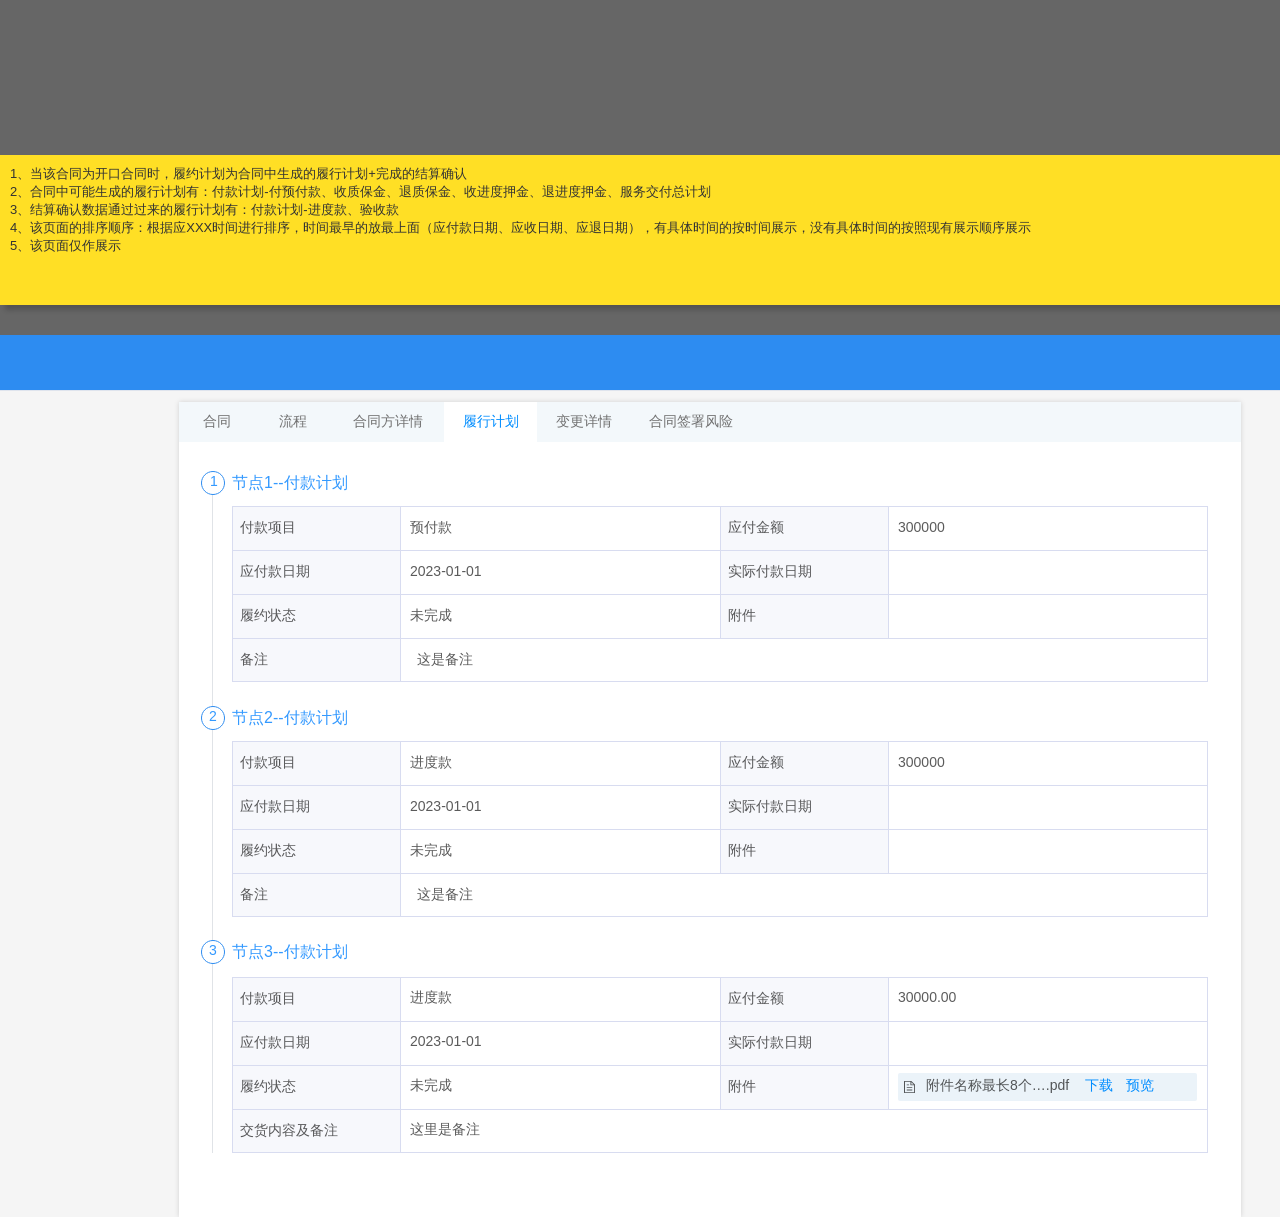
<file: axure/履行计划.html>
﻿<!DOCTYPE html>
<html>
  <head>
    <title>履行计划</title>
    <meta http-equiv="X-UA-Compatible" content="IE=edge"/>
    <meta http-equiv="content-type" content="text/html; charset=utf-8"/>
    <link href="resources/css/axure_rp_page.css" type="text/css" rel="stylesheet"/>
    <link href="data/styles.css" type="text/css" rel="stylesheet"/>
    <link href="files/履行计划/styles.css" type="text/css" rel="stylesheet"/>
    <script src="resources/scripts/jquery-3.2.1.min.js"></script>
    <script src="resources/scripts/axure/axQuery.js"></script>
    <script src="resources/scripts/axure/globals.js"></script>
    <script src="resources/scripts/axutils.js"></script>
    <script src="resources/scripts/axure/annotation.js"></script>
    <script src="resources/scripts/axure/axQuery.std.js"></script>
    <script src="resources/scripts/axure/doc.js"></script>
    <script src="resources/scripts/messagecenter.js"></script>
    <script src="resources/scripts/axure/events.js"></script>
    <script src="resources/scripts/axure/recording.js"></script>
    <script src="resources/scripts/axure/action.js"></script>
    <script src="resources/scripts/axure/expr.js"></script>
    <script src="resources/scripts/axure/geometry.js"></script>
    <script src="resources/scripts/axure/flyout.js"></script>
    <script src="resources/scripts/axure/model.js"></script>
    <script src="resources/scripts/axure/repeater.js"></script>
    <script src="resources/scripts/axure/sto.js"></script>
    <script src="resources/scripts/axure/utils.temp.js"></script>
    <script src="resources/scripts/axure/variables.js"></script>
    <script src="resources/scripts/axure/drag.js"></script>
    <script src="resources/scripts/axure/move.js"></script>
    <script src="resources/scripts/axure/visibility.js"></script>
    <script src="resources/scripts/axure/style.js"></script>
    <script src="resources/scripts/axure/adaptive.js"></script>
    <script src="resources/scripts/axure/tree.js"></script>
    <script src="resources/scripts/axure/init.temp.js"></script>
    <script src="resources/scripts/axure/legacy.js"></script>
    <script src="resources/scripts/axure/viewer.js"></script>
    <script src="resources/scripts/axure/math.js"></script>
    <script src="resources/scripts/axure/jquery.nicescroll.min.js"></script>
    <script src="data/document.js"></script>
    <script src="files/履行计划/data.js"></script>
    <script type="text/javascript">
      $axure.utils.getTransparentGifPath = function() { return 'resources/images/transparent.gif'; };
      $axure.utils.getOtherPath = function() { return 'resources/Other.html'; };
      $axure.utils.getReloadPath = function() { return 'resources/reload.html'; };
    </script>
  </head>
  <body>
    <div id="base" class="">

      <!-- Unnamed (组合) -->
      <div id="u642" class="ax_default" data-left="77" data-top="335" data-width="1440" data-height="882" layer-opacity="1">

        <!-- Unnamed (矩形) -->
        <div id="u643" class="ax_default box_2">
          <div id="u643_div" class=""></div>
          <div id="u643_text" class="text " style="display:none; visibility: hidden">
            <p></p>
          </div>
        </div>

        <!-- Unnamed (矩形) -->
        <div id="u644" class="ax_default box_2">
          <div id="u644_div" class=""></div>
          <div id="u644_text" class="text " style="display:none; visibility: hidden">
            <p></p>
          </div>
        </div>

        <!-- Unnamed (图片 ) -->
        <div id="u645" class="ax_default _图片_">
          <img id="u645_img" class="img " src="images/申请表单/u3.png"/>
          <div id="u645_text" class="text " style="display:none; visibility: hidden">
            <p></p>
          </div>
        </div>

        <!-- Unnamed (矩形) -->
        <div id="u646" class="ax_default _一级标题">
          <div id="u646_div" class=""></div>
          <div id="u646_text" class="text ">
            <p><span>党办主任</span></p>
          </div>
        </div>

        <!-- Unnamed (矩形) -->
        <div id="u647" class="ax_default box_1">
          <div id="u647_div" class=""></div>
          <div id="u647_text" class="text " style="display:none; visibility: hidden">
            <p></p>
          </div>
        </div>

        <!-- Unnamed (矩形) -->
        <div id="u648" class="ax_default box_21">
          <div id="u648_div" class=""></div>
          <div id="u648_text" class="text " style="display:none; visibility: hidden">
            <p></p>
          </div>
        </div>

        <!-- Unnamed (矩形) -->
        <div id="u649" class="ax_default label1">
          <div id="u649_div" class=""></div>
          <div id="u649_text" class="text ">
            <p><span>履行计划</span></p>
          </div>
        </div>

        <!-- Unnamed (矩形) -->
        <div id="u650" class="ax_default label1">
          <div id="u650_div" class=""></div>
          <div id="u650_text" class="text ">
            <p><span>流程</span></p>
          </div>
        </div>

        <!-- Unnamed (矩形) -->
        <div id="u651" class="ax_default label1">
          <div id="u651_div" class=""></div>
          <div id="u651_text" class="text ">
            <p><span>合同方详情</span></p>
          </div>
        </div>

        <!-- Unnamed (矩形) -->
        <div id="u652" class="ax_default label1">
          <div id="u652_div" class=""></div>
          <div id="u652_text" class="text ">
            <p><span>合同</span></p>
          </div>
        </div>

        <!-- Unnamed (矩形) -->
        <div id="u653" class="ax_default label1">
          <div id="u653_div" class=""></div>
          <div id="u653_text" class="text ">
            <p><span>变更详情</span></p>
          </div>
        </div>

        <!-- Unnamed (矩形) -->
        <div id="u654" class="ax_default label1">
          <div id="u654_div" class=""></div>
          <div id="u654_text" class="text ">
            <p><span>合同签署风险</span></p>
          </div>
        </div>
      </div>

      <!-- Rectangle 5 (矩形) -->
      <div id="u655" class="ax_default _形状" data-label="Rectangle 5">
        <div id="u655_div" class=""></div>
        <div id="u655_text" class="text " style="display:none; visibility: hidden">
          <p></p>
        </div>
      </div>

      <!-- Unnamed (矩形) -->
      <div id="u656" class="ax_default _形状">
        <div id="u656_div" class=""></div>
        <div id="u656_text" class="text ">
          <p><span>节点1--付款计划</span></p>
        </div>
      </div>

      <!-- 单选框/icon 选中项 (组合) -->
      <div id="u657" class="ax_default" data-label="单选框/icon 选中项" data-left="278" data-top="471" data-width="24" data-height="24" layer-opacity="1">

        <!-- 矩形备份 7 (圆形) -->
        <div id="u658" class="ax_default _形状" data-label="矩形备份 7">
          <img id="u658_img" class="img " src="images/履行计划/矩形备份_7_u658.svg"/>
          <div id="u658_text" class="text " style="display:none; visibility: hidden">
            <p></p>
          </div>
        </div>

        <!-- Unnamed (矩形) -->
        <div id="u659" class="ax_default _三级标题">
          <div id="u659_div" class=""></div>
          <div id="u659_text" class="text ">
            <p><span>1</span></p>
          </div>
        </div>
      </div>

      <!-- Unnamed (表格) -->
      <div id="u660" class="ax_default">

        <!-- Unnamed (单元格) -->
        <div id="u661" class="ax_default table_cell">
          <img id="u661_img" class="img " src="images/申请表单/u171.png"/>
          <div id="u661_text" class="text ">
            <p><span>付款项目</span></p>
          </div>
        </div>

        <!-- Unnamed (单元格) -->
        <div id="u662" class="ax_default table_cell">
          <img id="u662_img" class="img " src="images/申请表单/u172.png"/>
          <div id="u662_text" class="text " style="display:none; visibility: hidden">
            <p></p>
          </div>
        </div>

        <!-- Unnamed (单元格) -->
        <div id="u663" class="ax_default table_cell">
          <img id="u663_img" class="img " src="images/申请表单/u171.png"/>
          <div id="u663_text" class="text ">
            <p><span>应付金额</span></p>
          </div>
        </div>

        <!-- Unnamed (单元格) -->
        <div id="u664" class="ax_default table_cell">
          <img id="u664_img" class="img " src="images/申请表单/u174.png"/>
          <div id="u664_text" class="text " style="display:none; visibility: hidden">
            <p></p>
          </div>
        </div>

        <!-- Unnamed (单元格) -->
        <div id="u665" class="ax_default table_cell">
          <img id="u665_img" class="img " src="images/申请表单/u171.png"/>
          <div id="u665_text" class="text ">
            <p><span>应付款日期</span></p>
          </div>
        </div>

        <!-- Unnamed (单元格) -->
        <div id="u666" class="ax_default table_cell">
          <img id="u666_img" class="img " src="images/申请表单/u172.png"/>
          <div id="u666_text" class="text " style="display:none; visibility: hidden">
            <p></p>
          </div>
        </div>

        <!-- Unnamed (单元格) -->
        <div id="u667" class="ax_default table_cell">
          <img id="u667_img" class="img " src="images/申请表单/u171.png"/>
          <div id="u667_text" class="text ">
            <p><span>实际付款日期</span></p>
          </div>
        </div>

        <!-- Unnamed (单元格) -->
        <div id="u668" class="ax_default table_cell">
          <img id="u668_img" class="img " src="images/申请表单/u174.png"/>
          <div id="u668_text" class="text " style="display:none; visibility: hidden">
            <p></p>
          </div>
        </div>

        <!-- Unnamed (单元格) -->
        <div id="u669" class="ax_default table_cell">
          <img id="u669_img" class="img " src="images/申请表单/u171.png"/>
          <div id="u669_text" class="text ">
            <p><span>履约状态</span></p>
          </div>
        </div>

        <!-- Unnamed (单元格) -->
        <div id="u670" class="ax_default table_cell">
          <img id="u670_img" class="img " src="images/申请表单/u172.png"/>
          <div id="u670_text" class="text " style="display:none; visibility: hidden">
            <p></p>
          </div>
        </div>

        <!-- Unnamed (单元格) -->
        <div id="u671" class="ax_default table_cell">
          <img id="u671_img" class="img " src="images/申请表单/u171.png"/>
          <div id="u671_text" class="text ">
            <p><span>附件</span></p>
          </div>
        </div>

        <!-- Unnamed (单元格) -->
        <div id="u672" class="ax_default table_cell">
          <img id="u672_img" class="img " src="images/申请表单/u174.png"/>
          <div id="u672_text" class="text " style="display:none; visibility: hidden">
            <p></p>
          </div>
        </div>

        <!-- Unnamed (单元格) -->
        <div id="u673" class="ax_default table_cell">
          <img id="u673_img" class="img " src="images/申请表单/u183.png"/>
          <div id="u673_text" class="text ">
            <p><span>备注</span></p>
          </div>
        </div>

        <!-- Unnamed (单元格) -->
        <div id="u674" class="ax_default table_cell">
          <img id="u674_img" class="img " src="images/申请表单/u184.png"/>
          <div id="u674_text" class="text " style="display:none; visibility: hidden">
            <p></p>
          </div>
        </div>

        <!-- Unnamed (单元格) -->
        <div id="u675" class="ax_default table_cell">
          <img id="u675_img" class="img " src="images/履行计划/u675.png"/>
          <div id="u675_text" class="text " style="display:none; visibility: hidden">
            <p></p>
          </div>
        </div>

        <!-- Unnamed (单元格) -->
        <div id="u676" class="ax_default table_cell">
          <img id="u676_img" class="img " src="images/申请表单/u186.png"/>
          <div id="u676_text" class="text " style="display:none; visibility: hidden">
            <p></p>
          </div>
        </div>
      </div>

      <!-- Unnamed (矩形) -->
      <div id="u677" class="ax_default box_21">
        <div id="u677_div" class=""></div>
        <div id="u677_text" class="text " style="display:none; visibility: hidden">
          <p></p>
        </div>
      </div>

      <!-- Unnamed (矩形) -->
      <div id="u678" class="ax_default _形状">
        <div id="u678_div" class=""></div>
        <div id="u678_text" class="text ">
          <p><span>预付款</span></p>
        </div>
      </div>

      <!-- Unnamed (矩形) -->
      <div id="u679" class="ax_default _形状">
        <div id="u679_div" class=""></div>
        <div id="u679_text" class="text ">
          <p><span>未完成</span></p>
        </div>
      </div>

      <!-- Unnamed (矩形) -->
      <div id="u680" class="ax_default _形状">
        <div id="u680_div" class=""></div>
        <div id="u680_text" class="text ">
          <p><span>2023-01-01</span></p>
        </div>
      </div>

      <!-- Unnamed (矩形) -->
      <div id="u681" class="ax_default _形状">
        <div id="u681_div" class=""></div>
        <div id="u681_text" class="text ">
          <p><span>这是备注</span></p>
        </div>
      </div>

      <!-- Unnamed (矩形) -->
      <div id="u682" class="ax_default _形状">
        <div id="u682_div" class=""></div>
        <div id="u682_text" class="text ">
          <p><span>300000</span></p>
        </div>
      </div>

      <!-- Unnamed (矩形) -->
      <div id="u683" class="ax_default _形状">
        <div id="u683_div" class=""></div>
        <div id="u683_text" class="text ">
          <p><span>节点2--付款计划</span></p>
        </div>
      </div>

      <!-- 单选框/icon 选中项 (组合) -->
      <div id="u684" class="ax_default" data-label="单选框/icon 选中项" data-left="278" data-top="706" data-width="24" data-height="24" layer-opacity="1">

        <!-- 矩形备份 7 (圆形) -->
        <div id="u685" class="ax_default _形状" data-label="矩形备份 7">
          <img id="u685_img" class="img " src="images/履行计划/矩形备份_7_u658.svg"/>
          <div id="u685_text" class="text " style="display:none; visibility: hidden">
            <p></p>
          </div>
        </div>

        <!-- Unnamed (矩形) -->
        <div id="u686" class="ax_default _三级标题">
          <div id="u686_div" class=""></div>
          <div id="u686_text" class="text ">
            <p><span>2</span></p>
          </div>
        </div>
      </div>

      <!-- Unnamed (表格) -->
      <div id="u687" class="ax_default">

        <!-- Unnamed (单元格) -->
        <div id="u688" class="ax_default table_cell">
          <img id="u688_img" class="img " src="images/申请表单/u171.png"/>
          <div id="u688_text" class="text ">
            <p><span>付款项目</span></p>
          </div>
        </div>

        <!-- Unnamed (单元格) -->
        <div id="u689" class="ax_default table_cell">
          <img id="u689_img" class="img " src="images/申请表单/u172.png"/>
          <div id="u689_text" class="text " style="display:none; visibility: hidden">
            <p></p>
          </div>
        </div>

        <!-- Unnamed (单元格) -->
        <div id="u690" class="ax_default table_cell">
          <img id="u690_img" class="img " src="images/申请表单/u171.png"/>
          <div id="u690_text" class="text ">
            <p><span>应付金额</span></p>
          </div>
        </div>

        <!-- Unnamed (单元格) -->
        <div id="u691" class="ax_default table_cell">
          <img id="u691_img" class="img " src="images/申请表单/u174.png"/>
          <div id="u691_text" class="text " style="display:none; visibility: hidden">
            <p></p>
          </div>
        </div>

        <!-- Unnamed (单元格) -->
        <div id="u692" class="ax_default table_cell">
          <img id="u692_img" class="img " src="images/申请表单/u171.png"/>
          <div id="u692_text" class="text ">
            <p><span>应付款日期</span></p>
          </div>
        </div>

        <!-- Unnamed (单元格) -->
        <div id="u693" class="ax_default table_cell">
          <img id="u693_img" class="img " src="images/申请表单/u172.png"/>
          <div id="u693_text" class="text " style="display:none; visibility: hidden">
            <p></p>
          </div>
        </div>

        <!-- Unnamed (单元格) -->
        <div id="u694" class="ax_default table_cell">
          <img id="u694_img" class="img " src="images/申请表单/u171.png"/>
          <div id="u694_text" class="text ">
            <p><span>实际付款日期</span></p>
          </div>
        </div>

        <!-- Unnamed (单元格) -->
        <div id="u695" class="ax_default table_cell">
          <img id="u695_img" class="img " src="images/申请表单/u174.png"/>
          <div id="u695_text" class="text " style="display:none; visibility: hidden">
            <p></p>
          </div>
        </div>

        <!-- Unnamed (单元格) -->
        <div id="u696" class="ax_default table_cell">
          <img id="u696_img" class="img " src="images/申请表单/u171.png"/>
          <div id="u696_text" class="text ">
            <p><span>履约状态</span></p>
          </div>
        </div>

        <!-- Unnamed (单元格) -->
        <div id="u697" class="ax_default table_cell">
          <img id="u697_img" class="img " src="images/申请表单/u172.png"/>
          <div id="u697_text" class="text " style="display:none; visibility: hidden">
            <p></p>
          </div>
        </div>

        <!-- Unnamed (单元格) -->
        <div id="u698" class="ax_default table_cell">
          <img id="u698_img" class="img " src="images/申请表单/u171.png"/>
          <div id="u698_text" class="text ">
            <p><span>附件</span></p>
          </div>
        </div>

        <!-- Unnamed (单元格) -->
        <div id="u699" class="ax_default table_cell">
          <img id="u699_img" class="img " src="images/申请表单/u174.png"/>
          <div id="u699_text" class="text " style="display:none; visibility: hidden">
            <p></p>
          </div>
        </div>

        <!-- Unnamed (单元格) -->
        <div id="u700" class="ax_default table_cell">
          <img id="u700_img" class="img " src="images/申请表单/u183.png"/>
          <div id="u700_text" class="text ">
            <p><span>备注</span></p>
          </div>
        </div>

        <!-- Unnamed (单元格) -->
        <div id="u701" class="ax_default table_cell">
          <img id="u701_img" class="img " src="images/申请表单/u184.png"/>
          <div id="u701_text" class="text " style="display:none; visibility: hidden">
            <p></p>
          </div>
        </div>

        <!-- Unnamed (单元格) -->
        <div id="u702" class="ax_default table_cell">
          <img id="u702_img" class="img " src="images/履行计划/u675.png"/>
          <div id="u702_text" class="text " style="display:none; visibility: hidden">
            <p></p>
          </div>
        </div>

        <!-- Unnamed (单元格) -->
        <div id="u703" class="ax_default table_cell">
          <img id="u703_img" class="img " src="images/申请表单/u186.png"/>
          <div id="u703_text" class="text " style="display:none; visibility: hidden">
            <p></p>
          </div>
        </div>
      </div>

      <!-- Unnamed (矩形) -->
      <div id="u704" class="ax_default box_21">
        <div id="u704_div" class=""></div>
        <div id="u704_text" class="text " style="display:none; visibility: hidden">
          <p></p>
        </div>
      </div>

      <!-- Unnamed (矩形) -->
      <div id="u705" class="ax_default _形状">
        <div id="u705_div" class=""></div>
        <div id="u705_text" class="text ">
          <p><span>进度款</span></p>
        </div>
      </div>

      <!-- Unnamed (矩形) -->
      <div id="u706" class="ax_default _形状">
        <div id="u706_div" class=""></div>
        <div id="u706_text" class="text ">
          <p><span>未完成</span></p>
        </div>
      </div>

      <!-- Unnamed (矩形) -->
      <div id="u707" class="ax_default _形状">
        <div id="u707_div" class=""></div>
        <div id="u707_text" class="text ">
          <p><span>2023-01-01</span></p>
        </div>
      </div>

      <!-- Unnamed (矩形) -->
      <div id="u708" class="ax_default _形状">
        <div id="u708_div" class=""></div>
        <div id="u708_text" class="text ">
          <p><span>这是备注</span></p>
        </div>
      </div>

      <!-- Unnamed (矩形) -->
      <div id="u709" class="ax_default _形状">
        <div id="u709_div" class=""></div>
        <div id="u709_text" class="text ">
          <p><span>300000</span></p>
        </div>
      </div>

      <!-- Unnamed (矩形) -->
      <div id="u710" class="ax_default _形状">
        <div id="u710_div" class=""></div>
        <div id="u710_text" class="text ">
          <p><span>节点3--付款计划</span></p>
        </div>
      </div>

      <!-- 单选框/icon 选中项 (组合) -->
      <div id="u711" class="ax_default" data-label="单选框/icon 选中项" data-left="278" data-top="940" data-width="24" data-height="24" layer-opacity="1">

        <!-- 矩形备份 7 (圆形) -->
        <div id="u712" class="ax_default _形状" data-label="矩形备份 7">
          <img id="u712_img" class="img " src="images/履行计划/矩形备份_7_u658.svg"/>
          <div id="u712_text" class="text " style="display:none; visibility: hidden">
            <p></p>
          </div>
        </div>

        <!-- Unnamed (矩形) -->
        <div id="u713" class="ax_default _三级标题">
          <div id="u713_div" class=""></div>
          <div id="u713_text" class="text ">
            <p><span>3</span></p>
          </div>
        </div>
      </div>

      <!-- Unnamed (表格) -->
      <div id="u714" class="ax_default">

        <!-- Unnamed (单元格) -->
        <div id="u715" class="ax_default table_cell">
          <img id="u715_img" class="img " src="images/申请表单/u171.png"/>
          <div id="u715_text" class="text ">
            <p><span>付款项目</span></p>
          </div>
        </div>

        <!-- Unnamed (单元格) -->
        <div id="u716" class="ax_default table_cell">
          <img id="u716_img" class="img " src="images/申请表单/u172.png"/>
          <div id="u716_text" class="text " style="display:none; visibility: hidden">
            <p></p>
          </div>
        </div>

        <!-- Unnamed (单元格) -->
        <div id="u717" class="ax_default table_cell">
          <img id="u717_img" class="img " src="images/申请表单/u171.png"/>
          <div id="u717_text" class="text ">
            <p><span>应付金额</span></p>
          </div>
        </div>

        <!-- Unnamed (单元格) -->
        <div id="u718" class="ax_default table_cell">
          <img id="u718_img" class="img " src="images/申请表单/u174.png"/>
          <div id="u718_text" class="text " style="display:none; visibility: hidden">
            <p></p>
          </div>
        </div>

        <!-- Unnamed (单元格) -->
        <div id="u719" class="ax_default table_cell">
          <img id="u719_img" class="img " src="images/申请表单/u171.png"/>
          <div id="u719_text" class="text ">
            <p><span>应付款日期</span></p>
          </div>
        </div>

        <!-- Unnamed (单元格) -->
        <div id="u720" class="ax_default table_cell">
          <img id="u720_img" class="img " src="images/申请表单/u172.png"/>
          <div id="u720_text" class="text " style="display:none; visibility: hidden">
            <p></p>
          </div>
        </div>

        <!-- Unnamed (单元格) -->
        <div id="u721" class="ax_default table_cell">
          <img id="u721_img" class="img " src="images/申请表单/u171.png"/>
          <div id="u721_text" class="text ">
            <p><span>实际付款日期</span></p>
          </div>
        </div>

        <!-- Unnamed (单元格) -->
        <div id="u722" class="ax_default table_cell">
          <img id="u722_img" class="img " src="images/申请表单/u174.png"/>
          <div id="u722_text" class="text " style="display:none; visibility: hidden">
            <p></p>
          </div>
        </div>

        <!-- Unnamed (单元格) -->
        <div id="u723" class="ax_default table_cell">
          <img id="u723_img" class="img " src="images/申请表单/u171.png"/>
          <div id="u723_text" class="text ">
            <p><span>履约状态</span></p>
          </div>
        </div>

        <!-- Unnamed (单元格) -->
        <div id="u724" class="ax_default table_cell">
          <img id="u724_img" class="img " src="images/申请表单/u172.png"/>
          <div id="u724_text" class="text " style="display:none; visibility: hidden">
            <p></p>
          </div>
        </div>

        <!-- Unnamed (单元格) -->
        <div id="u725" class="ax_default table_cell">
          <img id="u725_img" class="img " src="images/申请表单/u171.png"/>
          <div id="u725_text" class="text ">
            <p><span>附件</span></p>
          </div>
        </div>

        <!-- Unnamed (单元格) -->
        <div id="u726" class="ax_default table_cell">
          <img id="u726_img" class="img " src="images/申请表单/u174.png"/>
          <div id="u726_text" class="text " style="display:none; visibility: hidden">
            <p></p>
          </div>
        </div>

        <!-- Unnamed (单元格) -->
        <div id="u727" class="ax_default table_cell">
          <img id="u727_img" class="img " src="images/申请表单/u183.png"/>
          <div id="u727_text" class="text ">
            <p><span>交货内容及备注</span></p>
          </div>
        </div>

        <!-- Unnamed (单元格) -->
        <div id="u728" class="ax_default table_cell">
          <img id="u728_img" class="img " src="images/申请表单/u184.png"/>
          <div id="u728_text" class="text " style="display:none; visibility: hidden">
            <p></p>
          </div>
        </div>

        <!-- Unnamed (单元格) -->
        <div id="u729" class="ax_default table_cell">
          <img id="u729_img" class="img " src="images/履行计划/u675.png"/>
          <div id="u729_text" class="text " style="display:none; visibility: hidden">
            <p></p>
          </div>
        </div>

        <!-- Unnamed (单元格) -->
        <div id="u730" class="ax_default table_cell">
          <img id="u730_img" class="img " src="images/申请表单/u186.png"/>
          <div id="u730_text" class="text " style="display:none; visibility: hidden">
            <p></p>
          </div>
        </div>
      </div>

      <!-- Unnamed (矩形) -->
      <div id="u731" class="ax_default box_21">
        <div id="u731_div" class=""></div>
        <div id="u731_text" class="text " style="display:none; visibility: hidden">
          <p></p>
        </div>
      </div>

      <!-- Unnamed (矩形) -->
      <div id="u732" class="ax_default _形状">
        <div id="u732_div" class=""></div>
        <div id="u732_text" class="text ">
          <p><span>进度款</span></p>
        </div>
      </div>

      <!-- Unnamed (矩形) -->
      <div id="u733" class="ax_default _形状">
        <div id="u733_div" class=""></div>
        <div id="u733_text" class="text ">
          <p><span>未完成</span></p>
        </div>
      </div>

      <!-- Unnamed (矩形) -->
      <div id="u734" class="ax_default _形状">
        <div id="u734_div" class=""></div>
        <div id="u734_text" class="text ">
          <p><span>2023-01-01</span></p>
        </div>
      </div>

      <!-- Unnamed (矩形) -->
      <div id="u735" class="ax_default _形状">
        <div id="u735_div" class=""></div>
        <div id="u735_text" class="text ">
          <p><span>30000.00</span></p>
        </div>
      </div>

      <!-- Unnamed (矩形) -->
      <div id="u736" class="ax_default _形状">
        <div id="u736_div" class=""></div>
        <div id="u736_text" class="text ">
          <p><span>这里是备注</span></p>
        </div>
      </div>

      <!-- Unnamed (组合) -->
      <div id="u737" class="ax_default" data-left="975" data-top="1073" data-width="299" data-height="28" layer-opacity="1">

        <!-- Rectangle 178 (矩形) -->
        <div id="u738" class="ax_default _形状1" data-label="Rectangle 178">
          <div id="u738_div" class=""></div>
          <div id="u738_text" class="text " style="display:none; visibility: hidden">
            <p></p>
          </div>
        </div>

        <!-- Vector (形状) -->
        <div id="u739" class="ax_default _形状1" data-label="Vector">
          <img id="u739_img" class="img " src="images/结算确认情况/vector_u539.svg"/>
          <div id="u739_text" class="text " style="display:none; visibility: hidden">
            <p></p>
          </div>
        </div>

        <!-- Unnamed (矩形) -->
        <div id="u740" class="ax_default _形状1">
          <div id="u740_div" class=""></div>
          <div id="u740_text" class="text ">
            <p><span>附件名称最长8个….pdf</span></p>
          </div>
        </div>

        <!-- Unnamed (矩形) -->
        <div id="u741" class="ax_default _形状1">
          <div id="u741_div" class=""></div>
          <div id="u741_text" class="text ">
            <p><span>下载</span></p>
          </div>
        </div>

        <!-- Unnamed (矩形) -->
        <div id="u742" class="ax_default _形状1">
          <div id="u742_div" class=""></div>
          <div id="u742_text" class="text ">
            <p><span>预览</span></p>
          </div>
        </div>
      </div>

      <!-- Unnamed (矩形) -->
      <div id="u743" class="ax_default sticky_1">
        <div id="u743_div" class=""></div>
        <div id="u743_text" class="text ">
          <p><span>1、当该合同为开口合同时，履约计划为合同中生成的履行计划+完成的结算确认</span></p><p><span>2、合同中可能生成的履行计划有：付款计划-付预付款、收质保金、退质保金、收进度押金、退进度押金、服务交付总计划</span></p><p><span>3、结算确认数据通过过来的履行计划有：付款计划-进度款、验收款</span></p><p><span>4、该页面的排序顺序：根据应XXX时间进行排序，时间最早的放最上面（应付款日期、应收日期、应退日期），有具体时间的按时间展示，没有具体时间的按照现有展示顺序展示</span></p><p><span>5、该页面仅作展示</span></p>
        </div>
      </div>
    </div>
    <script src="resources/scripts/axure/ios.js"></script>
  </body>
</html>
</file>
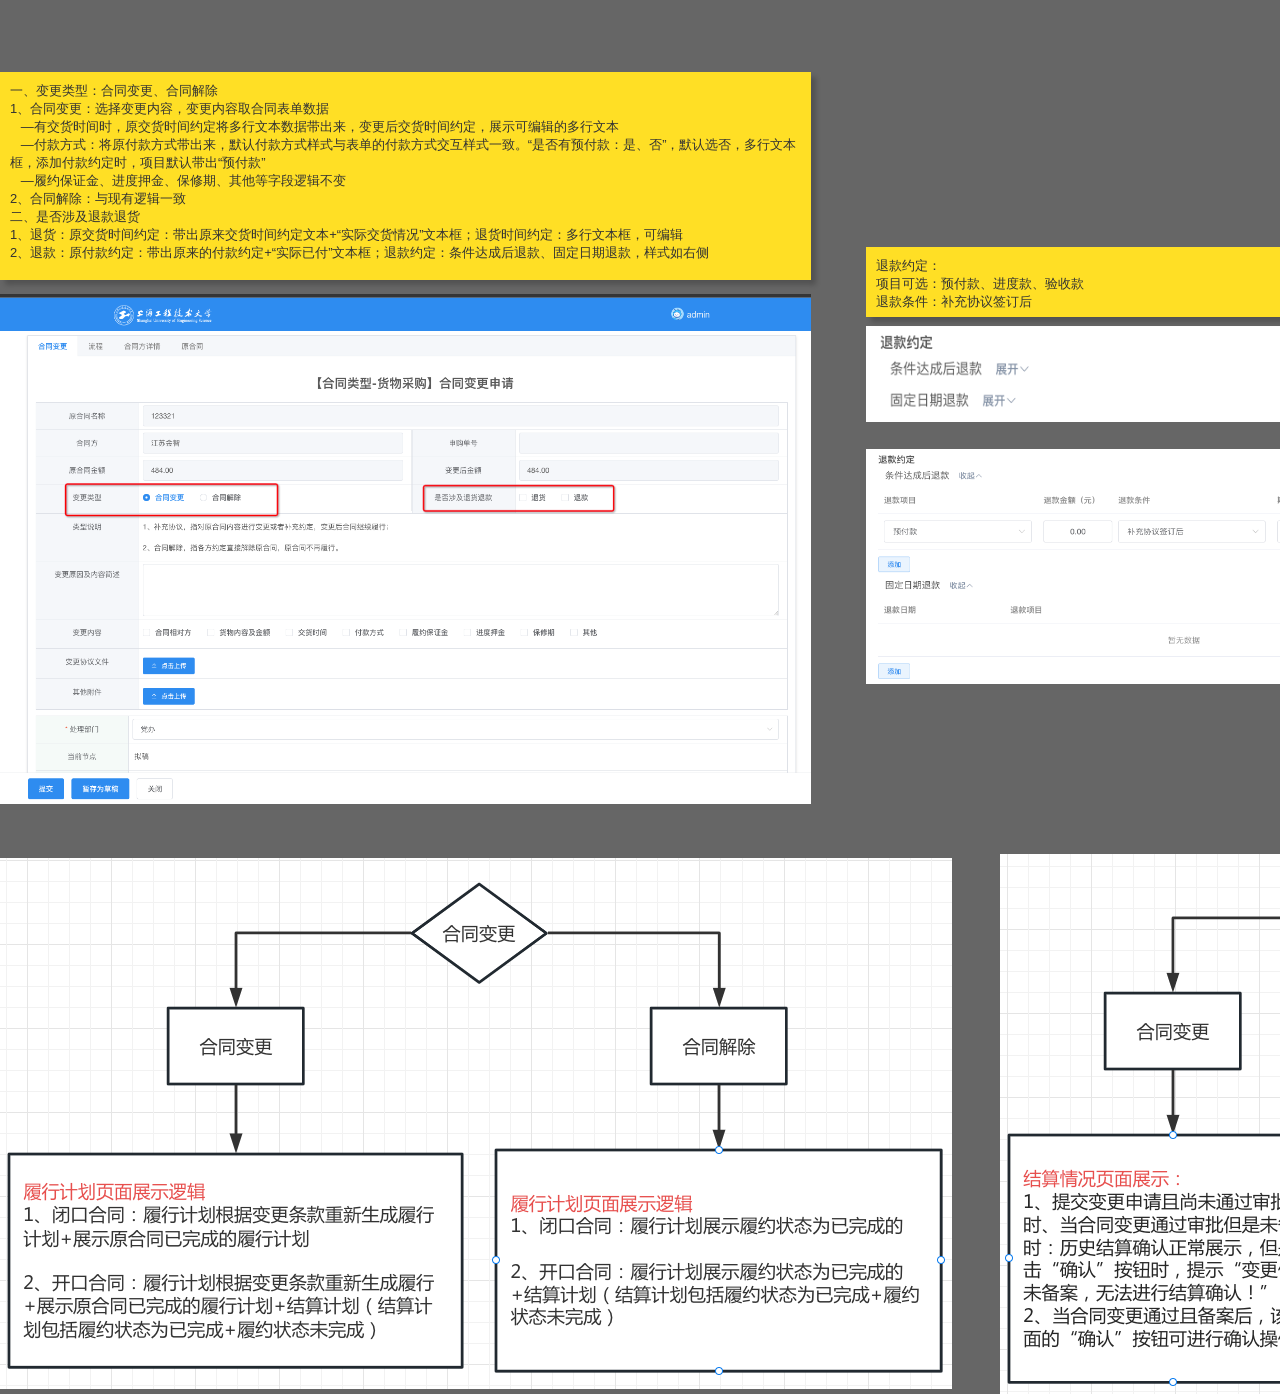
<file: axure/开口合同变更.html>
﻿<!DOCTYPE html>
<html>
  <head>
    <title>开口合同变更</title>
    <meta http-equiv="X-UA-Compatible" content="IE=edge"/>
    <meta http-equiv="content-type" content="text/html; charset=utf-8"/>
    <link href="resources/css/axure_rp_page.css" type="text/css" rel="stylesheet"/>
    <link href="data/styles.css" type="text/css" rel="stylesheet"/>
    <link href="files/开口合同变更/styles.css" type="text/css" rel="stylesheet"/>
    <script src="resources/scripts/jquery-3.2.1.min.js"></script>
    <script src="resources/scripts/axure/axQuery.js"></script>
    <script src="resources/scripts/axure/globals.js"></script>
    <script src="resources/scripts/axutils.js"></script>
    <script src="resources/scripts/axure/annotation.js"></script>
    <script src="resources/scripts/axure/axQuery.std.js"></script>
    <script src="resources/scripts/axure/doc.js"></script>
    <script src="resources/scripts/messagecenter.js"></script>
    <script src="resources/scripts/axure/events.js"></script>
    <script src="resources/scripts/axure/recording.js"></script>
    <script src="resources/scripts/axure/action.js"></script>
    <script src="resources/scripts/axure/expr.js"></script>
    <script src="resources/scripts/axure/geometry.js"></script>
    <script src="resources/scripts/axure/flyout.js"></script>
    <script src="resources/scripts/axure/model.js"></script>
    <script src="resources/scripts/axure/repeater.js"></script>
    <script src="resources/scripts/axure/sto.js"></script>
    <script src="resources/scripts/axure/utils.temp.js"></script>
    <script src="resources/scripts/axure/variables.js"></script>
    <script src="resources/scripts/axure/drag.js"></script>
    <script src="resources/scripts/axure/move.js"></script>
    <script src="resources/scripts/axure/visibility.js"></script>
    <script src="resources/scripts/axure/style.js"></script>
    <script src="resources/scripts/axure/adaptive.js"></script>
    <script src="resources/scripts/axure/tree.js"></script>
    <script src="resources/scripts/axure/init.temp.js"></script>
    <script src="resources/scripts/axure/legacy.js"></script>
    <script src="resources/scripts/axure/viewer.js"></script>
    <script src="resources/scripts/axure/math.js"></script>
    <script src="resources/scripts/axure/jquery.nicescroll.min.js"></script>
    <script src="data/document.js"></script>
    <script src="files/开口合同变更/data.js"></script>
    <script type="text/javascript">
      $axure.utils.getTransparentGifPath = function() { return 'resources/images/transparent.gif'; };
      $axure.utils.getOtherPath = function() { return 'resources/Other.html'; };
      $axure.utils.getReloadPath = function() { return 'resources/reload.html'; };
    </script>
  </head>
  <body>
    <div id="base" class="">

      <!-- Unnamed (图片 ) -->
      <div id="u748" class="ax_default _图片_">
        <img id="u748_img" class="img " src="images/开口合同变更/u748.png"/>
        <div id="u748_text" class="text " style="display:none; visibility: hidden">
          <p></p>
        </div>
      </div>

      <!-- Unnamed (图片 ) -->
      <div id="u749" class="ax_default _图片_">
        <img id="u749_img" class="img " src="images/开口合同变更/u749.png"/>
        <div id="u749_text" class="text " style="display:none; visibility: hidden">
          <p></p>
        </div>
      </div>

      <!-- Unnamed (图片 ) -->
      <div id="u750" class="ax_default _图片_">
        <img id="u750_img" class="img " src="images/开口合同变更/u750.png"/>
        <div id="u750_text" class="text " style="display:none; visibility: hidden">
          <p></p>
        </div>
      </div>

      <!-- Unnamed (矩形) -->
      <div id="u751" class="ax_default sticky_1">
        <div id="u751_div" class=""></div>
        <div id="u751_text" class="text ">
          <p><span>一、变更类型：合同变更、合同解除</span></p><p><span>1、合同变更：选择变更内容，变更内容取合同表单数据</span></p><p><span>&nbsp;&nbsp; —有交货时间时，原交货时间约定将多行文本数据带出来，变更后交货时间约定，展示可编辑的多行文本</span></p><p><span>&nbsp;&nbsp; —付款方式：将原付款方式带出来，默认付款方式样式与表单的付款方式交互样式一致。“是否有预付款：是、否”，默认选否，多行文本框，添加付款约定时，项目默认带出“预付款”</span></p><p><span>&nbsp;&nbsp; —履约保证金、进度押金、保修期、其他等字段逻辑不变</span></p><p><span>2、合同解除：与现有逻辑一致</span></p><p><span>二、是否涉及退款退货</span></p><p><span>1、退货：原交货时间约定：带出原来交货时间约定文本+“实际交货情况”文本框；退货时间约定：多行文本框，可编辑</span></p><p><span>2、退款：原付款约定：带出原来的付款约定+“实际已付”文本框；退款约定：条件达成后退款、固定日期退款，样式如右侧</span></p><p><span><br></span></p>
        </div>
      </div>

      <!-- Unnamed (图片 ) -->
      <div id="u752" class="ax_default _图片_">
        <img id="u752_img" class="img " src="images/开口合同变更/u752.png"/>
        <div id="u752_text" class="text " style="display:none; visibility: hidden">
          <p></p>
        </div>
      </div>

      <!-- Unnamed (图片 ) -->
      <div id="u753" class="ax_default _图片_">
        <img id="u753_img" class="img " src="images/开口合同变更/u753.png"/>
        <div id="u753_text" class="text " style="display:none; visibility: hidden">
          <p></p>
        </div>
      </div>

      <!-- Unnamed (矩形) -->
      <div id="u754" class="ax_default sticky_1">
        <div id="u754_div" class=""></div>
        <div id="u754_text" class="text ">
          <p><span style="font-family:'PingFangSC-Regular', 'PingFang SC', sans-serif;">退款约定：</span></p><p><span style="font-family:'PingFangSC-Regular', 'PingFang SC', sans-serif;">项目可选：预付款、进度款、验收款</span></p><p><span style="font-family:'PingFangSC-Regular', 'PingFang SC', sans-serif;">退款条件：补充协议签订后</span></p>
        </div>
      </div>
    </div>
    <script src="resources/scripts/axure/ios.js"></script>
  </body>
</html>
</file>
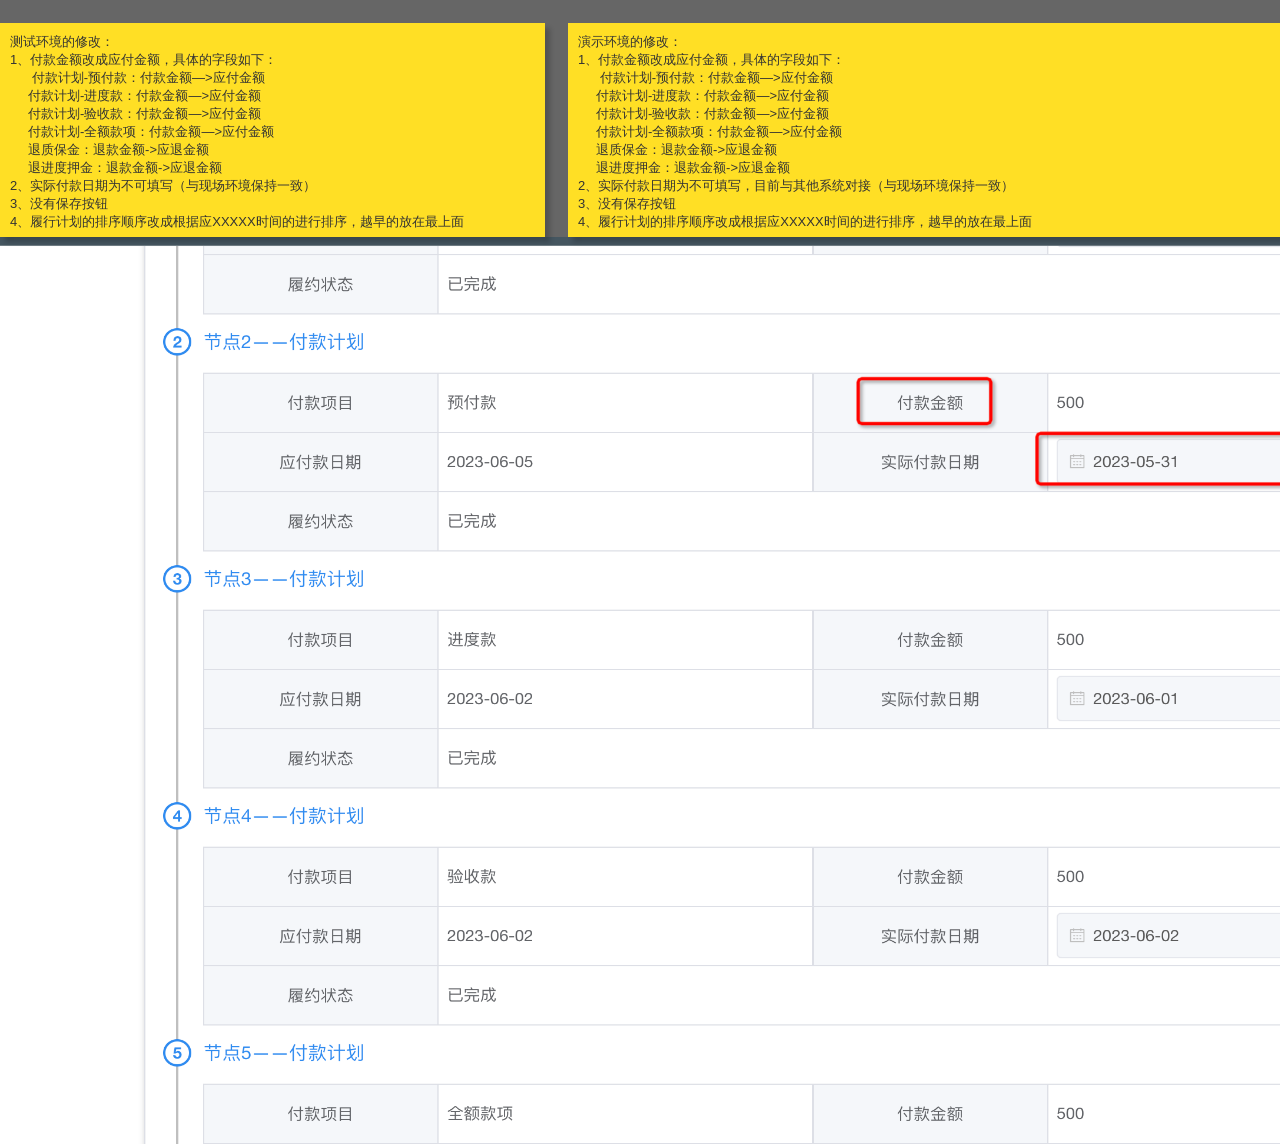
<file: axure/当前环境中履行计划优化点.html>
﻿<!DOCTYPE html>
<html>
  <head>
    <title>当前环境中履行计划优化点</title>
    <meta http-equiv="X-UA-Compatible" content="IE=edge"/>
    <meta http-equiv="content-type" content="text/html; charset=utf-8"/>
    <link href="resources/css/axure_rp_page.css" type="text/css" rel="stylesheet"/>
    <link href="data/styles.css" type="text/css" rel="stylesheet"/>
    <link href="files/当前环境中履行计划优化点/styles.css" type="text/css" rel="stylesheet"/>
    <script src="resources/scripts/jquery-3.2.1.min.js"></script>
    <script src="resources/scripts/axure/axQuery.js"></script>
    <script src="resources/scripts/axure/globals.js"></script>
    <script src="resources/scripts/axutils.js"></script>
    <script src="resources/scripts/axure/annotation.js"></script>
    <script src="resources/scripts/axure/axQuery.std.js"></script>
    <script src="resources/scripts/axure/doc.js"></script>
    <script src="resources/scripts/messagecenter.js"></script>
    <script src="resources/scripts/axure/events.js"></script>
    <script src="resources/scripts/axure/recording.js"></script>
    <script src="resources/scripts/axure/action.js"></script>
    <script src="resources/scripts/axure/expr.js"></script>
    <script src="resources/scripts/axure/geometry.js"></script>
    <script src="resources/scripts/axure/flyout.js"></script>
    <script src="resources/scripts/axure/model.js"></script>
    <script src="resources/scripts/axure/repeater.js"></script>
    <script src="resources/scripts/axure/sto.js"></script>
    <script src="resources/scripts/axure/utils.temp.js"></script>
    <script src="resources/scripts/axure/variables.js"></script>
    <script src="resources/scripts/axure/drag.js"></script>
    <script src="resources/scripts/axure/move.js"></script>
    <script src="resources/scripts/axure/visibility.js"></script>
    <script src="resources/scripts/axure/style.js"></script>
    <script src="resources/scripts/axure/adaptive.js"></script>
    <script src="resources/scripts/axure/tree.js"></script>
    <script src="resources/scripts/axure/init.temp.js"></script>
    <script src="resources/scripts/axure/legacy.js"></script>
    <script src="resources/scripts/axure/viewer.js"></script>
    <script src="resources/scripts/axure/math.js"></script>
    <script src="resources/scripts/axure/jquery.nicescroll.min.js"></script>
    <script src="data/document.js"></script>
    <script src="files/当前环境中履行计划优化点/data.js"></script>
    <script type="text/javascript">
      $axure.utils.getTransparentGifPath = function() { return 'resources/images/transparent.gif'; };
      $axure.utils.getOtherPath = function() { return 'resources/Other.html'; };
      $axure.utils.getReloadPath = function() { return 'resources/reload.html'; };
    </script>
  </head>
  <body>
    <div id="base" class="">

      <!-- Unnamed (图片 ) -->
      <div id="u744" class="ax_default _图片_">
        <img id="u744_img" class="img " src="images/当前环境中履行计划优化点/u744.png"/>
        <div id="u744_text" class="text " style="display:none; visibility: hidden">
          <p></p>
        </div>
      </div>

      <!-- Unnamed (图片 ) -->
      <div id="u745" class="ax_default _图片_">
        <img id="u745_img" class="img " src="images/当前环境中履行计划优化点/u745.png"/>
        <div id="u745_text" class="text " style="display:none; visibility: hidden">
          <p></p>
        </div>
      </div>

      <!-- Unnamed (矩形) -->
      <div id="u746" class="ax_default sticky_1">
        <div id="u746_div" class=""></div>
        <div id="u746_text" class="text ">
          <p><span style="font-family:'PingFangSC-Regular', 'PingFang SC', sans-serif;">测试环境的修改：</span></p><p><span style="font-family:'Arial Normal', 'Arial', sans-serif;">1</span><span style="font-family:'PingFangSC-Regular', 'PingFang SC', sans-serif;">、付款金额改成应付金额，具体的字段如下：</span></p><p><span style="font-family:'Arial Normal', 'Arial', sans-serif;">&nbsp;&nbsp; &nbsp;&nbsp; </span><span style="font-family:'PingFangSC-Regular', 'PingFang SC', sans-serif;">付款计划</span><span style="font-family:'Arial Normal', 'Arial', sans-serif;">-</span><span style="font-family:'PingFangSC-Regular', 'PingFang SC', sans-serif;">预付款：付款金额—&gt;应付金额</span></p><p><span style="font-family:'PingFangSC-Regular', 'PingFang SC', sans-serif;">&nbsp;&nbsp; &nbsp; 付款计划-进度款：付款金额—&gt;应付金额</span></p><p><span style="font-family:'PingFangSC-Regular', 'PingFang SC', sans-serif;">&nbsp;&nbsp; &nbsp; 付款计划-验收款：付款金额—&gt;应付金额</span></p><p><span style="font-family:'PingFangSC-Regular', 'PingFang SC', sans-serif;">&nbsp;&nbsp; &nbsp; 付款计划-全额款项：付款金额—&gt;应付金额</span></p><p><span style="font-family:'PingFangSC-Regular', 'PingFang SC', sans-serif;">&nbsp;&nbsp; &nbsp; 退质保金：退款金额-&gt;应退金额</span></p><p><span style="font-family:'PingFangSC-Regular', 'PingFang SC', sans-serif;">&nbsp;&nbsp; &nbsp; 退进度押金：退款金额-&gt;应退金额</span></p><p><span style="font-family:'PingFangSC-Regular', 'PingFang SC', sans-serif;">2、实际付款日期为不可填写（与现场环境保持一致）</span></p><p><span style="font-family:'PingFangSC-Regular', 'PingFang SC', sans-serif;">3、没有保存按钮</span></p><p><span style="font-family:'PingFangSC-Regular', 'PingFang SC', sans-serif;">4、履行计划的排序顺序改成根据应XXXXX时间的进行排序，越早的放在最上面</span></p><p><span style="font-family:'PingFangSC-Regular', 'PingFang SC', sans-serif;"><br></span></p>
        </div>
      </div>

      <!-- Unnamed (矩形) -->
      <div id="u747" class="ax_default sticky_1">
        <div id="u747_div" class=""></div>
        <div id="u747_text" class="text ">
          <p><span style="font-family:'PingFangSC-Regular', 'PingFang SC', sans-serif;">演示环境的修改：</span></p><p><span style="font-family:'Arial Normal', 'Arial', sans-serif;">1</span><span style="font-family:'PingFangSC-Regular', 'PingFang SC', sans-serif;">、付款金额改成应付金额，具体的字段如下：</span></p><p><span style="font-family:'Arial Normal', 'Arial', sans-serif;">&nbsp;&nbsp; &nbsp;&nbsp; </span><span style="font-family:'PingFangSC-Regular', 'PingFang SC', sans-serif;">付款计划</span><span style="font-family:'Arial Normal', 'Arial', sans-serif;">-</span><span style="font-family:'PingFangSC-Regular', 'PingFang SC', sans-serif;">预付款：付款金额—&gt;应付金额</span></p><p><span style="font-family:'PingFangSC-Regular', 'PingFang SC', sans-serif;">&nbsp;&nbsp; &nbsp; 付款计划-进度款：付款金额—&gt;应付金额</span></p><p><span style="font-family:'PingFangSC-Regular', 'PingFang SC', sans-serif;">&nbsp;&nbsp; &nbsp; 付款计划-验收款：付款金额—&gt;应付金额</span></p><p><span style="font-family:'PingFangSC-Regular', 'PingFang SC', sans-serif;">&nbsp;&nbsp; &nbsp; 付款计划-全额款项：付款金额—&gt;应付金额</span></p><p><span style="font-family:'PingFangSC-Regular', 'PingFang SC', sans-serif;">&nbsp;&nbsp; &nbsp; 退质保金：退款金额-&gt;应退金额</span></p><p><span style="font-family:'PingFangSC-Regular', 'PingFang SC', sans-serif;">&nbsp;&nbsp; &nbsp; 退进度押金：退款金额-&gt;应退金额</span></p><p><span style="font-family:'PingFangSC-Regular', 'PingFang SC', sans-serif;">2、实际付款日期为不可填写，目前与其他系统对接（与现场环境保持一致）</span></p><p><span style="font-family:'PingFangSC-Regular', 'PingFang SC', sans-serif;">3、没有保存按钮</span></p><p><span style="font-family:'PingFangSC-Regular', 'PingFang SC', sans-serif;">4、履行计划的排序顺序改成根据应XXXXX时间的进行排序，越早的放在最上面</span></p>
        </div>
      </div>
    </div>
    <script src="resources/scripts/axure/ios.js"></script>
  </body>
</html>
</file>
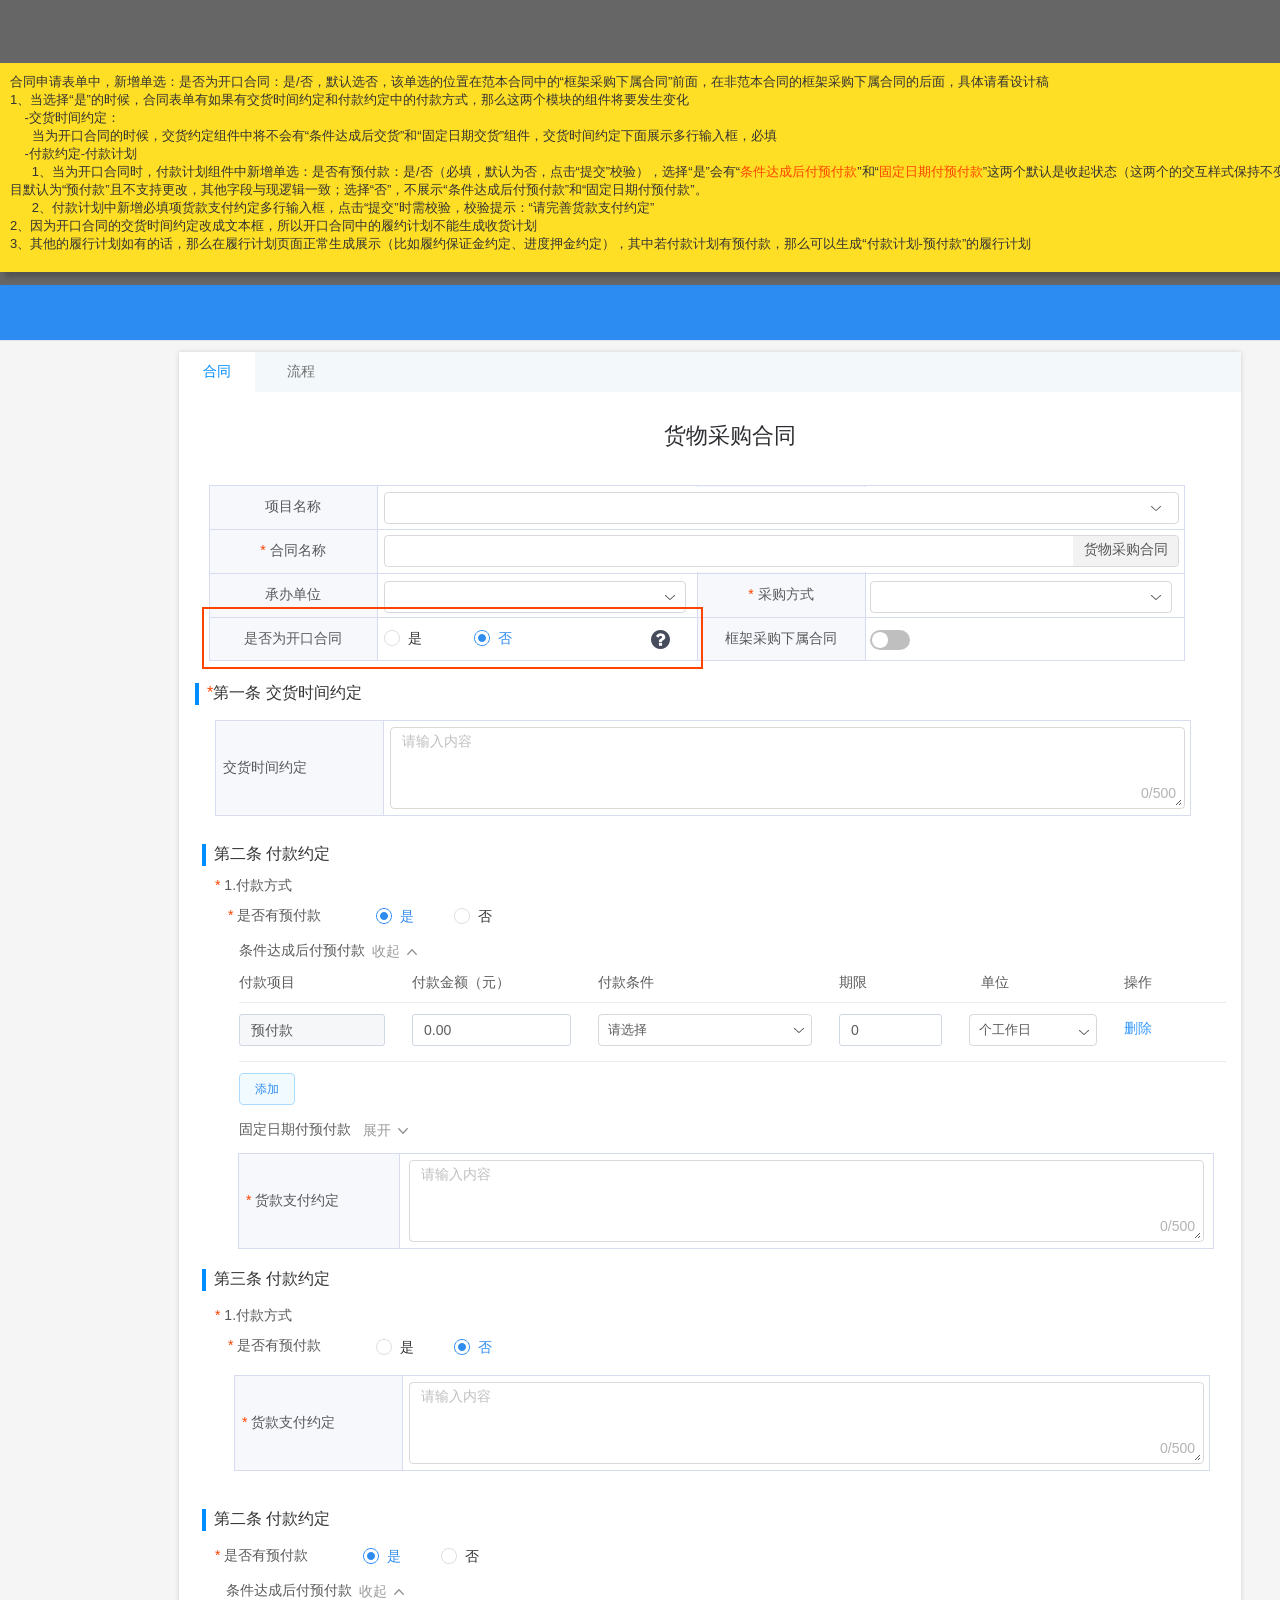
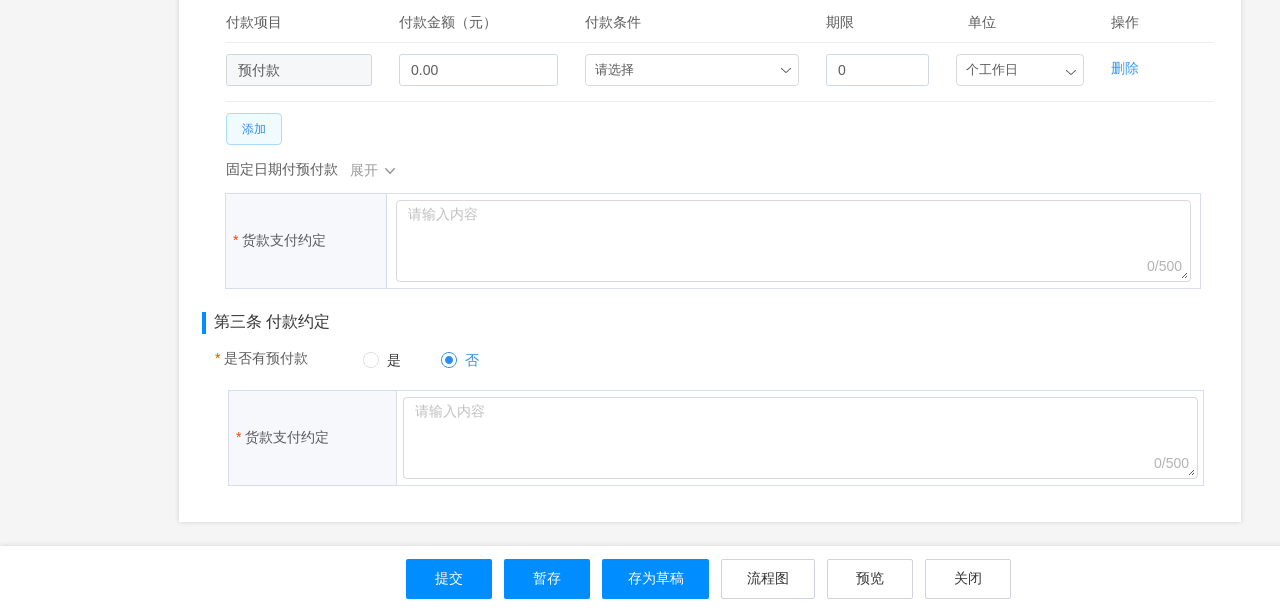
<file: axure/申请表单.html>
﻿<!DOCTYPE html>
<html>
  <head>
    <title>申请表单</title>
    <meta http-equiv="X-UA-Compatible" content="IE=edge"/>
    <meta http-equiv="content-type" content="text/html; charset=utf-8"/>
    <link href="resources/css/axure_rp_page.css" type="text/css" rel="stylesheet"/>
    <link href="data/styles.css" type="text/css" rel="stylesheet"/>
    <link href="files/申请表单/styles.css" type="text/css" rel="stylesheet"/>
    <script src="resources/scripts/jquery-3.2.1.min.js"></script>
    <script src="resources/scripts/axure/axQuery.js"></script>
    <script src="resources/scripts/axure/globals.js"></script>
    <script src="resources/scripts/axutils.js"></script>
    <script src="resources/scripts/axure/annotation.js"></script>
    <script src="resources/scripts/axure/axQuery.std.js"></script>
    <script src="resources/scripts/axure/doc.js"></script>
    <script src="resources/scripts/messagecenter.js"></script>
    <script src="resources/scripts/axure/events.js"></script>
    <script src="resources/scripts/axure/recording.js"></script>
    <script src="resources/scripts/axure/action.js"></script>
    <script src="resources/scripts/axure/expr.js"></script>
    <script src="resources/scripts/axure/geometry.js"></script>
    <script src="resources/scripts/axure/flyout.js"></script>
    <script src="resources/scripts/axure/model.js"></script>
    <script src="resources/scripts/axure/repeater.js"></script>
    <script src="resources/scripts/axure/sto.js"></script>
    <script src="resources/scripts/axure/utils.temp.js"></script>
    <script src="resources/scripts/axure/variables.js"></script>
    <script src="resources/scripts/axure/drag.js"></script>
    <script src="resources/scripts/axure/move.js"></script>
    <script src="resources/scripts/axure/visibility.js"></script>
    <script src="resources/scripts/axure/style.js"></script>
    <script src="resources/scripts/axure/adaptive.js"></script>
    <script src="resources/scripts/axure/tree.js"></script>
    <script src="resources/scripts/axure/init.temp.js"></script>
    <script src="resources/scripts/axure/legacy.js"></script>
    <script src="resources/scripts/axure/viewer.js"></script>
    <script src="resources/scripts/axure/math.js"></script>
    <script src="resources/scripts/axure/jquery.nicescroll.min.js"></script>
    <script src="data/document.js"></script>
    <script src="files/申请表单/data.js"></script>
    <script type="text/javascript">
      $axure.utils.getTransparentGifPath = function() { return 'resources/images/transparent.gif'; };
      $axure.utils.getOtherPath = function() { return 'resources/Other.html'; };
      $axure.utils.getReloadPath = function() { return 'resources/reload.html'; };
    </script>
  </head>
  <body>
    <div id="base" class="">

      <!-- Unnamed (矩形) -->
      <div id="u0" class="ax_default sticky_1">
        <div id="u0_div" class=""></div>
        <div id="u0_text" class="text ">
          <p><span>合同申请表单中，新增单选：是否为开口合同：是/否，默认选否，该单选的位置在范本合同中的“框架采购下属合同”前面，在非范本合同的框架采购下属合同的后面，具体请看设计稿</span></p><p><span>1、当选择“是”的时候，合同表单有如果有交货时间约定和付款约定中的付款方式，那么这两个模块的组件将要发生变化</span></p><p><span>&nbsp;&nbsp;&nbsp; -交货时间约定：</span></p><p><span>&nbsp;&nbsp; &nbsp;&nbsp; 当为开口合同的时候，交货约定组件中将不会有“条件达成后交货”和“固定日期交货”组件，交货时间约定下面展示多行输入框，必填</span></p><p><span>&nbsp;&nbsp;&nbsp; -付款约定-付款计划</span></p><p><span>&nbsp;&nbsp; &nbsp;&nbsp; 1、当为开口合同时，付款计划组件中新增单选：是否有预付款：是/否（必填，默认为否，点击“提交”校验），选择“是”会有“</span><span style="color:#FF4400;">条件达成后付预付款</span><span>”和“</span><span style="color:#FF4400;">固定日期付预付款</span><span>”这两个默认是收起状态（这两个的交互样式保持不变），点击添加时，付款项目默认为“预付款”且不支持更改，其他字段与现逻辑一致；选择“否”，不展示“条件达成后付预付款”和“固定日期付预付款”。</span></p><p><span>&nbsp;&nbsp; &nbsp;&nbsp; 2、付款计划中新增必填项货款支付约定多行输入框，点击“提交”时需校验，校验提示：“请完善货款支付约定”</span></p><p><span>2、因为开口合同的交货时间约定改成文本框，所以开口合同中的履约计划不能生成收货计划</span></p><p><span>3、其他的履行计划如有的话，那么在履行计划页面正常生成展示（比如履约保证金约定、进度押金约定），其中若付款计划有预付款，那么可以生成“付款计划-预付款”的履行计划</span></p>
        </div>
      </div>

      <!-- Unnamed (矩形) -->
      <div id="u1" class="ax_default box_2">
        <div id="u1_div" class=""></div>
        <div id="u1_text" class="text " style="display:none; visibility: hidden">
          <p></p>
        </div>
      </div>

      <!-- Unnamed (矩形) -->
      <div id="u2" class="ax_default box_2">
        <div id="u2_div" class=""></div>
        <div id="u2_text" class="text " style="display:none; visibility: hidden">
          <p></p>
        </div>
      </div>

      <!-- Unnamed (图片 ) -->
      <div id="u3" class="ax_default _图片_">
        <img id="u3_img" class="img " src="images/申请表单/u3.png"/>
        <div id="u3_text" class="text " style="display:none; visibility: hidden">
          <p></p>
        </div>
      </div>

      <!-- Unnamed (矩形) -->
      <div id="u4" class="ax_default _一级标题">
        <div id="u4_div" class=""></div>
        <div id="u4_text" class="text ">
          <p><span>党办主任</span></p>
        </div>
      </div>

      <!-- Unnamed (矩形) -->
      <div id="u5" class="ax_default box_1">
        <div id="u5_div" class=""></div>
        <div id="u5_text" class="text " style="display:none; visibility: hidden">
          <p></p>
        </div>
      </div>

      <!-- Unnamed (矩形) -->
      <div id="u6" class="ax_default box_21">
        <div id="u6_div" class=""></div>
        <div id="u6_text" class="text " style="display:none; visibility: hidden">
          <p></p>
        </div>
      </div>

      <!-- Unnamed (矩形) -->
      <div id="u7" class="ax_default label1">
        <div id="u7_div" class=""></div>
        <div id="u7_text" class="text ">
          <p><span>合同</span></p>
        </div>
      </div>

      <!-- Unnamed (矩形) -->
      <div id="u8" class="ax_default label1">
        <div id="u8_div" class=""></div>
        <div id="u8_text" class="text ">
          <p><span>流程</span></p>
        </div>
      </div>

      <!-- Unnamed (矩形) -->
      <div id="u9" class="ax_default label1">
        <div id="u9_div" class=""></div>
        <div id="u9_text" class="text ">
          <p><span>货物采购合同</span></p>
        </div>
      </div>

      <!-- Unnamed (矩形) -->
      <div id="u10" class="ax_default box_1">
        <div id="u10_div" class=""></div>
        <div id="u10_text" class="text " style="display:none; visibility: hidden">
          <p></p>
        </div>
      </div>

      <!-- SelectFrame_Default_bg_1 (矩形) -->
      <div id="u11" class="ax_default _input_frame_normal" data-label="SelectFrame_Default_bg_1">
        <div id="u11_div" class=""></div>
        <div id="u11_text" class="text ">
          <p><span>暂存</span></p>
        </div>
      </div>

      <!-- SelectFrame_Default_bg_1 (矩形) -->
      <div id="u12" class="ax_default _input_frame_normal" data-label="SelectFrame_Default_bg_1">
        <div id="u12_div" class=""></div>
        <div id="u12_text" class="text ">
          <p><span>预览</span></p>
        </div>
      </div>

      <!-- SelectFrame_Default_bg_1 (矩形) -->
      <div id="u13" class="ax_default _input_frame_normal" data-label="SelectFrame_Default_bg_1">
        <div id="u13_div" class=""></div>
        <div id="u13_text" class="text ">
          <p><span>流程图</span></p>
        </div>
      </div>

      <!-- Unnamed (组合) -->
      <div id="u14" class="ax_default" data-left="430" data-top="2159" data-width="86" data-height="40" layer-opacity="1">

        <!-- SelectFrame_Default_bg_1 (矩形) -->
        <div id="u15" class="ax_default _input_frame_normal" data-label="SelectFrame_Default_bg_1">
          <div id="u15_div" class=""></div>
          <div id="u15_text" class="text ">
            <p><span>提交</span></p>
          </div>
        </div>
      </div>

      <!-- SelectFrame_Default_bg_1 (矩形) -->
      <div id="u16" class="ax_default _input_frame_normal" data-label="SelectFrame_Default_bg_1">
        <div id="u16_div" class=""></div>
        <div id="u16_text" class="text ">
          <p><span>存为草稿</span></p>
        </div>
      </div>

      <!-- SelectFrame_Default_bg_1 (矩形) -->
      <div id="u17" class="ax_default _input_frame_normal" data-label="SelectFrame_Default_bg_1">
        <div id="u17_div" class=""></div>
        <div id="u17_text" class="text ">
          <p><span>关闭</span></p>
        </div>
      </div>

      <!-- Unnamed (矩形) -->
      <div id="u18" class="ax_default label1">
        <div id="u18_div" class=""></div>
        <div id="u18_text" class="text ">
          <p><span style="color:#FF4400;">*</span><span>第一条 交货时间约定 </span></p>
        </div>
      </div>

      <!-- Unnamed (表格) -->
      <div id="u19" class="ax_default">

        <!-- Unnamed (单元格) -->
        <div id="u20" class="ax_default table_cell">
          <img id="u20_img" class="img " src="images/申请表单/u20.png"/>
          <div id="u20_text" class="text ">
            <p><span>交货时间约定</span></p>
          </div>
        </div>

        <!-- Unnamed (单元格) -->
        <div id="u21" class="ax_default table_cell">
          <img id="u21_img" class="img " src="images/申请表单/u21.png"/>
          <div id="u21_text" class="text " style="display:none; visibility: hidden">
            <p></p>
          </div>
        </div>

        <!-- Unnamed (单元格) -->
        <div id="u22" class="ax_default table_cell">
          <img id="u22_img" class="img " src="images/申请表单/u22.png"/>
          <div id="u22_text" class="text " style="display:none; visibility: hidden">
            <p></p>
          </div>
        </div>

        <!-- Unnamed (单元格) -->
        <div id="u23" class="ax_default table_cell">
          <img id="u23_img" class="img " src="images/申请表单/u23.png"/>
          <div id="u23_text" class="text " style="display:none; visibility: hidden">
            <p></p>
          </div>
        </div>
      </div>

      <!-- Unnamed (矩形) -->
      <div id="u24" class="ax_default box_21">
        <div id="u24_div" class=""></div>
        <div id="u24_text" class="text " style="display:none; visibility: hidden">
          <p></p>
        </div>
      </div>

      <!-- Unnamed (组合) -->
      <div id="u25" class="ax_default" data-left="414" data-top="727" data-width="795" data-height="82" layer-opacity="1">

        <!-- 矩形 (矩形) -->
        <div id="u26" class="ax_default _形状" data-label="矩形">
          <img id="u26_img" class="img " src="images/申请表单/矩形_u26.svg"/>
          <div id="u26_text" class="text ">
            <p><span>请输入内容</span></p>
          </div>
        </div>

        <!-- Vector 6 (形状) -->
        <div id="u27" class="ax_default _形状" data-label="Vector 6">
          <img id="u27_img" class="img " src="images/申请表单/vector_6_u27.svg"/>
          <div id="u27_text" class="text " style="display:none; visibility: hidden">
            <p></p>
          </div>
        </div>

        <!-- Vector 7 (形状) -->
        <div id="u28" class="ax_default _形状" data-label="Vector 7">
          <img id="u28_img" class="img " src="images/申请表单/vector_7_u28.svg"/>
          <div id="u28_text" class="text " style="display:none; visibility: hidden">
            <p></p>
          </div>
        </div>

        <!-- 5/150 (矩形) -->
        <div id="u29" class="ax_default" data-label="5/150">
          <div id="u29_div" class=""></div>
          <div id="u29_text" class="text ">
            <p><span>0/500</span></p>
          </div>
        </div>
      </div>

      <!-- Unnamed (矩形) -->
      <div id="u30" class="ax_default label1">
        <div id="u30_div" class=""></div>
        <div id="u30_text" class="text ">
          <p><span>第二条 付款约定 </span></p>
        </div>
      </div>

      <!-- Unnamed (矩形) -->
      <div id="u31" class="ax_default _三级标题">
        <div id="u31_div" class=""></div>
        <div id="u31_text" class="text ">
          <p><span style="color:#FF4400;">*</span><span style="color:rgba(0, 0, 0, 0.647058823529412);"> 1.付款方式</span></p>
        </div>
      </div>

      <!-- Unnamed (矩形) -->
      <div id="u32" class="ax_default _三级标题">
        <div id="u32_div" class=""></div>
        <div id="u32_text" class="text ">
          <p><span style="color:#FF4400;">* </span><span style="color:rgba(0, 0, 0, 0.647058823529412);">是否有预付款</span></p>
        </div>
      </div>

      <!-- Unnamed (组合) -->
      <div id="u33" class="ax_default" data-left="400" data-top="905" data-width="38" data-height="22" layer-opacity="1">

        <!-- 单选框/icon 选中项 (组合) -->
        <div id="u34" class="ax_default" data-label="单选框/icon 选中项" data-left="400" data-top="908" data-width="16" data-height="16" layer-opacity="1">

          <!-- 矩形备份 7 (圆形) -->
          <div id="u35" class="ax_default _形状" data-label="矩形备份 7">
            <img id="u35_img" class="img " src="images/申请表单/矩形备份_7_u35.svg"/>
            <div id="u35_text" class="text " style="display:none; visibility: hidden">
              <p></p>
            </div>
          </div>

          <!-- 矩形备份 8 (圆形) -->
          <div id="u36" class="ax_default _形状" data-label="矩形备份 8">
            <img id="u36_img" class="img " src="images/申请表单/矩形备份_8_u36.svg"/>
            <div id="u36_text" class="text " style="display:none; visibility: hidden">
              <p></p>
            </div>
          </div>
        </div>

        <!-- Text (矩形) -->
        <div id="u37" class="ax_default _文本段落" data-label="Text">
          <div id="u37_div" class=""></div>
          <div id="u37_text" class="text ">
            <p><span>是</span></p>
          </div>
        </div>
      </div>

      <!-- Unnamed (组合) -->
      <div id="u38" class="ax_default" data-left="478" data-top="905" data-width="38" data-height="22" layer-opacity="1">

        <!-- Text (矩形) -->
        <div id="u39" class="ax_default _文本段落" data-label="Text">
          <div id="u39_div" class=""></div>
          <div id="u39_text" class="text ">
            <p><span>否</span></p>
          </div>
        </div>

        <!-- 单选框/icon 未选禁用项 (圆形) -->
        <div id="u40" class="ax_default _形状" data-label="单选框/icon 未选禁用项">
          <img id="u40_img" class="img " src="images/申请表单/单选框_icon_未选禁用项_u40.svg"/>
          <div id="u40_text" class="text " style="display:none; visibility: hidden">
            <p></p>
          </div>
        </div>
      </div>

      <!-- Unnamed (矩形) -->
      <div id="u41" class="ax_default _三级标题">
        <div id="u41_div" class=""></div>
        <div id="u41_text" class="text ">
          <p><span>条件达成后付预付款</span></p>
        </div>
      </div>

      <!-- Unnamed (矩形) -->
      <div id="u42" class="ax_default _三级标题">
        <div id="u42_div" class=""></div>
        <div id="u42_text" class="text ">
          <p><span>固定日期付预付款</span></p>
        </div>
      </div>

      <!-- Unnamed (组合) -->
      <div id="u43" class="ax_default" data-left="396" data-top="941" data-width="29" data-height="21" layer-opacity="1">

        <!-- Unnamed (矩形) -->
        <div id="u44" class="ax_default _三级标题">
          <div id="u44_div" class=""></div>
          <div id="u44_text" class="text ">
            <p><span>收起</span></p>
          </div>
        </div>
      </div>

      <!-- Unnamed (组合) -->
      <div id="u45" class="ax_default" data-left="387" data-top="1120" data-width="29" data-height="21" layer-opacity="1">

        <!-- Unnamed (矩形) -->
        <div id="u46" class="ax_default _三级标题">
          <div id="u46_div" class=""></div>
          <div id="u46_text" class="text ">
            <p><span>展开</span></p>
          </div>
        </div>
      </div>

      <!-- Unnamed (形状) -->
      <div id="u47" class="ax_default icon">
        <img id="u47_img" class="img " src="images/申请表单/u47.svg"/>
        <div id="u47_text" class="text " style="display:none; visibility: hidden">
          <p></p>
        </div>
      </div>

      <!-- Unnamed (形状) -->
      <div id="u48" class="ax_default icon">
        <img id="u48_img" class="img " src="images/申请表单/u47.svg"/>
        <div id="u48_text" class="text " style="display:none; visibility: hidden">
          <p></p>
        </div>
      </div>

      <!-- Unnamed (表格) -->
      <div id="u49" class="ax_default">

        <!-- Unnamed (单元格) -->
        <div id="u50" class="ax_default table_cell">
          <img id="u50_img" class="img " src="images/申请表单/u50.png"/>
          <div id="u50_text" class="text ">
            <p><span style="color:#FF4400;">*</span><span style="color:rgba(0, 0, 0, 0.647058823529412);"> 货款支付约定</span></p>
          </div>
        </div>

        <!-- Unnamed (单元格) -->
        <div id="u51" class="ax_default table_cell">
          <img id="u51_img" class="img " src="images/申请表单/u51.png"/>
          <div id="u51_text" class="text " style="display:none; visibility: hidden">
            <p></p>
          </div>
        </div>

        <!-- Unnamed (单元格) -->
        <div id="u52" class="ax_default table_cell">
          <img id="u52_img" class="img " src="images/申请表单/u22.png"/>
          <div id="u52_text" class="text " style="display:none; visibility: hidden">
            <p></p>
          </div>
        </div>

        <!-- Unnamed (单元格) -->
        <div id="u53" class="ax_default table_cell">
          <img id="u53_img" class="img " src="images/申请表单/u23.png"/>
          <div id="u53_text" class="text " style="display:none; visibility: hidden">
            <p></p>
          </div>
        </div>
      </div>

      <!-- Unnamed (矩形) -->
      <div id="u54" class="ax_default box_21">
        <div id="u54_div" class=""></div>
        <div id="u54_text" class="text " style="display:none; visibility: hidden">
          <p></p>
        </div>
      </div>

      <!-- Unnamed (组合) -->
      <div id="u55" class="ax_default" data-left="433" data-top="1160" data-width="795" data-height="82" layer-opacity="1">

        <!-- 矩形 (矩形) -->
        <div id="u56" class="ax_default _形状" data-label="矩形">
          <img id="u56_img" class="img " src="images/申请表单/矩形_u26.svg"/>
          <div id="u56_text" class="text ">
            <p><span>请输入内容</span></p>
          </div>
        </div>

        <!-- Vector 6 (形状) -->
        <div id="u57" class="ax_default _形状" data-label="Vector 6">
          <img id="u57_img" class="img " src="images/申请表单/vector_6_u27.svg"/>
          <div id="u57_text" class="text " style="display:none; visibility: hidden">
            <p></p>
          </div>
        </div>

        <!-- Vector 7 (形状) -->
        <div id="u58" class="ax_default _形状" data-label="Vector 7">
          <img id="u58_img" class="img " src="images/申请表单/vector_7_u28.svg"/>
          <div id="u58_text" class="text " style="display:none; visibility: hidden">
            <p></p>
          </div>
        </div>

        <!-- 5/150 (矩形) -->
        <div id="u59" class="ax_default" data-label="5/150">
          <div id="u59_div" class=""></div>
          <div id="u59_text" class="text ">
            <p><span>0/500</span></p>
          </div>
        </div>
      </div>

      <!-- Unnamed (矩形) -->
      <div id="u60" class="ax_default label1">
        <div id="u60_div" class=""></div>
        <div id="u60_text" class="text ">
          <p><span>第三条 付款约定 </span></p>
        </div>
      </div>

      <!-- Unnamed (矩形) -->
      <div id="u61" class="ax_default _三级标题">
        <div id="u61_div" class=""></div>
        <div id="u61_text" class="text ">
          <p><span style="color:#FF4400;">*</span><span style="color:rgba(0, 0, 0, 0.647058823529412);"> 1.付款方式</span></p>
        </div>
      </div>

      <!-- Unnamed (矩形) -->
      <div id="u62" class="ax_default _三级标题">
        <div id="u62_div" class=""></div>
        <div id="u62_text" class="text ">
          <p><span style="color:#FF4400;">* </span><span style="color:rgba(0, 0, 0, 0.647058823529412);">是否有预付款</span></p>
        </div>
      </div>

      <!-- Unnamed (组合) -->
      <div id="u63" class="ax_default" data-left="478" data-top="1336" data-width="38" data-height="22" layer-opacity="1">

        <!-- 单选框/icon 选中项 (组合) -->
        <div id="u64" class="ax_default" data-label="单选框/icon 选中项" data-left="478" data-top="1339" data-width="16" data-height="16" layer-opacity="1">

          <!-- 矩形备份 7 (圆形) -->
          <div id="u65" class="ax_default _形状" data-label="矩形备份 7">
            <img id="u65_img" class="img " src="images/申请表单/矩形备份_7_u35.svg"/>
            <div id="u65_text" class="text " style="display:none; visibility: hidden">
              <p></p>
            </div>
          </div>

          <!-- 矩形备份 8 (圆形) -->
          <div id="u66" class="ax_default _形状" data-label="矩形备份 8">
            <img id="u66_img" class="img " src="images/申请表单/矩形备份_8_u36.svg"/>
            <div id="u66_text" class="text " style="display:none; visibility: hidden">
              <p></p>
            </div>
          </div>
        </div>

        <!-- Text (矩形) -->
        <div id="u67" class="ax_default _文本段落" data-label="Text">
          <div id="u67_div" class=""></div>
          <div id="u67_text" class="text ">
            <p><span>否</span></p>
          </div>
        </div>
      </div>

      <!-- Unnamed (组合) -->
      <div id="u68" class="ax_default" data-left="400" data-top="1336" data-width="38" data-height="22" layer-opacity="1">

        <!-- Text (矩形) -->
        <div id="u69" class="ax_default _文本段落" data-label="Text">
          <div id="u69_div" class=""></div>
          <div id="u69_text" class="text ">
            <p><span>是</span></p>
          </div>
        </div>

        <!-- 单选框/icon 未选禁用项 (圆形) -->
        <div id="u70" class="ax_default _形状" data-label="单选框/icon 未选禁用项">
          <img id="u70_img" class="img " src="images/申请表单/单选框_icon_未选禁用项_u40.svg"/>
          <div id="u70_text" class="text " style="display:none; visibility: hidden">
            <p></p>
          </div>
        </div>
      </div>

      <!-- Unnamed (表格) -->
      <div id="u71" class="ax_default">

        <!-- Unnamed (单元格) -->
        <div id="u72" class="ax_default table_cell">
          <img id="u72_img" class="img " src="images/申请表单/u20.png"/>
          <div id="u72_text" class="text ">
            <p><span style="color:#FF4400;">*</span><span style="color:rgba(0, 0, 0, 0.647058823529412);"> 货款支付约定</span></p>
          </div>
        </div>

        <!-- Unnamed (单元格) -->
        <div id="u73" class="ax_default table_cell">
          <img id="u73_img" class="img " src="images/申请表单/u21.png"/>
          <div id="u73_text" class="text " style="display:none; visibility: hidden">
            <p></p>
          </div>
        </div>

        <!-- Unnamed (单元格) -->
        <div id="u74" class="ax_default table_cell">
          <img id="u74_img" class="img " src="images/申请表单/u22.png"/>
          <div id="u74_text" class="text " style="display:none; visibility: hidden">
            <p></p>
          </div>
        </div>

        <!-- Unnamed (单元格) -->
        <div id="u75" class="ax_default table_cell">
          <img id="u75_img" class="img " src="images/申请表单/u23.png"/>
          <div id="u75_text" class="text " style="display:none; visibility: hidden">
            <p></p>
          </div>
        </div>
      </div>

      <!-- Unnamed (矩形) -->
      <div id="u76" class="ax_default box_21">
        <div id="u76_div" class=""></div>
        <div id="u76_text" class="text " style="display:none; visibility: hidden">
          <p></p>
        </div>
      </div>

      <!-- Unnamed (组合) -->
      <div id="u77" class="ax_default" data-left="433" data-top="1382" data-width="795" data-height="82" layer-opacity="1">

        <!-- 矩形 (矩形) -->
        <div id="u78" class="ax_default _形状" data-label="矩形">
          <img id="u78_img" class="img " src="images/申请表单/矩形_u26.svg"/>
          <div id="u78_text" class="text ">
            <p><span>请输入内容</span></p>
          </div>
        </div>

        <!-- Vector 6 (形状) -->
        <div id="u79" class="ax_default _形状" data-label="Vector 6">
          <img id="u79_img" class="img " src="images/申请表单/vector_6_u27.svg"/>
          <div id="u79_text" class="text " style="display:none; visibility: hidden">
            <p></p>
          </div>
        </div>

        <!-- Vector 7 (形状) -->
        <div id="u80" class="ax_default _形状" data-label="Vector 7">
          <img id="u80_img" class="img " src="images/申请表单/vector_7_u28.svg"/>
          <div id="u80_text" class="text " style="display:none; visibility: hidden">
            <p></p>
          </div>
        </div>

        <!-- 5/150 (矩形) -->
        <div id="u81" class="ax_default" data-label="5/150">
          <div id="u81_div" class=""></div>
          <div id="u81_text" class="text ">
            <p><span>0/500</span></p>
          </div>
        </div>
      </div>

      <!-- Unnamed (线段) -->
      <div id="u82" class="ax_default line">
        <img id="u82_img" class="img " src="images/申请表单/u82.svg"/>
        <div id="u82_text" class="text " style="display:none; visibility: hidden">
          <p></p>
        </div>
      </div>

      <!-- Unnamed (矩形) -->
      <div id="u83" class="ax_default _三级标题">
        <div id="u83_div" class=""></div>
        <div id="u83_text" class="text ">
          <p><span>付款项目</span></p>
        </div>
      </div>

      <!-- Unnamed (矩形) -->
      <div id="u84" class="ax_default _三级标题">
        <div id="u84_div" class=""></div>
        <div id="u84_text" class="text ">
          <p><span>付款金额（元）</span></p>
        </div>
      </div>

      <!-- Unnamed (矩形) -->
      <div id="u85" class="ax_default _三级标题">
        <div id="u85_div" class=""></div>
        <div id="u85_text" class="text ">
          <p><span>付款条件</span></p>
        </div>
      </div>

      <!-- Unnamed (矩形) -->
      <div id="u86" class="ax_default _三级标题">
        <div id="u86_div" class=""></div>
        <div id="u86_text" class="text ">
          <p><span>期限</span></p>
        </div>
      </div>

      <!-- Unnamed (矩形) -->
      <div id="u87" class="ax_default _三级标题">
        <div id="u87_div" class=""></div>
        <div id="u87_text" class="text ">
          <p><span>单位</span></p>
        </div>
      </div>

      <!-- Unnamed (矩形) -->
      <div id="u88" class="ax_default _三级标题">
        <div id="u88_div" class=""></div>
        <div id="u88_text" class="text ">
          <p><span>操作</span></p>
        </div>
      </div>

      <!-- Unnamed (矩形) -->
      <div id="u89" class="ax_default _三级标题">
        <div id="u89_div" class=""></div>
        <div id="u89_text" class="text ">
          <p><span>删除</span></p>
        </div>
      </div>

      <!-- Unnamed (矩形) -->
      <div id="u90" class="ax_default box_21">
        <div id="u90_div" class=""></div>
        <div id="u90_text" class="text ">
          <p><span>预付款</span></p>
        </div>
      </div>

      <!-- Unnamed (矩形) -->
      <div id="u91" class="ax_default box_21">
        <div id="u91_div" class=""></div>
        <div id="u91_text" class="text ">
          <p><span>0.00</span></p>
        </div>
      </div>

      <!-- 矩形 (矩形) -->
      <div id="u92" class="ax_default _形状" data-label="矩形">
        <img id="u92_img" class="img " src="images/申请表单/矩形_u92.svg"/>
        <div id="u92_text" class="text ">
          <p><span>请选择</span></p>
        </div>
      </div>

      <!-- Vector (形状) -->
      <div id="u93" class="ax_default _形状" data-label="Vector">
        <img id="u93_img" class="img " src="images/申请表单/vector_u93.svg"/>
        <div id="u93_text" class="text " style="display:none; visibility: hidden">
          <p></p>
        </div>
      </div>

      <!-- Unnamed (矩形) -->
      <div id="u94" class="ax_default box_21">
        <div id="u94_div" class=""></div>
        <div id="u94_text" class="text ">
          <p><span>0</span></p>
        </div>
      </div>

      <!-- 矩形 (矩形) -->
      <div id="u95" class="ax_default _形状" data-label="矩形">
        <img id="u95_img" class="img " src="images/申请表单/矩形_u95.svg"/>
        <div id="u95_text" class="text ">
          <p><span>个工作日</span></p>
        </div>
      </div>

      <!-- Vector (形状) -->
      <div id="u96" class="ax_default _形状" data-label="Vector">
        <img id="u96_img" class="img " src="images/申请表单/vector_u93.svg"/>
        <div id="u96_text" class="text " style="display:none; visibility: hidden">
          <p></p>
        </div>
      </div>

      <!-- Unnamed (线段) -->
      <div id="u97" class="ax_default line">
        <img id="u97_img" class="img " src="images/申请表单/u82.svg"/>
        <div id="u97_text" class="text " style="display:none; visibility: hidden">
          <p></p>
        </div>
      </div>

      <!-- Rectangle 1 (矩形) -->
      <div id="u98" class="ax_default _形状" data-label="Rectangle 1">
        <div id="u98_div" class=""></div>
        <div id="u98_text" class="text ">
          <p><span>添加</span></p>
        </div>
      </div>

      <!-- Unnamed (矩形) -->
      <div id="u99" class="ax_default label1">
        <div id="u99_div" class=""></div>
        <div id="u99_text" class="text ">
          <p><span>第二条 付款约定 </span></p>
        </div>
      </div>

      <!-- Unnamed (矩形) -->
      <div id="u100" class="ax_default _三级标题">
        <div id="u100_div" class=""></div>
        <div id="u100_text" class="text ">
          <p><span style="color:#FF4400;">* </span><span style="color:rgba(0, 0, 0, 0.647058823529412);">是否有预付款</span></p>
        </div>
      </div>

      <!-- Unnamed (组合) -->
      <div id="u101" class="ax_default" data-left="387" data-top="1545" data-width="38" data-height="22" layer-opacity="1">

        <!-- 单选框/icon 选中项 (组合) -->
        <div id="u102" class="ax_default" data-label="单选框/icon 选中项" data-left="387" data-top="1548" data-width="16" data-height="16" layer-opacity="1">

          <!-- 矩形备份 7 (圆形) -->
          <div id="u103" class="ax_default _形状" data-label="矩形备份 7">
            <img id="u103_img" class="img " src="images/申请表单/矩形备份_7_u35.svg"/>
            <div id="u103_text" class="text " style="display:none; visibility: hidden">
              <p></p>
            </div>
          </div>

          <!-- 矩形备份 8 (圆形) -->
          <div id="u104" class="ax_default _形状" data-label="矩形备份 8">
            <img id="u104_img" class="img " src="images/申请表单/矩形备份_8_u36.svg"/>
            <div id="u104_text" class="text " style="display:none; visibility: hidden">
              <p></p>
            </div>
          </div>
        </div>

        <!-- Text (矩形) -->
        <div id="u105" class="ax_default _文本段落" data-label="Text">
          <div id="u105_div" class=""></div>
          <div id="u105_text" class="text ">
            <p><span>是</span></p>
          </div>
        </div>
      </div>

      <!-- Unnamed (组合) -->
      <div id="u106" class="ax_default" data-left="465" data-top="1545" data-width="38" data-height="22" layer-opacity="1">

        <!-- Text (矩形) -->
        <div id="u107" class="ax_default _文本段落" data-label="Text">
          <div id="u107_div" class=""></div>
          <div id="u107_text" class="text ">
            <p><span>否</span></p>
          </div>
        </div>

        <!-- 单选框/icon 未选禁用项 (圆形) -->
        <div id="u108" class="ax_default _形状" data-label="单选框/icon 未选禁用项">
          <img id="u108_img" class="img " src="images/申请表单/单选框_icon_未选禁用项_u40.svg"/>
          <div id="u108_text" class="text " style="display:none; visibility: hidden">
            <p></p>
          </div>
        </div>
      </div>

      <!-- Unnamed (矩形) -->
      <div id="u109" class="ax_default _三级标题">
        <div id="u109_div" class=""></div>
        <div id="u109_text" class="text ">
          <p><span>条件达成后付预付款</span></p>
        </div>
      </div>

      <!-- Unnamed (矩形) -->
      <div id="u110" class="ax_default _三级标题">
        <div id="u110_div" class=""></div>
        <div id="u110_text" class="text ">
          <p><span>固定日期付预付款</span></p>
        </div>
      </div>

      <!-- Unnamed (组合) -->
      <div id="u111" class="ax_default" data-left="383" data-top="1581" data-width="29" data-height="21" layer-opacity="1">

        <!-- Unnamed (矩形) -->
        <div id="u112" class="ax_default _三级标题">
          <div id="u112_div" class=""></div>
          <div id="u112_text" class="text ">
            <p><span>收起</span></p>
          </div>
        </div>
      </div>

      <!-- Unnamed (组合) -->
      <div id="u113" class="ax_default" data-left="374" data-top="1760" data-width="29" data-height="21" layer-opacity="1">

        <!-- Unnamed (矩形) -->
        <div id="u114" class="ax_default _三级标题">
          <div id="u114_div" class=""></div>
          <div id="u114_text" class="text ">
            <p><span>展开</span></p>
          </div>
        </div>
      </div>

      <!-- Unnamed (形状) -->
      <div id="u115" class="ax_default icon">
        <img id="u115_img" class="img " src="images/申请表单/u47.svg"/>
        <div id="u115_text" class="text " style="display:none; visibility: hidden">
          <p></p>
        </div>
      </div>

      <!-- Unnamed (形状) -->
      <div id="u116" class="ax_default icon">
        <img id="u116_img" class="img " src="images/申请表单/u47.svg"/>
        <div id="u116_text" class="text " style="display:none; visibility: hidden">
          <p></p>
        </div>
      </div>

      <!-- Unnamed (表格) -->
      <div id="u117" class="ax_default">

        <!-- Unnamed (单元格) -->
        <div id="u118" class="ax_default table_cell">
          <img id="u118_img" class="img " src="images/申请表单/u50.png"/>
          <div id="u118_text" class="text ">
            <p><span style="color:#FF4400;">*</span><span style="color:rgba(0, 0, 0, 0.647058823529412);"> 货款支付约定</span></p>
          </div>
        </div>

        <!-- Unnamed (单元格) -->
        <div id="u119" class="ax_default table_cell">
          <img id="u119_img" class="img " src="images/申请表单/u51.png"/>
          <div id="u119_text" class="text " style="display:none; visibility: hidden">
            <p></p>
          </div>
        </div>

        <!-- Unnamed (单元格) -->
        <div id="u120" class="ax_default table_cell">
          <img id="u120_img" class="img " src="images/申请表单/u22.png"/>
          <div id="u120_text" class="text " style="display:none; visibility: hidden">
            <p></p>
          </div>
        </div>

        <!-- Unnamed (单元格) -->
        <div id="u121" class="ax_default table_cell">
          <img id="u121_img" class="img " src="images/申请表单/u23.png"/>
          <div id="u121_text" class="text " style="display:none; visibility: hidden">
            <p></p>
          </div>
        </div>
      </div>

      <!-- Unnamed (矩形) -->
      <div id="u122" class="ax_default box_21">
        <div id="u122_div" class=""></div>
        <div id="u122_text" class="text " style="display:none; visibility: hidden">
          <p></p>
        </div>
      </div>

      <!-- Unnamed (组合) -->
      <div id="u123" class="ax_default" data-left="420" data-top="1800" data-width="795" data-height="82" layer-opacity="1">

        <!-- 矩形 (矩形) -->
        <div id="u124" class="ax_default _形状" data-label="矩形">
          <img id="u124_img" class="img " src="images/申请表单/矩形_u26.svg"/>
          <div id="u124_text" class="text ">
            <p><span>请输入内容</span></p>
          </div>
        </div>

        <!-- Vector 6 (形状) -->
        <div id="u125" class="ax_default _形状" data-label="Vector 6">
          <img id="u125_img" class="img " src="images/申请表单/vector_6_u27.svg"/>
          <div id="u125_text" class="text " style="display:none; visibility: hidden">
            <p></p>
          </div>
        </div>

        <!-- Vector 7 (形状) -->
        <div id="u126" class="ax_default _形状" data-label="Vector 7">
          <img id="u126_img" class="img " src="images/申请表单/vector_7_u28.svg"/>
          <div id="u126_text" class="text " style="display:none; visibility: hidden">
            <p></p>
          </div>
        </div>

        <!-- 5/150 (矩形) -->
        <div id="u127" class="ax_default" data-label="5/150">
          <div id="u127_div" class=""></div>
          <div id="u127_text" class="text ">
            <p><span>0/500</span></p>
          </div>
        </div>
      </div>

      <!-- Unnamed (线段) -->
      <div id="u128" class="ax_default line">
        <img id="u128_img" class="img " src="images/申请表单/u82.svg"/>
        <div id="u128_text" class="text " style="display:none; visibility: hidden">
          <p></p>
        </div>
      </div>

      <!-- Unnamed (矩形) -->
      <div id="u129" class="ax_default _三级标题">
        <div id="u129_div" class=""></div>
        <div id="u129_text" class="text ">
          <p><span>付款项目</span></p>
        </div>
      </div>

      <!-- Unnamed (矩形) -->
      <div id="u130" class="ax_default _三级标题">
        <div id="u130_div" class=""></div>
        <div id="u130_text" class="text ">
          <p><span>付款金额（元）</span></p>
        </div>
      </div>

      <!-- Unnamed (矩形) -->
      <div id="u131" class="ax_default _三级标题">
        <div id="u131_div" class=""></div>
        <div id="u131_text" class="text ">
          <p><span>付款条件</span></p>
        </div>
      </div>

      <!-- Unnamed (矩形) -->
      <div id="u132" class="ax_default _三级标题">
        <div id="u132_div" class=""></div>
        <div id="u132_text" class="text ">
          <p><span>期限</span></p>
        </div>
      </div>

      <!-- Unnamed (矩形) -->
      <div id="u133" class="ax_default _三级标题">
        <div id="u133_div" class=""></div>
        <div id="u133_text" class="text ">
          <p><span>单位</span></p>
        </div>
      </div>

      <!-- Unnamed (矩形) -->
      <div id="u134" class="ax_default _三级标题">
        <div id="u134_div" class=""></div>
        <div id="u134_text" class="text ">
          <p><span>操作</span></p>
        </div>
      </div>

      <!-- Unnamed (矩形) -->
      <div id="u135" class="ax_default _三级标题">
        <div id="u135_div" class=""></div>
        <div id="u135_text" class="text ">
          <p><span>删除</span></p>
        </div>
      </div>

      <!-- Unnamed (矩形) -->
      <div id="u136" class="ax_default box_21">
        <div id="u136_div" class=""></div>
        <div id="u136_text" class="text ">
          <p><span>预付款</span></p>
        </div>
      </div>

      <!-- Unnamed (矩形) -->
      <div id="u137" class="ax_default box_21">
        <div id="u137_div" class=""></div>
        <div id="u137_text" class="text ">
          <p><span>0.00</span></p>
        </div>
      </div>

      <!-- 矩形 (矩形) -->
      <div id="u138" class="ax_default _形状" data-label="矩形">
        <img id="u138_img" class="img " src="images/申请表单/矩形_u92.svg"/>
        <div id="u138_text" class="text ">
          <p><span>请选择</span></p>
        </div>
      </div>

      <!-- Vector (形状) -->
      <div id="u139" class="ax_default _形状" data-label="Vector">
        <img id="u139_img" class="img " src="images/申请表单/vector_u93.svg"/>
        <div id="u139_text" class="text " style="display:none; visibility: hidden">
          <p></p>
        </div>
      </div>

      <!-- Unnamed (矩形) -->
      <div id="u140" class="ax_default box_21">
        <div id="u140_div" class=""></div>
        <div id="u140_text" class="text ">
          <p><span>0</span></p>
        </div>
      </div>

      <!-- 矩形 (矩形) -->
      <div id="u141" class="ax_default _形状" data-label="矩形">
        <img id="u141_img" class="img " src="images/申请表单/矩形_u95.svg"/>
        <div id="u141_text" class="text ">
          <p><span>个工作日</span></p>
        </div>
      </div>

      <!-- Vector (形状) -->
      <div id="u142" class="ax_default _形状" data-label="Vector">
        <img id="u142_img" class="img " src="images/申请表单/vector_u93.svg"/>
        <div id="u142_text" class="text " style="display:none; visibility: hidden">
          <p></p>
        </div>
      </div>

      <!-- Unnamed (线段) -->
      <div id="u143" class="ax_default line">
        <img id="u143_img" class="img " src="images/申请表单/u82.svg"/>
        <div id="u143_text" class="text " style="display:none; visibility: hidden">
          <p></p>
        </div>
      </div>

      <!-- Rectangle 1 (矩形) -->
      <div id="u144" class="ax_default _形状" data-label="Rectangle 1">
        <div id="u144_div" class=""></div>
        <div id="u144_text" class="text ">
          <p><span>添加</span></p>
        </div>
      </div>

      <!-- Unnamed (矩形) -->
      <div id="u145" class="ax_default label1">
        <div id="u145_div" class=""></div>
        <div id="u145_text" class="text ">
          <p><span>第三条 付款约定 </span></p>
        </div>
      </div>

      <!-- Unnamed (矩形) -->
      <div id="u146" class="ax_default _三级标题">
        <div id="u146_div" class=""></div>
        <div id="u146_text" class="text ">
          <p><span style="color:#FF4400;">* </span><span style="color:rgba(0, 0, 0, 0.647058823529412);">是否有预付款</span></p>
        </div>
      </div>

      <!-- Unnamed (组合) -->
      <div id="u147" class="ax_default" data-left="465" data-top="1949" data-width="38" data-height="22" layer-opacity="1">

        <!-- 单选框/icon 选中项 (组合) -->
        <div id="u148" class="ax_default" data-label="单选框/icon 选中项" data-left="465" data-top="1952" data-width="16" data-height="16" layer-opacity="1">

          <!-- 矩形备份 7 (圆形) -->
          <div id="u149" class="ax_default _形状" data-label="矩形备份 7">
            <img id="u149_img" class="img " src="images/申请表单/矩形备份_7_u35.svg"/>
            <div id="u149_text" class="text " style="display:none; visibility: hidden">
              <p></p>
            </div>
          </div>

          <!-- 矩形备份 8 (圆形) -->
          <div id="u150" class="ax_default _形状" data-label="矩形备份 8">
            <img id="u150_img" class="img " src="images/申请表单/矩形备份_8_u36.svg"/>
            <div id="u150_text" class="text " style="display:none; visibility: hidden">
              <p></p>
            </div>
          </div>
        </div>

        <!-- Text (矩形) -->
        <div id="u151" class="ax_default _文本段落" data-label="Text">
          <div id="u151_div" class=""></div>
          <div id="u151_text" class="text ">
            <p><span>否</span></p>
          </div>
        </div>
      </div>

      <!-- Unnamed (组合) -->
      <div id="u152" class="ax_default" data-left="387" data-top="1949" data-width="38" data-height="22" layer-opacity="1">

        <!-- Text (矩形) -->
        <div id="u153" class="ax_default _文本段落" data-label="Text">
          <div id="u153_div" class=""></div>
          <div id="u153_text" class="text ">
            <p><span>是</span></p>
          </div>
        </div>

        <!-- 单选框/icon 未选禁用项 (圆形) -->
        <div id="u154" class="ax_default _形状" data-label="单选框/icon 未选禁用项">
          <img id="u154_img" class="img " src="images/申请表单/单选框_icon_未选禁用项_u40.svg"/>
          <div id="u154_text" class="text " style="display:none; visibility: hidden">
            <p></p>
          </div>
        </div>
      </div>

      <!-- Unnamed (表格) -->
      <div id="u155" class="ax_default">

        <!-- Unnamed (单元格) -->
        <div id="u156" class="ax_default table_cell">
          <img id="u156_img" class="img " src="images/申请表单/u20.png"/>
          <div id="u156_text" class="text ">
            <p><span style="color:#FF4400;">*</span><span style="color:rgba(0, 0, 0, 0.647058823529412);"> 货款支付约定</span></p>
          </div>
        </div>

        <!-- Unnamed (单元格) -->
        <div id="u157" class="ax_default table_cell">
          <img id="u157_img" class="img " src="images/申请表单/u21.png"/>
          <div id="u157_text" class="text " style="display:none; visibility: hidden">
            <p></p>
          </div>
        </div>

        <!-- Unnamed (单元格) -->
        <div id="u158" class="ax_default table_cell">
          <img id="u158_img" class="img " src="images/申请表单/u22.png"/>
          <div id="u158_text" class="text " style="display:none; visibility: hidden">
            <p></p>
          </div>
        </div>

        <!-- Unnamed (单元格) -->
        <div id="u159" class="ax_default table_cell">
          <img id="u159_img" class="img " src="images/申请表单/u23.png"/>
          <div id="u159_text" class="text " style="display:none; visibility: hidden">
            <p></p>
          </div>
        </div>
      </div>

      <!-- Unnamed (矩形) -->
      <div id="u160" class="ax_default box_21">
        <div id="u160_div" class=""></div>
        <div id="u160_text" class="text " style="display:none; visibility: hidden">
          <p></p>
        </div>
      </div>

      <!-- Unnamed (组合) -->
      <div id="u161" class="ax_default" data-left="427" data-top="1997" data-width="795" data-height="82" layer-opacity="1">

        <!-- 矩形 (矩形) -->
        <div id="u162" class="ax_default _形状" data-label="矩形">
          <img id="u162_img" class="img " src="images/申请表单/矩形_u26.svg"/>
          <div id="u162_text" class="text ">
            <p><span>请输入内容</span></p>
          </div>
        </div>

        <!-- Vector 6 (形状) -->
        <div id="u163" class="ax_default _形状" data-label="Vector 6">
          <img id="u163_img" class="img " src="images/申请表单/vector_6_u27.svg"/>
          <div id="u163_text" class="text " style="display:none; visibility: hidden">
            <p></p>
          </div>
        </div>

        <!-- Vector 7 (形状) -->
        <div id="u164" class="ax_default _形状" data-label="Vector 7">
          <img id="u164_img" class="img " src="images/申请表单/vector_7_u28.svg"/>
          <div id="u164_text" class="text " style="display:none; visibility: hidden">
            <p></p>
          </div>
        </div>

        <!-- 5/150 (矩形) -->
        <div id="u165" class="ax_default" data-label="5/150">
          <div id="u165_div" class=""></div>
          <div id="u165_text" class="text ">
            <p><span>0/500</span></p>
          </div>
        </div>
      </div>

      <!-- Unnamed (垂直线) -->
      <div id="u166" class="ax_default line">
        <img id="u166_img" class="img " src="images/申请表单/u166.svg"/>
        <div id="u166_text" class="text " style="display:none; visibility: hidden">
          <p></p>
        </div>
      </div>

      <!-- Unnamed (矩形) -->
      <div id="u167" class="ax_default sticky_1">
        <div id="u167_div" class=""></div>
        <div id="u167_text" class="text ">
          <p><span>上海工程学院里范本合同和非范本合同的付款约定交互样式有些区别，这里画的是范本合同独款预定-付款计划的样式</span></p><p><span>当合同为开口合同，范本和非范本的交互逻辑：</span></p><p><span>1、交货时间约定为多行输入框，支持最多500字</span></p><p><span>2、付款计划/付款约定中“是否有预付款”为必填，默认为否，点击“提交”时，需要校验</span></p><p><span>3、付款方式/付款约定中的“条件达成后付</span><span style="color:#FF4400;">预付款</span><span>”和“固定日期付</span><span style="color:#FF4400;">预付款</span><span>”字段、交互样式保留现在的，只是付款项目默认为“预付款”且不支持更改，填写完成后，会根据合同预付款生成履行计划</span></p><p><span><br></span></p>
        </div>
      </div>

      <!-- Unnamed (垂直线) -->
      <div id="u168" class="ax_default line">
        <img id="u168_img" class="img " src="images/申请表单/u166.svg"/>
        <div id="u168_text" class="text " style="display:none; visibility: hidden">
          <p></p>
        </div>
      </div>

      <!-- Unnamed (矩形) -->
      <div id="u169" class="ax_default sticky_1">
        <div id="u169_div" class=""></div>
        <div id="u169_text" class="text ">
          <p><span>非范本合同的付款约定</span></p>
        </div>
      </div>

      <!-- Unnamed (表格) -->
      <div id="u170" class="ax_default">

        <!-- Unnamed (单元格) -->
        <div id="u171" class="ax_default table_cell">
          <img id="u171_img" class="img " src="images/申请表单/u171.png"/>
          <div id="u171_text" class="text ">
            <p><span>项目名称</span></p>
          </div>
        </div>

        <!-- Unnamed (单元格) -->
        <div id="u172" class="ax_default table_cell">
          <img id="u172_img" class="img " src="images/申请表单/u172.png"/>
          <div id="u172_text" class="text " style="display:none; visibility: hidden">
            <p></p>
          </div>
        </div>

        <!-- Unnamed (单元格) -->
        <div id="u173" class="ax_default table_cell">
          <img id="u173_img" class="img " src="images/申请表单/u171.png"/>
          <div id="u173_text" class="text ">
            <p><span>交货数量及单位</span></p>
          </div>
        </div>

        <!-- Unnamed (单元格) -->
        <div id="u174" class="ax_default table_cell">
          <img id="u174_img" class="img " src="images/申请表单/u174.png"/>
          <div id="u174_text" class="text " style="display:none; visibility: hidden">
            <p></p>
          </div>
        </div>

        <!-- Unnamed (单元格) -->
        <div id="u175" class="ax_default table_cell">
          <img id="u175_img" class="img " src="images/申请表单/u171.png"/>
          <div id="u175_text" class="text ">
            <p><span style="color:#FF4400;">*</span><span style="color:rgba(0, 0, 0, 0.647058823529412);"> 合同名称</span></p>
          </div>
        </div>

        <!-- Unnamed (单元格) -->
        <div id="u176" class="ax_default table_cell">
          <img id="u176_img" class="img " src="images/申请表单/u172.png"/>
          <div id="u176_text" class="text " style="display:none; visibility: hidden">
            <p></p>
          </div>
        </div>

        <!-- Unnamed (单元格) -->
        <div id="u177" class="ax_default table_cell">
          <img id="u177_img" class="img " src="images/申请表单/u171.png"/>
          <div id="u177_text" class="text ">
            <p><span>实际交货日期</span></p>
          </div>
        </div>

        <!-- Unnamed (单元格) -->
        <div id="u178" class="ax_default table_cell">
          <img id="u178_img" class="img " src="images/申请表单/u174.png"/>
          <div id="u178_text" class="text " style="display:none; visibility: hidden">
            <p></p>
          </div>
        </div>

        <!-- Unnamed (单元格) -->
        <div id="u179" class="ax_default table_cell">
          <img id="u179_img" class="img " src="images/申请表单/u171.png"/>
          <div id="u179_text" class="text ">
            <p><span>承办单位</span></p>
          </div>
        </div>

        <!-- Unnamed (单元格) -->
        <div id="u180" class="ax_default table_cell">
          <img id="u180_img" class="img " src="images/申请表单/u172.png"/>
          <div id="u180_text" class="text " style="display:none; visibility: hidden">
            <p></p>
          </div>
        </div>

        <!-- Unnamed (单元格) -->
        <div id="u181" class="ax_default table_cell">
          <img id="u181_img" class="img " src="images/申请表单/u171.png"/>
          <div id="u181_text" class="text ">
            <p><span style="color:#FF4400;">*</span><span style="color:rgba(0, 0, 0, 0.647058823529412);"> 采购方式</span></p>
          </div>
        </div>

        <!-- Unnamed (单元格) -->
        <div id="u182" class="ax_default table_cell">
          <img id="u182_img" class="img " src="images/申请表单/u174.png"/>
          <div id="u182_text" class="text " style="display:none; visibility: hidden">
            <p></p>
          </div>
        </div>

        <!-- Unnamed (单元格) -->
        <div id="u183" class="ax_default table_cell">
          <img id="u183_img" class="img " src="images/申请表单/u183.png"/>
          <div id="u183_text" class="text ">
            <p><span>是否为开口合同</span></p>
          </div>
        </div>

        <!-- Unnamed (单元格) -->
        <div id="u184" class="ax_default table_cell">
          <img id="u184_img" class="img " src="images/申请表单/u184.png"/>
          <div id="u184_text" class="text " style="display:none; visibility: hidden">
            <p></p>
          </div>
        </div>

        <!-- Unnamed (单元格) -->
        <div id="u185" class="ax_default table_cell">
          <img id="u185_img" class="img " src="images/申请表单/u183.png"/>
          <div id="u185_text" class="text ">
            <p><span>框架采购下属合同</span></p>
          </div>
        </div>

        <!-- Unnamed (单元格) -->
        <div id="u186" class="ax_default table_cell">
          <img id="u186_img" class="img " src="images/申请表单/u186.png"/>
          <div id="u186_text" class="text " style="display:none; visibility: hidden">
            <p></p>
          </div>
        </div>
      </div>

      <!-- Unnamed (矩形) -->
      <div id="u187" class="ax_default box_21">
        <div id="u187_div" class=""></div>
        <div id="u187_text" class="text " style="display:none; visibility: hidden">
          <p></p>
        </div>
      </div>

      <!-- 矩形 (矩形) -->
      <div id="u188" class="ax_default _形状" data-label="矩形">
        <img id="u188_img" class="img " src="images/申请表单/矩形_u188.svg"/>
        <div id="u188_text" class="text " style="display:none; visibility: hidden">
          <p></p>
        </div>
      </div>

      <!-- Unnamed (矩形) -->
      <div id="u189" class="ax_default _形状">
        <div id="u189_div" class=""></div>
        <div id="u189_text" class="text " style="display:none; visibility: hidden">
          <p></p>
        </div>
      </div>

      <!-- Unnamed (矩形) -->
      <div id="u190" class="ax_default box_21">
        <div id="u190_div" class=""></div>
        <div id="u190_text" class="text " style="display:none; visibility: hidden">
          <p></p>
        </div>
      </div>

      <!-- 矩形 (矩形) -->
      <div id="u191" class="ax_default _形状" data-label="矩形">
        <img id="u191_img" class="img " src="images/申请表单/矩形_u188.svg"/>
        <div id="u191_text" class="text " style="display:none; visibility: hidden">
          <p></p>
        </div>
      </div>

      <!-- 矩形 (矩形) -->
      <div id="u192" class="ax_default _形状" data-label="矩形">
        <img id="u192_img" class="img " src="images/申请表单/矩形_u192.svg"/>
        <div id="u192_text" class="text " style="display:none; visibility: hidden">
          <p></p>
        </div>
      </div>

      <!-- Vector (形状) -->
      <div id="u193" class="ax_default _形状" data-label="Vector">
        <img id="u193_img" class="img " src="images/申请表单/vector_u93.svg"/>
        <div id="u193_text" class="text " style="display:none; visibility: hidden">
          <p></p>
        </div>
      </div>

      <!-- 矩形 (矩形) -->
      <div id="u194" class="ax_default _形状" data-label="矩形">
        <img id="u194_img" class="img " src="images/申请表单/矩形_u192.svg"/>
        <div id="u194_text" class="text " style="display:none; visibility: hidden">
          <p></p>
        </div>
      </div>

      <!-- Vector (形状) -->
      <div id="u195" class="ax_default _形状" data-label="Vector">
        <img id="u195_img" class="img " src="images/申请表单/vector_u93.svg"/>
        <div id="u195_text" class="text " style="display:none; visibility: hidden">
          <p></p>
        </div>
      </div>

      <!-- Unnamed (组合) -->
      <div id="u196" class="ax_default" data-left="498" data-top="627" data-width="38" data-height="22" layer-opacity="1">

        <!-- 单选框/icon 选中项 (组合) -->
        <div id="u197" class="ax_default" data-label="单选框/icon 选中项" data-left="498" data-top="630" data-width="16" data-height="16" layer-opacity="1">

          <!-- 矩形备份 7 (圆形) -->
          <div id="u198" class="ax_default _形状" data-label="矩形备份 7">
            <img id="u198_img" class="img " src="images/申请表单/矩形备份_7_u35.svg"/>
            <div id="u198_text" class="text " style="display:none; visibility: hidden">
              <p></p>
            </div>
          </div>

          <!-- 矩形备份 8 (圆形) -->
          <div id="u199" class="ax_default _形状" data-label="矩形备份 8">
            <img id="u199_img" class="img " src="images/申请表单/矩形备份_8_u36.svg"/>
            <div id="u199_text" class="text " style="display:none; visibility: hidden">
              <p></p>
            </div>
          </div>
        </div>

        <!-- Text (矩形) -->
        <div id="u200" class="ax_default _文本段落" data-label="Text">
          <div id="u200_div" class=""></div>
          <div id="u200_text" class="text ">
            <p><span>否</span></p>
          </div>
        </div>
      </div>

      <!-- Unnamed (组合) -->
      <div id="u201" class="ax_default" data-left="408" data-top="627" data-width="38" data-height="22" layer-opacity="1">

        <!-- Text (矩形) -->
        <div id="u202" class="ax_default _文本段落" data-label="Text">
          <div id="u202_div" class=""></div>
          <div id="u202_text" class="text ">
            <p><span>是</span></p>
          </div>
        </div>

        <!-- 单选框/icon 未选禁用项 (圆形) -->
        <div id="u203" class="ax_default _形状" data-label="单选框/icon 未选禁用项">
          <img id="u203_img" class="img " src="images/申请表单/单选框_icon_未选禁用项_u40.svg"/>
          <div id="u203_text" class="text " style="display:none; visibility: hidden">
            <p></p>
          </div>
        </div>
      </div>

      <!-- Unnamed (组合) -->
      <div id="u204" class="ax_default" data-left="894" data-top="630" data-width="40" data-height="20" layer-opacity="1">

        <!-- Rectangle 219 (矩形) -->
        <div id="u205" class="ax_default _形状" data-label="Rectangle 219">
          <div id="u205_div" class=""></div>
          <div id="u205_text" class="text " style="display:none; visibility: hidden">
            <p></p>
          </div>
        </div>

        <!-- Ellipse 8 (形状) -->
        <div id="u206" class="ax_default _形状" data-label="Ellipse 8">
          <img id="u206_img" class="img " src="images/申请表单/ellipse_8_u206.svg"/>
          <div id="u206_text" class="text " style="display:none; visibility: hidden">
            <p></p>
          </div>
        </div>
      </div>

      <!-- Unnamed (矩形) -->
      <div id="u207" class="ax_default box_1">
        <div id="u207_div" class=""></div>
        <div id="u207_text" class="text " style="display:none; visibility: hidden">
          <p></p>
        </div>
      </div>

      <!-- Unnamed (矩形) -->
      <div id="u208" class="ax_default box_21">
        <div id="u208_div" class=""></div>
        <div id="u208_text" class="text " style="display:none; visibility: hidden">
          <p></p>
        </div>
      </div>

      <!-- Unnamed (矩形) -->
      <div id="u209" class="ax_default _形状">
        <div id="u209_div" class=""></div>
        <div id="u209_text" class="text ">
          <p><span>货物采购合同</span></p>
        </div>
      </div>

      <!-- Vector (形状) -->
      <div id="u210" class="ax_default _形状" data-label="Vector">
        <img id="u210_img" class="img " src="images/申请表单/vector_u93.svg"/>
        <div id="u210_text" class="text " style="display:none; visibility: hidden">
          <p></p>
        </div>
      </div>

      <!-- Unnamed (矩形) -->
      <div id="u211" class="ax_default box_1">
        <div id="u211_div" class=""></div>
        <div id="u211_text" class="text " style="display:none; visibility: hidden">
          <p></p>
        </div>
      </div>

      <!-- Unnamed (形状) -->
      <div id="u212" class="ax_default icon">
        <img id="u212_img" class="img " src="images/申请表单/u212.svg"/>
        <div id="u212_text" class="text " style="display:none; visibility: hidden">
          <p></p>
        </div>
      </div>

      <!-- Unnamed (组合) -->
      <div id="u213" class="ax_default" data-left="1576" data-top="484" data-width="246" data-height="40" layer-opacity="1">

        <!-- Unnamed (形状) -->
        <div id="u214" class="ax_default box_1">
          <img id="u214_img" class="img " src="images/申请表单/u214.svg"/>
          <div id="u214_text" class="text ">
            <p><span>开口合同：最终结算金额暂未确定的合同</span></p>
          </div>
        </div>
      </div>

      <!-- Unnamed (表格) -->
      <div id="u215" class="ax_default">

        <!-- Unnamed (单元格) -->
        <div id="u216" class="ax_default table_cell">
          <img id="u216_img" class="img " src="images/申请表单/u171.png"/>
          <div id="u216_text" class="text ">
            <p><span>项目名称</span></p>
          </div>
        </div>

        <!-- Unnamed (单元格) -->
        <div id="u217" class="ax_default table_cell">
          <img id="u217_img" class="img " src="images/申请表单/u172.png"/>
          <div id="u217_text" class="text " style="display:none; visibility: hidden">
            <p></p>
          </div>
        </div>

        <!-- Unnamed (单元格) -->
        <div id="u218" class="ax_default table_cell">
          <img id="u218_img" class="img " src="images/申请表单/u171.png"/>
          <div id="u218_text" class="text ">
            <p><span>交货数量及单位</span></p>
          </div>
        </div>

        <!-- Unnamed (单元格) -->
        <div id="u219" class="ax_default table_cell">
          <img id="u219_img" class="img " src="images/申请表单/u174.png"/>
          <div id="u219_text" class="text " style="display:none; visibility: hidden">
            <p></p>
          </div>
        </div>

        <!-- Unnamed (单元格) -->
        <div id="u220" class="ax_default table_cell">
          <img id="u220_img" class="img " src="images/申请表单/u171.png"/>
          <div id="u220_text" class="text ">
            <p><span style="color:#FF4400;">*</span><span style="color:rgba(0, 0, 0, 0.647058823529412);"> 合同名称</span></p>
          </div>
        </div>

        <!-- Unnamed (单元格) -->
        <div id="u221" class="ax_default table_cell">
          <img id="u221_img" class="img " src="images/申请表单/u172.png"/>
          <div id="u221_text" class="text " style="display:none; visibility: hidden">
            <p></p>
          </div>
        </div>

        <!-- Unnamed (单元格) -->
        <div id="u222" class="ax_default table_cell">
          <img id="u222_img" class="img " src="images/申请表单/u171.png"/>
          <div id="u222_text" class="text ">
            <p><span>实际交货日期</span></p>
          </div>
        </div>

        <!-- Unnamed (单元格) -->
        <div id="u223" class="ax_default table_cell">
          <img id="u223_img" class="img " src="images/申请表单/u174.png"/>
          <div id="u223_text" class="text " style="display:none; visibility: hidden">
            <p></p>
          </div>
        </div>

        <!-- Unnamed (单元格) -->
        <div id="u224" class="ax_default table_cell">
          <img id="u224_img" class="img " src="images/申请表单/u171.png"/>
          <div id="u224_text" class="text ">
            <p><span>承办单位</span></p>
          </div>
        </div>

        <!-- Unnamed (单元格) -->
        <div id="u225" class="ax_default table_cell">
          <img id="u225_img" class="img " src="images/申请表单/u172.png"/>
          <div id="u225_text" class="text " style="display:none; visibility: hidden">
            <p></p>
          </div>
        </div>

        <!-- Unnamed (单元格) -->
        <div id="u226" class="ax_default table_cell">
          <img id="u226_img" class="img " src="images/申请表单/u171.png"/>
          <div id="u226_text" class="text ">
            <p><span style="color:#FF4400;">*</span><span style="color:rgba(0, 0, 0, 0.647058823529412);"> 采购方式</span></p>
          </div>
        </div>

        <!-- Unnamed (单元格) -->
        <div id="u227" class="ax_default table_cell">
          <img id="u227_img" class="img " src="images/申请表单/u174.png"/>
          <div id="u227_text" class="text " style="display:none; visibility: hidden">
            <p></p>
          </div>
        </div>

        <!-- Unnamed (单元格) -->
        <div id="u228" class="ax_default table_cell">
          <img id="u228_img" class="img " src="images/申请表单/u171.png"/>
          <div id="u228_text" class="text ">
            <p><span>是否框架协议</span></p>
          </div>
        </div>

        <!-- Unnamed (单元格) -->
        <div id="u229" class="ax_default table_cell">
          <img id="u229_img" class="img " src="images/申请表单/u172.png"/>
          <div id="u229_text" class="text " style="display:none; visibility: hidden">
            <p></p>
          </div>
        </div>

        <!-- Unnamed (单元格) -->
        <div id="u230" class="ax_default table_cell">
          <img id="u230_img" class="img " src="images/申请表单/u171.png"/>
          <div id="u230_text" class="text ">
            <p><span>框架采购下属合同</span></p>
          </div>
        </div>

        <!-- Unnamed (单元格) -->
        <div id="u231" class="ax_default table_cell">
          <img id="u231_img" class="img " src="images/申请表单/u174.png"/>
          <div id="u231_text" class="text " style="display:none; visibility: hidden">
            <p></p>
          </div>
        </div>

        <!-- Unnamed (单元格) -->
        <div id="u232" class="ax_default table_cell">
          <img id="u232_img" class="img " src="images/申请表单/u183.png"/>
          <div id="u232_text" class="text ">
            <p><span>是否为开口合同</span></p>
          </div>
        </div>

        <!-- Unnamed (单元格) -->
        <div id="u233" class="ax_default table_cell">
          <img id="u233_img" class="img " src="images/申请表单/u184.png"/>
          <div id="u233_text" class="text " style="display:none; visibility: hidden">
            <p></p>
          </div>
        </div>

        <!-- Unnamed (单元格) -->
        <div id="u234" class="ax_default table_cell">
          <img id="u234_img" class="img " src="images/申请表单/u183.png"/>
          <div id="u234_text" class="text " style="display:none; visibility: hidden">
            <p></p>
          </div>
        </div>

        <!-- Unnamed (单元格) -->
        <div id="u235" class="ax_default table_cell">
          <img id="u235_img" class="img " src="images/申请表单/u186.png"/>
          <div id="u235_text" class="text " style="display:none; visibility: hidden">
            <p></p>
          </div>
        </div>
      </div>

      <!-- Unnamed (矩形) -->
      <div id="u236" class="ax_default box_21">
        <div id="u236_div" class=""></div>
        <div id="u236_text" class="text " style="display:none; visibility: hidden">
          <p></p>
        </div>
      </div>

      <!-- 矩形 (矩形) -->
      <div id="u237" class="ax_default _形状" data-label="矩形">
        <img id="u237_img" class="img " src="images/申请表单/矩形_u188.svg"/>
        <div id="u237_text" class="text " style="display:none; visibility: hidden">
          <p></p>
        </div>
      </div>

      <!-- Unnamed (矩形) -->
      <div id="u238" class="ax_default _形状">
        <div id="u238_div" class=""></div>
        <div id="u238_text" class="text " style="display:none; visibility: hidden">
          <p></p>
        </div>
      </div>

      <!-- Unnamed (矩形) -->
      <div id="u239" class="ax_default box_21">
        <div id="u239_div" class=""></div>
        <div id="u239_text" class="text " style="display:none; visibility: hidden">
          <p></p>
        </div>
      </div>

      <!-- 矩形 (矩形) -->
      <div id="u240" class="ax_default _形状" data-label="矩形">
        <img id="u240_img" class="img " src="images/申请表单/矩形_u188.svg"/>
        <div id="u240_text" class="text " style="display:none; visibility: hidden">
          <p></p>
        </div>
      </div>

      <!-- 矩形 (矩形) -->
      <div id="u241" class="ax_default _形状" data-label="矩形">
        <img id="u241_img" class="img " src="images/申请表单/矩形_u192.svg"/>
        <div id="u241_text" class="text " style="display:none; visibility: hidden">
          <p></p>
        </div>
      </div>

      <!-- Vector (形状) -->
      <div id="u242" class="ax_default _形状" data-label="Vector">
        <img id="u242_img" class="img " src="images/申请表单/vector_u93.svg"/>
        <div id="u242_text" class="text " style="display:none; visibility: hidden">
          <p></p>
        </div>
      </div>

      <!-- 矩形 (矩形) -->
      <div id="u243" class="ax_default _形状" data-label="矩形">
        <img id="u243_img" class="img " src="images/申请表单/矩形_u243.svg"/>
        <div id="u243_text" class="text " style="display:none; visibility: hidden">
          <p></p>
        </div>
      </div>

      <!-- Vector (形状) -->
      <div id="u244" class="ax_default _形状" data-label="Vector">
        <img id="u244_img" class="img " src="images/申请表单/vector_u93.svg"/>
        <div id="u244_text" class="text " style="display:none; visibility: hidden">
          <p></p>
        </div>
      </div>

      <!-- Unnamed (组合) -->
      <div id="u245" class="ax_default" data-left="1845" data-top="782" data-width="38" data-height="22" layer-opacity="1">

        <!-- 单选框/icon 选中项 (组合) -->
        <div id="u246" class="ax_default" data-label="单选框/icon 选中项" data-left="1845" data-top="785" data-width="16" data-height="16" layer-opacity="1">

          <!-- 矩形备份 7 (圆形) -->
          <div id="u247" class="ax_default _形状" data-label="矩形备份 7">
            <img id="u247_img" class="img " src="images/申请表单/矩形备份_7_u35.svg"/>
            <div id="u247_text" class="text " style="display:none; visibility: hidden">
              <p></p>
            </div>
          </div>

          <!-- 矩形备份 8 (圆形) -->
          <div id="u248" class="ax_default _形状" data-label="矩形备份 8">
            <img id="u248_img" class="img " src="images/申请表单/矩形备份_8_u36.svg"/>
            <div id="u248_text" class="text " style="display:none; visibility: hidden">
              <p></p>
            </div>
          </div>
        </div>

        <!-- Text (矩形) -->
        <div id="u249" class="ax_default _文本段落" data-label="Text">
          <div id="u249_div" class=""></div>
          <div id="u249_text" class="text ">
            <p><span>否</span></p>
          </div>
        </div>
      </div>

      <!-- Unnamed (组合) -->
      <div id="u250" class="ax_default" data-left="1755" data-top="782" data-width="38" data-height="22" layer-opacity="1">

        <!-- Text (矩形) -->
        <div id="u251" class="ax_default _文本段落" data-label="Text">
          <div id="u251_div" class=""></div>
          <div id="u251_text" class="text ">
            <p><span>是</span></p>
          </div>
        </div>

        <!-- 单选框/icon 未选禁用项 (圆形) -->
        <div id="u252" class="ax_default _形状" data-label="单选框/icon 未选禁用项">
          <img id="u252_img" class="img " src="images/申请表单/单选框_icon_未选禁用项_u40.svg"/>
          <div id="u252_text" class="text " style="display:none; visibility: hidden">
            <p></p>
          </div>
        </div>
      </div>

      <!-- Unnamed (组合) -->
      <div id="u253" class="ax_default" data-left="1755" data-top="740" data-width="40" data-height="20" layer-opacity="1">

        <!-- Rectangle 219 (矩形) -->
        <div id="u254" class="ax_default _形状" data-label="Rectangle 219">
          <div id="u254_div" class=""></div>
          <div id="u254_text" class="text " style="display:none; visibility: hidden">
            <p></p>
          </div>
        </div>

        <!-- Ellipse 8 (形状) -->
        <div id="u255" class="ax_default _形状" data-label="Ellipse 8">
          <img id="u255_img" class="img " src="images/申请表单/ellipse_8_u206.svg"/>
          <div id="u255_text" class="text " style="display:none; visibility: hidden">
            <p></p>
          </div>
        </div>
      </div>

      <!-- Unnamed (矩形) -->
      <div id="u256" class="ax_default box_21">
        <div id="u256_div" class=""></div>
        <div id="u256_text" class="text " style="display:none; visibility: hidden">
          <p></p>
        </div>
      </div>

      <!-- Unnamed (矩形) -->
      <div id="u257" class="ax_default _形状">
        <div id="u257_div" class=""></div>
        <div id="u257_text" class="text ">
          <p><span>货物采购合同</span></p>
        </div>
      </div>

      <!-- Vector (形状) -->
      <div id="u258" class="ax_default _形状" data-label="Vector">
        <img id="u258_img" class="img " src="images/申请表单/vector_u93.svg"/>
        <div id="u258_text" class="text " style="display:none; visibility: hidden">
          <p></p>
        </div>
      </div>

      <!-- Unnamed (矩形) -->
      <div id="u259" class="ax_default box_1">
        <div id="u259_div" class=""></div>
        <div id="u259_text" class="text " style="display:none; visibility: hidden">
          <p></p>
        </div>
      </div>

      <!-- Unnamed (组合) -->
      <div id="u260" class="ax_default" data-left="2246" data-top="740" data-width="40" data-height="20" layer-opacity="1">

        <!-- Rectangle 219 (矩形) -->
        <div id="u261" class="ax_default _形状" data-label="Rectangle 219">
          <div id="u261_div" class=""></div>
          <div id="u261_text" class="text " style="display:none; visibility: hidden">
            <p></p>
          </div>
        </div>

        <!-- Ellipse 8 (形状) -->
        <div id="u262" class="ax_default _形状" data-label="Ellipse 8">
          <img id="u262_img" class="img " src="images/申请表单/ellipse_8_u206.svg"/>
          <div id="u262_text" class="text " style="display:none; visibility: hidden">
            <p></p>
          </div>
        </div>
      </div>

      <!-- Unnamed (形状) -->
      <div id="u263" class="ax_default icon">
        <img id="u263_img" class="img " src="images/申请表单/u212.svg"/>
        <div id="u263_text" class="text " style="display:none; visibility: hidden">
          <p></p>
        </div>
      </div>

      <!-- Unnamed (形状) -->
      <div id="u264" class="ax_default icon">
        <img id="u264_img" class="img " src="images/申请表单/u212.svg"/>
        <div id="u264_text" class="text " style="display:none; visibility: hidden">
          <p></p>
        </div>
      </div>

      <!-- Unnamed (矩形) -->
      <div id="u265" class="ax_default box_21">
        <div id="u265_div" class=""></div>
        <div id="u265_text" class="text " style="display:none; visibility: hidden">
          <p></p>
        </div>
      </div>

      <!-- Unnamed (形状) -->
      <div id="u266" class="ax_default icon">
        <img id="u266_img" class="img " src="images/申请表单/u212.svg"/>
        <div id="u266_text" class="text " style="display:none; visibility: hidden">
          <p></p>
        </div>
      </div>

      <!-- Unnamed (矩形) -->
      <div id="u267" class="ax_default box_1">
        <div id="u267_div" class=""></div>
        <div id="u267_text" class="text " style="display:none; visibility: hidden">
          <p></p>
        </div>
      </div>

      <!-- Unnamed (形状) -->
      <div id="u268" class="ax_default icon">
        <img id="u268_img" class="img " src="images/申请表单/u212.svg"/>
        <div id="u268_text" class="text " style="display:none; visibility: hidden">
          <p></p>
        </div>
      </div>

      <!-- Unnamed (矩形) -->
      <div id="u269" class="ax_default _三级标题">
        <div id="u269_div" class=""></div>
        <div id="u269_text" class="text ">
          <p><span>非范本合同中，“是否为开口合同”的位置</span></p>
        </div>
      </div>
    </div>
    <script src="resources/scripts/axure/ios.js"></script>
  </body>
</html>
</file>
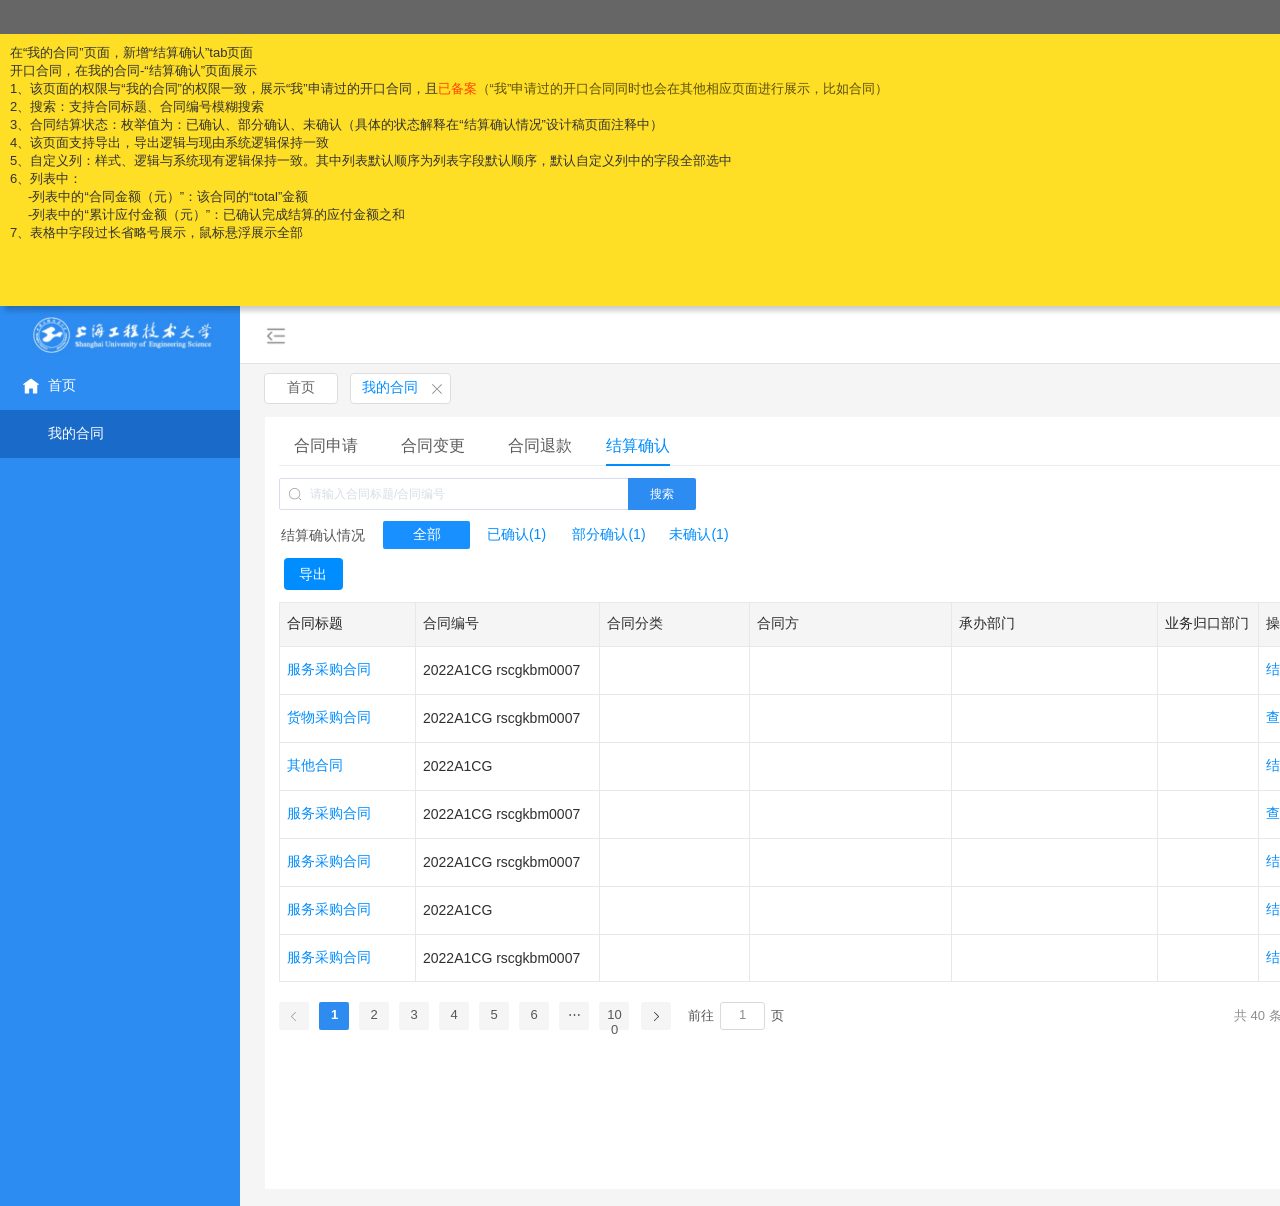
<file: axure/结算确认.html>
﻿<!DOCTYPE html>
<html>
  <head>
    <title>结算确认</title>
    <meta http-equiv="X-UA-Compatible" content="IE=edge"/>
    <meta http-equiv="content-type" content="text/html; charset=utf-8"/>
    <link href="resources/css/axure_rp_page.css" type="text/css" rel="stylesheet"/>
    <link href="data/styles.css" type="text/css" rel="stylesheet"/>
    <link href="files/结算确认/styles.css" type="text/css" rel="stylesheet"/>
    <script src="resources/scripts/jquery-3.2.1.min.js"></script>
    <script src="resources/scripts/axure/axQuery.js"></script>
    <script src="resources/scripts/axure/globals.js"></script>
    <script src="resources/scripts/axutils.js"></script>
    <script src="resources/scripts/axure/annotation.js"></script>
    <script src="resources/scripts/axure/axQuery.std.js"></script>
    <script src="resources/scripts/axure/doc.js"></script>
    <script src="resources/scripts/messagecenter.js"></script>
    <script src="resources/scripts/axure/events.js"></script>
    <script src="resources/scripts/axure/recording.js"></script>
    <script src="resources/scripts/axure/action.js"></script>
    <script src="resources/scripts/axure/expr.js"></script>
    <script src="resources/scripts/axure/geometry.js"></script>
    <script src="resources/scripts/axure/flyout.js"></script>
    <script src="resources/scripts/axure/model.js"></script>
    <script src="resources/scripts/axure/repeater.js"></script>
    <script src="resources/scripts/axure/sto.js"></script>
    <script src="resources/scripts/axure/utils.temp.js"></script>
    <script src="resources/scripts/axure/variables.js"></script>
    <script src="resources/scripts/axure/drag.js"></script>
    <script src="resources/scripts/axure/move.js"></script>
    <script src="resources/scripts/axure/visibility.js"></script>
    <script src="resources/scripts/axure/style.js"></script>
    <script src="resources/scripts/axure/adaptive.js"></script>
    <script src="resources/scripts/axure/tree.js"></script>
    <script src="resources/scripts/axure/init.temp.js"></script>
    <script src="resources/scripts/axure/legacy.js"></script>
    <script src="resources/scripts/axure/viewer.js"></script>
    <script src="resources/scripts/axure/math.js"></script>
    <script src="resources/scripts/axure/jquery.nicescroll.min.js"></script>
    <script src="data/document.js"></script>
    <script src="files/结算确认/data.js"></script>
    <script type="text/javascript">
      $axure.utils.getTransparentGifPath = function() { return 'resources/images/transparent.gif'; };
      $axure.utils.getOtherPath = function() { return 'resources/Other.html'; };
      $axure.utils.getReloadPath = function() { return 'resources/reload.html'; };
    </script>
  </head>
  <body>
    <div id="base" class="">

      <!-- Unnamed (矩形) -->
      <div id="u270" class="ax_default box_1">
        <div id="u270_div" class=""></div>
        <div id="u270_text" class="text " style="display:none; visibility: hidden">
          <p></p>
        </div>
      </div>

      <!-- Unnamed (矩形) -->
      <div id="u271" class="ax_default box_2">
        <div id="u271_div" class=""></div>
        <div id="u271_text" class="text " style="display:none; visibility: hidden">
          <p></p>
        </div>
      </div>

      <!-- Unnamed (图片 ) -->
      <div id="u272" class="ax_default _图片">
        <img id="u272_img" class="img " src="images/结算确认/u272.png"/>
        <div id="u272_text" class="text " style="display:none; visibility: hidden">
          <p></p>
        </div>
      </div>

      <!-- Unnamed (矩形) -->
      <div id="u273" class="ax_default box_2">
        <div id="u273_div" class=""></div>
        <div id="u273_text" class="text " style="display:none; visibility: hidden">
          <p></p>
        </div>
      </div>

      <!-- Unnamed (组合) -->
      <div id="u274" class="ax_default" data-left="330" data-top="416" data-width="1152" data-height="774" layer-opacity="1">

        <!-- Unnamed (矩形) -->
        <div id="u275" class="ax_default box_11">
          <img id="u275_img" class="img " src="images/结算确认/u275.svg"/>
          <div id="u275_text" class="text " style="display:none; visibility: hidden">
            <p></p>
          </div>
        </div>
      </div>

      <!-- Unnamed (图片 ) -->
      <div id="u276" class="ax_default _图片_">
        <img id="u276_img" class="img " src="images/申请表单/u3.png"/>
        <div id="u276_text" class="text " style="display:none; visibility: hidden">
          <p></p>
        </div>
      </div>

      <!-- Unnamed (矩形) -->
      <div id="u277" class="ax_default _一级标题">
        <div id="u277_div" class=""></div>
        <div id="u277_text" class="text ">
          <p><span>党办主任</span></p>
        </div>
      </div>

      <!-- Unnamed (矩形) -->
      <div id="u278" class="ax_default box_2">
        <div id="u278_div" class=""></div>
        <div id="u278_text" class="text ">
          <p><span>首页</span></p>
        </div>
      </div>

      <!-- Unnamed (组合) -->
      <div id="u279" class="ax_default" data-left="1450" data-top="375" data-width="32" data-height="32" layer-opacity="1">

        <!-- Unnamed (矩形) -->
        <div id="u280" class="ax_default box_2">
          <div id="u280_div" class=""></div>
          <div id="u280_text" class="text " style="display:none; visibility: hidden">
            <p></p>
          </div>
        </div>

        <!-- Unnamed (形状) -->
        <div id="u281" class="ax_default _形状">
          <img id="u281_img" class="img " src="images/结算确认/u281.svg"/>
          <div id="u281_text" class="text " style="display:none; visibility: hidden">
            <p></p>
          </div>
        </div>
      </div>

      <!-- Unnamed (形状) -->
      <div id="u282" class="ax_default _形状">
        <img id="u282_img" class="img " src="images/结算确认/u282.svg"/>
        <div id="u282_text" class="text " style="display:none; visibility: hidden">
          <p></p>
        </div>
      </div>

      <!-- Unnamed (圆形) -->
      <div id="u283" class="ax_default ellipse">
        <img id="u283_img" class="img " src="images/结算确认/u283.svg"/>
        <div id="u283_text" class="text ">
          <p><span>3</span></p>
        </div>
      </div>

      <!-- Unnamed (组合) -->
      <div id="u284" class="ax_default" data-left="66" data-top="306" data-width="240" data-height="900" layer-opacity="1">

        <!-- Unnamed (组合) -->
        <div id="u285" class="ax_default" data-left="66" data-top="362" data-width="240" data-height="844" layer-opacity="1">

          <!-- Unnamed (形状) -->
          <div id="u286" class="ax_default box_2">
            <img id="u286_img" class="img " src="images/结算确认/u286.svg"/>
            <div id="u286_text" class="text " style="display:none; visibility: hidden">
              <p></p>
            </div>
          </div>

          <!-- 子菜单bg (矩形) -->
          <div id="u287" class="ax_default box_2" data-label="子菜单bg">
            <div id="u287_div" class=""></div>
            <div id="u287_text" class="text ">
              <p><span>首页</span></p>
            </div>
          </div>

          <!-- 子菜单bg (矩形) -->
          <div id="u288" class="ax_default box_2" data-label="子菜单bg">
            <div id="u288_div" class=""></div>
            <div id="u288_text" class="text ">
              <p><span>我的合同</span></p>
            </div>
          </div>
        </div>

        <!-- Unnamed (组合) -->
        <div id="u289" class="ax_default" data-left="66" data-top="306" data-width="240" data-height="56" layer-opacity="1">

          <!-- Unnamed (形状) -->
          <div id="u290" class="ax_default box_2">
            <img id="u290_img" class="img " src="images/结算确认/u290.svg"/>
            <div id="u290_text" class="text " style="display:none; visibility: hidden">
              <p></p>
            </div>
          </div>
        </div>

        <!-- Unnamed (图片 ) -->
        <div id="u291" class="ax_default _图片_">
          <img id="u291_img" class="img " src="images/结算确认/u291.png"/>
          <div id="u291_text" class="text " style="display:none; visibility: hidden">
            <p></p>
          </div>
        </div>

        <!-- Unnamed (形状) -->
        <div id="u292" class="ax_default _形状">
          <img id="u292_img" class="img " src="images/结算确认/u292.svg"/>
          <div id="u292_text" class="text " style="display:none; visibility: hidden">
            <p></p>
          </div>
        </div>
      </div>

      <!-- Unnamed (组合) -->
      <div id="u293" class="ax_default" data-left="416" data-top="373" data-width="101" data-height="32" layer-opacity="1">

        <!-- Unnamed (矩形) -->
        <div id="u294" class="ax_default box_2">
          <div id="u294_div" class=""></div>
          <div id="u294_text" class="text ">
            <p><span>我的合同</span></p>
          </div>
        </div>

        <!-- Unnamed (形状) -->
        <div id="u295" class="ax_default _形状">
          <img id="u295_img" class="img " src="images/结算确认/u295.svg"/>
          <div id="u295_text" class="text " style="display:none; visibility: hidden">
            <p></p>
          </div>
        </div>
      </div>

      <!-- Group 2 (组合) -->
      <div id="u296" class="ax_default" data-label="Group 2" data-left="345" data-top="1002" data-width="1120" data-height="28" layer-opacity="1">

        <!-- Rectangle 330 (矩形) -->
        <div id="u297" class="ax_default _形状1" data-label="Rectangle 330">
          <div id="u297_div" class=""></div>
          <div id="u297_text" class="text " style="display:none; visibility: hidden">
            <p></p>
          </div>
        </div>

        <!-- Rectangle 331 (矩形) -->
        <div id="u298" class="ax_default _形状1" data-label="Rectangle 331">
          <div id="u298_div" class=""></div>
          <div id="u298_text" class="text " style="display:none; visibility: hidden">
            <p></p>
          </div>
        </div>

        <!-- Rectangle 332 (矩形) -->
        <div id="u299" class="ax_default _形状1" data-label="Rectangle 332">
          <div id="u299_div" class=""></div>
          <div id="u299_text" class="text " style="display:none; visibility: hidden">
            <p></p>
          </div>
        </div>

        <!-- Rectangle 333 (矩形) -->
        <div id="u300" class="ax_default _形状1" data-label="Rectangle 333">
          <div id="u300_div" class=""></div>
          <div id="u300_text" class="text " style="display:none; visibility: hidden">
            <p></p>
          </div>
        </div>

        <!-- Rectangle 334 (矩形) -->
        <div id="u301" class="ax_default _形状1" data-label="Rectangle 334">
          <div id="u301_div" class=""></div>
          <div id="u301_text" class="text " style="display:none; visibility: hidden">
            <p></p>
          </div>
        </div>

        <!-- Rectangle 335 (矩形) -->
        <div id="u302" class="ax_default _形状1" data-label="Rectangle 335">
          <div id="u302_div" class=""></div>
          <div id="u302_text" class="text " style="display:none; visibility: hidden">
            <p></p>
          </div>
        </div>

        <!-- Rectangle 337 (矩形) -->
        <div id="u303" class="ax_default _形状1" data-label="Rectangle 337">
          <div id="u303_div" class=""></div>
          <div id="u303_text" class="text " style="display:none; visibility: hidden">
            <p></p>
          </div>
        </div>

        <!-- Rectangle 339 (矩形) -->
        <div id="u304" class="ax_default _形状1" data-label="Rectangle 339">
          <div id="u304_div" class=""></div>
          <div id="u304_text" class="text " style="display:none; visibility: hidden">
            <p></p>
          </div>
        </div>

        <!-- Rectangle 338 (矩形) -->
        <div id="u305" class="ax_default _形状1" data-label="Rectangle 338">
          <div id="u305_div" class=""></div>
          <div id="u305_text" class="text " style="display:none; visibility: hidden">
            <p></p>
          </div>
        </div>

        <!-- Rectangle 336 (矩形) -->
        <div id="u306" class="ax_default _形状1" data-label="Rectangle 336">
          <div id="u306_div" class=""></div>
          <div id="u306_text" class="text " style="display:none; visibility: hidden">
            <p></p>
          </div>
        </div>

        <!-- Unnamed (矩形) -->
        <div id="u307" class="ax_default _形状1">
          <div id="u307_div" class=""></div>
          <div id="u307_text" class="text ">
            <p><span>1</span></p>
          </div>
        </div>

        <!-- Unnamed (矩形) -->
        <div id="u308" class="ax_default _形状1">
          <div id="u308_div" class=""></div>
          <div id="u308_text" class="text ">
            <p><span>2</span></p>
          </div>
        </div>

        <!-- Unnamed (矩形) -->
        <div id="u309" class="ax_default _形状1">
          <div id="u309_div" class=""></div>
          <div id="u309_text" class="text ">
            <p><span>3</span></p>
          </div>
        </div>

        <!-- Unnamed (矩形) -->
        <div id="u310" class="ax_default _形状1">
          <div id="u310_div" class=""></div>
          <div id="u310_text" class="text ">
            <p><span>4</span></p>
          </div>
        </div>

        <!-- Unnamed (矩形) -->
        <div id="u311" class="ax_default _形状1">
          <div id="u311_div" class=""></div>
          <div id="u311_text" class="text ">
            <p><span>5</span></p>
          </div>
        </div>

        <!-- Unnamed (矩形) -->
        <div id="u312" class="ax_default _形状1">
          <div id="u312_div" class=""></div>
          <div id="u312_text" class="text ">
            <p><span>6</span></p>
          </div>
        </div>

        <!-- Unnamed (矩形) -->
        <div id="u313" class="ax_default _形状1">
          <div id="u313_div" class=""></div>
          <div id="u313_text" class="text ">
            <p><span>100</span></p>
          </div>
        </div>

        <!-- Unnamed (矩形) -->
        <div id="u314" class="ax_default _形状1">
          <div id="u314_div" class=""></div>
          <div id="u314_text" class="text ">
            <p><span>⋯</span></p>
          </div>
        </div>

        <!-- Vector (形状) -->
        <div id="u315" class="ax_default _形状1" data-label="Vector">
          <img id="u315_img" class="img " src="images/结算确认/vector_u315.svg"/>
          <div id="u315_text" class="text " style="display:none; visibility: hidden">
            <p></p>
          </div>
        </div>

        <!-- Vector (形状) -->
        <div id="u316" class="ax_default _形状1" data-label="Vector">
          <img id="u316_img" class="img " src="images/结算确认/vector_u316.svg"/>
          <div id="u316_text" class="text " style="display:none; visibility: hidden">
            <p></p>
          </div>
        </div>

        <!-- Unnamed (矩形) -->
        <div id="u317" class="ax_default _形状1">
          <div id="u317_div" class=""></div>
          <div id="u317_text" class="text ">
            <p><span>共 40 条</span></p>
          </div>
        </div>

        <!-- Rectangle 412 (矩形) -->
        <div id="u318" class="ax_default _形状1" data-label="Rectangle 412">
          <img id="u318_img" class="img " src="images/结算确认/rectangle_412_u318.svg"/>
          <div id="u318_text" class="text " style="display:none; visibility: hidden">
            <p></p>
          </div>
        </div>

        <!-- Unnamed (矩形) -->
        <div id="u319" class="ax_default _形状1">
          <div id="u319_div" class=""></div>
          <div id="u319_text" class="text ">
            <p><span>10条/页</span></p>
          </div>
        </div>

        <!-- Vector (形状) -->
        <div id="u320" class="ax_default _形状1" data-label="Vector">
          <img id="u320_img" class="img " src="images/结算确认/vector_u320.svg"/>
          <div id="u320_text" class="text " style="display:none; visibility: hidden">
            <p></p>
          </div>
        </div>

        <!-- Rectangle 412 (矩形) -->
        <div id="u321" class="ax_default _形状1" data-label="Rectangle 412">
          <img id="u321_img" class="img " src="images/结算确认/rectangle_412_u321.svg"/>
          <div id="u321_text" class="text " style="display:none; visibility: hidden">
            <p></p>
          </div>
        </div>

        <!-- Unnamed (矩形) -->
        <div id="u322" class="ax_default _形状1">
          <div id="u322_div" class=""></div>
          <div id="u322_text" class="text ">
            <p><span>1</span></p>
          </div>
        </div>

        <!-- Unnamed (矩形) -->
        <div id="u323" class="ax_default _形状1">
          <div id="u323_div" class=""></div>
          <div id="u323_text" class="text ">
            <p><span>前往</span></p>
          </div>
        </div>

        <!-- Unnamed (矩形) -->
        <div id="u324" class="ax_default _形状1">
          <div id="u324_div" class=""></div>
          <div id="u324_text" class="text ">
            <p><span>页</span></p>
          </div>
        </div>
      </div>

      <!-- Unnamed (动态面板) -->
      <div id="u325" class="ax_default">
        <div id="u325_state0" class="panel_state" data-label="State1" style="">
          <div id="u325_state0_content" class="panel_state_content">

            <!-- Unnamed (组合) -->
            <div id="u326" class="ax_default" data-left="0" data-top="0" data-width="1857" data-height="380" layer-opacity="1">

              <!-- Unnamed (组合) -->
              <div id="u327" class="ax_default" data-left="0" data-top="0" data-width="1857" data-height="380" layer-opacity="1">

                <!-- Unnamed (组合) -->
                <div id="u328" class="ax_default" data-left="0" data-top="0" data-width="1857" data-height="380" layer-opacity="1">

                  <!-- Unnamed (表格) -->
                  <div id="u329" class="ax_default">

                    <!-- Unnamed (单元格) -->
                    <div id="u330" class="ax_default table_cell">
                      <img id="u330_img" class="img " src="images/结算确认/u330.png"/>
                      <div id="u330_text" class="text ">
                        <p><span>合同标题</span></p>
                      </div>
                    </div>

                    <!-- Unnamed (单元格) -->
                    <div id="u331" class="ax_default table_cell">
                      <img id="u331_img" class="img " src="images/结算确认/u331.png"/>
                      <div id="u331_text" class="text ">
                        <p><span>合同编号</span></p>
                      </div>
                    </div>

                    <!-- Unnamed (单元格) -->
                    <div id="u332" class="ax_default table_cell">
                      <img id="u332_img" class="img " src="images/结算确认/u332.png"/>
                      <div id="u332_text" class="text ">
                        <p><span>合同分类</span></p>
                      </div>
                    </div>

                    <!-- Unnamed (单元格) -->
                    <div id="u333" class="ax_default table_cell">
                      <img id="u333_img" class="img " src="images/结算确认/u333.png"/>
                      <div id="u333_text" class="text ">
                        <p><span>合同方</span></p>
                      </div>
                    </div>

                    <!-- Unnamed (单元格) -->
                    <div id="u334" class="ax_default table_cell">
                      <img id="u334_img" class="img " src="images/结算确认/u334.png"/>
                      <div id="u334_text" class="text ">
                        <p><span>承办部门</span></p>
                      </div>
                    </div>

                    <!-- Unnamed (单元格) -->
                    <div id="u335" class="ax_default table_cell">
                      <img id="u335_img" class="img " src="images/结算确认/u335.png"/>
                      <div id="u335_text" class="text ">
                        <p><span>业务归口部门</span></p>
                      </div>
                    </div>

                    <!-- Unnamed (单元格) -->
                    <div id="u336" class="ax_default table_cell">
                      <img id="u336_img" class="img " src="images/结算确认/u336.png"/>
                      <div id="u336_text" class="text ">
                        <p><span>合同金额（元）</span></p>
                      </div>
                    </div>

                    <!-- Unnamed (单元格) -->
                    <div id="u337" class="ax_default table_cell">
                      <img id="u337_img" class="img " src="images/结算确认/u337.png"/>
                      <div id="u337_text" class="text ">
                        <p><span>累计应付金额</span></p>
                      </div>
                    </div>

                    <!-- Unnamed (单元格) -->
                    <div id="u338" class="ax_default table_cell">
                      <img id="u338_img" class="img " src="images/结算确认/u338.png"/>
                      <div id="u338_text" class="text ">
                        <p><span>确认情况</span></p>
                      </div>
                    </div>

                    <!-- Unnamed (单元格) -->
                    <div id="u339" class="ax_default table_cell">
                      <img id="u339_img" class="img " src="images/结算确认/u339.png"/>
                      <div id="u339_text" class="text ">
                        <p><span>服务采购合同</span></p>
                      </div>
                    </div>

                    <!-- Unnamed (单元格) -->
                    <div id="u340" class="ax_default table_cell">
                      <img id="u340_img" class="img " src="images/结算确认/u340.png"/>
                      <div id="u340_text" class="text ">
                        <p><span>2022A1CG rscgkbm0007</span></p>
                      </div>
                    </div>

                    <!-- Unnamed (单元格) -->
                    <div id="u341" class="ax_default table_cell">
                      <img id="u341_img" class="img " src="images/结算确认/u341.png"/>
                      <div id="u341_text" class="text " style="display:none; visibility: hidden">
                        <p></p>
                      </div>
                    </div>

                    <!-- Unnamed (单元格) -->
                    <div id="u342" class="ax_default table_cell">
                      <img id="u342_img" class="img " src="images/结算确认/u342.png"/>
                      <div id="u342_text" class="text " style="display:none; visibility: hidden">
                        <p></p>
                      </div>
                    </div>

                    <!-- Unnamed (单元格) -->
                    <div id="u343" class="ax_default table_cell">
                      <img id="u343_img" class="img " src="images/结算确认/u343.png"/>
                      <div id="u343_text" class="text " style="display:none; visibility: hidden">
                        <p></p>
                      </div>
                    </div>

                    <!-- Unnamed (单元格) -->
                    <div id="u344" class="ax_default table_cell">
                      <img id="u344_img" class="img " src="images/结算确认/u344.png"/>
                      <div id="u344_text" class="text " style="display:none; visibility: hidden">
                        <p></p>
                      </div>
                    </div>

                    <!-- Unnamed (单元格) -->
                    <div id="u345" class="ax_default table_cell">
                      <img id="u345_img" class="img " src="images/结算确认/u345.png"/>
                      <div id="u345_text" class="text " style="display:none; visibility: hidden">
                        <p></p>
                      </div>
                    </div>

                    <!-- Unnamed (单元格) -->
                    <div id="u346" class="ax_default table_cell">
                      <img id="u346_img" class="img " src="images/结算确认/u346.png"/>
                      <div id="u346_text" class="text " style="display:none; visibility: hidden">
                        <p></p>
                      </div>
                    </div>

                    <!-- Unnamed (单元格) -->
                    <div id="u347" class="ax_default table_cell">
                      <img id="u347_img" class="img " src="images/结算确认/u347.png"/>
                      <div id="u347_text" class="text ">
                        <p><span>已确认</span></p>
                      </div>
                    </div>

                    <!-- Unnamed (单元格) -->
                    <div id="u348" class="ax_default table_cell">
                      <img id="u348_img" class="img " src="images/结算确认/u339.png"/>
                      <div id="u348_text" class="text ">
                        <p><span>货物采购合同</span></p>
                      </div>
                    </div>

                    <!-- Unnamed (单元格) -->
                    <div id="u349" class="ax_default table_cell">
                      <img id="u349_img" class="img " src="images/结算确认/u340.png"/>
                      <div id="u349_text" class="text ">
                        <p><span>2022A1CG rscgkbm0007</span></p>
                      </div>
                    </div>

                    <!-- Unnamed (单元格) -->
                    <div id="u350" class="ax_default table_cell">
                      <img id="u350_img" class="img " src="images/结算确认/u341.png"/>
                      <div id="u350_text" class="text " style="display:none; visibility: hidden">
                        <p></p>
                      </div>
                    </div>

                    <!-- Unnamed (单元格) -->
                    <div id="u351" class="ax_default table_cell">
                      <img id="u351_img" class="img " src="images/结算确认/u342.png"/>
                      <div id="u351_text" class="text " style="display:none; visibility: hidden">
                        <p></p>
                      </div>
                    </div>

                    <!-- Unnamed (单元格) -->
                    <div id="u352" class="ax_default table_cell">
                      <img id="u352_img" class="img " src="images/结算确认/u343.png"/>
                      <div id="u352_text" class="text " style="display:none; visibility: hidden">
                        <p></p>
                      </div>
                    </div>

                    <!-- Unnamed (单元格) -->
                    <div id="u353" class="ax_default table_cell">
                      <img id="u353_img" class="img " src="images/结算确认/u344.png"/>
                      <div id="u353_text" class="text " style="display:none; visibility: hidden">
                        <p></p>
                      </div>
                    </div>

                    <!-- Unnamed (单元格) -->
                    <div id="u354" class="ax_default table_cell">
                      <img id="u354_img" class="img " src="images/结算确认/u345.png"/>
                      <div id="u354_text" class="text " style="display:none; visibility: hidden">
                        <p></p>
                      </div>
                    </div>

                    <!-- Unnamed (单元格) -->
                    <div id="u355" class="ax_default table_cell">
                      <img id="u355_img" class="img " src="images/结算确认/u346.png"/>
                      <div id="u355_text" class="text " style="display:none; visibility: hidden">
                        <p></p>
                      </div>
                    </div>

                    <!-- Unnamed (单元格) -->
                    <div id="u356" class="ax_default table_cell">
                      <img id="u356_img" class="img " src="images/结算确认/u347.png"/>
                      <div id="u356_text" class="text ">
                        <p><span>部分确认</span></p>
                      </div>
                    </div>

                    <!-- Unnamed (单元格) -->
                    <div id="u357" class="ax_default table_cell">
                      <img id="u357_img" class="img " src="images/结算确认/u339.png"/>
                      <div id="u357_text" class="text ">
                        <p><span>其他合同</span></p>
                      </div>
                    </div>

                    <!-- Unnamed (单元格) -->
                    <div id="u358" class="ax_default table_cell">
                      <img id="u358_img" class="img " src="images/结算确认/u340.png"/>
                      <div id="u358_text" class="text ">
                        <p><span>2022A1CG </span></p>
                      </div>
                    </div>

                    <!-- Unnamed (单元格) -->
                    <div id="u359" class="ax_default table_cell">
                      <img id="u359_img" class="img " src="images/结算确认/u341.png"/>
                      <div id="u359_text" class="text " style="display:none; visibility: hidden">
                        <p></p>
                      </div>
                    </div>

                    <!-- Unnamed (单元格) -->
                    <div id="u360" class="ax_default table_cell">
                      <img id="u360_img" class="img " src="images/结算确认/u342.png"/>
                      <div id="u360_text" class="text " style="display:none; visibility: hidden">
                        <p></p>
                      </div>
                    </div>

                    <!-- Unnamed (单元格) -->
                    <div id="u361" class="ax_default table_cell">
                      <img id="u361_img" class="img " src="images/结算确认/u343.png"/>
                      <div id="u361_text" class="text " style="display:none; visibility: hidden">
                        <p></p>
                      </div>
                    </div>

                    <!-- Unnamed (单元格) -->
                    <div id="u362" class="ax_default table_cell">
                      <img id="u362_img" class="img " src="images/结算确认/u344.png"/>
                      <div id="u362_text" class="text " style="display:none; visibility: hidden">
                        <p></p>
                      </div>
                    </div>

                    <!-- Unnamed (单元格) -->
                    <div id="u363" class="ax_default table_cell">
                      <img id="u363_img" class="img " src="images/结算确认/u345.png"/>
                      <div id="u363_text" class="text " style="display:none; visibility: hidden">
                        <p></p>
                      </div>
                    </div>

                    <!-- Unnamed (单元格) -->
                    <div id="u364" class="ax_default table_cell">
                      <img id="u364_img" class="img " src="images/结算确认/u346.png"/>
                      <div id="u364_text" class="text " style="display:none; visibility: hidden">
                        <p></p>
                      </div>
                    </div>

                    <!-- Unnamed (单元格) -->
                    <div id="u365" class="ax_default table_cell">
                      <img id="u365_img" class="img " src="images/结算确认/u347.png"/>
                      <div id="u365_text" class="text ">
                        <p><span>未确认</span></p>
                      </div>
                    </div>

                    <!-- Unnamed (单元格) -->
                    <div id="u366" class="ax_default table_cell">
                      <img id="u366_img" class="img " src="images/结算确认/u339.png"/>
                      <div id="u366_text" class="text ">
                        <p><span>服务采购合同</span></p>
                      </div>
                    </div>

                    <!-- Unnamed (单元格) -->
                    <div id="u367" class="ax_default table_cell">
                      <img id="u367_img" class="img " src="images/结算确认/u340.png"/>
                      <div id="u367_text" class="text ">
                        <p><span>2022A1CG rscgkbm0007</span></p>
                      </div>
                    </div>

                    <!-- Unnamed (单元格) -->
                    <div id="u368" class="ax_default table_cell">
                      <img id="u368_img" class="img " src="images/结算确认/u341.png"/>
                      <div id="u368_text" class="text " style="display:none; visibility: hidden">
                        <p></p>
                      </div>
                    </div>

                    <!-- Unnamed (单元格) -->
                    <div id="u369" class="ax_default table_cell">
                      <img id="u369_img" class="img " src="images/结算确认/u342.png"/>
                      <div id="u369_text" class="text " style="display:none; visibility: hidden">
                        <p></p>
                      </div>
                    </div>

                    <!-- Unnamed (单元格) -->
                    <div id="u370" class="ax_default table_cell">
                      <img id="u370_img" class="img " src="images/结算确认/u343.png"/>
                      <div id="u370_text" class="text " style="display:none; visibility: hidden">
                        <p></p>
                      </div>
                    </div>

                    <!-- Unnamed (单元格) -->
                    <div id="u371" class="ax_default table_cell">
                      <img id="u371_img" class="img " src="images/结算确认/u344.png"/>
                      <div id="u371_text" class="text " style="display:none; visibility: hidden">
                        <p></p>
                      </div>
                    </div>

                    <!-- Unnamed (单元格) -->
                    <div id="u372" class="ax_default table_cell">
                      <img id="u372_img" class="img " src="images/结算确认/u345.png"/>
                      <div id="u372_text" class="text " style="display:none; visibility: hidden">
                        <p></p>
                      </div>
                    </div>

                    <!-- Unnamed (单元格) -->
                    <div id="u373" class="ax_default table_cell">
                      <img id="u373_img" class="img " src="images/结算确认/u346.png"/>
                      <div id="u373_text" class="text " style="display:none; visibility: hidden">
                        <p></p>
                      </div>
                    </div>

                    <!-- Unnamed (单元格) -->
                    <div id="u374" class="ax_default table_cell">
                      <img id="u374_img" class="img " src="images/结算确认/u347.png"/>
                      <div id="u374_text" class="text " style="display:none; visibility: hidden">
                        <p></p>
                      </div>
                    </div>

                    <!-- Unnamed (单元格) -->
                    <div id="u375" class="ax_default table_cell">
                      <img id="u375_img" class="img " src="images/结算确认/u339.png"/>
                      <div id="u375_text" class="text ">
                        <p><span>服务采购合同</span></p>
                      </div>
                    </div>

                    <!-- Unnamed (单元格) -->
                    <div id="u376" class="ax_default table_cell">
                      <img id="u376_img" class="img " src="images/结算确认/u340.png"/>
                      <div id="u376_text" class="text ">
                        <p><span>2022A1CG rscgkbm0007</span></p>
                      </div>
                    </div>

                    <!-- Unnamed (单元格) -->
                    <div id="u377" class="ax_default table_cell">
                      <img id="u377_img" class="img " src="images/结算确认/u341.png"/>
                      <div id="u377_text" class="text " style="display:none; visibility: hidden">
                        <p></p>
                      </div>
                    </div>

                    <!-- Unnamed (单元格) -->
                    <div id="u378" class="ax_default table_cell">
                      <img id="u378_img" class="img " src="images/结算确认/u342.png"/>
                      <div id="u378_text" class="text " style="display:none; visibility: hidden">
                        <p></p>
                      </div>
                    </div>

                    <!-- Unnamed (单元格) -->
                    <div id="u379" class="ax_default table_cell">
                      <img id="u379_img" class="img " src="images/结算确认/u343.png"/>
                      <div id="u379_text" class="text " style="display:none; visibility: hidden">
                        <p></p>
                      </div>
                    </div>

                    <!-- Unnamed (单元格) -->
                    <div id="u380" class="ax_default table_cell">
                      <img id="u380_img" class="img " src="images/结算确认/u344.png"/>
                      <div id="u380_text" class="text " style="display:none; visibility: hidden">
                        <p></p>
                      </div>
                    </div>

                    <!-- Unnamed (单元格) -->
                    <div id="u381" class="ax_default table_cell">
                      <img id="u381_img" class="img " src="images/结算确认/u345.png"/>
                      <div id="u381_text" class="text " style="display:none; visibility: hidden">
                        <p></p>
                      </div>
                    </div>

                    <!-- Unnamed (单元格) -->
                    <div id="u382" class="ax_default table_cell">
                      <img id="u382_img" class="img " src="images/结算确认/u346.png"/>
                      <div id="u382_text" class="text " style="display:none; visibility: hidden">
                        <p></p>
                      </div>
                    </div>

                    <!-- Unnamed (单元格) -->
                    <div id="u383" class="ax_default table_cell">
                      <img id="u383_img" class="img " src="images/结算确认/u347.png"/>
                      <div id="u383_text" class="text " style="display:none; visibility: hidden">
                        <p></p>
                      </div>
                    </div>

                    <!-- Unnamed (单元格) -->
                    <div id="u384" class="ax_default table_cell">
                      <img id="u384_img" class="img " src="images/结算确认/u339.png"/>
                      <div id="u384_text" class="text ">
                        <p><span>服务采购合同</span></p>
                      </div>
                    </div>

                    <!-- Unnamed (单元格) -->
                    <div id="u385" class="ax_default table_cell">
                      <img id="u385_img" class="img " src="images/结算确认/u340.png"/>
                      <div id="u385_text" class="text ">
                        <p><span>2022A1CG </span></p>
                      </div>
                    </div>

                    <!-- Unnamed (单元格) -->
                    <div id="u386" class="ax_default table_cell">
                      <img id="u386_img" class="img " src="images/结算确认/u341.png"/>
                      <div id="u386_text" class="text " style="display:none; visibility: hidden">
                        <p></p>
                      </div>
                    </div>

                    <!-- Unnamed (单元格) -->
                    <div id="u387" class="ax_default table_cell">
                      <img id="u387_img" class="img " src="images/结算确认/u342.png"/>
                      <div id="u387_text" class="text " style="display:none; visibility: hidden">
                        <p></p>
                      </div>
                    </div>

                    <!-- Unnamed (单元格) -->
                    <div id="u388" class="ax_default table_cell">
                      <img id="u388_img" class="img " src="images/结算确认/u343.png"/>
                      <div id="u388_text" class="text " style="display:none; visibility: hidden">
                        <p></p>
                      </div>
                    </div>

                    <!-- Unnamed (单元格) -->
                    <div id="u389" class="ax_default table_cell">
                      <img id="u389_img" class="img " src="images/结算确认/u344.png"/>
                      <div id="u389_text" class="text " style="display:none; visibility: hidden">
                        <p></p>
                      </div>
                    </div>

                    <!-- Unnamed (单元格) -->
                    <div id="u390" class="ax_default table_cell">
                      <img id="u390_img" class="img " src="images/结算确认/u345.png"/>
                      <div id="u390_text" class="text " style="display:none; visibility: hidden">
                        <p></p>
                      </div>
                    </div>

                    <!-- Unnamed (单元格) -->
                    <div id="u391" class="ax_default table_cell">
                      <img id="u391_img" class="img " src="images/结算确认/u346.png"/>
                      <div id="u391_text" class="text " style="display:none; visibility: hidden">
                        <p></p>
                      </div>
                    </div>

                    <!-- Unnamed (单元格) -->
                    <div id="u392" class="ax_default table_cell">
                      <img id="u392_img" class="img " src="images/结算确认/u347.png"/>
                      <div id="u392_text" class="text " style="display:none; visibility: hidden">
                        <p></p>
                      </div>
                    </div>

                    <!-- Unnamed (单元格) -->
                    <div id="u393" class="ax_default table_cell">
                      <img id="u393_img" class="img " src="images/结算确认/u393.png"/>
                      <div id="u393_text" class="text ">
                        <p><span>服务采购合同</span></p>
                      </div>
                    </div>

                    <!-- Unnamed (单元格) -->
                    <div id="u394" class="ax_default table_cell">
                      <img id="u394_img" class="img " src="images/结算确认/u394.png"/>
                      <div id="u394_text" class="text ">
                        <p><span>2022A1CG rscgkbm0007</span></p>
                      </div>
                    </div>

                    <!-- Unnamed (单元格) -->
                    <div id="u395" class="ax_default table_cell">
                      <img id="u395_img" class="img " src="images/结算确认/u395.png"/>
                      <div id="u395_text" class="text " style="display:none; visibility: hidden">
                        <p></p>
                      </div>
                    </div>

                    <!-- Unnamed (单元格) -->
                    <div id="u396" class="ax_default table_cell">
                      <img id="u396_img" class="img " src="images/结算确认/u396.png"/>
                      <div id="u396_text" class="text " style="display:none; visibility: hidden">
                        <p></p>
                      </div>
                    </div>

                    <!-- Unnamed (单元格) -->
                    <div id="u397" class="ax_default table_cell">
                      <img id="u397_img" class="img " src="images/结算确认/u397.png"/>
                      <div id="u397_text" class="text " style="display:none; visibility: hidden">
                        <p></p>
                      </div>
                    </div>

                    <!-- Unnamed (单元格) -->
                    <div id="u398" class="ax_default table_cell">
                      <img id="u398_img" class="img " src="images/结算确认/u398.png"/>
                      <div id="u398_text" class="text " style="display:none; visibility: hidden">
                        <p></p>
                      </div>
                    </div>

                    <!-- Unnamed (单元格) -->
                    <div id="u399" class="ax_default table_cell">
                      <img id="u399_img" class="img " src="images/结算确认/u399.png"/>
                      <div id="u399_text" class="text " style="display:none; visibility: hidden">
                        <p></p>
                      </div>
                    </div>

                    <!-- Unnamed (单元格) -->
                    <div id="u400" class="ax_default table_cell">
                      <img id="u400_img" class="img " src="images/结算确认/u400.png"/>
                      <div id="u400_text" class="text " style="display:none; visibility: hidden">
                        <p></p>
                      </div>
                    </div>

                    <!-- Unnamed (单元格) -->
                    <div id="u401" class="ax_default table_cell">
                      <img id="u401_img" class="img " src="images/结算确认/u401.png"/>
                      <div id="u401_text" class="text " style="display:none; visibility: hidden">
                        <p></p>
                      </div>
                    </div>
                  </div>
                </div>
              </div>
            </div>

            <!-- Unnamed (形状) -->
            <div id="u402" class="ax_default icon">
              <img id="u402_img" class="img " src="images/结算确认/u402.svg"/>
              <div id="u402_text" class="text " style="display:none; visibility: hidden">
                <p></p>
              </div>
            </div>

            <!-- Unnamed (形状) -->
            <div id="u403" class="ax_default icon">
              <img id="u403_img" class="img " src="images/结算确认/u402.svg"/>
              <div id="u403_text" class="text " style="display:none; visibility: hidden">
                <p></p>
              </div>
            </div>

            <!-- Unnamed (组合) -->
            <div id="u404" class="ax_default" data-left="1176" data-top="-28" data-width="169" data-height="40" layer-opacity="1">

              <!-- Unnamed (形状) -->
              <div id="u405" class="ax_default box_1">
                <img id="u405_img" class="img " src="images/结算确认/u405.svg"/>
                <div id="u405_text" class="text ">
                  <p><span>合同金额：合同的总金额</span></p>
                </div>
              </div>
            </div>

            <!-- Unnamed (组合) -->
            <div id="u406" class="ax_default" data-left="1427" data-top="-28" data-width="275" data-height="40" layer-opacity="1">

              <!-- Unnamed (形状) -->
              <div id="u407" class="ax_default box_1">
                <img id="u407_img" class="img " src="images/结算确认/u407.svg"/>
                <div id="u407_text" class="text ">
                  <p><span>累计应付金额：完成结算确认的应付金额之和</span></p>
                </div>
              </div>
            </div>
          </div>
        </div>
      </div>

      <!-- Unnamed (线段) -->
      <div id="u408" class="ax_default line">
        <img id="u408_img" class="img " src="images/结算确认/u408.svg"/>
        <div id="u408_text" class="text " style="display:none; visibility: hidden">
          <p></p>
        </div>
      </div>

      <!-- Unnamed (矩形) -->
      <div id="u409" class="ax_default heading_2">
        <div id="u409_div" class=""></div>
        <div id="u409_text" class="text ">
          <p><span>结算确认</span></p>
        </div>
      </div>

      <!-- Unnamed (矩形) -->
      <div id="u410" class="ax_default heading_2">
        <div id="u410_div" class=""></div>
        <div id="u410_text" class="text ">
          <p><span>合同变更</span></p>
        </div>
      </div>

      <!-- Unnamed (组合) -->
      <div id="u411" class="ax_default" data-left="345" data-top="478" data-width="417" data-height="32" layer-opacity="1">

        <!-- Input_Default_bg (矩形) -->
        <div id="u412" class="ax_default _input_frame_normal" data-label="Input_Default_bg">
          <div id="u412_div" class=""></div>
          <div id="u412_text" class="text " style="display:none; visibility: hidden">
            <p></p>
          </div>
        </div>

        <!-- Unnamed (文本框) -->
        <div id="u413" class="ax_default _input_large" title=".input_group">
          <div id="u413_div" class=""></div>
          <input id="u413_input" type="text" value="请输入合同标题/合同编号" class="u413_input" title=".input_group"/>
        </div>

        <!-- Unnamed (矩形) -->
        <div id="u414" class="ax_default _button_primary_normal">
          <div id="u414_div" class=""></div>
          <div id="u414_text" class="text ">
            <p><span>搜索</span></p>
          </div>
        </div>

        <!-- Unnamed (形状) -->
        <div id="u415" class="ax_default _形状">
          <img id="u415_img" class="img " src="images/结算确认/u415.svg"/>
          <div id="u415_text" class="text " style="display:none; visibility: hidden">
            <p></p>
          </div>
        </div>
      </div>

      <!-- Unnamed (组合) -->
      <div id="u416" class="ax_default" data-left="1369" data-top="558" data-width="95" data-height="32" layer-opacity="1">

        <!-- Unnamed (矩形) -->
        <div id="u417" class="ax_default _button_default_normal">
          <div id="u417_div" class=""></div>
          <div id="u417_text" class="text ">
            <p><span>自定义列</span></p>
          </div>
        </div>

        <!-- Unnamed (图片 ) -->
        <div id="u418" class="ax_default image">
          <img id="u418_img" class="img " src="images/结算确认/u418.png"/>
          <div id="u418_text" class="text " style="display:none; visibility: hidden">
            <p></p>
          </div>
        </div>
      </div>

      <!-- Unnamed (矩形) -->
      <div id="u419" class="ax_default heading_2">
        <div id="u419_div" class=""></div>
        <div id="u419_text" class="text ">
          <p><span>合同申请</span></p>
        </div>
      </div>

      <!-- Unnamed (矩形) -->
      <div id="u420" class="ax_default heading_2">
        <div id="u420_div" class=""></div>
        <div id="u420_text" class="text ">
          <p><span>合同退款</span></p>
        </div>
      </div>

      <!-- Unnamed (表格) -->
      <div id="u421" class="ax_default">

        <!-- Unnamed (单元格) -->
        <div id="u422" class="ax_default table_cell">
          <img id="u422_img" class="img " src="images/结算确认/u422.png"/>
          <div id="u422_text" class="text ">
            <p><span>操作</span></p>
          </div>
        </div>

        <!-- Unnamed (单元格) -->
        <div id="u423" class="ax_default table_cell">
          <img id="u423_img" class="img " src="images/结算确认/u423.png"/>
          <div id="u423_text" class="text ">
            <p><span>结算确认</span></p>
          </div>
        </div>

        <!-- Unnamed (单元格) -->
        <div id="u424" class="ax_default table_cell">
          <img id="u424_img" class="img " src="images/结算确认/u423.png"/>
          <div id="u424_text" class="text ">
            <p><span>查看详情</span></p>
          </div>
        </div>

        <!-- Unnamed (单元格) -->
        <div id="u425" class="ax_default table_cell">
          <img id="u425_img" class="img " src="images/结算确认/u423.png"/>
          <div id="u425_text" class="text ">
            <p><span>结算确认</span></p>
          </div>
        </div>

        <!-- Unnamed (单元格) -->
        <div id="u426" class="ax_default table_cell">
          <img id="u426_img" class="img " src="images/结算确认/u423.png"/>
          <div id="u426_text" class="text ">
            <p><span>查看详情</span></p>
          </div>
        </div>

        <!-- Unnamed (单元格) -->
        <div id="u427" class="ax_default table_cell">
          <img id="u427_img" class="img " src="images/结算确认/u423.png"/>
          <div id="u427_text" class="text ">
            <p><span>结算确认</span></p>
          </div>
        </div>

        <!-- Unnamed (单元格) -->
        <div id="u428" class="ax_default table_cell">
          <img id="u428_img" class="img " src="images/结算确认/u423.png"/>
          <div id="u428_text" class="text ">
            <p><span>结算确认</span></p>
          </div>
        </div>

        <!-- Unnamed (单元格) -->
        <div id="u429" class="ax_default table_cell">
          <img id="u429_img" class="img " src="images/结算确认/u429.png"/>
          <div id="u429_text" class="text ">
            <p><span>结算确认</span></p>
          </div>
        </div>
      </div>

      <!-- Unnamed (组合) -->
      <div id="u430" class="ax_default" data-left="345" data-top="521" data-width="464" data-height="28" layer-opacity="1">

        <!-- Unnamed (矩形) -->
        <div id="u431" class="ax_default _heading_5">
          <div id="u431_div" class=""></div>
          <div id="u431_text" class="text ">
            <p><span>结算确认情况</span></p>
          </div>
        </div>

        <!-- Unnamed (矩形) -->
        <div id="u432" class="ax_default label">
          <div id="u432_div" class=""></div>
          <div id="u432_text" class="text ">
            <p><span>全部</span></p>
          </div>
        </div>

        <!-- Unnamed (矩形) -->
        <div id="u433" class="ax_default label">
          <div id="u433_div" class=""></div>
          <div id="u433_text" class="text ">
            <p><span>已确认(1)</span></p>
          </div>
        </div>

        <!-- Unnamed (矩形) -->
        <div id="u434" class="ax_default label">
          <div id="u434_div" class=""></div>
          <div id="u434_text" class="text ">
            <p><span>部分确认(1)</span></p>
          </div>
        </div>

        <!-- Unnamed (矩形) -->
        <div id="u435" class="ax_default label">
          <div id="u435_div" class=""></div>
          <div id="u435_text" class="text ">
            <p><span>未确认(1)</span></p>
          </div>
        </div>
      </div>

      <!-- Button (组合) -->
      <div id="u436" class="ax_default" data-label="Button" data-left="350" data-top="558" data-width="59" data-height="32" layer-opacity="1">

        <!-- Button (矩形) -->
        <div id="u437" class="ax_default _形状2" data-label="Button">
          <div id="u437_div" class=""></div>
          <div id="u437_text" class="text " style="display:none; visibility: hidden">
            <p></p>
          </div>
        </div>

        <!-- interactive-button/search (组合) -->
        <div id="u438" class="ax_default" data-label="interactive-button/search" data-left="0" data-top="0" data-width="0" data-height="0" layer-opacity="1">
        </div>

        <!-- Unnamed (矩形) -->
        <div id="u439" class="ax_default _形状2">
          <div id="u439_div" class=""></div>
          <div id="u439_text" class="text ">
            <p><span>导出</span></p>
          </div>
        </div>
      </div>

      <!-- Unnamed (矩形) -->
      <div id="u440" class="ax_default sticky_1">
        <div id="u440_div" class=""></div>
        <div id="u440_text" class="text ">
          <p><span style="font-family:'PingFangSC-Regular', 'PingFang SC', sans-serif;">在“我的合同”页面，新增</span><span style="font-family:'Arial Normal', 'Arial', sans-serif;">“</span><span style="font-family:'PingFangSC-Regular', 'PingFang SC', sans-serif;">结算确认</span><span style="font-family:'Arial Normal', 'Arial', sans-serif;">”tab</span><span style="font-family:'PingFangSC-Regular', 'PingFang SC', sans-serif;">页面</span></p><p><span style="font-family:'PingFangSC-Regular', 'PingFang SC', sans-serif;">开口合同，在我的合同-“结算确认”页面展示</span></p><p><span style="font-family:'Arial Normal', 'Arial', sans-serif;">1</span><span style="font-family:'PingFangSC-Regular', 'PingFang SC', sans-serif;">、该页面的权限与“我的合同”的权限一致，展示“我”申请过的开口合同，且</span><span style="font-family:'PingFangSC-Regular', 'PingFang SC', sans-serif;color:#FF4400;">已备案</span><span style="font-family:'PingFangSC-Regular', 'PingFang SC', sans-serif;color:rgba(0, 0, 0, 0.647058823529412);">（“我”申请过的开口合同同时也会在其他相应页面进行展示，比如合同）</span></p><p><span style="font-family:'PingFangSC-Regular', 'PingFang SC', sans-serif;">2、搜索：支持合同标题、合同编号模糊搜索</span></p><p><span style="font-family:'PingFangSC-Regular', 'PingFang SC', sans-serif;">3、合同结算状态：枚举值为：已确认、部分确认、未确认（具体的状态解释在“结算确认情况”设计稿页面注释中）</span></p><p><span style="font-family:'PingFangSC-Regular', 'PingFang SC', sans-serif;">4、该页面支持导出，导出逻辑与现由系统逻辑保持一致</span></p><p><span style="font-family:'PingFangSC-Regular', 'PingFang SC', sans-serif;">5、自定义列：样式、逻辑与系统现有逻辑保持一致。其中列表默认顺序为列表字段默认顺序，默认自定义列中的字段全部选中</span></p><p><span style="font-family:'PingFangSC-Regular', 'PingFang SC', sans-serif;">6、列表中：</span></p><p><span style="font-family:'PingFangSC-Regular', 'PingFang SC', sans-serif;">&nbsp;&nbsp; &nbsp; -列表中的“合同金额（元）”：该合同的“total”金额</span></p><p><span style="font-family:'PingFangSC-Regular', 'PingFang SC', sans-serif;">&nbsp;&nbsp; &nbsp; -列表中的“累计应付金额（元）”：已确认完成结算的应付金额之和</span></p><p><span style="font-family:'PingFangSC-Regular', 'PingFang SC', sans-serif;">7、表格中字段过长省略号展示，鼠标悬浮展示全部</span></p>
        </div>
      </div>

      <!-- Unnamed (矩形) -->
      <div id="u441" class="ax_default _三级标题">
        <div id="u441_div" class=""></div>
        <div id="u441_text" class="text " style="display:none; visibility: hidden">
          <p></p>
        </div>
      </div>

      <!-- Unnamed (矩形) -->
      <div id="u442" class="ax_default _三级标题">
        <div id="u442_div" class=""></div>
        <div id="u442_text" class="text ">
          <p><span>点击“结算确认”，跳转页面至“结算确认”</span></p>
        </div>
      </div>

      <!-- Unnamed (连接) -->
      <div id="u443" class="ax_default _连接">
        <img id="u443_seg0" class="img " src="images/结算确认/u443_seg0.svg" alt="u443_seg0"/>
        <img id="u443_seg1" class="img " src="images/结算确认/u443_seg1.svg" alt="u443_seg1"/>
        <img id="u443_seg2" class="img " src="images/结算确认/u443_seg2.svg" alt="u443_seg2"/>
        <img id="u443_seg3" class="img " src="images/结算确认/u443_seg3.svg" alt="u443_seg3"/>
        <div id="u443_text" class="text " style="display:none; visibility: hidden">
          <p></p>
        </div>
      </div>

      <!-- Unnamed (矩形) -->
      <div id="u444" class="ax_default box_1">
        <div id="u444_div" class=""></div>
        <div id="u444_text" class="text " style="display:none; visibility: hidden">
          <p></p>
        </div>
      </div>

      <!-- Unnamed (形状) -->
      <div id="u445" class="ax_default icon">
        <img id="u445_img" class="img " src="images/结算确认/u402.svg"/>
        <div id="u445_text" class="text " style="display:none; visibility: hidden">
          <p></p>
        </div>
      </div>

      <!-- Unnamed (形状) -->
      <div id="u446" class="ax_default icon">
        <img id="u446_img" class="img " src="images/结算确认/u402.svg"/>
        <div id="u446_text" class="text " style="display:none; visibility: hidden">
          <p></p>
        </div>
      </div>

      <!-- Unnamed (组合) -->
      <div id="u447" class="ax_default" data-left="1567" data-top="505" data-width="169" data-height="40" layer-opacity="1">

        <!-- Unnamed (形状) -->
        <div id="u448" class="ax_default box_1">
          <img id="u448_img" class="img " src="images/结算确认/u405.svg"/>
          <div id="u448_text" class="text ">
            <p><span>合同金额：合同的总金额</span></p>
          </div>
        </div>
      </div>

      <!-- Unnamed (组合) -->
      <div id="u449" class="ax_default" data-left="1818" data-top="505" data-width="275" data-height="40" layer-opacity="1">

        <!-- Unnamed (形状) -->
        <div id="u450" class="ax_default box_1">
          <img id="u450_img" class="img " src="images/结算确认/u407.svg"/>
          <div id="u450_text" class="text ">
            <p><span>累计应付金额：完成结算确认的应付金额之和</span></p>
          </div>
        </div>
      </div>

      <!-- Unnamed (矩形) -->
      <div id="u451" class="ax_default _三级标题">
        <div id="u451_div" class=""></div>
        <div id="u451_text" class="text ">
          <p><span>合同金额</span></p>
        </div>
      </div>

      <!-- Unnamed (矩形) -->
      <div id="u452" class="ax_default _三级标题">
        <div id="u452_div" class=""></div>
        <div id="u452_text" class="text ">
          <p><span>累计应付金额</span></p>
        </div>
      </div>
    </div>
    <script src="resources/scripts/axure/ios.js"></script>
  </body>
</html>
</file>
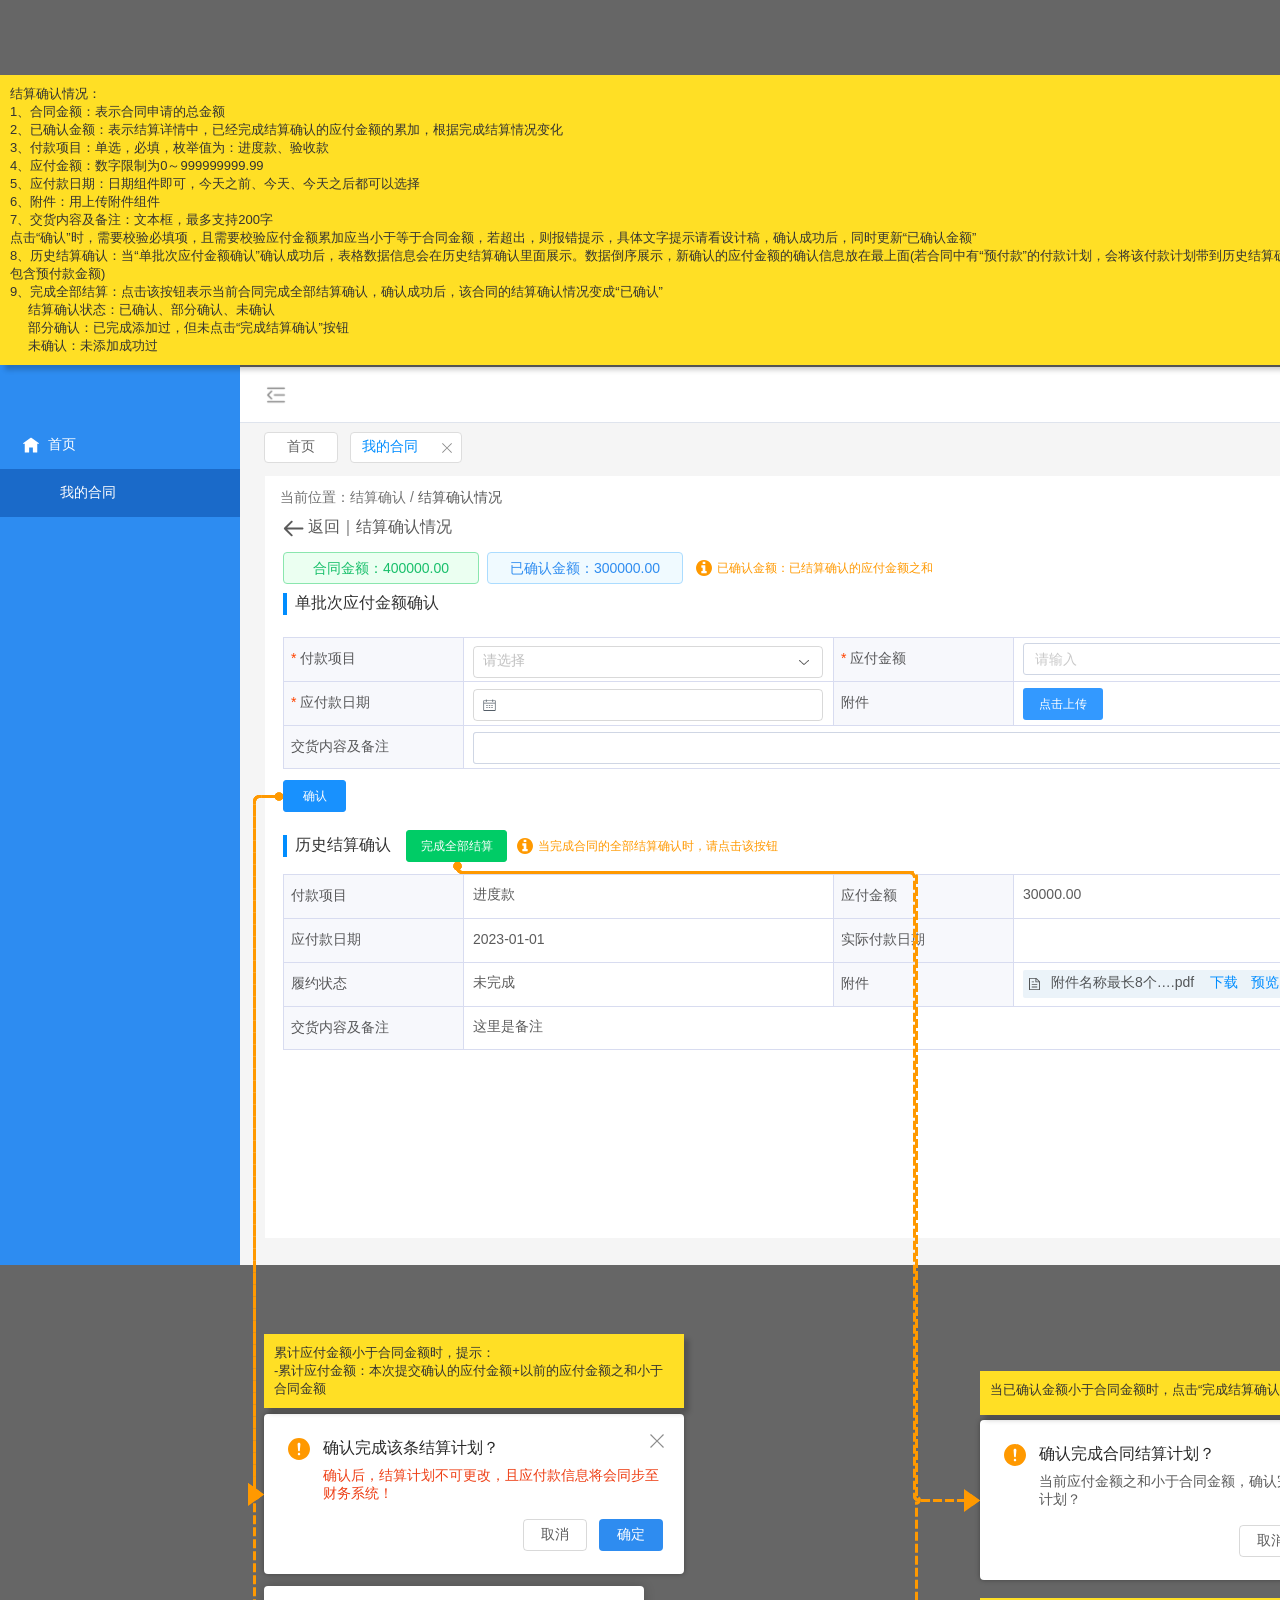
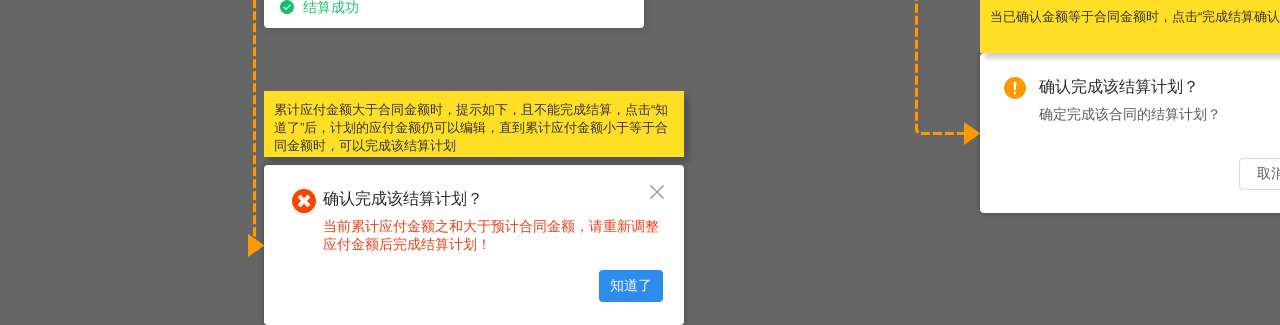
<file: axure/结算确认情况.html>
﻿<!DOCTYPE html>
<html>
  <head>
    <title>结算确认情况</title>
    <meta http-equiv="X-UA-Compatible" content="IE=edge"/>
    <meta http-equiv="content-type" content="text/html; charset=utf-8"/>
    <link href="resources/css/axure_rp_page.css" type="text/css" rel="stylesheet"/>
    <link href="data/styles.css" type="text/css" rel="stylesheet"/>
    <link href="files/结算确认情况/styles.css" type="text/css" rel="stylesheet"/>
    <script src="resources/scripts/jquery-3.2.1.min.js"></script>
    <script src="resources/scripts/axure/axQuery.js"></script>
    <script src="resources/scripts/axure/globals.js"></script>
    <script src="resources/scripts/axutils.js"></script>
    <script src="resources/scripts/axure/annotation.js"></script>
    <script src="resources/scripts/axure/axQuery.std.js"></script>
    <script src="resources/scripts/axure/doc.js"></script>
    <script src="resources/scripts/messagecenter.js"></script>
    <script src="resources/scripts/axure/events.js"></script>
    <script src="resources/scripts/axure/recording.js"></script>
    <script src="resources/scripts/axure/action.js"></script>
    <script src="resources/scripts/axure/expr.js"></script>
    <script src="resources/scripts/axure/geometry.js"></script>
    <script src="resources/scripts/axure/flyout.js"></script>
    <script src="resources/scripts/axure/model.js"></script>
    <script src="resources/scripts/axure/repeater.js"></script>
    <script src="resources/scripts/axure/sto.js"></script>
    <script src="resources/scripts/axure/utils.temp.js"></script>
    <script src="resources/scripts/axure/variables.js"></script>
    <script src="resources/scripts/axure/drag.js"></script>
    <script src="resources/scripts/axure/move.js"></script>
    <script src="resources/scripts/axure/visibility.js"></script>
    <script src="resources/scripts/axure/style.js"></script>
    <script src="resources/scripts/axure/adaptive.js"></script>
    <script src="resources/scripts/axure/tree.js"></script>
    <script src="resources/scripts/axure/init.temp.js"></script>
    <script src="resources/scripts/axure/legacy.js"></script>
    <script src="resources/scripts/axure/viewer.js"></script>
    <script src="resources/scripts/axure/math.js"></script>
    <script src="resources/scripts/axure/jquery.nicescroll.min.js"></script>
    <script src="data/document.js"></script>
    <script src="files/结算确认情况/data.js"></script>
    <script type="text/javascript">
      $axure.utils.getTransparentGifPath = function() { return 'resources/images/transparent.gif'; };
      $axure.utils.getOtherPath = function() { return 'resources/Other.html'; };
      $axure.utils.getReloadPath = function() { return 'resources/reload.html'; };
    </script>
  </head>
  <body>
    <div id="base" class="">

      <!-- Unnamed (矩形) -->
      <div id="u453" class="ax_default box_2">
        <div id="u453_div" class=""></div>
        <div id="u453_text" class="text " style="display:none; visibility: hidden">
          <p></p>
        </div>
      </div>

      <!-- Unnamed (图片 ) -->
      <div id="u454" class="ax_default _图片">
        <img id="u454_img" class="img " src="images/结算确认/u272.png"/>
        <div id="u454_text" class="text " style="display:none; visibility: hidden">
          <p></p>
        </div>
      </div>

      <!-- Unnamed (矩形) -->
      <div id="u455" class="ax_default box_2">
        <div id="u455_div" class=""></div>
        <div id="u455_text" class="text " style="display:none; visibility: hidden">
          <p></p>
        </div>
      </div>

      <!-- Unnamed (组合) -->
      <div id="u456" class="ax_default" data-left="370" data-top="475" data-width="1152" data-height="764" layer-opacity="1">

        <!-- Unnamed (矩形) -->
        <div id="u457" class="ax_default box_11">
          <img id="u457_img" class="img " src="images/结算确认情况/u457.svg"/>
          <div id="u457_text" class="text " style="display:none; visibility: hidden">
            <p></p>
          </div>
        </div>
      </div>

      <!-- Unnamed (图片 ) -->
      <div id="u458" class="ax_default _图片_">
        <img id="u458_img" class="img " src="images/申请表单/u3.png"/>
        <div id="u458_text" class="text " style="display:none; visibility: hidden">
          <p></p>
        </div>
      </div>

      <!-- Unnamed (矩形) -->
      <div id="u459" class="ax_default _一级标题">
        <div id="u459_div" class=""></div>
        <div id="u459_text" class="text ">
          <p><span>党办主任</span></p>
        </div>
      </div>

      <!-- Unnamed (矩形) -->
      <div id="u460" class="ax_default box_2">
        <div id="u460_div" class=""></div>
        <div id="u460_text" class="text ">
          <p><span>首页</span></p>
        </div>
      </div>

      <!-- Unnamed (组合) -->
      <div id="u461" class="ax_default" data-left="1490" data-top="434" data-width="32" data-height="32" layer-opacity="1">

        <!-- Unnamed (矩形) -->
        <div id="u462" class="ax_default box_2">
          <div id="u462_div" class=""></div>
          <div id="u462_text" class="text " style="display:none; visibility: hidden">
            <p></p>
          </div>
        </div>

        <!-- Unnamed (形状) -->
        <div id="u463" class="ax_default _形状">
          <img id="u463_img" class="img " src="images/结算确认/u281.svg"/>
          <div id="u463_text" class="text " style="display:none; visibility: hidden">
            <p></p>
          </div>
        </div>
      </div>

      <!-- Unnamed (形状) -->
      <div id="u464" class="ax_default _形状">
        <img id="u464_img" class="img " src="images/结算确认/u282.svg"/>
        <div id="u464_text" class="text " style="display:none; visibility: hidden">
          <p></p>
        </div>
      </div>

      <!-- Unnamed (圆形) -->
      <div id="u465" class="ax_default ellipse">
        <img id="u465_img" class="img " src="images/结算确认/u283.svg"/>
        <div id="u465_text" class="text ">
          <p><span>3</span></p>
        </div>
      </div>

      <!-- Unnamed (组合) -->
      <div id="u466" class="ax_default" data-left="106" data-top="365" data-width="240" data-height="900" layer-opacity="1">

        <!-- Unnamed (组合) -->
        <div id="u467" class="ax_default" data-left="106" data-top="421" data-width="240" data-height="844" layer-opacity="1">

          <!-- Unnamed (形状) -->
          <div id="u468" class="ax_default box_2">
            <img id="u468_img" class="img " src="images/结算确认情况/u468.svg"/>
            <div id="u468_text" class="text " style="display:none; visibility: hidden">
              <p></p>
            </div>
          </div>

          <!-- 子菜单bg (矩形) -->
          <div id="u469" class="ax_default box_2" data-label="子菜单bg">
            <div id="u469_div" class=""></div>
            <div id="u469_text" class="text ">
              <p><span>首页</span></p>
            </div>
          </div>

          <!-- 111111111 (矩形) -->
          <div id="u470" class="ax_default box_2" data-label="111111111">
            <div id="u470_div" class=""></div>
            <div id="u470_text" class="text ">
              <p><span>我的合同</span></p>
            </div>
          </div>
        </div>

        <!-- Unnamed (组合) -->
        <div id="u471" class="ax_default" data-left="106" data-top="365" data-width="240" data-height="56" layer-opacity="1">

          <!-- Unnamed (形状) -->
          <div id="u472" class="ax_default box_2">
            <img id="u472_img" class="img " src="images/结算确认/u290.svg"/>
            <div id="u472_text" class="text " style="display:none; visibility: hidden">
              <p></p>
            </div>
          </div>
        </div>

        <!-- Unnamed (形状) -->
        <div id="u473" class="ax_default _形状">
          <img id="u473_img" class="img " src="images/结算确认/u292.svg"/>
          <div id="u473_text" class="text " style="display:none; visibility: hidden">
            <p></p>
          </div>
        </div>
      </div>

      <!-- Unnamed (组合) -->
      <div id="u474" class="ax_default" data-left="456" data-top="432" data-width="112" data-height="32" layer-opacity="1">

        <!-- Unnamed (矩形) -->
        <div id="u475" class="ax_default box_2">
          <div id="u475_div" class=""></div>
          <div id="u475_text" class="text ">
            <p><span>我的合同</span></p>
          </div>
        </div>

        <!-- Unnamed (形状) -->
        <div id="u476" class="ax_default _形状">
          <img id="u476_img" class="img " src="images/结算确认/u295.svg"/>
          <div id="u476_text" class="text " style="display:none; visibility: hidden">
            <p></p>
          </div>
        </div>
      </div>

      <!-- Unnamed (矩形) -->
      <div id="u477" class="ax_default label1">
        <div id="u477_div" class=""></div>
        <div id="u477_text" class="text ">
          <p><span style="color:#737373;">当前位置：结算确认 / </span><span style="color:rgba(0, 0, 0, 0.647058823529412);">结算确认情况</span></p>
        </div>
      </div>

      <!-- Unnamed (矩形) -->
      <div id="u478" class="ax_default label1">
        <div id="u478_div" class=""></div>
        <div id="u478_text" class="text ">
          <p><span>单批次应付金额确认</span></p>
        </div>
      </div>

      <!-- Unnamed (矩形) -->
      <div id="u479" class="ax_default _三级标题">
        <div id="u479_div" class=""></div>
        <div id="u479_text" class="text ">
          <p><span>返回｜结算确认情况</span></p>
        </div>
      </div>

      <!-- Unnamed (形状) -->
      <div id="u480" class="ax_default _形状">
        <img id="u480_img" class="img " src="images/结算确认情况/u480.svg"/>
        <div id="u480_text" class="text " style="display:none; visibility: hidden">
          <p></p>
        </div>
      </div>

      <!-- Unnamed (表格) -->
      <div id="u481" class="ax_default">

        <!-- Unnamed (单元格) -->
        <div id="u482" class="ax_default table_cell">
          <img id="u482_img" class="img " src="images/结算确认情况/u482.png"/>
          <div id="u482_text" class="text ">
            <p><span style="color:#FF4400;">*</span><span style="color:rgba(0, 0, 0, 0.647058823529412);"> 付款项目</span></p>
          </div>
        </div>

        <!-- Unnamed (单元格) -->
        <div id="u483" class="ax_default table_cell">
          <img id="u483_img" class="img " src="images/结算确认情况/u483.png"/>
          <div id="u483_text" class="text " style="display:none; visibility: hidden">
            <p></p>
          </div>
        </div>

        <!-- Unnamed (单元格) -->
        <div id="u484" class="ax_default table_cell">
          <img id="u484_img" class="img " src="images/结算确认情况/u482.png"/>
          <div id="u484_text" class="text ">
            <p><span style="color:#FF4400;">*</span><span style="color:rgba(0, 0, 0, 0.647058823529412);"> 应付金额</span></p>
          </div>
        </div>

        <!-- Unnamed (单元格) -->
        <div id="u485" class="ax_default table_cell">
          <img id="u485_img" class="img " src="images/结算确认情况/u485.png"/>
          <div id="u485_text" class="text " style="display:none; visibility: hidden">
            <p></p>
          </div>
        </div>

        <!-- Unnamed (单元格) -->
        <div id="u486" class="ax_default table_cell">
          <img id="u486_img" class="img " src="images/结算确认情况/u482.png"/>
          <div id="u486_text" class="text ">
            <p><span style="color:#FF4400;">*</span><span style="color:rgba(0, 0, 0, 0.647058823529412);"> 应付款日期</span></p>
          </div>
        </div>

        <!-- Unnamed (单元格) -->
        <div id="u487" class="ax_default table_cell">
          <img id="u487_img" class="img " src="images/结算确认情况/u483.png"/>
          <div id="u487_text" class="text " style="display:none; visibility: hidden">
            <p></p>
          </div>
        </div>

        <!-- Unnamed (单元格) -->
        <div id="u488" class="ax_default table_cell">
          <img id="u488_img" class="img " src="images/结算确认情况/u482.png"/>
          <div id="u488_text" class="text ">
            <p><span>附件</span></p>
          </div>
        </div>

        <!-- Unnamed (单元格) -->
        <div id="u489" class="ax_default table_cell">
          <img id="u489_img" class="img " src="images/结算确认情况/u485.png"/>
          <div id="u489_text" class="text " style="display:none; visibility: hidden">
            <p></p>
          </div>
        </div>

        <!-- Unnamed (单元格) -->
        <div id="u490" class="ax_default table_cell">
          <img id="u490_img" class="img " src="images/结算确认情况/u490.png"/>
          <div id="u490_text" class="text ">
            <p><span>交货内容及备注</span></p>
          </div>
        </div>

        <!-- Unnamed (单元格) -->
        <div id="u491" class="ax_default table_cell">
          <img id="u491_img" class="img " src="images/结算确认情况/u491.png"/>
          <div id="u491_text" class="text " style="display:none; visibility: hidden">
            <p></p>
          </div>
        </div>

        <!-- Unnamed (单元格) -->
        <div id="u492" class="ax_default table_cell">
          <img id="u492_img" class="img " src="images/结算确认情况/u492.png"/>
          <div id="u492_text" class="text " style="display:none; visibility: hidden">
            <p></p>
          </div>
        </div>

        <!-- Unnamed (单元格) -->
        <div id="u493" class="ax_default table_cell">
          <img id="u493_img" class="img " src="images/结算确认情况/u493.png"/>
          <div id="u493_text" class="text " style="display:none; visibility: hidden">
            <p></p>
          </div>
        </div>
      </div>

      <!-- Unnamed (矩形) -->
      <div id="u494" class="ax_default box_21">
        <div id="u494_div" class=""></div>
        <div id="u494_text" class="text " style="display:none; visibility: hidden">
          <p></p>
        </div>
      </div>

      <!-- Unnamed (组合) -->
      <div id="u495" class="ax_default" data-left="579" data-top="732" data-width="773" data-height="32" layer-opacity="1">

        <!-- Unnamed (矩形) -->
        <div id="u496" class="ax_default box_21">
          <div id="u496_div" class=""></div>
          <div id="u496_text" class="text " style="display:none; visibility: hidden">
            <p></p>
          </div>
        </div>

        <!-- Unnamed (矩形) -->
        <div id="u497" class="ax_default _形状">
          <div id="u497_div" class=""></div>
          <div id="u497_text" class="text ">
            <p><span>0/100</span></p>
          </div>
        </div>
      </div>

      <!-- Unnamed (矩形) -->
      <div id="u498" class="ax_default box_21">
        <div id="u498_div" class=""></div>
        <div id="u498_text" class="text ">
          <p><span>请输入</span></p>
        </div>
      </div>

      <!-- Unnamed (组合) -->
      <div id="u499" class="ax_default" data-left="579" data-top="689" data-width="350" data-height="32" layer-opacity="1">

        <!-- 矩形 (矩形) -->
        <div id="u500" class="ax_default _形状" data-label="矩形">
          <img id="u500_img" class="img " src="images/结算确认情况/矩形_u500.svg"/>
          <div id="u500_text" class="text " style="display:none; visibility: hidden">
            <p></p>
          </div>
        </div>

        <!-- Unnamed (形状) -->
        <div id="u501" class="ax_default _形状">
          <img id="u501_img" class="img " src="images/结算确认情况/u501.svg"/>
          <div id="u501_text" class="text " style="display:none; visibility: hidden">
            <p></p>
          </div>
        </div>
      </div>

      <!-- 矩形 (矩形) -->
      <div id="u502" class="ax_default _形状" data-label="矩形">
        <img id="u502_img" class="img " src="images/结算确认情况/矩形_u500.svg"/>
        <div id="u502_text" class="text " style="display:none; visibility: hidden">
          <p></p>
        </div>
      </div>

      <!-- Unnamed (矩形) -->
      <div id="u503" class="ax_default _形状">
        <div id="u503_div" class=""></div>
        <div id="u503_text" class="text ">
          <p><span>请选择</span></p>
        </div>
      </div>

      <!-- Vector (形状) -->
      <div id="u504" class="ax_default _形状" data-label="Vector">
        <img id="u504_img" class="img " src="images/申请表单/vector_u93.svg"/>
        <div id="u504_text" class="text " style="display:none; visibility: hidden">
          <p></p>
        </div>
      </div>

      <!-- Unnamed (矩形) -->
      <div id="u505" class="ax_default _形状">
        <div id="u505_div" class=""></div>
        <div id="u505_text" class="text ">
          <p><span>未完成</span></p>
        </div>
      </div>

      <!-- Frame 1 (动态面板) -->
      <div id="u506" class="ax_default" data-label="Frame 1">
        <div id="u506_state0" class="panel_state" data-label="State1" style="">
          <div id="u506_state0_content" class="panel_state_content">

            <!-- Unnamed (矩形) -->
            <div id="u507" class="ax_default _形状">
              <div id="u507_div" class=""></div>
              <div id="u507_text" class="text ">
                <p><span>点击上传</span></p>
              </div>
            </div>
          </div>
        </div>
      </div>

      <!-- Unnamed (组合) -->
      <div id="u508" class="ax_default" data-left="579" data-top="732" data-width="901" data-height="32" layer-opacity="1">

        <!-- Unnamed (矩形) -->
        <div id="u509" class="ax_default box_21">
          <div id="u509_div" class=""></div>
          <div id="u509_text" class="text " style="display:none; visibility: hidden">
            <p></p>
          </div>
        </div>

        <!-- Unnamed (矩形) -->
        <div id="u510" class="ax_default _形状">
          <div id="u510_div" class=""></div>
          <div id="u510_text" class="text ">
            <p><span>0/200</span></p>
          </div>
        </div>
      </div>

      <!-- Unnamed (矩形) -->
      <div id="u511" class="ax_default box_21">
        <div id="u511_div" class=""></div>
        <div id="u511_text" class="text ">
          <p><span>确认</span></p>
        </div>
      </div>

      <!-- Unnamed (矩形) -->
      <div id="u512" class="ax_default label1">
        <div id="u512_div" class=""></div>
        <div id="u512_text" class="text ">
          <p><span>历史结算确认</span></p>
        </div>
      </div>

      <!-- Unnamed (表格) -->
      <div id="u513" class="ax_default">

        <!-- Unnamed (单元格) -->
        <div id="u514" class="ax_default table_cell">
          <img id="u514_img" class="img " src="images/结算确认情况/u482.png"/>
          <div id="u514_text" class="text ">
            <p><span>付款项目</span></p>
          </div>
        </div>

        <!-- Unnamed (单元格) -->
        <div id="u515" class="ax_default table_cell">
          <img id="u515_img" class="img " src="images/结算确认情况/u483.png"/>
          <div id="u515_text" class="text " style="display:none; visibility: hidden">
            <p></p>
          </div>
        </div>

        <!-- Unnamed (单元格) -->
        <div id="u516" class="ax_default table_cell">
          <img id="u516_img" class="img " src="images/结算确认情况/u482.png"/>
          <div id="u516_text" class="text ">
            <p><span>应付金额</span></p>
          </div>
        </div>

        <!-- Unnamed (单元格) -->
        <div id="u517" class="ax_default table_cell">
          <img id="u517_img" class="img " src="images/结算确认情况/u485.png"/>
          <div id="u517_text" class="text " style="display:none; visibility: hidden">
            <p></p>
          </div>
        </div>

        <!-- Unnamed (单元格) -->
        <div id="u518" class="ax_default table_cell">
          <img id="u518_img" class="img " src="images/结算确认情况/u482.png"/>
          <div id="u518_text" class="text ">
            <p><span>应付款日期</span></p>
          </div>
        </div>

        <!-- Unnamed (单元格) -->
        <div id="u519" class="ax_default table_cell">
          <img id="u519_img" class="img " src="images/结算确认情况/u483.png"/>
          <div id="u519_text" class="text " style="display:none; visibility: hidden">
            <p></p>
          </div>
        </div>

        <!-- Unnamed (单元格) -->
        <div id="u520" class="ax_default table_cell">
          <img id="u520_img" class="img " src="images/结算确认情况/u482.png"/>
          <div id="u520_text" class="text ">
            <p><span>实际付款日期</span></p>
          </div>
        </div>

        <!-- Unnamed (单元格) -->
        <div id="u521" class="ax_default table_cell">
          <img id="u521_img" class="img " src="images/结算确认情况/u485.png"/>
          <div id="u521_text" class="text " style="display:none; visibility: hidden">
            <p></p>
          </div>
        </div>

        <!-- Unnamed (单元格) -->
        <div id="u522" class="ax_default table_cell">
          <img id="u522_img" class="img " src="images/结算确认情况/u482.png"/>
          <div id="u522_text" class="text ">
            <p><span>履约状态</span></p>
          </div>
        </div>

        <!-- Unnamed (单元格) -->
        <div id="u523" class="ax_default table_cell">
          <img id="u523_img" class="img " src="images/结算确认情况/u483.png"/>
          <div id="u523_text" class="text " style="display:none; visibility: hidden">
            <p></p>
          </div>
        </div>

        <!-- Unnamed (单元格) -->
        <div id="u524" class="ax_default table_cell">
          <img id="u524_img" class="img " src="images/结算确认情况/u482.png"/>
          <div id="u524_text" class="text ">
            <p><span>附件</span></p>
          </div>
        </div>

        <!-- Unnamed (单元格) -->
        <div id="u525" class="ax_default table_cell">
          <img id="u525_img" class="img " src="images/结算确认情况/u485.png"/>
          <div id="u525_text" class="text " style="display:none; visibility: hidden">
            <p></p>
          </div>
        </div>

        <!-- Unnamed (单元格) -->
        <div id="u526" class="ax_default table_cell">
          <img id="u526_img" class="img " src="images/结算确认情况/u490.png"/>
          <div id="u526_text" class="text ">
            <p><span>交货内容及备注</span></p>
          </div>
        </div>

        <!-- Unnamed (单元格) -->
        <div id="u527" class="ax_default table_cell">
          <img id="u527_img" class="img " src="images/结算确认情况/u491.png"/>
          <div id="u527_text" class="text " style="display:none; visibility: hidden">
            <p></p>
          </div>
        </div>

        <!-- Unnamed (单元格) -->
        <div id="u528" class="ax_default table_cell">
          <img id="u528_img" class="img " src="images/结算确认情况/u492.png"/>
          <div id="u528_text" class="text " style="display:none; visibility: hidden">
            <p></p>
          </div>
        </div>

        <!-- Unnamed (单元格) -->
        <div id="u529" class="ax_default table_cell">
          <img id="u529_img" class="img " src="images/结算确认情况/u493.png"/>
          <div id="u529_text" class="text " style="display:none; visibility: hidden">
            <p></p>
          </div>
        </div>
      </div>

      <!-- Unnamed (矩形) -->
      <div id="u530" class="ax_default box_21">
        <div id="u530_div" class=""></div>
        <div id="u530_text" class="text " style="display:none; visibility: hidden">
          <p></p>
        </div>
      </div>

      <!-- Unnamed (组合) -->
      <div id="u531" class="ax_default" data-left="0" data-top="0" data-width="0" data-height="0" layer-opacity="1">
      </div>

      <!-- Unnamed (矩形) -->
      <div id="u532" class="ax_default _形状">
        <div id="u532_div" class=""></div>
        <div id="u532_text" class="text ">
          <p><span>进度款</span></p>
        </div>
      </div>

      <!-- Unnamed (矩形) -->
      <div id="u533" class="ax_default _形状">
        <div id="u533_div" class=""></div>
        <div id="u533_text" class="text ">
          <p><span>未完成</span></p>
        </div>
      </div>

      <!-- Unnamed (矩形) -->
      <div id="u534" class="ax_default _形状">
        <div id="u534_div" class=""></div>
        <div id="u534_text" class="text ">
          <p><span>2023-01-01</span></p>
        </div>
      </div>

      <!-- Unnamed (矩形) -->
      <div id="u535" class="ax_default _形状">
        <div id="u535_div" class=""></div>
        <div id="u535_text" class="text ">
          <p><span>30000.00</span></p>
        </div>
      </div>

      <!-- Unnamed (矩形) -->
      <div id="u536" class="ax_default _形状">
        <div id="u536_div" class=""></div>
        <div id="u536_text" class="text ">
          <p><span>这里是备注</span></p>
        </div>
      </div>

      <!-- Unnamed (组合) -->
      <div id="u537" class="ax_default" data-left="1129" data-top="970" data-width="299" data-height="28" layer-opacity="1">

        <!-- Rectangle 178 (矩形) -->
        <div id="u538" class="ax_default _形状1" data-label="Rectangle 178">
          <div id="u538_div" class=""></div>
          <div id="u538_text" class="text " style="display:none; visibility: hidden">
            <p></p>
          </div>
        </div>

        <!-- Vector (形状) -->
        <div id="u539" class="ax_default _形状1" data-label="Vector">
          <img id="u539_img" class="img " src="images/结算确认情况/vector_u539.svg"/>
          <div id="u539_text" class="text " style="display:none; visibility: hidden">
            <p></p>
          </div>
        </div>

        <!-- Unnamed (矩形) -->
        <div id="u540" class="ax_default _形状1">
          <div id="u540_div" class=""></div>
          <div id="u540_text" class="text ">
            <p><span>附件名称最长8个….pdf</span></p>
          </div>
        </div>

        <!-- Unnamed (矩形) -->
        <div id="u541" class="ax_default _形状1">
          <div id="u541_div" class=""></div>
          <div id="u541_text" class="text ">
            <p><span>下载</span></p>
          </div>
        </div>

        <!-- Unnamed (矩形) -->
        <div id="u542" class="ax_default _形状1">
          <div id="u542_div" class=""></div>
          <div id="u542_text" class="text ">
            <p><span>预览</span></p>
          </div>
        </div>
      </div>

      <!-- Unnamed (矩形) -->
      <div id="u543" class="ax_default box_21">
        <div id="u543_div" class=""></div>
        <div id="u543_text" class="text ">
          <p><span>完成全部结算</span></p>
        </div>
      </div>

      <!-- Rectangle 42 (矩形) -->
      <div id="u544" class="ax_default _形状" data-label="Rectangle 42">
        <div id="u544_div" class=""></div>
        <div id="u544_text" class="text ">
          <p><span>已确认金额：300000.00</span></p>
        </div>
      </div>

      <!-- Rectangle 43 (矩形) -->
      <div id="u545" class="ax_default _形状" data-label="Rectangle 43">
        <div id="u545_div" class=""></div>
        <div id="u545_text" class="text ">
          <p><span>合同金额：400000.00</span></p>
        </div>
      </div>

      <!-- Unnamed (形状) -->
      <div id="u546" class="ax_default icon">
        <img id="u546_img" class="img " src="images/结算确认情况/u546.svg"/>
        <div id="u546_text" class="text " style="display:none; visibility: hidden">
          <p></p>
        </div>
      </div>

      <!-- Unnamed (矩形) -->
      <div id="u547" class="ax_default _文本段落">
        <div id="u547_div" class=""></div>
        <div id="u547_text" class="text ">
          <p><span>已确认金额：已结算确认的应付金额之和</span></p>
        </div>
      </div>

      <!-- Unnamed (组合) -->
      <div id="u548" class="ax_default" data-left="370" data-top="1414" data-width="420" data-height="160" layer-opacity="1">

        <!-- Unnamed (矩形) -->
        <div id="u549" class="ax_default _形状">
          <div id="u549_div" class=""></div>
          <div id="u549_text" class="text " style="display:none; visibility: hidden">
            <p></p>
          </div>
        </div>

        <!-- Unnamed (矩形) -->
        <div id="u550" class="ax_default _文本段落">
          <div id="u550_div" class=""></div>
          <div id="u550_text" class="text ">
            <p><span>确认完成该条结算计划？</span></p>
          </div>
        </div>

        <!-- Unnamed (矩形) -->
        <div id="u551" class="ax_default _文本段落">
          <div id="u551_div" class=""></div>
          <div id="u551_text" class="text ">
            <p><span>确定</span></p>
          </div>
        </div>

        <!-- Unnamed (矩形) -->
        <div id="u552" class="ax_default _文本段落">
          <img id="u552_img" class="img " src="images/结算确认情况/u552.svg"/>
          <div id="u552_text" class="text ">
            <p><span>取消</span></p>
          </div>
        </div>

        <!-- Unnamed (矩形) -->
        <div id="u553" class="ax_default _文本段落">
          <div id="u553_div" class=""></div>
          <div id="u553_text" class="text ">
            <p><span>确认后，结算计划不可更改，且应付款信息将会同步至财务系统！</span></p>
          </div>
        </div>

        <!-- Vector (形状) -->
        <div id="u554" class="ax_default _形状" data-label="Vector">
          <img id="u554_img" class="img " src="images/结算确认情况/vector_u554.svg"/>
          <div id="u554_text" class="text " style="display:none; visibility: hidden">
            <p></p>
          </div>
        </div>
      </div>

      <!-- Unnamed (组合) -->
      <div id="u555" class="ax_default" data-left="736" data-top="1414" data-width="54" data-height="54" layer-opacity="1">

        <!-- Unnamed (矩形) -->
        <div id="u556" class="ax_default _形状">
          <div id="u556_div" class=""></div>
          <div id="u556_text" class="text " style="display:none; visibility: hidden">
            <p></p>
          </div>
        </div>

        <!-- Unnamed (形状) -->
        <div id="u557" class="ax_default _形状">
          <img id="u557_img" class="img " src="images/结算确认情况/u557.svg"/>
          <div id="u557_text" class="text " style="display:none; visibility: hidden">
            <p></p>
          </div>
        </div>
      </div>

      <!-- Unnamed (组合) -->
      <div id="u558" class="ax_default" data-left="736" data-top="1783" data-width="54" data-height="54" layer-opacity="1">

        <!-- Unnamed (矩形) -->
        <div id="u559" class="ax_default _形状">
          <div id="u559_div" class=""></div>
          <div id="u559_text" class="text " style="display:none; visibility: hidden">
            <p></p>
          </div>
        </div>

        <!-- Unnamed (形状) -->
        <div id="u560" class="ax_default _形状">
          <img id="u560_img" class="img " src="images/结算确认情况/u557.svg"/>
          <div id="u560_text" class="text " style="display:none; visibility: hidden">
            <p></p>
          </div>
        </div>
      </div>

      <!-- Unnamed (组合) -->
      <div id="u561" class="ax_default" data-left="370" data-top="1765" data-width="420" data-height="160" layer-opacity="1">

        <!-- Unnamed (矩形) -->
        <div id="u562" class="ax_default _形状">
          <div id="u562_div" class=""></div>
          <div id="u562_text" class="text " style="display:none; visibility: hidden">
            <p></p>
          </div>
        </div>

        <!-- Unnamed (矩形) -->
        <div id="u563" class="ax_default _文本段落">
          <div id="u563_div" class=""></div>
          <div id="u563_text" class="text ">
            <p><span>确认完成该结算计划？</span></p>
          </div>
        </div>

        <!-- Unnamed (矩形) -->
        <div id="u564" class="ax_default _文本段落">
          <div id="u564_div" class=""></div>
          <div id="u564_text" class="text ">
            <p><span>知道了</span></p>
          </div>
        </div>

        <!-- Unnamed (矩形) -->
        <div id="u565" class="ax_default _文本段落">
          <div id="u565_div" class=""></div>
          <div id="u565_text" class="text ">
            <p><span>当前累计应付金额之和大于预计合同金额，请重新调整应付金额后完成结算计划！</span></p>
          </div>
        </div>
      </div>

      <!-- Unnamed (组合) -->
      <div id="u566" class="ax_default" data-left="736" data-top="1765" data-width="54" data-height="54" layer-opacity="1">

        <!-- Unnamed (矩形) -->
        <div id="u567" class="ax_default _形状">
          <div id="u567_div" class=""></div>
          <div id="u567_text" class="text " style="display:none; visibility: hidden">
            <p></p>
          </div>
        </div>

        <!-- Unnamed (形状) -->
        <div id="u568" class="ax_default _形状">
          <img id="u568_img" class="img " src="images/结算确认情况/u557.svg"/>
          <div id="u568_text" class="text " style="display:none; visibility: hidden">
            <p></p>
          </div>
        </div>
      </div>

      <!-- Unnamed (矩形) -->
      <div id="u569" class="ax_default sticky_1">
        <div id="u569_div" class=""></div>
        <div id="u569_text" class="text ">
          <p><span>累计应付金额小于合同金额时，提示：</span></p><p><span>-累计应付金额：本次提交确认的应付金额+以前的应付金额之和小于合同金额</span></p>
        </div>
      </div>

      <!-- Unnamed (矩形) -->
      <div id="u570" class="ax_default sticky_1">
        <div id="u570_div" class=""></div>
        <div id="u570_text" class="text ">
          <p><span>累计应付金额大于合同金额时，提示如下，且不能完成结算，点击“知道了”后，计划的应付金额仍可以编辑，直到累计应付金额小于等于合同金额时，可以完成该结算计划</span></p>
        </div>
      </div>

      <!-- Unnamed (形状) -->
      <div id="u571" class="ax_default icon">
        <img id="u571_img" class="img " src="images/结算确认情况/u571.svg"/>
        <div id="u571_text" class="text " style="display:none; visibility: hidden">
          <p></p>
        </div>
      </div>

      <!-- Unnamed (组合) -->
      <div id="u572" class="ax_default" data-left="370" data-top="1586" data-width="380" data-height="42" layer-opacity="1">

        <!-- Rectangle 18 (矩形) -->
        <div id="u573" class="ax_default _形状" data-label="Rectangle 18">
          <div id="u573_div" class=""></div>
          <div id="u573_text" class="text " style="display:none; visibility: hidden">
            <p></p>
          </div>
        </div>

        <!-- Unnamed (矩形) -->
        <div id="u574" class="ax_default _形状">
          <div id="u574_div" class=""></div>
          <div id="u574_text" class="text ">
            <p><span>结算成功</span></p>
          </div>
        </div>

        <!-- Vector (形状) -->
        <div id="u575" class="ax_default _形状" data-label="Vector">
          <img id="u575_img" class="img " src="images/结算确认情况/vector_u575.svg"/>
          <div id="u575_text" class="text " style="display:none; visibility: hidden">
            <p></p>
          </div>
        </div>
      </div>

      <!-- Unnamed (组合) -->
      <div id="u576" class="ax_default" data-left="1086" data-top="1420" data-width="420" data-height="160" layer-opacity="1">

        <!-- Unnamed (矩形) -->
        <div id="u577" class="ax_default _形状">
          <div id="u577_div" class=""></div>
          <div id="u577_text" class="text " style="display:none; visibility: hidden">
            <p></p>
          </div>
        </div>

        <!-- Unnamed (矩形) -->
        <div id="u578" class="ax_default _文本段落">
          <div id="u578_div" class=""></div>
          <div id="u578_text" class="text ">
            <p><span>确认完成合同结算计划？</span></p>
          </div>
        </div>

        <!-- Unnamed (矩形) -->
        <div id="u579" class="ax_default _文本段落">
          <div id="u579_div" class=""></div>
          <div id="u579_text" class="text ">
            <p><span>确定</span></p>
          </div>
        </div>

        <!-- Unnamed (矩形) -->
        <div id="u580" class="ax_default _文本段落">
          <img id="u580_img" class="img " src="images/结算确认情况/u552.svg"/>
          <div id="u580_text" class="text ">
            <p><span>取消</span></p>
          </div>
        </div>

        <!-- Unnamed (矩形) -->
        <div id="u581" class="ax_default _文本段落">
          <div id="u581_div" class=""></div>
          <div id="u581_text" class="text ">
            <p><span>当前应付金额之和小于合同金额，确认完成合同的结算计划？</span></p>
          </div>
        </div>

        <!-- Vector (形状) -->
        <div id="u582" class="ax_default _形状" data-label="Vector">
          <img id="u582_img" class="img " src="images/结算确认情况/vector_u554.svg"/>
          <div id="u582_text" class="text " style="display:none; visibility: hidden">
            <p></p>
          </div>
        </div>
      </div>

      <!-- Unnamed (组合) -->
      <div id="u583" class="ax_default" data-left="1452" data-top="1420" data-width="54" data-height="54" layer-opacity="1">

        <!-- Unnamed (矩形) -->
        <div id="u584" class="ax_default _形状">
          <div id="u584_div" class=""></div>
          <div id="u584_text" class="text " style="display:none; visibility: hidden">
            <p></p>
          </div>
        </div>

        <!-- Unnamed (形状) -->
        <div id="u585" class="ax_default _形状">
          <img id="u585_img" class="img " src="images/结算确认情况/u557.svg"/>
          <div id="u585_text" class="text " style="display:none; visibility: hidden">
            <p></p>
          </div>
        </div>
      </div>

      <!-- Unnamed (组合) -->
      <div id="u586" class="ax_default" data-left="1086" data-top="1653" data-width="420" data-height="160" layer-opacity="1">

        <!-- Unnamed (矩形) -->
        <div id="u587" class="ax_default _形状">
          <div id="u587_div" class=""></div>
          <div id="u587_text" class="text " style="display:none; visibility: hidden">
            <p></p>
          </div>
        </div>

        <!-- Unnamed (矩形) -->
        <div id="u588" class="ax_default _文本段落">
          <div id="u588_div" class=""></div>
          <div id="u588_text" class="text ">
            <p><span>确认完成该结算计划？</span></p>
          </div>
        </div>

        <!-- Unnamed (矩形) -->
        <div id="u589" class="ax_default _文本段落">
          <div id="u589_div" class=""></div>
          <div id="u589_text" class="text ">
            <p><span>确定</span></p>
          </div>
        </div>

        <!-- Unnamed (矩形) -->
        <div id="u590" class="ax_default _文本段落">
          <img id="u590_img" class="img " src="images/结算确认情况/u552.svg"/>
          <div id="u590_text" class="text ">
            <p><span>取消</span></p>
          </div>
        </div>

        <!-- Unnamed (矩形) -->
        <div id="u591" class="ax_default _文本段落">
          <div id="u591_div" class=""></div>
          <div id="u591_text" class="text ">
            <p><span>确定完成该合同的结算计划？</span></p>
          </div>
        </div>

        <!-- Vector (形状) -->
        <div id="u592" class="ax_default _形状" data-label="Vector">
          <img id="u592_img" class="img " src="images/结算确认情况/vector_u554.svg"/>
          <div id="u592_text" class="text " style="display:none; visibility: hidden">
            <p></p>
          </div>
        </div>
      </div>

      <!-- Unnamed (矩形) -->
      <div id="u593" class="ax_default sticky_1">
        <div id="u593_div" class=""></div>
        <div id="u593_text" class="text ">
          <p><span>当已确认金额小于合同金额时，点击“完成结算确认”给出如下提示</span></p><p><span><br></span></p>
        </div>
      </div>

      <!-- Unnamed (矩形) -->
      <div id="u594" class="ax_default sticky_1">
        <div id="u594_div" class=""></div>
        <div id="u594_text" class="text ">
          <p><span>当已确认金额等于合同金额时，点击“完成结算确认”给出如下提示</span></p>
        </div>
      </div>

      <!-- Unnamed (连接) -->
      <div id="u595" class="ax_default _连接">
        <img id="u595_seg0" class="img " src="images/结算确认情况/u595_seg0.svg" alt="u595_seg0"/>
        <img id="u595_seg1" class="img " src="images/结算确认情况/u595_seg1.svg" alt="u595_seg1"/>
        <img id="u595_seg2" class="img " src="images/结算确认情况/u595_seg2.svg" alt="u595_seg2"/>
        <img id="u595_seg3" class="img " src="images/结算确认情况/u595_seg3.svg" alt="u595_seg3"/>
        <img id="u595_seg4" class="img " src="images/结算确认情况/u595_seg4.svg" alt="u595_seg4"/>
        <div id="u595_text" class="text " style="display:none; visibility: hidden">
          <p></p>
        </div>
      </div>

      <!-- Unnamed (连接) -->
      <div id="u596" class="ax_default _连接">
        <img id="u596_seg0" class="img " src="images/结算确认情况/u596_seg0.svg" alt="u596_seg0"/>
        <img id="u596_seg1" class="img " src="images/结算确认情况/u596_seg1.svg" alt="u596_seg1"/>
        <img id="u596_seg2" class="img " src="images/结算确认情况/u596_seg2.svg" alt="u596_seg2"/>
        <img id="u596_seg3" class="img " src="images/结算确认情况/u596_seg3.svg" alt="u596_seg3"/>
        <img id="u596_seg4" class="img " src="images/结算确认情况/u596_seg4.svg" alt="u596_seg4"/>
        <div id="u596_text" class="text " style="display:none; visibility: hidden">
          <p></p>
        </div>
      </div>

      <!-- Unnamed (矩形) -->
      <div id="u597" class="ax_default box_1">
        <div id="u597_div" class=""></div>
        <div id="u597_text" class="text " style="display:none; visibility: hidden">
          <p></p>
        </div>
      </div>

      <!-- Unnamed (表格) -->
      <div id="u598" class="ax_default">

        <!-- Unnamed (单元格) -->
        <div id="u599" class="ax_default table_cell">
          <img id="u599_img" class="img " src="images/结算确认情况/u482.png"/>
          <div id="u599_text" class="text ">
            <p><span>付款项目</span></p>
          </div>
        </div>

        <!-- Unnamed (单元格) -->
        <div id="u600" class="ax_default table_cell">
          <img id="u600_img" class="img " src="images/结算确认情况/u483.png"/>
          <div id="u600_text" class="text " style="display:none; visibility: hidden">
            <p></p>
          </div>
        </div>

        <!-- Unnamed (单元格) -->
        <div id="u601" class="ax_default table_cell">
          <img id="u601_img" class="img " src="images/结算确认情况/u482.png"/>
          <div id="u601_text" class="text ">
            <p><span>应付金额</span></p>
          </div>
        </div>

        <!-- Unnamed (单元格) -->
        <div id="u602" class="ax_default table_cell">
          <img id="u602_img" class="img " src="images/结算确认情况/u485.png"/>
          <div id="u602_text" class="text " style="display:none; visibility: hidden">
            <p></p>
          </div>
        </div>

        <!-- Unnamed (单元格) -->
        <div id="u603" class="ax_default table_cell">
          <img id="u603_img" class="img " src="images/结算确认情况/u482.png"/>
          <div id="u603_text" class="text ">
            <p><span>应付款日期</span></p>
          </div>
        </div>

        <!-- Unnamed (单元格) -->
        <div id="u604" class="ax_default table_cell">
          <img id="u604_img" class="img " src="images/结算确认情况/u483.png"/>
          <div id="u604_text" class="text " style="display:none; visibility: hidden">
            <p></p>
          </div>
        </div>

        <!-- Unnamed (单元格) -->
        <div id="u605" class="ax_default table_cell">
          <img id="u605_img" class="img " src="images/结算确认情况/u482.png"/>
          <div id="u605_text" class="text ">
            <p><span>附件</span></p>
          </div>
        </div>

        <!-- Unnamed (单元格) -->
        <div id="u606" class="ax_default table_cell">
          <img id="u606_img" class="img " src="images/结算确认情况/u485.png"/>
          <div id="u606_text" class="text " style="display:none; visibility: hidden">
            <p></p>
          </div>
        </div>

        <!-- Unnamed (单元格) -->
        <div id="u607" class="ax_default table_cell">
          <img id="u607_img" class="img " src="images/结算确认情况/u490.png"/>
          <div id="u607_text" class="text ">
            <p><span>交货内容及备注</span></p>
          </div>
        </div>

        <!-- Unnamed (单元格) -->
        <div id="u608" class="ax_default table_cell">
          <img id="u608_img" class="img " src="images/结算确认情况/u491.png"/>
          <div id="u608_text" class="text " style="display:none; visibility: hidden">
            <p></p>
          </div>
        </div>

        <!-- Unnamed (单元格) -->
        <div id="u609" class="ax_default table_cell">
          <img id="u609_img" class="img " src="images/结算确认情况/u492.png"/>
          <div id="u609_text" class="text " style="display:none; visibility: hidden">
            <p></p>
          </div>
        </div>

        <!-- Unnamed (单元格) -->
        <div id="u610" class="ax_default table_cell">
          <img id="u610_img" class="img " src="images/结算确认情况/u493.png"/>
          <div id="u610_text" class="text " style="display:none; visibility: hidden">
            <p></p>
          </div>
        </div>
      </div>

      <!-- Unnamed (矩形) -->
      <div id="u611" class="ax_default box_21">
        <div id="u611_div" class=""></div>
        <div id="u611_text" class="text " style="display:none; visibility: hidden">
          <p></p>
        </div>
      </div>

      <!-- Unnamed (组合) -->
      <div id="u612" class="ax_default" data-left="1840" data-top="434" data-width="773" data-height="32" layer-opacity="1">

        <!-- Unnamed (矩形) -->
        <div id="u613" class="ax_default box_21">
          <div id="u613_div" class=""></div>
          <div id="u613_text" class="text " style="display:none; visibility: hidden">
            <p></p>
          </div>
        </div>

        <!-- Unnamed (矩形) -->
        <div id="u614" class="ax_default _形状">
          <div id="u614_div" class=""></div>
          <div id="u614_text" class="text ">
            <p><span>0/100</span></p>
          </div>
        </div>
      </div>

      <!-- Unnamed (矩形) -->
      <div id="u615" class="ax_default box_21">
        <div id="u615_div" class=""></div>
        <div id="u615_text" class="text ">
          <p><span>50000</span></p>
        </div>
      </div>

      <!-- Unnamed (组合) -->
      <div id="u616" class="ax_default" data-left="1840" data-top="391" data-width="350" data-height="32" layer-opacity="1">

        <!-- 矩形 (矩形) -->
        <div id="u617" class="ax_default _形状" data-label="矩形">
          <img id="u617_img" class="img " src="images/结算确认情况/矩形_u500.svg"/>
          <div id="u617_text" class="text " style="display:none; visibility: hidden">
            <p></p>
          </div>
        </div>

        <!-- Unnamed (形状) -->
        <div id="u618" class="ax_default _形状">
          <img id="u618_img" class="img " src="images/结算确认情况/u501.svg"/>
          <div id="u618_text" class="text " style="display:none; visibility: hidden">
            <p></p>
          </div>
        </div>
      </div>

      <!-- 矩形 (矩形) -->
      <div id="u619" class="ax_default _形状" data-label="矩形">
        <img id="u619_img" class="img " src="images/结算确认情况/矩形_u500.svg"/>
        <div id="u619_text" class="text " style="display:none; visibility: hidden">
          <p></p>
        </div>
      </div>

      <!-- Unnamed (矩形) -->
      <div id="u620" class="ax_default _形状">
        <div id="u620_div" class=""></div>
        <div id="u620_text" class="text ">
          <p><span>进度款</span></p>
        </div>
      </div>

      <!-- Vector (形状) -->
      <div id="u621" class="ax_default _形状" data-label="Vector">
        <img id="u621_img" class="img " src="images/申请表单/vector_u93.svg"/>
        <div id="u621_text" class="text " style="display:none; visibility: hidden">
          <p></p>
        </div>
      </div>

      <!-- Unnamed (矩形) -->
      <div id="u622" class="ax_default _形状">
        <div id="u622_div" class=""></div>
        <div id="u622_text" class="text ">
          <p><span>未完成</span></p>
        </div>
      </div>

      <!-- Unnamed (组合) -->
      <div id="u623" class="ax_default" data-left="1840" data-top="434" data-width="901" data-height="32" layer-opacity="1">

        <!-- Unnamed (矩形) -->
        <div id="u624" class="ax_default box_21">
          <div id="u624_div" class=""></div>
          <div id="u624_text" class="text " style="display:none; visibility: hidden">
            <p></p>
          </div>
        </div>

        <!-- Unnamed (矩形) -->
        <div id="u625" class="ax_default _形状">
          <div id="u625_div" class=""></div>
          <div id="u625_text" class="text ">
            <p><span>10/200</span></p>
          </div>
        </div>
      </div>

      <!-- Unnamed (矩形) -->
      <div id="u626" class="ax_default _形状">
        <div id="u626_div" class=""></div>
        <div id="u626_text" class="text ">
          <p><span>2023-01-01</span></p>
        </div>
      </div>

      <!-- Unnamed (组合) -->
      <div id="u627" class="ax_default" data-left="2390" data-top="393" data-width="299" data-height="28" layer-opacity="1">

        <!-- Rectangle 178 (矩形) -->
        <div id="u628" class="ax_default _形状1" data-label="Rectangle 178">
          <div id="u628_div" class=""></div>
          <div id="u628_text" class="text " style="display:none; visibility: hidden">
            <p></p>
          </div>
        </div>

        <!-- Vector (形状) -->
        <div id="u629" class="ax_default _形状1" data-label="Vector">
          <img id="u629_img" class="img " src="images/结算确认情况/vector_u539.svg"/>
          <div id="u629_text" class="text " style="display:none; visibility: hidden">
            <p></p>
          </div>
        </div>

        <!-- Unnamed (矩形) -->
        <div id="u630" class="ax_default _形状1">
          <div id="u630_div" class=""></div>
          <div id="u630_text" class="text ">
            <p><span>附件名称最长8个….pdf</span></p>
          </div>
        </div>

        <!-- Unnamed (矩形) -->
        <div id="u631" class="ax_default _形状1">
          <div id="u631_div" class=""></div>
          <div id="u631_text" class="text ">
            <p><span>下载</span></p>
          </div>
        </div>

        <!-- Unnamed (矩形) -->
        <div id="u632" class="ax_default _形状1">
          <div id="u632_div" class=""></div>
          <div id="u632_text" class="text ">
            <p><span>预览</span></p>
          </div>
        </div>

        <!-- Unnamed (矩形) -->
        <div id="u633" class="ax_default _形状1">
          <div id="u633_div" class=""></div>
          <div id="u633_text" class="text ">
            <p><span>删除</span></p>
          </div>
        </div>
      </div>

      <!-- Unnamed (矩形) -->
      <div id="u634" class="ax_default _形状">
        <div id="u634_div" class=""></div>
        <div id="u634_text" class="text ">
          <p><span>这里是交货内容及备注</span></p>
        </div>
      </div>

      <!-- Unnamed (矩形) -->
      <div id="u635" class="ax_default _三级标题">
        <div id="u635_div" class=""></div>
        <div id="u635_text" class="text ">
          <p><span>编辑时样式</span></p>
        </div>
      </div>

      <!-- Unnamed (连接) -->
      <div id="u636" class="ax_default _连接">
        <img id="u636_seg0" class="img " src="images/结算确认情况/u636_seg0.svg" alt="u636_seg0"/>
        <img id="u636_seg1" class="img " src="images/结算确认情况/u636_seg1.svg" alt="u636_seg1"/>
        <img id="u636_seg2" class="img " src="images/结算确认情况/u636_seg2.svg" alt="u636_seg2"/>
        <img id="u636_seg3" class="img " src="images/结算确认情况/u636_seg3.svg" alt="u636_seg3"/>
        <img id="u636_seg4" class="img " src="images/结算确认情况/u636_seg4.svg" alt="u636_seg4"/>
        <img id="u636_seg5" class="img " src="images/结算确认情况/u636_seg5.svg" alt="u636_seg5"/>
        <div id="u636_text" class="text " style="display:none; visibility: hidden">
          <p></p>
        </div>
      </div>

      <!-- Unnamed (连接) -->
      <div id="u637" class="ax_default _连接">
        <img id="u637_seg0" class="img " src="images/结算确认情况/u637_seg0.svg" alt="u637_seg0"/>
        <img id="u637_seg1" class="img " src="images/结算确认情况/u637_seg1.svg" alt="u637_seg1"/>
        <img id="u637_seg2" class="img " src="images/结算确认情况/u637_seg2.svg" alt="u637_seg2"/>
        <img id="u637_seg3" class="img " src="images/结算确认情况/u637_seg3.svg" alt="u637_seg3"/>
        <img id="u637_seg4" class="img " src="images/结算确认情况/u637_seg4.svg" alt="u637_seg4"/>
        <img id="u637_seg5" class="img " src="images/结算确认情况/u637_seg5.svg" alt="u637_seg5"/>
        <div id="u637_text" class="text " style="display:none; visibility: hidden">
          <p></p>
        </div>
      </div>

      <!-- Unnamed (矩形) -->
      <div id="u638" class="ax_default sticky_1">
        <div id="u638_div" class=""></div>
        <div id="u638_text" class="text ">
          <p><span style="font-family:'PingFangSC-Regular', 'PingFang SC', sans-serif;">结算确认情况：</span></p><p><span style="font-family:'PingFangSC-Regular', 'PingFang SC', sans-serif;">1、合同金额：表示合同申请的总金额</span></p><p><span style="font-family:'PingFangSC-Regular', 'PingFang SC', sans-serif;">2、已确认金额：表示结算详情中，已经完成结算确认的应付金额的累加，根据完成结算情况变化</span></p><p><span style="font-family:'PingFangSC-Regular', 'PingFang SC', sans-serif;">3、付款项目：单选，必填，枚举值为：进度款、验收款</span></p><p><span style="font-family:'PingFangSC-Regular', 'PingFang SC', sans-serif;">4、应付金额：数字限制为0～999999999.99</span></p><p><span style="font-family:'PingFangSC-Regular', 'PingFang SC', sans-serif;">5、应付款日期：日期组件即可，今天之前、今天、今天之后都可以选择</span></p><p><span style="font-family:'PingFangSC-Regular', 'PingFang SC', sans-serif;">6、附件：用上传附件组件</span></p><p><span style="font-family:'PingFangSC-Regular', 'PingFang SC', sans-serif;">7、交货内容及备注：文本框，最多支持200字</span></p><p><span style="font-family:'PingFangSC-Regular', 'PingFang SC', sans-serif;">点击“确认”时，需要校验必填项，且需要校验应付金额累加应当小于等于合同金额，若超出，则报错提示，具体文字提示请看设计稿，确认成功后，同时更新“已确认金额”</span></p><p><span style="font-family:'PingFangSC-Regular', 'PingFang SC', sans-serif;">8、历史结算确认：当“单批次应付金额确认”确认成功后，表格数据信息会在历史结算确认里面展示。数据倒序展示，新确认的应付金额的确认信息放在最上面(若合同中有“预付款”的付款计划，会将该付款计划带到历史结算确认中，同时已确认金额中包含预付款金额)</span></p><p><span style="font-family:'PingFangSC-Regular', 'PingFang SC', sans-serif;">9、完成全部结算：点击该按钮表示当前合同完成全部结算确认，确认成功后，该合同的结算确认情况变成“已确认”</span></p><p><span style="font-family:'PingFangSC-Regular', 'PingFang SC', sans-serif;">&nbsp;&nbsp; &nbsp; 结算确认状态：已确认、部分确认、未确认</span></p><p><span style="font-family:'PingFangSC-Regular', 'PingFang SC', sans-serif;">&nbsp;&nbsp; &nbsp; 部分确认：已完成添加过，但未点击“完成结算确认”按钮</span></p><p><span style="font-family:'PingFangSC-Regular', 'PingFang SC', sans-serif;">&nbsp;&nbsp; &nbsp; 未确认：未添加成功过</span></p>
        </div>
      </div>

      <!-- Unnamed (矩形) -->
      <div id="u639" class="ax_default sticky_1">
        <div id="u639_div" class=""></div>
        <div id="u639_text" class="text ">
          <p><span>将已完成结算确认的数据同步至该合同的履行计划中，具体样式请看“履行计划”设计稿</span></p>
        </div>
      </div>

      <!-- Unnamed (形状) -->
      <div id="u640" class="ax_default icon">
        <img id="u640_img" class="img " src="images/结算确认情况/u546.svg"/>
        <div id="u640_text" class="text " style="display:none; visibility: hidden">
          <p></p>
        </div>
      </div>

      <!-- Unnamed (矩形) -->
      <div id="u641" class="ax_default _文本段落">
        <div id="u641_div" class=""></div>
        <div id="u641_text" class="text ">
          <p><span>当完成合同的全部结算确认时，请点击该按钮</span></p>
        </div>
      </div>
    </div>
    <script src="resources/scripts/axure/ios.js"></script>
  </body>
</html>
</file>
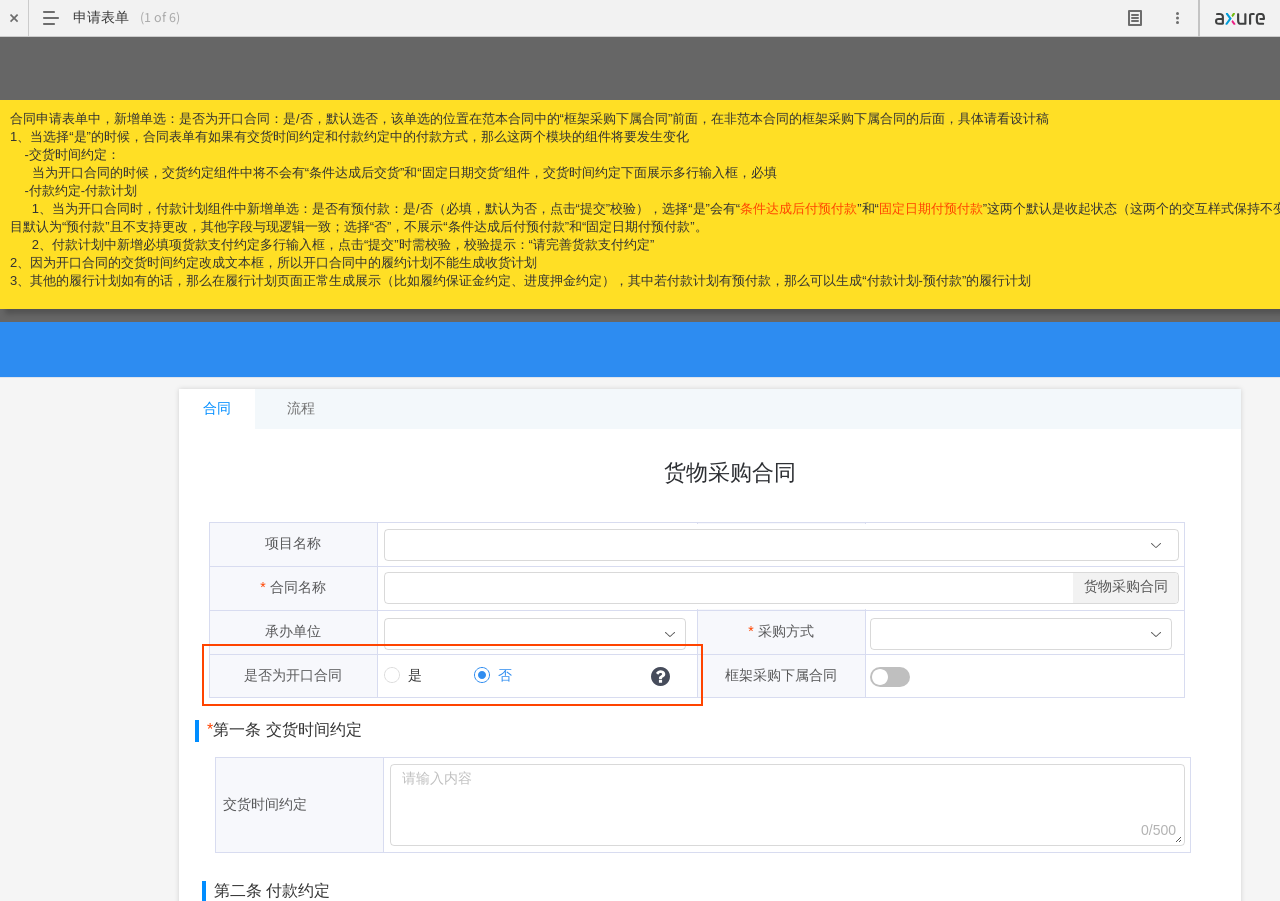
<file: axure/resources/reload.html>
﻿<html>
	<head>
		<title></title>
	</head>
	<body>
	
	<script language="javascript">
	function getUrl() {
      var query = window.location.hash.substring(1);
      var vars = query.split("&&&");
      for (var i=0;i<vars.length;i++) {
        var url = vars[i];
        return decodeURI(url).replace("html%23","html#");
      } 
    }

    var rel = '../';
    var url = getUrl();
    if (url.indexOf(":") > 0 && url.indexOf(":") < 10) rel = '';
	self.location.href = rel + url;
	</script>
	
	</body>
</html>
</file>
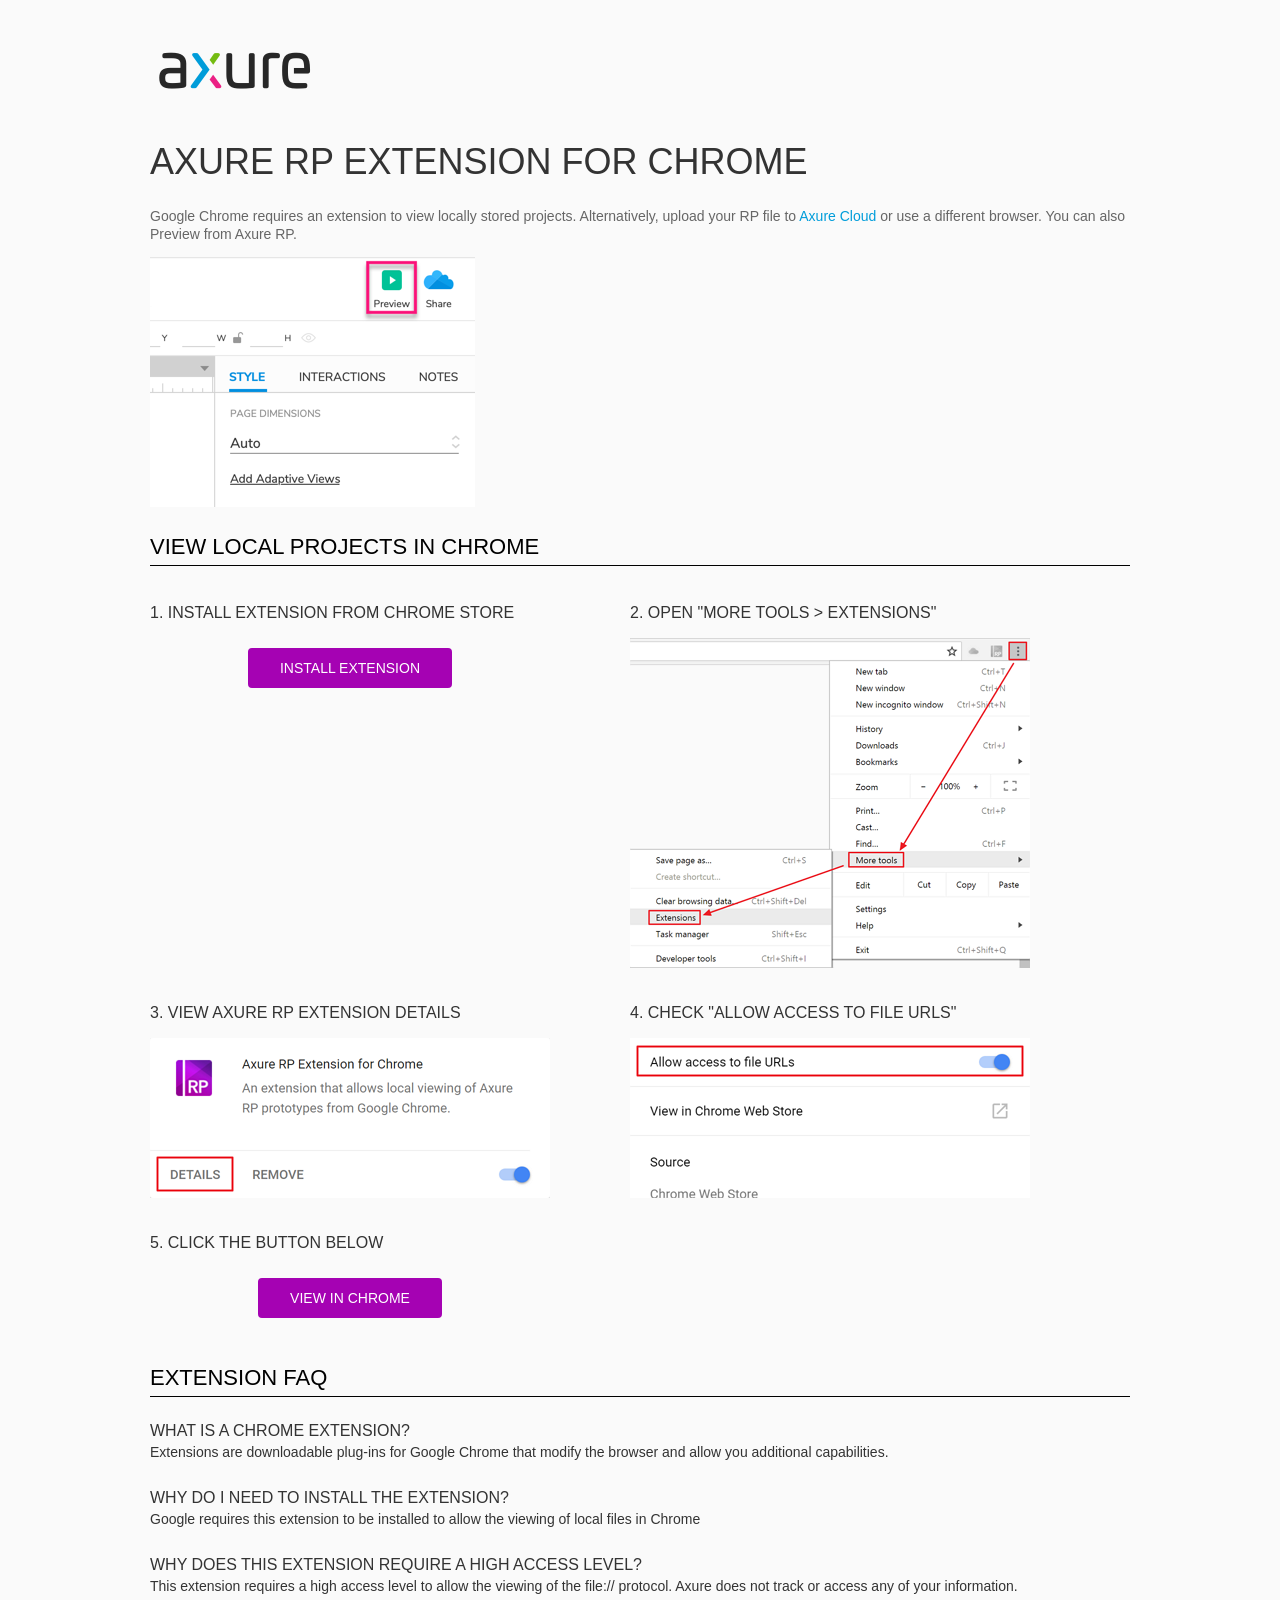
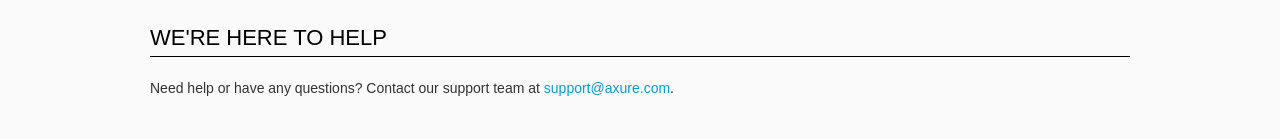
<file: axure/resources/chrome/chrome.html>
<html>
<head>
    <title>Install the Axure RP Chrome Extension</title>
    <style type="text/css">
        *
        {
            font-family: NunitoSans, Helvetica, Arial, sans-serif;
        }
        body
        {
            text-align: center;
            background-color: #fafafa;
        }
        p
        {
            font-size: 14px;
            line-height: 18px;
            color: #333333;
        }
        div.container
        {
            width: 980px;
            margin-left: auto;
            margin-right: auto;
            text-align: left;
        }
        a
        {
            text-decoration: none;
            color: #009dda;
        }
        .button
        {
            background: #A502B3;
            font: normal 16px Arial, sans-serif;
            color: #FFFFFF;
            padding: 10px 30px 10px 30px;
            border: 2px solid #A502B3;
            display: inline-block;
            margin-top: 10px;
            text-transform: uppercase;
            font-size: 14px;
	    border-radius: 4px;
        }
        a:hover.button
        {
            border: 2px solid #A502B3;
	    color: #A502B3;
	    background-color: #FFFFFF;
        }
        div.left
        {
            width: 400px;
            float: left;
            margin-right: 80px;
        }
        div.right
        {
            width: 400px;
            float: left;
        }
        div.buttonContainer
        {
            text-align: center;
        }
        h1
        {
            font-size: 36px;
            color: #333333;
            line-height: 50px;
            margin-bottom: 20px;
            font-weight: normal;
        }
        h2
        {
            font-size: 24px;
            font-weight: normal;
            color: #08639C;
            text-align: center;
        }
        h3
        {
            font-size: 16px;
            color: #333333;
            font-weight: normal;
	    text-transform: uppercase;
        }
        .heading
        {
            border-bottom: 1px solid black;
	    height: 36px;
            line-height: 36px;
            font-size: 22px;
            color: #000000;

        }
        span.faq
        {
            font-size: 16px;
	    line-height: 24px;
            font-weight: normal;
	    text-transform: uppercase;
            color: #333333;
            display: block;
        }
    </style>
</head>
<body>
    <div class="container">
        <br />
        <br />
        <img src="axure_logo.png" alt="axure" />
        <br />
	<br />
        <h1>
            AXURE RP EXTENSION FOR CHROME</h1>
        <p style="font-size: 14px; color: #666666; margin-top: 10px;">
            Google Chrome requires an extension to view locally stored projects. Alternatively,
            upload your RP file to <a href="https://www.axure.cloud">Axure Cloud</a> or use a different
            browser. You can also Preview from Axure RP.</p>
            <img src="preview-rp.png" alt="preview"/>
        <h3 class="heading">
            VIEW LOCAL PROJECTS IN CHROME</h3>
        <div class="left">
            <h3>
                1. Install Extension from Chrome Store</h3>
            <div class="buttonContainer">
                <a class="button" href="https://chrome.google.com/webstore/detail/dogkpdfcklifaemcdfbildhcofnopogp"
                    target="_blank">Install Extension</a>
            </div>
        </div>
        <div class="right">
            <h3>
                2. Open "More Tools > Extensions"</h3>
            <img src="extensions.png" alt="extensions"/>
        </div>
        <div style="clear: both; height: 20px;">
            &nbsp;</div>
       <div class="left">
            <h3>
                3. View Axure RP Extension Details</h3>
            <img src="details.png" alt="extension details"/>
            </div>
	<div class="right">
            <h3>
                4. Check "Allow access to file URLs"</h3>
            <img src="allow-access.png" alt="allow access"/>
        </div>
   <div style="clear: both; height: 20px;">
            &nbsp;</div>
        <div class="left">
            <h3>
                5. Click the button below</h3>
            <div class="buttonContainer">
                <a class="button" href="../../start.html">View in Chrome</a>
            </div>
        </div>
        <div style="clear: both; height: 20px;">
        </div>
        <h3 class="heading">
            EXTENSION FAQ</h3>
        <p>
            <span class="faq">What is a Chrome Extension?</span> Extensions are downloadable
            plug-ins for Google Chrome that modify the browser
            and allow you additional capabilities.
        </p>
        <p style="margin-top: 25px;">
            <span class="faq">Why do I need to install the extension?</span> Google requires
            this extension to be installed to allow the viewing of local files in
            Chrome
        </p>
        <p style="margin-top: 25px; margin-bottom: 25px;">
            <span class="faq">Why does this extension require a high access level?</span> This
            extension requires a high access level to allow the viewing of the file://
            protocol. Axure does not track or access any of your information.
        </p>
        <h3 class="heading">
           WE'RE HERE TO HELP</h3>
        <p>
            Need help or have any questions? Contact our support team at <a href="mailto:support@axure.com">
                support@axure.com</a>.
        </p>
        <div style="clear: both; height: 20px;">
        </div>
    </div>
</body>
</html>
</file>
<file: axure/resources/css/axure_rp_page.css>
﻿/* so the window resize fires within a frame in IE7 */
html, body {
    height: 100%;
}

.mobileFrameCursor div * {
    cursor: inherit !important;
}

a {
    color: inherit;
}

p {
    margin: 0px;
    text-rendering: optimizeLegibility;
    font-feature-settings: "kern" 1;
    -webkit-font-feature-settings: "kern";
    -moz-font-feature-settings: "kern";
    -moz-font-feature-settings: "kern=1";
    font-kerning: normal;
}

ul {
    margin:0px;
}

iframe {
    background: #FFFFFF;
}

/* to match IE with C, FF */
input {
    padding: 1px 0px 1px 0px;
    box-sizing: border-box;
    -moz-box-sizing: border-box;
}

input[type=text]::-ms-clear {
    width: 0;
    height: 0;
    display: none;
}

textarea {
    margin: 0px;
    box-sizing: border-box;
    -moz-box-sizing: border-box;
}

.focused:focus, .selectedFocused:focus {
    outline: none;
}

div.intcases {
    font-family: arial; 
    font-size: 12px;
    text-align:left; 
    border:1px solid #AAA; 
    background:#FFF none repeat scroll 0% 0%; 
    z-index:9999; 
    visibility:hidden; 
    position:absolute;
    padding: 0px;
    border-radius: 3px;
    white-space: nowrap;
}

div.intcaselink {
    cursor: pointer;
    padding: 3px 8px 3px 8px;
    margin: 5px;
    background:#EEE none repeat scroll 0% 0%; 
    border:1px solid #AAA;
    border-radius: 3px;
}

div.refpageimage {
    position: absolute;
    left: 0px;
    top: 0px;
    font-size: 0px;
    width: 16px;
    height: 16px;
    cursor: pointer;
    background-image: url(images/newwindow.gif);
    background-repeat: no-repeat;
}

div.annnoteimage {
    position: absolute;
    left: 0px;
    top: 0px;
    font-size: 0px;
    /*width: 16px;
    height: 12px;*/
    cursor: help;
    /*background-image: url(images/note.gif);*/
    /*background-repeat: no-repeat;*/
    width: 13px;
    height: 12px;
    padding-top: 1px;
    text-align: center;
    background-color: #138CDD;
    -moz-box-shadow: 1px 1px 3px #aaa;
    -webkit-box-shadow: 1px 1px 3px #aaa;
    box-shadow: 1px 1px 3px #aaa;
}

div.annnoteline {
    display: inline-block;
    width: 9px;
    height: 1px;
    border-bottom: 1px solid white;
    margin-top: 1px;
}

div.annnotelabel {
    /*position: absolute;
    left: 0px;
    top: 0px;*/
    font-family: Helvetica,Arial;
    white-space: nowrap;
    
    padding-top: 1px;
    background-color: #fff849;
    font-size: 10px;
    font-weight: bold;
    line-height: 14px;
    margin-right: 3px;
    padding: 0px 4px;
    color: #000;

    -moz-box-shadow: 1px 1px 3px #aaa;
    -webkit-box-shadow: 1px 1px 3px #aaa;
    box-shadow: 1px 1px 3px #aaa;
}

div.annnote {
    display: flex;
    position: absolute;
    cursor: help;
    line-height: 14px;
}

.annotation {
    font-size: 12px;
    padding-left: 2px;
    margin-bottom: 5px;
}

.annotationName {
    /*font-size: 13px;
    font-weight: bold;
    margin-bottom: 3px;
    white-space: nowrap;*/

    font-family: 'Trebuchet MS';
    font-size: 14px;
    font-weight: bold;
    margin-bottom: 5px;
    white-space: nowrap;
}

.annotationValue {
    font-family: Arial, Helvetica, Sans-Serif;
    font-size: 12px;
    color: #4a4a4a;
    line-height: 21px;
    margin-bottom: 20px;
}

.noteLink {
    text-decoration: inherit;
    color: inherit;
}

.noteLink:hover {
    background-color: white;
}

/* this is a fix for the issue where dialogs jump around and takes the text-align from the body */
.dialogFix {
    position:absolute;
    text-align:left;
    border: 1px solid #8f949a;
}


@keyframes pulsate {
  from {
    box-shadow: 0 0 10px #15d6ba;
  }
  to {
    box-shadow: 0 0 20px #15d6ba;
  }
}

@-webkit-keyframes pulsate {
  from {
    -webkit-box-shadow: 0 0 10px #15d6ba;
    box-shadow: 0 0 10px #15d6ba;
  }
  to {
    -webkit-box-shadow: 0 0 20px #15d6ba;
    box-shadow: 0 0 20px #15d6ba;
  }
}
 
@-moz-keyframes pulsate {
  from {
    -moz-box-shadow: 0 0 10px #15d6ba;
    box-shadow: 0 0 10px #15d6ba;
  }
  to {
    -moz-box-shadow: 0 0 20px #15d6ba;
    box-shadow: 0 0 20px #15d6ba;
  }
}

.legacyPulsateBorder {
    /*border: 5px solid #15d6ba;
    margin: -5px;*/
    -moz-box-shadow: 0 0 10px 3px #15d6ba;
    box-shadow: 0 0 10px 3px #15d6ba;
}

.pulsateBorder {
  animation-name: pulsate;
  animation-timing-function: ease-in-out;
  animation-duration: 0.9s;
  animation-iteration-count: infinite;
  animation-direction: alternate;
  
  -webkit-animation-name: pulsate;
  -webkit-animation-timing-function: ease-in-out;
  -webkit-animation-duration: 0.9s;
  -webkit-animation-iteration-count: infinite;
  -webkit-animation-direction: alternate;

  -moz-animation-name: pulsate;
  -moz-animation-timing-function: ease-in-out;
  -moz-animation-duration: 0.9s;
  -moz-animation-iteration-count: infinite;
  -moz-animation-direction: alternate;
}

.ax_default_hidden, .ax_default_unplaced{
    display: none;
    visibility: hidden;
}

.widgetNoteSelected {
    -moz-box-shadow: 0 0 10px 3px #138CDD;
    box-shadow: 0 0 10px 3px #138CDD;
    /*-moz-box-shadow: 0 0 20px #3915d6;
    box-shadow: 0 0 20px #3915d6;*/
    /*border: 3px solid #3915d6;*/
    /*margin: -3px;*/
}


.singleImg {
    display: none;
    visibility: hidden;
}

#ios-safari {
    overflow: auto;
    -webkit-overflow-scrolling: touch;
}

#ios-safari-html {
    display: block;
    overflow: auto;
    -webkit-overflow-scrolling: touch;
    position: absolute;
    top: 0;
    left: 0;
    right: 0;
    bottom: 0;
}

#ios-safari-fixed {
    position: absolute;
    pointer-events: none;
    width: initial;
}

#ios-safari-fixed div {
    pointer-events: auto;
}
</file>
<file: axure/data/styles.css>
﻿.ax_default {
  font-family:'Arial Normal', 'Arial', sans-serif;
  font-weight:400;
  font-style:normal;
  font-size:13px;
  letter-spacing:normal;
  color:#333333;
  vertical-align:none;
  text-align:center;
  line-height:normal;
  text-transform:none;
}
._图片_ {
}
.placeholder {
}
._一级标题 {
  font-family:'Arial Normal', 'Arial', sans-serif;
  font-weight:bold;
  font-style:normal;
  font-size:32px;
  text-align:left;
}
._二级标题 {
  font-family:'Arial Normal', 'Arial', sans-serif;
  font-weight:bold;
  font-style:normal;
  font-size:24px;
  text-align:left;
}
._三级标题 {
  font-family:'Arial Normal', 'Arial', sans-serif;
  font-weight:bold;
  font-style:normal;
  font-size:18px;
  text-align:left;
}
._四级标题 {
  font-family:'Arial Normal', 'Arial', sans-serif;
  font-weight:bold;
  font-style:normal;
  font-size:14px;
  text-align:left;
}
._五级标题 {
  font-family:'Arial Normal', 'Arial', sans-serif;
  font-weight:bold;
  font-style:normal;
  text-align:left;
}
._六级标题 {
  font-family:'Arial Normal', 'Arial', sans-serif;
  font-weight:bold;
  font-style:normal;
  font-size:10px;
  text-align:left;
}
._文本段落 {
  text-align:left;
}
.sticky_1 {
  text-align:left;
}
._表单提示 {
  color:#999999;
}
._表单禁用 {
}
._流程形状 {
}
._连接 {
}
.box_1 {
}
.box_3 {
}
.box_2 {
  font-family:'MicrosoftYaHei', '微软雅黑', sans-serif;
  font-weight:400;
  font-style:normal;
}
._图片 {
  font-family:'MicrosoftYaHei', '微软雅黑', sans-serif;
  font-weight:400;
  font-style:normal;
}
.box_11 {
  font-family:'MicrosoftYaHei', '微软雅黑', sans-serif;
  font-weight:400;
  font-style:normal;
}
._形状 {
}
.ellipse {
}
._形状1 {
}
.table_cell {
}
.line {
}
.heading_2 {
  font-family:'MicrosoftYaHei-Bold', '微软雅黑 Bold', '微软雅黑', sans-serif;
  font-weight:700;
  font-style:normal;
  font-size:24px;
  text-align:left;
}
._input_frame_normal {
}
._input_frame_keep {
}
._input_frame_disable {
}
._input_large {
  font-family:'MicrosoftYaHei', '微软雅黑', sans-serif;
  font-weight:400;
  font-style:normal;
  font-size:14px;
  color:#333333;
  line-height:normal;
}
.form_disabled {
}
._caption_default {
  font-family:'MicrosoftYaHei', '微软雅黑', sans-serif;
  font-weight:400;
  font-style:normal;
  font-size:12px;
  color:#BBBBBB;
  line-height:12px;
}
._button_primary_normal {
  font-family:'MicrosoftYaHei', '微软雅黑', sans-serif;
  font-weight:400;
  font-style:normal;
  color:#FFFFFF;
}
._button_primary_hover {
  font-family:'MicrosoftYaHei', '微软雅黑', sans-serif;
  font-weight:400;
  font-style:normal;
  color:#FFFFFF;
}
._button_primary_click_keep {
  font-family:'MicrosoftYaHei', '微软雅黑', sans-serif;
  font-weight:400;
  font-style:normal;
  color:#FFFFFF;
}
._button_disable {
  font-family:'MicrosoftYaHei', '微软雅黑', sans-serif;
  font-weight:400;
  font-style:normal;
  color:#FFFFFF;
}
._button_default_normal {
  font-family:'MicrosoftYaHei', '微软雅黑', sans-serif;
  font-weight:400;
  font-style:normal;
  color:#666666;
}
._button_default_hover {
  font-family:'MicrosoftYaHei', '微软雅黑', sans-serif;
  font-weight:400;
  font-style:normal;
  color:#666666;
}
._button_default_click_keep {
  font-family:'MicrosoftYaHei', '微软雅黑', sans-serif;
  font-weight:400;
  font-style:normal;
  color:#666666;
}
.image {
}
.icon {
}
._heading_5 {
  font-family:'MicrosoftYaHei-Bold', '微软雅黑 Bold', '微软雅黑', sans-serif;
  font-weight:700;
  font-style:normal;
  font-size:12px;
  color:#444444;
  text-align:left;
  line-height:12px;
}
._形状2 {
}
.label {
  font-size:14px;
  text-align:left;
}
.heading_3 {
  font-family:'Arial Normal', 'Arial', sans-serif;
  font-weight:bold;
  font-style:normal;
  font-size:18px;
  text-align:left;
}
.box_21 {
}
.label1 {
  font-size:14px;
  text-align:left;
}
.shape {
}
._select_arrow_dark {
}
._文本段落1 {
  text-align:left;
}
.ellipse1 {
  font-family:'MicrosoftYaHei', '微软雅黑', sans-serif;
  font-weight:400;
  font-style:normal;
}
textarea, select, input, button { outline: none; }
</file>
<file: axure/files/履行计划/styles.css>
﻿body {
  margin:0px;
  background-color:rgba(102, 102, 102, 1);
  background-image:none;
  position:relative;
  left:-77px;
  width:1440px;
  margin-left:auto;
  margin-right:auto;
  text-align:left;
}
.form_sketch {
  border-color:transparent;
  background-color:transparent;
}
#base {
  position:absolute;
  z-index:0;
}
#u642 {
  border-width:0px;
  position:absolute;
  left:0px;
  top:0px;
  width:0px;
  height:0px;
}
#u643_div {
  border-width:0px;
  position:absolute;
  left:0px;
  top:0px;
  width:1440px;
  height:56px;
  background:inherit;
  background-color:rgba(45, 140, 241, 1);
  box-sizing:border-box;
  border-width:1px;
  border-style:solid;
  border-color:rgba(223, 228, 237, 1);
  border-left:0px;
  border-top:0px;
  border-right:0px;
  border-radius:0px;
  border-bottom-right-radius:0px;
  border-bottom-left-radius:0px;
  -moz-box-shadow:none;
  -webkit-box-shadow:none;
  box-shadow:none;
  font-size:18px;
  color:#2D2F33;
  text-align:left;
}
#u643 {
  border-width:0px;
  position:absolute;
  left:77px;
  top:335px;
  width:1440px;
  height:56px;
  display:flex;
  font-size:18px;
  color:#2D2F33;
  text-align:left;
}
#u643 .text {
  position:absolute;
  align-self:center;
  padding:2px 2px 2px 24px;
  box-sizing:border-box;
  width:100%;
}
#u643_text {
  border-width:0px;
  word-wrap:break-word;
  text-transform:none;
  visibility:hidden;
}
#u644_div {
  border-width:0px;
  position:absolute;
  left:0px;
  top:0px;
  width:1440px;
  height:826px;
  background:inherit;
  background-color:rgba(245, 245, 245, 1);
  border:none;
  border-radius:0px;
  border-bottom-right-radius:0px;
  border-bottom-left-radius:0px;
  -moz-box-shadow:none;
  -webkit-box-shadow:none;
  box-shadow:none;
}
#u644 {
  border-width:0px;
  position:absolute;
  left:77px;
  top:391px;
  width:1440px;
  height:826px;
  display:flex;
}
#u644 .text {
  position:absolute;
  align-self:center;
  padding:2px 2px 2px 2px;
  box-sizing:border-box;
  width:100%;
}
#u644_text {
  border-width:0px;
  word-wrap:break-word;
  text-transform:none;
  visibility:hidden;
}
#u645_img {
  border-width:0px;
  position:absolute;
  left:0px;
  top:0px;
  width:27px;
  height:28px;
}
#u645 {
  border-width:0px;
  position:absolute;
  left:1401px;
  top:349px;
  width:27px;
  height:28px;
  display:flex;
}
#u645 .text {
  position:absolute;
  align-self:center;
  padding:2px 2px 2px 2px;
  box-sizing:border-box;
  width:100%;
}
#u645_text {
  border-width:0px;
  word-wrap:break-word;
  text-transform:none;
  visibility:hidden;
}
#u646_div {
  border-width:0px;
  position:absolute;
  left:0px;
  top:0px;
  width:56px;
  height:19px;
  background:inherit;
  background-color:rgba(255, 255, 255, 0);
  border:none;
  border-radius:0px;
  -moz-box-shadow:none;
  -webkit-box-shadow:none;
  box-shadow:none;
  font-family:'PingFangSC-Regular', 'PingFang SC', sans-serif;
  font-weight:400;
  font-style:normal;
  font-size:14px;
  color:#FFFFFF;
}
#u646 {
  border-width:0px;
  position:absolute;
  left:1435px;
  top:353px;
  width:56px;
  height:19px;
  display:flex;
  font-family:'PingFangSC-Regular', 'PingFang SC', sans-serif;
  font-weight:400;
  font-style:normal;
  font-size:14px;
  color:#FFFFFF;
}
#u646 .text {
  position:absolute;
  align-self:flex-start;
  padding:0px 0px 0px 0px;
  box-sizing:border-box;
  width:100%;
}
#u646_text {
  border-width:0px;
  white-space:nowrap;
  text-transform:none;
}
#u647_div {
  border-width:0px;
  position:absolute;
  left:0px;
  top:0px;
  width:1062px;
  height:815px;
  background:inherit;
  background-color:rgba(255, 255, 255, 1);
  border:none;
  border-radius:0px;
  -moz-box-shadow:0px 0px 5px rgba(0, 0, 0, 0.149019607843137);
  -webkit-box-shadow:0px 0px 5px rgba(0, 0, 0, 0.149019607843137);
  box-shadow:0px 0px 5px rgba(0, 0, 0, 0.149019607843137);
  font-size:14px;
  color:#D2D5E6;
}
#u647 {
  border-width:0px;
  position:absolute;
  left:256px;
  top:402px;
  width:1062px;
  height:815px;
  display:flex;
  font-size:14px;
  color:#D2D5E6;
}
#u647 .text {
  position:absolute;
  align-self:center;
  padding:2px 2px 2px 2px;
  box-sizing:border-box;
  width:100%;
}
#u647_text {
  border-width:0px;
  word-wrap:break-word;
  text-transform:none;
  visibility:hidden;
}
#u648_div {
  border-width:0px;
  position:absolute;
  left:0px;
  top:0px;
  width:986px;
  height:40px;
  background:inherit;
  background-color:rgba(243, 248, 251, 1);
  border:none;
  border-radius:0px;
  -moz-box-shadow:none;
  -webkit-box-shadow:none;
  box-shadow:none;
}
#u648 {
  border-width:0px;
  position:absolute;
  left:332px;
  top:402px;
  width:986px;
  height:40px;
  display:flex;
}
#u648 .text {
  position:absolute;
  align-self:center;
  padding:2px 2px 2px 2px;
  box-sizing:border-box;
  width:100%;
}
#u648_text {
  border-width:0px;
  word-wrap:break-word;
  text-transform:none;
  visibility:hidden;
}
#u649_div {
  border-width:0px;
  position:absolute;
  left:0px;
  top:0px;
  width:93px;
  height:40px;
  background:inherit;
  background-color:rgba(255, 255, 255, 1);
  border:none;
  border-radius:0px;
  -moz-box-shadow:none;
  -webkit-box-shadow:none;
  box-shadow:none;
  font-family:'PingFangSC-Regular', 'PingFang SC', sans-serif;
  font-weight:400;
  font-style:normal;
  color:#008DFF;
  text-align:center;
}
#u649 {
  border-width:0px;
  position:absolute;
  left:521px;
  top:402px;
  width:93px;
  height:40px;
  display:flex;
  font-family:'PingFangSC-Regular', 'PingFang SC', sans-serif;
  font-weight:400;
  font-style:normal;
  color:#008DFF;
  text-align:center;
}
#u649 .text {
  position:absolute;
  align-self:center;
  padding:0px 0px 0px 0px;
  box-sizing:border-box;
  width:100%;
}
#u649_text {
  border-width:0px;
  word-wrap:break-word;
  text-transform:none;
}
#u650_div {
  border-width:0px;
  position:absolute;
  left:0px;
  top:0px;
  width:76px;
  height:40px;
  background:inherit;
  background-color:rgba(255, 255, 255, 0);
  border:none;
  border-radius:0px;
  -moz-box-shadow:none;
  -webkit-box-shadow:none;
  box-shadow:none;
  font-family:'PingFangSC-Regular', 'PingFang SC', sans-serif;
  font-weight:400;
  font-style:normal;
  color:#717171;
  text-align:center;
}
#u650 {
  border-width:0px;
  position:absolute;
  left:332px;
  top:402px;
  width:76px;
  height:40px;
  display:flex;
  font-family:'PingFangSC-Regular', 'PingFang SC', sans-serif;
  font-weight:400;
  font-style:normal;
  color:#717171;
  text-align:center;
}
#u650 .text {
  position:absolute;
  align-self:center;
  padding:0px 0px 0px 0px;
  box-sizing:border-box;
  width:100%;
}
#u650_text {
  border-width:0px;
  word-wrap:break-word;
  text-transform:none;
}
#u651_div {
  border-width:0px;
  position:absolute;
  left:0px;
  top:0px;
  width:113px;
  height:40px;
  background:inherit;
  background-color:rgba(255, 255, 255, 0);
  border:none;
  border-radius:0px;
  -moz-box-shadow:none;
  -webkit-box-shadow:none;
  box-shadow:none;
  font-family:'PingFangSC-Regular', 'PingFang SC', sans-serif;
  font-weight:400;
  font-style:normal;
  color:#717171;
  text-align:center;
}
#u651 {
  border-width:0px;
  position:absolute;
  left:408px;
  top:402px;
  width:113px;
  height:40px;
  display:flex;
  font-family:'PingFangSC-Regular', 'PingFang SC', sans-serif;
  font-weight:400;
  font-style:normal;
  color:#717171;
  text-align:center;
}
#u651 .text {
  position:absolute;
  align-self:center;
  padding:0px 0px 0px 0px;
  box-sizing:border-box;
  width:100%;
}
#u651_text {
  border-width:0px;
  word-wrap:break-word;
  text-transform:none;
}
#u652_div {
  border-width:0px;
  position:absolute;
  left:0px;
  top:0px;
  width:76px;
  height:40px;
  background:inherit;
  background-color:rgba(243, 248, 251, 1);
  border:none;
  border-radius:0px;
  -moz-box-shadow:none;
  -webkit-box-shadow:none;
  box-shadow:none;
  font-family:'PingFangSC-Regular', 'PingFang SC', sans-serif;
  font-weight:400;
  font-style:normal;
  color:#717171;
  text-align:center;
}
#u652 {
  border-width:0px;
  position:absolute;
  left:256px;
  top:402px;
  width:76px;
  height:40px;
  display:flex;
  font-family:'PingFangSC-Regular', 'PingFang SC', sans-serif;
  font-weight:400;
  font-style:normal;
  color:#717171;
  text-align:center;
}
#u652 .text {
  position:absolute;
  align-self:center;
  padding:0px 0px 0px 0px;
  box-sizing:border-box;
  width:100%;
}
#u652_text {
  border-width:0px;
  word-wrap:break-word;
  text-transform:none;
}
#u653_div {
  border-width:0px;
  position:absolute;
  left:0px;
  top:0px;
  width:94px;
  height:40px;
  background:inherit;
  background-color:rgba(255, 255, 255, 0);
  border:none;
  border-radius:0px;
  -moz-box-shadow:none;
  -webkit-box-shadow:none;
  box-shadow:none;
  font-family:'PingFangSC-Regular', 'PingFang SC', sans-serif;
  font-weight:400;
  font-style:normal;
  color:#717171;
  text-align:center;
}
#u653 {
  border-width:0px;
  position:absolute;
  left:614px;
  top:402px;
  width:94px;
  height:40px;
  display:flex;
  font-family:'PingFangSC-Regular', 'PingFang SC', sans-serif;
  font-weight:400;
  font-style:normal;
  color:#717171;
  text-align:center;
}
#u653 .text {
  position:absolute;
  align-self:center;
  padding:0px 0px 0px 0px;
  box-sizing:border-box;
  width:100%;
}
#u653_text {
  border-width:0px;
  word-wrap:break-word;
  text-transform:none;
}
#u654_div {
  border-width:0px;
  position:absolute;
  left:0px;
  top:0px;
  width:120px;
  height:40px;
  background:inherit;
  background-color:rgba(255, 255, 255, 0);
  border:none;
  border-radius:0px;
  -moz-box-shadow:none;
  -webkit-box-shadow:none;
  box-shadow:none;
  font-family:'PingFangSC-Regular', 'PingFang SC', sans-serif;
  font-weight:400;
  font-style:normal;
  color:#717171;
  text-align:center;
}
#u654 {
  border-width:0px;
  position:absolute;
  left:708px;
  top:402px;
  width:120px;
  height:40px;
  display:flex;
  font-family:'PingFangSC-Regular', 'PingFang SC', sans-serif;
  font-weight:400;
  font-style:normal;
  color:#717171;
  text-align:center;
}
#u654 .text {
  position:absolute;
  align-self:center;
  padding:0px 0px 0px 0px;
  box-sizing:border-box;
  width:100%;
}
#u654_text {
  border-width:0px;
  word-wrap:break-word;
  text-transform:none;
}
#u655_div {
  border-width:0px;
  position:absolute;
  left:0px;
  top:0px;
  width:1px;
  height:666px;
  background:inherit;
  background-color:rgba(224, 227, 231, 1);
  border:none;
  border-radius:0px;
  -moz-box-shadow:none;
  -webkit-box-shadow:none;
  box-shadow:none;
}
#u655 {
  border-width:0px;
  position:absolute;
  left:289px;
  top:487px;
  width:1px;
  height:666px;
  display:flex;
}
#u655 .text {
  position:absolute;
  align-self:center;
  padding:0px 0px 0px 0px;
  box-sizing:border-box;
  width:100%;
}
#u655_text {
  border-width:0px;
  word-wrap:break-word;
  text-transform:none;
  visibility:hidden;
}
#u656_div {
  border-width:0px;
  position:absolute;
  left:0px;
  top:0px;
  width:153px;
  height:24px;
  background:inherit;
  background-color:rgba(255, 255, 255, 0);
  border:none;
  border-radius:0px;
  -moz-box-shadow:none;
  -webkit-box-shadow:none;
  box-shadow:none;
  font-family:'PingFangSC-Regular', 'PingFang SC', sans-serif;
  font-weight:400;
  font-style:normal;
  font-size:16px;
  color:#3399FF;
  text-align:left;
  line-height:24px;
}
#u656 {
  border-width:0px;
  position:absolute;
  left:309px;
  top:471px;
  width:153px;
  height:24px;
  display:flex;
  font-family:'PingFangSC-Regular', 'PingFang SC', sans-serif;
  font-weight:400;
  font-style:normal;
  font-size:16px;
  color:#3399FF;
  text-align:left;
  line-height:24px;
}
#u656 .text {
  position:absolute;
  align-self:flex-start;
  padding:0px 0px 0px 0px;
  box-sizing:border-box;
  width:100%;
}
#u656_text {
  border-width:0px;
  word-wrap:break-word;
  text-transform:none;
}
#u657 {
  border-width:0px;
  position:absolute;
  left:0px;
  top:0px;
  width:0px;
  height:0px;
}
#u658_img {
  border-width:0px;
  position:absolute;
  left:0px;
  top:0px;
  width:24px;
  height:24px;
}
#u658 {
  border-width:0px;
  position:absolute;
  left:278px;
  top:471px;
  width:24px;
  height:24px;
  display:flex;
}
#u658 .text {
  position:absolute;
  align-self:center;
  padding:2px 2px 2px 2px;
  box-sizing:border-box;
  width:100%;
}
#u658_text {
  border-width:0px;
  word-wrap:break-word;
  text-transform:none;
  visibility:hidden;
}
#u659_div {
  border-width:0px;
  position:absolute;
  left:0px;
  top:0px;
  width:8px;
  height:19px;
  background:inherit;
  background-color:rgba(255, 255, 255, 0);
  border:none;
  border-radius:0px;
  -moz-box-shadow:none;
  -webkit-box-shadow:none;
  box-shadow:none;
  font-family:'PingFangSC-Regular', 'PingFang SC', sans-serif;
  font-weight:400;
  font-style:normal;
  font-size:14px;
  color:#3399FF;
}
#u659 {
  border-width:0px;
  position:absolute;
  left:287px;
  top:473px;
  width:8px;
  height:19px;
  display:flex;
  font-family:'PingFangSC-Regular', 'PingFang SC', sans-serif;
  font-weight:400;
  font-style:normal;
  font-size:14px;
  color:#3399FF;
}
#u659 .text {
  position:absolute;
  align-self:flex-start;
  padding:0px 0px 0px 0px;
  box-sizing:border-box;
  width:100%;
}
#u659_text {
  border-width:0px;
  white-space:nowrap;
  text-transform:none;
}
#u660 {
  border-width:0px;
  position:absolute;
  left:309px;
  top:506px;
  width:976px;
  height:176px;
}
#u661_img {
  border-width:0px;
  position:absolute;
  left:0px;
  top:0px;
  width:168px;
  height:44px;
}
#u661 {
  border-width:0px;
  position:absolute;
  left:0px;
  top:0px;
  width:168px;
  height:44px;
  display:flex;
  font-family:'PingFangSC-Regular', 'PingFang SC', sans-serif;
  font-weight:400;
  font-style:normal;
  font-size:14px;
  color:rgba(0, 0, 0, 0.647058823529412);
  text-align:left;
}
#u661 .text {
  position:absolute;
  align-self:center;
  padding:2px 8px 2px 8px;
  box-sizing:border-box;
  width:100%;
}
#u661_text {
  border-width:0px;
  word-wrap:break-word;
  text-transform:none;
}
#u662_img {
  border-width:0px;
  position:absolute;
  left:0px;
  top:0px;
  width:320px;
  height:44px;
}
#u662 {
  border-width:0px;
  position:absolute;
  left:168px;
  top:0px;
  width:320px;
  height:44px;
  display:flex;
  font-family:'PingFangSC-Regular', 'PingFang SC', sans-serif;
  font-weight:400;
  font-style:normal;
  font-size:14px;
  color:rgba(0, 0, 0, 0.647058823529412);
  text-align:left;
}
#u662 .text {
  position:absolute;
  align-self:center;
  padding:2px 8px 2px 8px;
  box-sizing:border-box;
  width:100%;
}
#u662_text {
  border-width:0px;
  word-wrap:break-word;
  text-transform:none;
  visibility:hidden;
}
#u663_img {
  border-width:0px;
  position:absolute;
  left:0px;
  top:0px;
  width:168px;
  height:44px;
}
#u663 {
  border-width:0px;
  position:absolute;
  left:488px;
  top:0px;
  width:168px;
  height:44px;
  display:flex;
  font-family:'PingFangSC-Regular', 'PingFang SC', sans-serif;
  font-weight:400;
  font-style:normal;
  font-size:14px;
  color:rgba(0, 0, 0, 0.647058823529412);
  text-align:left;
}
#u663 .text {
  position:absolute;
  align-self:center;
  padding:2px 8px 2px 8px;
  box-sizing:border-box;
  width:100%;
}
#u663_text {
  border-width:0px;
  word-wrap:break-word;
  text-transform:none;
}
#u664_img {
  border-width:0px;
  position:absolute;
  left:0px;
  top:0px;
  width:320px;
  height:44px;
}
#u664 {
  border-width:0px;
  position:absolute;
  left:656px;
  top:0px;
  width:320px;
  height:44px;
  display:flex;
  font-family:'PingFangSC-Regular', 'PingFang SC', sans-serif;
  font-weight:400;
  font-style:normal;
  font-size:14px;
  color:#262626;
  text-align:left;
}
#u664 .text {
  position:absolute;
  align-self:center;
  padding:2px 8px 2px 8px;
  box-sizing:border-box;
  width:100%;
}
#u664_text {
  border-width:0px;
  word-wrap:break-word;
  text-transform:none;
  visibility:hidden;
}
#u665_img {
  border-width:0px;
  position:absolute;
  left:0px;
  top:0px;
  width:168px;
  height:44px;
}
#u665 {
  border-width:0px;
  position:absolute;
  left:0px;
  top:44px;
  width:168px;
  height:44px;
  display:flex;
  font-family:'PingFangSC-Regular', 'PingFang SC', sans-serif;
  font-weight:400;
  font-style:normal;
  font-size:14px;
  color:rgba(0, 0, 0, 0.647058823529412);
  text-align:left;
}
#u665 .text {
  position:absolute;
  align-self:center;
  padding:2px 8px 2px 8px;
  box-sizing:border-box;
  width:100%;
}
#u665_text {
  border-width:0px;
  word-wrap:break-word;
  text-transform:none;
}
#u666_img {
  border-width:0px;
  position:absolute;
  left:0px;
  top:0px;
  width:320px;
  height:44px;
}
#u666 {
  border-width:0px;
  position:absolute;
  left:168px;
  top:44px;
  width:320px;
  height:44px;
  display:flex;
  font-family:'PingFangSC-Regular', 'PingFang SC', sans-serif;
  font-weight:400;
  font-style:normal;
  font-size:14px;
  color:rgba(0, 0, 0, 0.647058823529412);
  text-align:left;
}
#u666 .text {
  position:absolute;
  align-self:center;
  padding:2px 8px 2px 8px;
  box-sizing:border-box;
  width:100%;
}
#u666_text {
  border-width:0px;
  word-wrap:break-word;
  text-transform:none;
  visibility:hidden;
}
#u667_img {
  border-width:0px;
  position:absolute;
  left:0px;
  top:0px;
  width:168px;
  height:44px;
}
#u667 {
  border-width:0px;
  position:absolute;
  left:488px;
  top:44px;
  width:168px;
  height:44px;
  display:flex;
  font-family:'PingFangSC-Regular', 'PingFang SC', sans-serif;
  font-weight:400;
  font-style:normal;
  font-size:14px;
  color:rgba(0, 0, 0, 0.647058823529412);
  text-align:left;
}
#u667 .text {
  position:absolute;
  align-self:center;
  padding:2px 8px 2px 8px;
  box-sizing:border-box;
  width:100%;
}
#u667_text {
  border-width:0px;
  word-wrap:break-word;
  text-transform:none;
}
#u668_img {
  border-width:0px;
  position:absolute;
  left:0px;
  top:0px;
  width:320px;
  height:44px;
}
#u668 {
  border-width:0px;
  position:absolute;
  left:656px;
  top:44px;
  width:320px;
  height:44px;
  display:flex;
  font-family:'PingFangSC-Regular', 'PingFang SC', sans-serif;
  font-weight:400;
  font-style:normal;
  font-size:14px;
  color:#262626;
  text-align:left;
}
#u668 .text {
  position:absolute;
  align-self:center;
  padding:2px 8px 2px 8px;
  box-sizing:border-box;
  width:100%;
}
#u668_text {
  border-width:0px;
  word-wrap:break-word;
  text-transform:none;
  visibility:hidden;
}
#u669_img {
  border-width:0px;
  position:absolute;
  left:0px;
  top:0px;
  width:168px;
  height:44px;
}
#u669 {
  border-width:0px;
  position:absolute;
  left:0px;
  top:88px;
  width:168px;
  height:44px;
  display:flex;
  font-family:'PingFangSC-Regular', 'PingFang SC', sans-serif;
  font-weight:400;
  font-style:normal;
  font-size:14px;
  color:rgba(0, 0, 0, 0.647058823529412);
  text-align:left;
}
#u669 .text {
  position:absolute;
  align-self:center;
  padding:2px 8px 2px 8px;
  box-sizing:border-box;
  width:100%;
}
#u669_text {
  border-width:0px;
  word-wrap:break-word;
  text-transform:none;
}
#u670_img {
  border-width:0px;
  position:absolute;
  left:0px;
  top:0px;
  width:320px;
  height:44px;
}
#u670 {
  border-width:0px;
  position:absolute;
  left:168px;
  top:88px;
  width:320px;
  height:44px;
  display:flex;
  font-family:'PingFangSC-Regular', 'PingFang SC', sans-serif;
  font-weight:400;
  font-style:normal;
  font-size:14px;
  color:#262626;
  text-align:left;
}
#u670 .text {
  position:absolute;
  align-self:center;
  padding:2px 8px 2px 8px;
  box-sizing:border-box;
  width:100%;
}
#u670_text {
  border-width:0px;
  word-wrap:break-word;
  text-transform:none;
  visibility:hidden;
}
#u671_img {
  border-width:0px;
  position:absolute;
  left:0px;
  top:0px;
  width:168px;
  height:44px;
}
#u671 {
  border-width:0px;
  position:absolute;
  left:488px;
  top:88px;
  width:168px;
  height:44px;
  display:flex;
  font-family:'PingFangSC-Regular', 'PingFang SC', sans-serif;
  font-weight:400;
  font-style:normal;
  font-size:14px;
  color:rgba(0, 0, 0, 0.647058823529412);
  text-align:left;
}
#u671 .text {
  position:absolute;
  align-self:center;
  padding:2px 8px 2px 8px;
  box-sizing:border-box;
  width:100%;
}
#u671_text {
  border-width:0px;
  word-wrap:break-word;
  text-transform:none;
}
#u672_img {
  border-width:0px;
  position:absolute;
  left:0px;
  top:0px;
  width:320px;
  height:44px;
}
#u672 {
  border-width:0px;
  position:absolute;
  left:656px;
  top:88px;
  width:320px;
  height:44px;
  display:flex;
  font-family:'PingFangSC-Regular', 'PingFang SC', sans-serif;
  font-weight:400;
  font-style:normal;
  font-size:14px;
  color:#262626;
  text-align:left;
}
#u672 .text {
  position:absolute;
  align-self:center;
  padding:2px 8px 2px 8px;
  box-sizing:border-box;
  width:100%;
}
#u672_text {
  border-width:0px;
  word-wrap:break-word;
  text-transform:none;
  visibility:hidden;
}
#u673_img {
  border-width:0px;
  position:absolute;
  left:0px;
  top:0px;
  width:168px;
  height:44px;
}
#u673 {
  border-width:0px;
  position:absolute;
  left:0px;
  top:132px;
  width:168px;
  height:44px;
  display:flex;
  font-family:'PingFangSC-Regular', 'PingFang SC', sans-serif;
  font-weight:400;
  font-style:normal;
  font-size:14px;
  color:rgba(0, 0, 0, 0.647058823529412);
  text-align:left;
}
#u673 .text {
  position:absolute;
  align-self:center;
  padding:2px 8px 2px 8px;
  box-sizing:border-box;
  width:100%;
}
#u673_text {
  border-width:0px;
  word-wrap:break-word;
  text-transform:none;
}
#u674_img {
  border-width:0px;
  position:absolute;
  left:0px;
  top:0px;
  width:320px;
  height:44px;
}
#u674 {
  border-width:0px;
  position:absolute;
  left:168px;
  top:132px;
  width:320px;
  height:44px;
  display:flex;
  font-family:'PingFangSC-Regular', 'PingFang SC', sans-serif;
  font-weight:400;
  font-style:normal;
  font-size:14px;
  color:#262626;
  text-align:left;
}
#u674 .text {
  position:absolute;
  align-self:center;
  padding:2px 8px 2px 8px;
  box-sizing:border-box;
  width:100%;
}
#u674_text {
  border-width:0px;
  word-wrap:break-word;
  text-transform:none;
  visibility:hidden;
}
#u675_img {
  border-width:0px;
  position:absolute;
  left:0px;
  top:0px;
  width:168px;
  height:44px;
}
#u675 {
  border-width:0px;
  position:absolute;
  left:488px;
  top:132px;
  width:168px;
  height:44px;
  display:flex;
  font-family:'PingFangSC-Regular', 'PingFang SC', sans-serif;
  font-weight:400;
  font-style:normal;
  font-size:14px;
  color:rgba(0, 0, 0, 0.647058823529412);
  text-align:left;
}
#u675 .text {
  position:absolute;
  align-self:center;
  padding:2px 8px 2px 8px;
  box-sizing:border-box;
  width:100%;
}
#u675_text {
  border-width:0px;
  word-wrap:break-word;
  text-transform:none;
  visibility:hidden;
}
#u676_img {
  border-width:0px;
  position:absolute;
  left:0px;
  top:0px;
  width:320px;
  height:44px;
}
#u676 {
  border-width:0px;
  position:absolute;
  left:656px;
  top:132px;
  width:320px;
  height:44px;
  display:flex;
  font-family:'PingFangSC-Regular', 'PingFang SC', sans-serif;
  font-weight:400;
  font-style:normal;
  font-size:14px;
  color:#262626;
  text-align:left;
}
#u676 .text {
  position:absolute;
  align-self:center;
  padding:2px 8px 2px 8px;
  box-sizing:border-box;
  width:100%;
}
#u676_text {
  border-width:0px;
  word-wrap:break-word;
  text-transform:none;
  visibility:hidden;
}
#u677_div {
  border-width:0px;
  position:absolute;
  left:0px;
  top:0px;
  width:296px;
  height:42px;
  background:inherit;
  background-color:rgba(255, 255, 255, 1);
  border:none;
  border-radius:0px;
  -moz-box-shadow:none;
  -webkit-box-shadow:none;
  box-shadow:none;
}
#u677 {
  border-width:0px;
  position:absolute;
  left:774px;
  top:639px;
  width:296px;
  height:42px;
  display:flex;
}
#u677 .text {
  position:absolute;
  align-self:center;
  padding:2px 2px 2px 2px;
  box-sizing:border-box;
  width:100%;
}
#u677_text {
  border-width:0px;
  word-wrap:break-word;
  text-transform:none;
  visibility:hidden;
}
#u678_div {
  border-width:0px;
  position:absolute;
  left:0px;
  top:0px;
  width:70px;
  height:20px;
  background:inherit;
  background-color:rgba(255, 255, 255, 0);
  border:none;
  border-radius:0px;
  -moz-box-shadow:none;
  -webkit-box-shadow:none;
  box-shadow:none;
  font-family:'PingFangSC-Regular', 'PingFang SC', sans-serif;
  font-weight:400;
  font-style:normal;
  font-size:14px;
  color:rgba(0, 0, 0, 0.647058823529412);
  text-align:left;
}
#u678 {
  border-width:0px;
  position:absolute;
  left:487px;
  top:519px;
  width:70px;
  height:20px;
  display:flex;
  font-family:'PingFangSC-Regular', 'PingFang SC', sans-serif;
  font-weight:400;
  font-style:normal;
  font-size:14px;
  color:rgba(0, 0, 0, 0.647058823529412);
  text-align:left;
}
#u678 .text {
  position:absolute;
  align-self:flex-start;
  padding:0px 0px 0px 0px;
  box-sizing:border-box;
  width:100%;
}
#u678_text {
  border-width:0px;
  word-wrap:break-word;
  text-transform:none;
}
#u679_div {
  border-width:0px;
  position:absolute;
  left:0px;
  top:0px;
  width:70px;
  height:20px;
  background:inherit;
  background-color:rgba(255, 255, 255, 0);
  border:none;
  border-radius:0px;
  -moz-box-shadow:none;
  -webkit-box-shadow:none;
  box-shadow:none;
  font-family:'PingFangSC-Regular', 'PingFang SC', sans-serif;
  font-weight:400;
  font-style:normal;
  font-size:14px;
  color:rgba(0, 0, 0, 0.647058823529412);
  text-align:left;
}
#u679 {
  border-width:0px;
  position:absolute;
  left:487px;
  top:607px;
  width:70px;
  height:20px;
  display:flex;
  font-family:'PingFangSC-Regular', 'PingFang SC', sans-serif;
  font-weight:400;
  font-style:normal;
  font-size:14px;
  color:rgba(0, 0, 0, 0.647058823529412);
  text-align:left;
}
#u679 .text {
  position:absolute;
  align-self:flex-start;
  padding:0px 0px 0px 0px;
  box-sizing:border-box;
  width:100%;
}
#u679_text {
  border-width:0px;
  word-wrap:break-word;
  text-transform:none;
}
#u680_div {
  border-width:0px;
  position:absolute;
  left:0px;
  top:0px;
  width:87px;
  height:20px;
  background:inherit;
  background-color:rgba(255, 255, 255, 0);
  border:none;
  border-radius:0px;
  -moz-box-shadow:none;
  -webkit-box-shadow:none;
  box-shadow:none;
  font-family:'PingFangSC-Regular', 'PingFang SC', sans-serif;
  font-weight:400;
  font-style:normal;
  font-size:14px;
  color:rgba(0, 0, 0, 0.647058823529412);
  text-align:left;
}
#u680 {
  border-width:0px;
  position:absolute;
  left:487px;
  top:563px;
  width:87px;
  height:20px;
  display:flex;
  font-family:'PingFangSC-Regular', 'PingFang SC', sans-serif;
  font-weight:400;
  font-style:normal;
  font-size:14px;
  color:rgba(0, 0, 0, 0.647058823529412);
  text-align:left;
}
#u680 .text {
  position:absolute;
  align-self:flex-start;
  padding:0px 0px 0px 0px;
  box-sizing:border-box;
  width:100%;
}
#u680_text {
  border-width:0px;
  word-wrap:break-word;
  text-transform:none;
}
#u681_div {
  border-width:0px;
  position:absolute;
  left:0px;
  top:0px;
  width:70px;
  height:20px;
  background:inherit;
  background-color:rgba(255, 255, 255, 0);
  border:none;
  border-radius:0px;
  -moz-box-shadow:none;
  -webkit-box-shadow:none;
  box-shadow:none;
  font-family:'PingFangSC-Regular', 'PingFang SC', sans-serif;
  font-weight:400;
  font-style:normal;
  font-size:14px;
  color:rgba(0, 0, 0, 0.647058823529412);
  text-align:left;
}
#u681 {
  border-width:0px;
  position:absolute;
  left:494px;
  top:651px;
  width:70px;
  height:20px;
  display:flex;
  font-family:'PingFangSC-Regular', 'PingFang SC', sans-serif;
  font-weight:400;
  font-style:normal;
  font-size:14px;
  color:rgba(0, 0, 0, 0.647058823529412);
  text-align:left;
}
#u681 .text {
  position:absolute;
  align-self:flex-start;
  padding:0px 0px 0px 0px;
  box-sizing:border-box;
  width:100%;
}
#u681_text {
  border-width:0px;
  word-wrap:break-word;
  text-transform:none;
}
#u682_div {
  border-width:0px;
  position:absolute;
  left:0px;
  top:0px;
  width:70px;
  height:20px;
  background:inherit;
  background-color:rgba(255, 255, 255, 0);
  border:none;
  border-radius:0px;
  -moz-box-shadow:none;
  -webkit-box-shadow:none;
  box-shadow:none;
  font-family:'PingFangSC-Regular', 'PingFang SC', sans-serif;
  font-weight:400;
  font-style:normal;
  font-size:14px;
  color:rgba(0, 0, 0, 0.647058823529412);
  text-align:left;
}
#u682 {
  border-width:0px;
  position:absolute;
  left:975px;
  top:519px;
  width:70px;
  height:20px;
  display:flex;
  font-family:'PingFangSC-Regular', 'PingFang SC', sans-serif;
  font-weight:400;
  font-style:normal;
  font-size:14px;
  color:rgba(0, 0, 0, 0.647058823529412);
  text-align:left;
}
#u682 .text {
  position:absolute;
  align-self:flex-start;
  padding:0px 0px 0px 0px;
  box-sizing:border-box;
  width:100%;
}
#u682_text {
  border-width:0px;
  word-wrap:break-word;
  text-transform:none;
}
#u683_div {
  border-width:0px;
  position:absolute;
  left:0px;
  top:0px;
  width:153px;
  height:24px;
  background:inherit;
  background-color:rgba(255, 255, 255, 0);
  border:none;
  border-radius:0px;
  -moz-box-shadow:none;
  -webkit-box-shadow:none;
  box-shadow:none;
  font-family:'PingFangSC-Regular', 'PingFang SC', sans-serif;
  font-weight:400;
  font-style:normal;
  font-size:16px;
  color:#3399FF;
  text-align:left;
  line-height:24px;
}
#u683 {
  border-width:0px;
  position:absolute;
  left:309px;
  top:706px;
  width:153px;
  height:24px;
  display:flex;
  font-family:'PingFangSC-Regular', 'PingFang SC', sans-serif;
  font-weight:400;
  font-style:normal;
  font-size:16px;
  color:#3399FF;
  text-align:left;
  line-height:24px;
}
#u683 .text {
  position:absolute;
  align-self:flex-start;
  padding:0px 0px 0px 0px;
  box-sizing:border-box;
  width:100%;
}
#u683_text {
  border-width:0px;
  word-wrap:break-word;
  text-transform:none;
}
#u684 {
  border-width:0px;
  position:absolute;
  left:0px;
  top:0px;
  width:0px;
  height:0px;
}
#u685_img {
  border-width:0px;
  position:absolute;
  left:0px;
  top:0px;
  width:24px;
  height:24px;
}
#u685 {
  border-width:0px;
  position:absolute;
  left:278px;
  top:706px;
  width:24px;
  height:24px;
  display:flex;
}
#u685 .text {
  position:absolute;
  align-self:center;
  padding:2px 2px 2px 2px;
  box-sizing:border-box;
  width:100%;
}
#u685_text {
  border-width:0px;
  word-wrap:break-word;
  text-transform:none;
  visibility:hidden;
}
#u686_div {
  border-width:0px;
  position:absolute;
  left:0px;
  top:0px;
  width:8px;
  height:19px;
  background:inherit;
  background-color:rgba(255, 255, 255, 0);
  border:none;
  border-radius:0px;
  -moz-box-shadow:none;
  -webkit-box-shadow:none;
  box-shadow:none;
  font-family:'PingFangSC-Regular', 'PingFang SC', sans-serif;
  font-weight:400;
  font-style:normal;
  font-size:14px;
  color:#3399FF;
}
#u686 {
  border-width:0px;
  position:absolute;
  left:286px;
  top:708px;
  width:8px;
  height:19px;
  display:flex;
  font-family:'PingFangSC-Regular', 'PingFang SC', sans-serif;
  font-weight:400;
  font-style:normal;
  font-size:14px;
  color:#3399FF;
}
#u686 .text {
  position:absolute;
  align-self:flex-start;
  padding:0px 0px 0px 0px;
  box-sizing:border-box;
  width:100%;
}
#u686_text {
  border-width:0px;
  white-space:nowrap;
  text-transform:none;
}
#u687 {
  border-width:0px;
  position:absolute;
  left:309px;
  top:741px;
  width:976px;
  height:176px;
}
#u688_img {
  border-width:0px;
  position:absolute;
  left:0px;
  top:0px;
  width:168px;
  height:44px;
}
#u688 {
  border-width:0px;
  position:absolute;
  left:0px;
  top:0px;
  width:168px;
  height:44px;
  display:flex;
  font-family:'PingFangSC-Regular', 'PingFang SC', sans-serif;
  font-weight:400;
  font-style:normal;
  font-size:14px;
  color:rgba(0, 0, 0, 0.647058823529412);
  text-align:left;
}
#u688 .text {
  position:absolute;
  align-self:center;
  padding:2px 8px 2px 8px;
  box-sizing:border-box;
  width:100%;
}
#u688_text {
  border-width:0px;
  word-wrap:break-word;
  text-transform:none;
}
#u689_img {
  border-width:0px;
  position:absolute;
  left:0px;
  top:0px;
  width:320px;
  height:44px;
}
#u689 {
  border-width:0px;
  position:absolute;
  left:168px;
  top:0px;
  width:320px;
  height:44px;
  display:flex;
  font-family:'PingFangSC-Regular', 'PingFang SC', sans-serif;
  font-weight:400;
  font-style:normal;
  font-size:14px;
  color:rgba(0, 0, 0, 0.647058823529412);
  text-align:left;
}
#u689 .text {
  position:absolute;
  align-self:center;
  padding:2px 8px 2px 8px;
  box-sizing:border-box;
  width:100%;
}
#u689_text {
  border-width:0px;
  word-wrap:break-word;
  text-transform:none;
  visibility:hidden;
}
#u690_img {
  border-width:0px;
  position:absolute;
  left:0px;
  top:0px;
  width:168px;
  height:44px;
}
#u690 {
  border-width:0px;
  position:absolute;
  left:488px;
  top:0px;
  width:168px;
  height:44px;
  display:flex;
  font-family:'PingFangSC-Regular', 'PingFang SC', sans-serif;
  font-weight:400;
  font-style:normal;
  font-size:14px;
  color:rgba(0, 0, 0, 0.647058823529412);
  text-align:left;
}
#u690 .text {
  position:absolute;
  align-self:center;
  padding:2px 8px 2px 8px;
  box-sizing:border-box;
  width:100%;
}
#u690_text {
  border-width:0px;
  word-wrap:break-word;
  text-transform:none;
}
#u691_img {
  border-width:0px;
  position:absolute;
  left:0px;
  top:0px;
  width:320px;
  height:44px;
}
#u691 {
  border-width:0px;
  position:absolute;
  left:656px;
  top:0px;
  width:320px;
  height:44px;
  display:flex;
  font-family:'PingFangSC-Regular', 'PingFang SC', sans-serif;
  font-weight:400;
  font-style:normal;
  font-size:14px;
  color:#262626;
  text-align:left;
}
#u691 .text {
  position:absolute;
  align-self:center;
  padding:2px 8px 2px 8px;
  box-sizing:border-box;
  width:100%;
}
#u691_text {
  border-width:0px;
  word-wrap:break-word;
  text-transform:none;
  visibility:hidden;
}
#u692_img {
  border-width:0px;
  position:absolute;
  left:0px;
  top:0px;
  width:168px;
  height:44px;
}
#u692 {
  border-width:0px;
  position:absolute;
  left:0px;
  top:44px;
  width:168px;
  height:44px;
  display:flex;
  font-family:'PingFangSC-Regular', 'PingFang SC', sans-serif;
  font-weight:400;
  font-style:normal;
  font-size:14px;
  color:rgba(0, 0, 0, 0.647058823529412);
  text-align:left;
}
#u692 .text {
  position:absolute;
  align-self:center;
  padding:2px 8px 2px 8px;
  box-sizing:border-box;
  width:100%;
}
#u692_text {
  border-width:0px;
  word-wrap:break-word;
  text-transform:none;
}
#u693_img {
  border-width:0px;
  position:absolute;
  left:0px;
  top:0px;
  width:320px;
  height:44px;
}
#u693 {
  border-width:0px;
  position:absolute;
  left:168px;
  top:44px;
  width:320px;
  height:44px;
  display:flex;
  font-family:'PingFangSC-Regular', 'PingFang SC', sans-serif;
  font-weight:400;
  font-style:normal;
  font-size:14px;
  color:rgba(0, 0, 0, 0.647058823529412);
  text-align:left;
}
#u693 .text {
  position:absolute;
  align-self:center;
  padding:2px 8px 2px 8px;
  box-sizing:border-box;
  width:100%;
}
#u693_text {
  border-width:0px;
  word-wrap:break-word;
  text-transform:none;
  visibility:hidden;
}
#u694_img {
  border-width:0px;
  position:absolute;
  left:0px;
  top:0px;
  width:168px;
  height:44px;
}
#u694 {
  border-width:0px;
  position:absolute;
  left:488px;
  top:44px;
  width:168px;
  height:44px;
  display:flex;
  font-family:'PingFangSC-Regular', 'PingFang SC', sans-serif;
  font-weight:400;
  font-style:normal;
  font-size:14px;
  color:rgba(0, 0, 0, 0.647058823529412);
  text-align:left;
}
#u694 .text {
  position:absolute;
  align-self:center;
  padding:2px 8px 2px 8px;
  box-sizing:border-box;
  width:100%;
}
#u694_text {
  border-width:0px;
  word-wrap:break-word;
  text-transform:none;
}
#u695_img {
  border-width:0px;
  position:absolute;
  left:0px;
  top:0px;
  width:320px;
  height:44px;
}
#u695 {
  border-width:0px;
  position:absolute;
  left:656px;
  top:44px;
  width:320px;
  height:44px;
  display:flex;
  font-family:'PingFangSC-Regular', 'PingFang SC', sans-serif;
  font-weight:400;
  font-style:normal;
  font-size:14px;
  color:#262626;
  text-align:left;
}
#u695 .text {
  position:absolute;
  align-self:center;
  padding:2px 8px 2px 8px;
  box-sizing:border-box;
  width:100%;
}
#u695_text {
  border-width:0px;
  word-wrap:break-word;
  text-transform:none;
  visibility:hidden;
}
#u696_img {
  border-width:0px;
  position:absolute;
  left:0px;
  top:0px;
  width:168px;
  height:44px;
}
#u696 {
  border-width:0px;
  position:absolute;
  left:0px;
  top:88px;
  width:168px;
  height:44px;
  display:flex;
  font-family:'PingFangSC-Regular', 'PingFang SC', sans-serif;
  font-weight:400;
  font-style:normal;
  font-size:14px;
  color:rgba(0, 0, 0, 0.647058823529412);
  text-align:left;
}
#u696 .text {
  position:absolute;
  align-self:center;
  padding:2px 8px 2px 8px;
  box-sizing:border-box;
  width:100%;
}
#u696_text {
  border-width:0px;
  word-wrap:break-word;
  text-transform:none;
}
#u697_img {
  border-width:0px;
  position:absolute;
  left:0px;
  top:0px;
  width:320px;
  height:44px;
}
#u697 {
  border-width:0px;
  position:absolute;
  left:168px;
  top:88px;
  width:320px;
  height:44px;
  display:flex;
  font-family:'PingFangSC-Regular', 'PingFang SC', sans-serif;
  font-weight:400;
  font-style:normal;
  font-size:14px;
  color:#262626;
  text-align:left;
}
#u697 .text {
  position:absolute;
  align-self:center;
  padding:2px 8px 2px 8px;
  box-sizing:border-box;
  width:100%;
}
#u697_text {
  border-width:0px;
  word-wrap:break-word;
  text-transform:none;
  visibility:hidden;
}
#u698_img {
  border-width:0px;
  position:absolute;
  left:0px;
  top:0px;
  width:168px;
  height:44px;
}
#u698 {
  border-width:0px;
  position:absolute;
  left:488px;
  top:88px;
  width:168px;
  height:44px;
  display:flex;
  font-family:'PingFangSC-Regular', 'PingFang SC', sans-serif;
  font-weight:400;
  font-style:normal;
  font-size:14px;
  color:rgba(0, 0, 0, 0.647058823529412);
  text-align:left;
}
#u698 .text {
  position:absolute;
  align-self:center;
  padding:2px 8px 2px 8px;
  box-sizing:border-box;
  width:100%;
}
#u698_text {
  border-width:0px;
  word-wrap:break-word;
  text-transform:none;
}
#u699_img {
  border-width:0px;
  position:absolute;
  left:0px;
  top:0px;
  width:320px;
  height:44px;
}
#u699 {
  border-width:0px;
  position:absolute;
  left:656px;
  top:88px;
  width:320px;
  height:44px;
  display:flex;
  font-family:'PingFangSC-Regular', 'PingFang SC', sans-serif;
  font-weight:400;
  font-style:normal;
  font-size:14px;
  color:#262626;
  text-align:left;
}
#u699 .text {
  position:absolute;
  align-self:center;
  padding:2px 8px 2px 8px;
  box-sizing:border-box;
  width:100%;
}
#u699_text {
  border-width:0px;
  word-wrap:break-word;
  text-transform:none;
  visibility:hidden;
}
#u700_img {
  border-width:0px;
  position:absolute;
  left:0px;
  top:0px;
  width:168px;
  height:44px;
}
#u700 {
  border-width:0px;
  position:absolute;
  left:0px;
  top:132px;
  width:168px;
  height:44px;
  display:flex;
  font-family:'PingFangSC-Regular', 'PingFang SC', sans-serif;
  font-weight:400;
  font-style:normal;
  font-size:14px;
  color:rgba(0, 0, 0, 0.647058823529412);
  text-align:left;
}
#u700 .text {
  position:absolute;
  align-self:center;
  padding:2px 8px 2px 8px;
  box-sizing:border-box;
  width:100%;
}
#u700_text {
  border-width:0px;
  word-wrap:break-word;
  text-transform:none;
}
#u701_img {
  border-width:0px;
  position:absolute;
  left:0px;
  top:0px;
  width:320px;
  height:44px;
}
#u701 {
  border-width:0px;
  position:absolute;
  left:168px;
  top:132px;
  width:320px;
  height:44px;
  display:flex;
  font-family:'PingFangSC-Regular', 'PingFang SC', sans-serif;
  font-weight:400;
  font-style:normal;
  font-size:14px;
  color:#262626;
  text-align:left;
}
#u701 .text {
  position:absolute;
  align-self:center;
  padding:2px 8px 2px 8px;
  box-sizing:border-box;
  width:100%;
}
#u701_text {
  border-width:0px;
  word-wrap:break-word;
  text-transform:none;
  visibility:hidden;
}
#u702_img {
  border-width:0px;
  position:absolute;
  left:0px;
  top:0px;
  width:168px;
  height:44px;
}
#u702 {
  border-width:0px;
  position:absolute;
  left:488px;
  top:132px;
  width:168px;
  height:44px;
  display:flex;
  font-family:'PingFangSC-Regular', 'PingFang SC', sans-serif;
  font-weight:400;
  font-style:normal;
  font-size:14px;
  color:rgba(0, 0, 0, 0.647058823529412);
  text-align:left;
}
#u702 .text {
  position:absolute;
  align-self:center;
  padding:2px 8px 2px 8px;
  box-sizing:border-box;
  width:100%;
}
#u702_text {
  border-width:0px;
  word-wrap:break-word;
  text-transform:none;
  visibility:hidden;
}
#u703_img {
  border-width:0px;
  position:absolute;
  left:0px;
  top:0px;
  width:320px;
  height:44px;
}
#u703 {
  border-width:0px;
  position:absolute;
  left:656px;
  top:132px;
  width:320px;
  height:44px;
  display:flex;
  font-family:'PingFangSC-Regular', 'PingFang SC', sans-serif;
  font-weight:400;
  font-style:normal;
  font-size:14px;
  color:#262626;
  text-align:left;
}
#u703 .text {
  position:absolute;
  align-self:center;
  padding:2px 8px 2px 8px;
  box-sizing:border-box;
  width:100%;
}
#u703_text {
  border-width:0px;
  word-wrap:break-word;
  text-transform:none;
  visibility:hidden;
}
#u704_div {
  border-width:0px;
  position:absolute;
  left:0px;
  top:0px;
  width:296px;
  height:42px;
  background:inherit;
  background-color:rgba(255, 255, 255, 1);
  border:none;
  border-radius:0px;
  -moz-box-shadow:none;
  -webkit-box-shadow:none;
  box-shadow:none;
}
#u704 {
  border-width:0px;
  position:absolute;
  left:774px;
  top:874px;
  width:296px;
  height:42px;
  display:flex;
}
#u704 .text {
  position:absolute;
  align-self:center;
  padding:2px 2px 2px 2px;
  box-sizing:border-box;
  width:100%;
}
#u704_text {
  border-width:0px;
  word-wrap:break-word;
  text-transform:none;
  visibility:hidden;
}
#u705_div {
  border-width:0px;
  position:absolute;
  left:0px;
  top:0px;
  width:70px;
  height:20px;
  background:inherit;
  background-color:rgba(255, 255, 255, 0);
  border:none;
  border-radius:0px;
  -moz-box-shadow:none;
  -webkit-box-shadow:none;
  box-shadow:none;
  font-family:'PingFangSC-Regular', 'PingFang SC', sans-serif;
  font-weight:400;
  font-style:normal;
  font-size:14px;
  color:rgba(0, 0, 0, 0.647058823529412);
  text-align:left;
}
#u705 {
  border-width:0px;
  position:absolute;
  left:487px;
  top:754px;
  width:70px;
  height:20px;
  display:flex;
  font-family:'PingFangSC-Regular', 'PingFang SC', sans-serif;
  font-weight:400;
  font-style:normal;
  font-size:14px;
  color:rgba(0, 0, 0, 0.647058823529412);
  text-align:left;
}
#u705 .text {
  position:absolute;
  align-self:flex-start;
  padding:0px 0px 0px 0px;
  box-sizing:border-box;
  width:100%;
}
#u705_text {
  border-width:0px;
  word-wrap:break-word;
  text-transform:none;
}
#u706_div {
  border-width:0px;
  position:absolute;
  left:0px;
  top:0px;
  width:70px;
  height:20px;
  background:inherit;
  background-color:rgba(255, 255, 255, 0);
  border:none;
  border-radius:0px;
  -moz-box-shadow:none;
  -webkit-box-shadow:none;
  box-shadow:none;
  font-family:'PingFangSC-Regular', 'PingFang SC', sans-serif;
  font-weight:400;
  font-style:normal;
  font-size:14px;
  color:rgba(0, 0, 0, 0.647058823529412);
  text-align:left;
}
#u706 {
  border-width:0px;
  position:absolute;
  left:487px;
  top:842px;
  width:70px;
  height:20px;
  display:flex;
  font-family:'PingFangSC-Regular', 'PingFang SC', sans-serif;
  font-weight:400;
  font-style:normal;
  font-size:14px;
  color:rgba(0, 0, 0, 0.647058823529412);
  text-align:left;
}
#u706 .text {
  position:absolute;
  align-self:flex-start;
  padding:0px 0px 0px 0px;
  box-sizing:border-box;
  width:100%;
}
#u706_text {
  border-width:0px;
  word-wrap:break-word;
  text-transform:none;
}
#u707_div {
  border-width:0px;
  position:absolute;
  left:0px;
  top:0px;
  width:87px;
  height:20px;
  background:inherit;
  background-color:rgba(255, 255, 255, 0);
  border:none;
  border-radius:0px;
  -moz-box-shadow:none;
  -webkit-box-shadow:none;
  box-shadow:none;
  font-family:'PingFangSC-Regular', 'PingFang SC', sans-serif;
  font-weight:400;
  font-style:normal;
  font-size:14px;
  color:rgba(0, 0, 0, 0.647058823529412);
  text-align:left;
}
#u707 {
  border-width:0px;
  position:absolute;
  left:487px;
  top:798px;
  width:87px;
  height:20px;
  display:flex;
  font-family:'PingFangSC-Regular', 'PingFang SC', sans-serif;
  font-weight:400;
  font-style:normal;
  font-size:14px;
  color:rgba(0, 0, 0, 0.647058823529412);
  text-align:left;
}
#u707 .text {
  position:absolute;
  align-self:flex-start;
  padding:0px 0px 0px 0px;
  box-sizing:border-box;
  width:100%;
}
#u707_text {
  border-width:0px;
  word-wrap:break-word;
  text-transform:none;
}
#u708_div {
  border-width:0px;
  position:absolute;
  left:0px;
  top:0px;
  width:70px;
  height:20px;
  background:inherit;
  background-color:rgba(255, 255, 255, 0);
  border:none;
  border-radius:0px;
  -moz-box-shadow:none;
  -webkit-box-shadow:none;
  box-shadow:none;
  font-family:'PingFangSC-Regular', 'PingFang SC', sans-serif;
  font-weight:400;
  font-style:normal;
  font-size:14px;
  color:rgba(0, 0, 0, 0.647058823529412);
  text-align:left;
}
#u708 {
  border-width:0px;
  position:absolute;
  left:494px;
  top:886px;
  width:70px;
  height:20px;
  display:flex;
  font-family:'PingFangSC-Regular', 'PingFang SC', sans-serif;
  font-weight:400;
  font-style:normal;
  font-size:14px;
  color:rgba(0, 0, 0, 0.647058823529412);
  text-align:left;
}
#u708 .text {
  position:absolute;
  align-self:flex-start;
  padding:0px 0px 0px 0px;
  box-sizing:border-box;
  width:100%;
}
#u708_text {
  border-width:0px;
  word-wrap:break-word;
  text-transform:none;
}
#u709_div {
  border-width:0px;
  position:absolute;
  left:0px;
  top:0px;
  width:70px;
  height:20px;
  background:inherit;
  background-color:rgba(255, 255, 255, 0);
  border:none;
  border-radius:0px;
  -moz-box-shadow:none;
  -webkit-box-shadow:none;
  box-shadow:none;
  font-family:'PingFangSC-Regular', 'PingFang SC', sans-serif;
  font-weight:400;
  font-style:normal;
  font-size:14px;
  color:rgba(0, 0, 0, 0.647058823529412);
  text-align:left;
}
#u709 {
  border-width:0px;
  position:absolute;
  left:975px;
  top:754px;
  width:70px;
  height:20px;
  display:flex;
  font-family:'PingFangSC-Regular', 'PingFang SC', sans-serif;
  font-weight:400;
  font-style:normal;
  font-size:14px;
  color:rgba(0, 0, 0, 0.647058823529412);
  text-align:left;
}
#u709 .text {
  position:absolute;
  align-self:flex-start;
  padding:0px 0px 0px 0px;
  box-sizing:border-box;
  width:100%;
}
#u709_text {
  border-width:0px;
  word-wrap:break-word;
  text-transform:none;
}
#u710_div {
  border-width:0px;
  position:absolute;
  left:0px;
  top:0px;
  width:153px;
  height:24px;
  background:inherit;
  background-color:rgba(255, 255, 255, 0);
  border:none;
  border-radius:0px;
  -moz-box-shadow:none;
  -webkit-box-shadow:none;
  box-shadow:none;
  font-family:'PingFangSC-Regular', 'PingFang SC', sans-serif;
  font-weight:400;
  font-style:normal;
  font-size:16px;
  color:#3399FF;
  text-align:left;
  line-height:24px;
}
#u710 {
  border-width:0px;
  position:absolute;
  left:309px;
  top:940px;
  width:153px;
  height:24px;
  display:flex;
  font-family:'PingFangSC-Regular', 'PingFang SC', sans-serif;
  font-weight:400;
  font-style:normal;
  font-size:16px;
  color:#3399FF;
  text-align:left;
  line-height:24px;
}
#u710 .text {
  position:absolute;
  align-self:flex-start;
  padding:0px 0px 0px 0px;
  box-sizing:border-box;
  width:100%;
}
#u710_text {
  border-width:0px;
  word-wrap:break-word;
  text-transform:none;
}
#u711 {
  border-width:0px;
  position:absolute;
  left:0px;
  top:0px;
  width:0px;
  height:0px;
}
#u712_img {
  border-width:0px;
  position:absolute;
  left:0px;
  top:0px;
  width:24px;
  height:24px;
}
#u712 {
  border-width:0px;
  position:absolute;
  left:278px;
  top:940px;
  width:24px;
  height:24px;
  display:flex;
}
#u712 .text {
  position:absolute;
  align-self:center;
  padding:2px 2px 2px 2px;
  box-sizing:border-box;
  width:100%;
}
#u712_text {
  border-width:0px;
  word-wrap:break-word;
  text-transform:none;
  visibility:hidden;
}
#u713_div {
  border-width:0px;
  position:absolute;
  left:0px;
  top:0px;
  width:8px;
  height:19px;
  background:inherit;
  background-color:rgba(255, 255, 255, 0);
  border:none;
  border-radius:0px;
  -moz-box-shadow:none;
  -webkit-box-shadow:none;
  box-shadow:none;
  font-family:'PingFangSC-Regular', 'PingFang SC', sans-serif;
  font-weight:400;
  font-style:normal;
  font-size:14px;
  color:#3399FF;
}
#u713 {
  border-width:0px;
  position:absolute;
  left:286px;
  top:942px;
  width:8px;
  height:19px;
  display:flex;
  font-family:'PingFangSC-Regular', 'PingFang SC', sans-serif;
  font-weight:400;
  font-style:normal;
  font-size:14px;
  color:#3399FF;
}
#u713 .text {
  position:absolute;
  align-self:flex-start;
  padding:0px 0px 0px 0px;
  box-sizing:border-box;
  width:100%;
}
#u713_text {
  border-width:0px;
  white-space:nowrap;
  text-transform:none;
}
#u714 {
  border-width:0px;
  position:absolute;
  left:309px;
  top:977px;
  width:976px;
  height:176px;
}
#u715_img {
  border-width:0px;
  position:absolute;
  left:0px;
  top:0px;
  width:168px;
  height:44px;
}
#u715 {
  border-width:0px;
  position:absolute;
  left:0px;
  top:0px;
  width:168px;
  height:44px;
  display:flex;
  font-family:'PingFangSC-Regular', 'PingFang SC', sans-serif;
  font-weight:400;
  font-style:normal;
  font-size:14px;
  color:rgba(0, 0, 0, 0.647058823529412);
  text-align:left;
}
#u715 .text {
  position:absolute;
  align-self:center;
  padding:2px 8px 2px 8px;
  box-sizing:border-box;
  width:100%;
}
#u715_text {
  border-width:0px;
  word-wrap:break-word;
  text-transform:none;
}
#u716_img {
  border-width:0px;
  position:absolute;
  left:0px;
  top:0px;
  width:320px;
  height:44px;
}
#u716 {
  border-width:0px;
  position:absolute;
  left:168px;
  top:0px;
  width:320px;
  height:44px;
  display:flex;
  font-family:'PingFangSC-Regular', 'PingFang SC', sans-serif;
  font-weight:400;
  font-style:normal;
  font-size:14px;
  color:rgba(0, 0, 0, 0.647058823529412);
  text-align:left;
}
#u716 .text {
  position:absolute;
  align-self:center;
  padding:2px 8px 2px 8px;
  box-sizing:border-box;
  width:100%;
}
#u716_text {
  border-width:0px;
  word-wrap:break-word;
  text-transform:none;
  visibility:hidden;
}
#u717_img {
  border-width:0px;
  position:absolute;
  left:0px;
  top:0px;
  width:168px;
  height:44px;
}
#u717 {
  border-width:0px;
  position:absolute;
  left:488px;
  top:0px;
  width:168px;
  height:44px;
  display:flex;
  font-family:'PingFangSC-Regular', 'PingFang SC', sans-serif;
  font-weight:400;
  font-style:normal;
  font-size:14px;
  color:rgba(0, 0, 0, 0.647058823529412);
  text-align:left;
}
#u717 .text {
  position:absolute;
  align-self:center;
  padding:2px 8px 2px 8px;
  box-sizing:border-box;
  width:100%;
}
#u717_text {
  border-width:0px;
  word-wrap:break-word;
  text-transform:none;
}
#u718_img {
  border-width:0px;
  position:absolute;
  left:0px;
  top:0px;
  width:320px;
  height:44px;
}
#u718 {
  border-width:0px;
  position:absolute;
  left:656px;
  top:0px;
  width:320px;
  height:44px;
  display:flex;
  font-family:'PingFangSC-Regular', 'PingFang SC', sans-serif;
  font-weight:400;
  font-style:normal;
  font-size:14px;
  color:#262626;
  text-align:left;
}
#u718 .text {
  position:absolute;
  align-self:center;
  padding:2px 8px 2px 8px;
  box-sizing:border-box;
  width:100%;
}
#u718_text {
  border-width:0px;
  word-wrap:break-word;
  text-transform:none;
  visibility:hidden;
}
#u719_img {
  border-width:0px;
  position:absolute;
  left:0px;
  top:0px;
  width:168px;
  height:44px;
}
#u719 {
  border-width:0px;
  position:absolute;
  left:0px;
  top:44px;
  width:168px;
  height:44px;
  display:flex;
  font-family:'PingFangSC-Regular', 'PingFang SC', sans-serif;
  font-weight:400;
  font-style:normal;
  font-size:14px;
  color:rgba(0, 0, 0, 0.647058823529412);
  text-align:left;
}
#u719 .text {
  position:absolute;
  align-self:center;
  padding:2px 8px 2px 8px;
  box-sizing:border-box;
  width:100%;
}
#u719_text {
  border-width:0px;
  word-wrap:break-word;
  text-transform:none;
}
#u720_img {
  border-width:0px;
  position:absolute;
  left:0px;
  top:0px;
  width:320px;
  height:44px;
}
#u720 {
  border-width:0px;
  position:absolute;
  left:168px;
  top:44px;
  width:320px;
  height:44px;
  display:flex;
  font-family:'PingFangSC-Regular', 'PingFang SC', sans-serif;
  font-weight:400;
  font-style:normal;
  font-size:14px;
  color:rgba(0, 0, 0, 0.647058823529412);
  text-align:left;
}
#u720 .text {
  position:absolute;
  align-self:center;
  padding:2px 8px 2px 8px;
  box-sizing:border-box;
  width:100%;
}
#u720_text {
  border-width:0px;
  word-wrap:break-word;
  text-transform:none;
  visibility:hidden;
}
#u721_img {
  border-width:0px;
  position:absolute;
  left:0px;
  top:0px;
  width:168px;
  height:44px;
}
#u721 {
  border-width:0px;
  position:absolute;
  left:488px;
  top:44px;
  width:168px;
  height:44px;
  display:flex;
  font-family:'PingFangSC-Regular', 'PingFang SC', sans-serif;
  font-weight:400;
  font-style:normal;
  font-size:14px;
  color:rgba(0, 0, 0, 0.647058823529412);
  text-align:left;
}
#u721 .text {
  position:absolute;
  align-self:center;
  padding:2px 8px 2px 8px;
  box-sizing:border-box;
  width:100%;
}
#u721_text {
  border-width:0px;
  word-wrap:break-word;
  text-transform:none;
}
#u722_img {
  border-width:0px;
  position:absolute;
  left:0px;
  top:0px;
  width:320px;
  height:44px;
}
#u722 {
  border-width:0px;
  position:absolute;
  left:656px;
  top:44px;
  width:320px;
  height:44px;
  display:flex;
  font-family:'PingFangSC-Regular', 'PingFang SC', sans-serif;
  font-weight:400;
  font-style:normal;
  font-size:14px;
  color:#262626;
  text-align:left;
}
#u722 .text {
  position:absolute;
  align-self:center;
  padding:2px 8px 2px 8px;
  box-sizing:border-box;
  width:100%;
}
#u722_text {
  border-width:0px;
  word-wrap:break-word;
  text-transform:none;
  visibility:hidden;
}
#u723_img {
  border-width:0px;
  position:absolute;
  left:0px;
  top:0px;
  width:168px;
  height:44px;
}
#u723 {
  border-width:0px;
  position:absolute;
  left:0px;
  top:88px;
  width:168px;
  height:44px;
  display:flex;
  font-family:'PingFangSC-Regular', 'PingFang SC', sans-serif;
  font-weight:400;
  font-style:normal;
  font-size:14px;
  color:rgba(0, 0, 0, 0.647058823529412);
  text-align:left;
}
#u723 .text {
  position:absolute;
  align-self:center;
  padding:2px 8px 2px 8px;
  box-sizing:border-box;
  width:100%;
}
#u723_text {
  border-width:0px;
  word-wrap:break-word;
  text-transform:none;
}
#u724_img {
  border-width:0px;
  position:absolute;
  left:0px;
  top:0px;
  width:320px;
  height:44px;
}
#u724 {
  border-width:0px;
  position:absolute;
  left:168px;
  top:88px;
  width:320px;
  height:44px;
  display:flex;
  font-family:'PingFangSC-Regular', 'PingFang SC', sans-serif;
  font-weight:400;
  font-style:normal;
  font-size:14px;
  color:#262626;
  text-align:left;
}
#u724 .text {
  position:absolute;
  align-self:center;
  padding:2px 8px 2px 8px;
  box-sizing:border-box;
  width:100%;
}
#u724_text {
  border-width:0px;
  word-wrap:break-word;
  text-transform:none;
  visibility:hidden;
}
#u725_img {
  border-width:0px;
  position:absolute;
  left:0px;
  top:0px;
  width:168px;
  height:44px;
}
#u725 {
  border-width:0px;
  position:absolute;
  left:488px;
  top:88px;
  width:168px;
  height:44px;
  display:flex;
  font-family:'PingFangSC-Regular', 'PingFang SC', sans-serif;
  font-weight:400;
  font-style:normal;
  font-size:14px;
  color:rgba(0, 0, 0, 0.647058823529412);
  text-align:left;
}
#u725 .text {
  position:absolute;
  align-self:center;
  padding:2px 8px 2px 8px;
  box-sizing:border-box;
  width:100%;
}
#u725_text {
  border-width:0px;
  word-wrap:break-word;
  text-transform:none;
}
#u726_img {
  border-width:0px;
  position:absolute;
  left:0px;
  top:0px;
  width:320px;
  height:44px;
}
#u726 {
  border-width:0px;
  position:absolute;
  left:656px;
  top:88px;
  width:320px;
  height:44px;
  display:flex;
  font-family:'PingFangSC-Regular', 'PingFang SC', sans-serif;
  font-weight:400;
  font-style:normal;
  font-size:14px;
  color:#262626;
  text-align:left;
}
#u726 .text {
  position:absolute;
  align-self:center;
  padding:2px 8px 2px 8px;
  box-sizing:border-box;
  width:100%;
}
#u726_text {
  border-width:0px;
  word-wrap:break-word;
  text-transform:none;
  visibility:hidden;
}
#u727_img {
  border-width:0px;
  position:absolute;
  left:0px;
  top:0px;
  width:168px;
  height:44px;
}
#u727 {
  border-width:0px;
  position:absolute;
  left:0px;
  top:132px;
  width:168px;
  height:44px;
  display:flex;
  font-family:'PingFangSC-Regular', 'PingFang SC', sans-serif;
  font-weight:400;
  font-style:normal;
  font-size:14px;
  color:rgba(0, 0, 0, 0.647058823529412);
  text-align:left;
}
#u727 .text {
  position:absolute;
  align-self:center;
  padding:2px 8px 2px 8px;
  box-sizing:border-box;
  width:100%;
}
#u727_text {
  border-width:0px;
  word-wrap:break-word;
  text-transform:none;
}
#u728_img {
  border-width:0px;
  position:absolute;
  left:0px;
  top:0px;
  width:320px;
  height:44px;
}
#u728 {
  border-width:0px;
  position:absolute;
  left:168px;
  top:132px;
  width:320px;
  height:44px;
  display:flex;
  font-family:'PingFangSC-Regular', 'PingFang SC', sans-serif;
  font-weight:400;
  font-style:normal;
  font-size:14px;
  color:#262626;
  text-align:left;
}
#u728 .text {
  position:absolute;
  align-self:center;
  padding:2px 8px 2px 8px;
  box-sizing:border-box;
  width:100%;
}
#u728_text {
  border-width:0px;
  word-wrap:break-word;
  text-transform:none;
  visibility:hidden;
}
#u729_img {
  border-width:0px;
  position:absolute;
  left:0px;
  top:0px;
  width:168px;
  height:44px;
}
#u729 {
  border-width:0px;
  position:absolute;
  left:488px;
  top:132px;
  width:168px;
  height:44px;
  display:flex;
  font-family:'PingFangSC-Regular', 'PingFang SC', sans-serif;
  font-weight:400;
  font-style:normal;
  font-size:14px;
  color:rgba(0, 0, 0, 0.647058823529412);
  text-align:left;
}
#u729 .text {
  position:absolute;
  align-self:center;
  padding:2px 8px 2px 8px;
  box-sizing:border-box;
  width:100%;
}
#u729_text {
  border-width:0px;
  word-wrap:break-word;
  text-transform:none;
  visibility:hidden;
}
#u730_img {
  border-width:0px;
  position:absolute;
  left:0px;
  top:0px;
  width:320px;
  height:44px;
}
#u730 {
  border-width:0px;
  position:absolute;
  left:656px;
  top:132px;
  width:320px;
  height:44px;
  display:flex;
  font-family:'PingFangSC-Regular', 'PingFang SC', sans-serif;
  font-weight:400;
  font-style:normal;
  font-size:14px;
  color:#262626;
  text-align:left;
}
#u730 .text {
  position:absolute;
  align-self:center;
  padding:2px 8px 2px 8px;
  box-sizing:border-box;
  width:100%;
}
#u730_text {
  border-width:0px;
  word-wrap:break-word;
  text-transform:none;
  visibility:hidden;
}
#u731_div {
  border-width:0px;
  position:absolute;
  left:0px;
  top:0px;
  width:296px;
  height:42px;
  background:inherit;
  background-color:rgba(255, 255, 255, 1);
  border:none;
  border-radius:0px;
  -moz-box-shadow:none;
  -webkit-box-shadow:none;
  box-shadow:none;
}
#u731 {
  border-width:0px;
  position:absolute;
  left:774px;
  top:1110px;
  width:296px;
  height:42px;
  display:flex;
}
#u731 .text {
  position:absolute;
  align-self:center;
  padding:2px 2px 2px 2px;
  box-sizing:border-box;
  width:100%;
}
#u731_text {
  border-width:0px;
  word-wrap:break-word;
  text-transform:none;
  visibility:hidden;
}
#u732_div {
  border-width:0px;
  position:absolute;
  left:0px;
  top:0px;
  width:70px;
  height:20px;
  background:inherit;
  background-color:rgba(255, 255, 255, 0);
  border:none;
  border-radius:0px;
  -moz-box-shadow:none;
  -webkit-box-shadow:none;
  box-shadow:none;
  font-family:'PingFangSC-Regular', 'PingFang SC', sans-serif;
  font-weight:400;
  font-style:normal;
  font-size:14px;
  color:rgba(0, 0, 0, 0.647058823529412);
  text-align:left;
}
#u732 {
  border-width:0px;
  position:absolute;
  left:487px;
  top:989px;
  width:70px;
  height:20px;
  display:flex;
  font-family:'PingFangSC-Regular', 'PingFang SC', sans-serif;
  font-weight:400;
  font-style:normal;
  font-size:14px;
  color:rgba(0, 0, 0, 0.647058823529412);
  text-align:left;
}
#u732 .text {
  position:absolute;
  align-self:flex-start;
  padding:0px 0px 0px 0px;
  box-sizing:border-box;
  width:100%;
}
#u732_text {
  border-width:0px;
  word-wrap:break-word;
  text-transform:none;
}
#u733_div {
  border-width:0px;
  position:absolute;
  left:0px;
  top:0px;
  width:70px;
  height:20px;
  background:inherit;
  background-color:rgba(255, 255, 255, 0);
  border:none;
  border-radius:0px;
  -moz-box-shadow:none;
  -webkit-box-shadow:none;
  box-shadow:none;
  font-family:'PingFangSC-Regular', 'PingFang SC', sans-serif;
  font-weight:400;
  font-style:normal;
  font-size:14px;
  color:rgba(0, 0, 0, 0.647058823529412);
  text-align:left;
}
#u733 {
  border-width:0px;
  position:absolute;
  left:487px;
  top:1077px;
  width:70px;
  height:20px;
  display:flex;
  font-family:'PingFangSC-Regular', 'PingFang SC', sans-serif;
  font-weight:400;
  font-style:normal;
  font-size:14px;
  color:rgba(0, 0, 0, 0.647058823529412);
  text-align:left;
}
#u733 .text {
  position:absolute;
  align-self:flex-start;
  padding:0px 0px 0px 0px;
  box-sizing:border-box;
  width:100%;
}
#u733_text {
  border-width:0px;
  word-wrap:break-word;
  text-transform:none;
}
#u734_div {
  border-width:0px;
  position:absolute;
  left:0px;
  top:0px;
  width:91px;
  height:20px;
  background:inherit;
  background-color:rgba(255, 255, 255, 0);
  border:none;
  border-radius:0px;
  -moz-box-shadow:none;
  -webkit-box-shadow:none;
  box-shadow:none;
  font-family:'PingFangSC-Regular', 'PingFang SC', sans-serif;
  font-weight:400;
  font-style:normal;
  font-size:14px;
  color:rgba(0, 0, 0, 0.647058823529412);
  text-align:left;
}
#u734 {
  border-width:0px;
  position:absolute;
  left:487px;
  top:1033px;
  width:91px;
  height:20px;
  display:flex;
  font-family:'PingFangSC-Regular', 'PingFang SC', sans-serif;
  font-weight:400;
  font-style:normal;
  font-size:14px;
  color:rgba(0, 0, 0, 0.647058823529412);
  text-align:left;
}
#u734 .text {
  position:absolute;
  align-self:flex-start;
  padding:0px 0px 0px 0px;
  box-sizing:border-box;
  width:100%;
}
#u734_text {
  border-width:0px;
  word-wrap:break-word;
  text-transform:none;
}
#u735_div {
  border-width:0px;
  position:absolute;
  left:0px;
  top:0px;
  width:70px;
  height:20px;
  background:inherit;
  background-color:rgba(255, 255, 255, 0);
  border:none;
  border-radius:0px;
  -moz-box-shadow:none;
  -webkit-box-shadow:none;
  box-shadow:none;
  font-family:'PingFangSC-Regular', 'PingFang SC', sans-serif;
  font-weight:400;
  font-style:normal;
  font-size:14px;
  color:rgba(0, 0, 0, 0.647058823529412);
  text-align:left;
}
#u735 {
  border-width:0px;
  position:absolute;
  left:975px;
  top:989px;
  width:70px;
  height:20px;
  display:flex;
  font-family:'PingFangSC-Regular', 'PingFang SC', sans-serif;
  font-weight:400;
  font-style:normal;
  font-size:14px;
  color:rgba(0, 0, 0, 0.647058823529412);
  text-align:left;
}
#u735 .text {
  position:absolute;
  align-self:flex-start;
  padding:0px 0px 0px 0px;
  box-sizing:border-box;
  width:100%;
}
#u735_text {
  border-width:0px;
  word-wrap:break-word;
  text-transform:none;
}
#u736_div {
  border-width:0px;
  position:absolute;
  left:0px;
  top:0px;
  width:70px;
  height:20px;
  background:inherit;
  background-color:rgba(255, 255, 255, 0);
  border:none;
  border-radius:0px;
  -moz-box-shadow:none;
  -webkit-box-shadow:none;
  box-shadow:none;
  font-family:'PingFangSC-Regular', 'PingFang SC', sans-serif;
  font-weight:400;
  font-style:normal;
  font-size:14px;
  color:rgba(0, 0, 0, 0.647058823529412);
  text-align:left;
}
#u736 {
  border-width:0px;
  position:absolute;
  left:487px;
  top:1121px;
  width:70px;
  height:20px;
  display:flex;
  font-family:'PingFangSC-Regular', 'PingFang SC', sans-serif;
  font-weight:400;
  font-style:normal;
  font-size:14px;
  color:rgba(0, 0, 0, 0.647058823529412);
  text-align:left;
}
#u736 .text {
  position:absolute;
  align-self:flex-start;
  padding:0px 0px 0px 0px;
  box-sizing:border-box;
  width:100%;
}
#u736_text {
  border-width:0px;
  word-wrap:break-word;
  text-transform:none;
}
#u737 {
  border-width:0px;
  position:absolute;
  left:0px;
  top:0px;
  width:0px;
  height:0px;
}
#u738_div {
  border-width:0px;
  position:absolute;
  left:0px;
  top:0px;
  width:299px;
  height:28px;
  background:inherit;
  background-color:rgba(235, 243, 249, 1);
  border:none;
  border-radius:2px;
  -moz-box-shadow:none;
  -webkit-box-shadow:none;
  box-shadow:none;
}
#u738 {
  border-width:0px;
  position:absolute;
  left:975px;
  top:1073px;
  width:299px;
  height:28px;
  display:flex;
}
#u738 .text {
  position:absolute;
  align-self:center;
  padding:0px 0px 0px 0px;
  box-sizing:border-box;
  width:100%;
}
#u738_text {
  border-width:0px;
  word-wrap:break-word;
  text-transform:none;
  visibility:hidden;
}
#u739_img {
  border-width:0px;
  position:absolute;
  left:0px;
  top:0px;
  width:11px;
  height:12px;
}
#u739 {
  border-width:0px;
  position:absolute;
  left:981px;
  top:1081px;
  width:11px;
  height:12px;
  display:flex;
}
#u739 .text {
  position:absolute;
  align-self:center;
  padding:0px 0px 0px 0px;
  box-sizing:border-box;
  width:100%;
}
#u739_text {
  border-width:0px;
  word-wrap:break-word;
  text-transform:none;
  visibility:hidden;
}
#u740_div {
  border-width:0px;
  position:absolute;
  left:0px;
  top:0px;
  width:156px;
  height:20px;
  background:inherit;
  background-color:rgba(255, 255, 255, 0);
  border:none;
  border-radius:0px;
  -moz-box-shadow:none;
  -webkit-box-shadow:none;
  box-shadow:none;
  font-family:'PingFangSC-Regular', 'PingFang SC', sans-serif;
  font-weight:400;
  font-style:normal;
  font-size:14px;
  color:rgba(0, 0, 0, 0.650980392156863);
  text-align:left;
}
#u740 {
  border-width:0px;
  position:absolute;
  left:1003px;
  top:1077px;
  width:156px;
  height:20px;
  display:flex;
  font-family:'PingFangSC-Regular', 'PingFang SC', sans-serif;
  font-weight:400;
  font-style:normal;
  font-size:14px;
  color:rgba(0, 0, 0, 0.650980392156863);
  text-align:left;
}
#u740 .text {
  position:absolute;
  align-self:flex-start;
  padding:0px 0px 0px 0px;
  box-sizing:border-box;
  width:100%;
}
#u740_text {
  border-width:0px;
  word-wrap:break-word;
  text-transform:none;
}
#u741_div {
  border-width:0px;
  position:absolute;
  left:0px;
  top:0px;
  width:28px;
  height:20px;
  background:inherit;
  background-color:rgba(255, 255, 255, 0);
  border:none;
  border-radius:0px;
  -moz-box-shadow:none;
  -webkit-box-shadow:none;
  box-shadow:none;
  font-family:'PingFangSC-Regular', 'PingFang SC', sans-serif;
  font-weight:400;
  font-style:normal;
  font-size:14px;
  color:#008DFF;
  text-align:left;
}
#u741 {
  border-width:0px;
  position:absolute;
  left:1162px;
  top:1077px;
  width:28px;
  height:20px;
  display:flex;
  font-family:'PingFangSC-Regular', 'PingFang SC', sans-serif;
  font-weight:400;
  font-style:normal;
  font-size:14px;
  color:#008DFF;
  text-align:left;
}
#u741 .text {
  position:absolute;
  align-self:flex-start;
  padding:0px 0px 0px 0px;
  box-sizing:border-box;
  width:100%;
}
#u741_text {
  border-width:0px;
  white-space:nowrap;
  text-transform:none;
}
#u742_div {
  border-width:0px;
  position:absolute;
  left:0px;
  top:0px;
  width:28px;
  height:20px;
  background:inherit;
  background-color:rgba(255, 255, 255, 0);
  border:none;
  border-radius:0px;
  -moz-box-shadow:none;
  -webkit-box-shadow:none;
  box-shadow:none;
  font-family:'PingFangSC-Regular', 'PingFang SC', sans-serif;
  font-weight:400;
  font-style:normal;
  font-size:14px;
  color:#008DFF;
  text-align:left;
}
#u742 {
  border-width:0px;
  position:absolute;
  left:1203px;
  top:1077px;
  width:28px;
  height:20px;
  display:flex;
  font-family:'PingFangSC-Regular', 'PingFang SC', sans-serif;
  font-weight:400;
  font-style:normal;
  font-size:14px;
  color:#008DFF;
  text-align:left;
}
#u742 .text {
  position:absolute;
  align-self:flex-start;
  padding:0px 0px 0px 0px;
  box-sizing:border-box;
  width:100%;
}
#u742_text {
  border-width:0px;
  white-space:nowrap;
  text-transform:none;
}
#u743_div {
  border-width:0px;
  position:absolute;
  left:0px;
  top:0px;
  width:1440px;
  height:150px;
  background:inherit;
  background-color:rgba(255, 223, 37, 1);
  border:none;
  border-radius:0px;
  -moz-box-shadow:5px 5px 5px rgba(0, 0, 0, 0.2);
  -webkit-box-shadow:5px 5px 5px rgba(0, 0, 0, 0.2);
  box-shadow:5px 5px 5px rgba(0, 0, 0, 0.2);
  font-family:'PingFangSC-Regular', 'PingFang SC', sans-serif;
  font-weight:400;
  font-style:normal;
}
#u743 {
  border-width:0px;
  position:absolute;
  left:77px;
  top:155px;
  width:1440px;
  height:150px;
  display:flex;
  font-family:'PingFangSC-Regular', 'PingFang SC', sans-serif;
  font-weight:400;
  font-style:normal;
}
#u743 .text {
  position:absolute;
  align-self:flex-start;
  padding:10px 10px 10px 10px;
  box-sizing:border-box;
  width:100%;
}
#u743_text {
  border-width:0px;
  word-wrap:break-word;
  text-transform:none;
}
</file>
<file: axure/files/开口合同变更/styles.css>
﻿body {
  margin:0px;
  background-color:rgba(102, 102, 102, 1);
  background-image:none;
  position:relative;
  left:-76px;
  width:1728px;
  margin-left:auto;
  margin-right:auto;
  text-align:left;
}
.form_sketch {
  border-color:transparent;
  background-color:transparent;
}
#base {
  position:absolute;
  z-index:0;
}
#u748_img {
  border-width:0px;
  position:absolute;
  left:0px;
  top:0px;
  width:811px;
  height:510px;
}
#u748 {
  border-width:0px;
  position:absolute;
  left:76px;
  top:294px;
  width:811px;
  height:510px;
  display:flex;
}
#u748 .text {
  position:absolute;
  align-self:center;
  padding:2px 2px 2px 2px;
  box-sizing:border-box;
  width:100%;
}
#u748_text {
  border-width:0px;
  word-wrap:break-word;
  text-transform:none;
  visibility:hidden;
}
#u749_img {
  border-width:0px;
  position:absolute;
  left:0px;
  top:0px;
  width:952px;
  height:531px;
}
#u749 {
  border-width:0px;
  position:absolute;
  left:76px;
  top:858px;
  width:952px;
  height:531px;
  display:flex;
}
#u749 .text {
  position:absolute;
  align-self:center;
  padding:2px 2px 2px 2px;
  box-sizing:border-box;
  width:100%;
}
#u749_text {
  border-width:0px;
  word-wrap:break-word;
  text-transform:none;
  visibility:hidden;
}
#u750_img {
  border-width:0px;
  position:absolute;
  left:0px;
  top:0px;
  width:728px;
  height:540px;
}
#u750 {
  border-width:0px;
  position:absolute;
  left:1076px;
  top:854px;
  width:728px;
  height:540px;
  display:flex;
}
#u750 .text {
  position:absolute;
  align-self:center;
  padding:2px 2px 2px 2px;
  box-sizing:border-box;
  width:100%;
}
#u750_text {
  border-width:0px;
  word-wrap:break-word;
  text-transform:none;
  visibility:hidden;
}
#u751_div {
  border-width:0px;
  position:absolute;
  left:0px;
  top:0px;
  width:811px;
  height:208px;
  background:inherit;
  background-color:rgba(255, 223, 37, 1);
  border:none;
  border-radius:0px;
  -moz-box-shadow:5px 5px 5px rgba(0, 0, 0, 0.2);
  -webkit-box-shadow:5px 5px 5px rgba(0, 0, 0, 0.2);
  box-shadow:5px 5px 5px rgba(0, 0, 0, 0.2);
  font-family:'PingFangSC-Regular', 'PingFang SC', sans-serif;
  font-weight:400;
  font-style:normal;
}
#u751 {
  border-width:0px;
  position:absolute;
  left:76px;
  top:72px;
  width:811px;
  height:208px;
  display:flex;
  font-family:'PingFangSC-Regular', 'PingFang SC', sans-serif;
  font-weight:400;
  font-style:normal;
}
#u751 .text {
  position:absolute;
  align-self:flex-start;
  padding:10px 10px 10px 10px;
  box-sizing:border-box;
  width:100%;
}
#u751_text {
  border-width:0px;
  word-wrap:break-word;
  text-transform:none;
}
#u752_img {
  border-width:0px;
  position:absolute;
  left:0px;
  top:0px;
  width:436px;
  height:96px;
}
#u752 {
  border-width:0px;
  position:absolute;
  left:942px;
  top:326px;
  width:436px;
  height:96px;
  display:flex;
}
#u752 .text {
  position:absolute;
  align-self:center;
  padding:2px 2px 2px 2px;
  box-sizing:border-box;
  width:100%;
}
#u752_text {
  border-width:0px;
  word-wrap:break-word;
  text-transform:none;
  visibility:hidden;
}
#u753_img {
  border-width:0px;
  position:absolute;
  left:0px;
  top:0px;
  width:635px;
  height:235px;
}
#u753 {
  border-width:0px;
  position:absolute;
  left:942px;
  top:449px;
  width:635px;
  height:235px;
  display:flex;
}
#u753 .text {
  position:absolute;
  align-self:center;
  padding:2px 2px 2px 2px;
  box-sizing:border-box;
  width:100%;
}
#u753_text {
  border-width:0px;
  word-wrap:break-word;
  text-transform:none;
  visibility:hidden;
}
#u754_div {
  border-width:0px;
  position:absolute;
  left:0px;
  top:0px;
  width:436px;
  height:70px;
  background:inherit;
  background-color:rgba(255, 223, 37, 1);
  border:none;
  border-radius:0px;
  -moz-box-shadow:5px 5px 5px rgba(0, 0, 0, 0.2);
  -webkit-box-shadow:5px 5px 5px rgba(0, 0, 0, 0.2);
  box-shadow:5px 5px 5px rgba(0, 0, 0, 0.2);
}
#u754 {
  border-width:0px;
  position:absolute;
  left:942px;
  top:247px;
  width:436px;
  height:70px;
  display:flex;
}
#u754 .text {
  position:absolute;
  align-self:flex-start;
  padding:10px 10px 10px 10px;
  box-sizing:border-box;
  width:100%;
}
#u754_text {
  border-width:0px;
  word-wrap:break-word;
  text-transform:none;
}
</file>
<file: axure/files/当前环境中履行计划优化点/styles.css>
﻿body {
  margin:0px;
  background-color:rgba(102, 102, 102, 1);
  background-image:none;
  position:relative;
  left:-182px;
  width:3021px;
  margin-left:auto;
  margin-right:auto;
  text-align:left;
}
.form_sketch {
  border-color:transparent;
  background-color:transparent;
}
#base {
  position:absolute;
  z-index:0;
}
#u744_img {
  border-width:0px;
  position:absolute;
  left:0px;
  top:0px;
  width:1547px;
  height:907px;
}
#u744 {
  border-width:0px;
  position:absolute;
  left:182px;
  top:237px;
  width:1547px;
  height:907px;
  display:flex;
}
#u744 .text {
  position:absolute;
  align-self:center;
  padding:2px 2px 2px 2px;
  box-sizing:border-box;
  width:100%;
}
#u744_text {
  border-width:0px;
  word-wrap:break-word;
  text-transform:none;
  visibility:hidden;
}
#u745_img {
  border-width:0px;
  position:absolute;
  left:0px;
  top:0px;
  width:1360px;
  height:907px;
}
#u745 {
  border-width:0px;
  position:absolute;
  left:1843px;
  top:237px;
  width:1360px;
  height:907px;
  display:flex;
}
#u745 .text {
  position:absolute;
  align-self:center;
  padding:2px 2px 2px 2px;
  box-sizing:border-box;
  width:100%;
}
#u745_text {
  border-width:0px;
  word-wrap:break-word;
  text-transform:none;
  visibility:hidden;
}
#u746_div {
  border-width:0px;
  position:absolute;
  left:0px;
  top:0px;
  width:545px;
  height:214px;
  background:inherit;
  background-color:rgba(255, 223, 37, 1);
  border:none;
  border-radius:0px;
  -moz-box-shadow:5px 5px 5px rgba(0, 0, 0, 0.2);
  -webkit-box-shadow:5px 5px 5px rgba(0, 0, 0, 0.2);
  box-shadow:5px 5px 5px rgba(0, 0, 0, 0.2);
}
#u746 {
  border-width:0px;
  position:absolute;
  left:182px;
  top:23px;
  width:545px;
  height:214px;
  display:flex;
}
#u746 .text {
  position:absolute;
  align-self:flex-start;
  padding:10px 10px 10px 10px;
  box-sizing:border-box;
  width:100%;
}
#u746_text {
  border-width:0px;
  word-wrap:break-word;
  text-transform:none;
}
#u747_div {
  border-width:0px;
  position:absolute;
  left:0px;
  top:0px;
  width:736px;
  height:214px;
  background:inherit;
  background-color:rgba(255, 223, 37, 1);
  border:none;
  border-radius:0px;
  -moz-box-shadow:5px 5px 5px rgba(0, 0, 0, 0.2);
  -webkit-box-shadow:5px 5px 5px rgba(0, 0, 0, 0.2);
  box-shadow:5px 5px 5px rgba(0, 0, 0, 0.2);
}
#u747 {
  border-width:0px;
  position:absolute;
  left:750px;
  top:23px;
  width:736px;
  height:214px;
  display:flex;
}
#u747 .text {
  position:absolute;
  align-self:flex-start;
  padding:10px 10px 10px 10px;
  box-sizing:border-box;
  width:100%;
}
#u747_text {
  border-width:0px;
  word-wrap:break-word;
  text-transform:none;
}
</file>
<file: axure/files/申请表单/styles.css>
﻿body {
  margin:0px;
  background-color:rgba(102, 102, 102, 1);
  background-image:none;
  position:relative;
  left:-24px;
  width:2878px;
  margin-left:auto;
  margin-right:auto;
  text-align:left;
}
.form_sketch {
  border-color:transparent;
  background-color:transparent;
}
#base {
  position:absolute;
  z-index:0;
}
#u0_div {
  border-width:0px;
  position:absolute;
  left:0px;
  top:0px;
  width:1440px;
  height:209px;
  background:inherit;
  background-color:rgba(255, 223, 37, 1);
  border:none;
  border-radius:0px;
  -moz-box-shadow:5px 5px 5px rgba(0, 0, 0, 0.2);
  -webkit-box-shadow:5px 5px 5px rgba(0, 0, 0, 0.2);
  box-shadow:5px 5px 5px rgba(0, 0, 0, 0.2);
  font-family:'PingFangSC-Regular', 'PingFang SC', sans-serif;
  font-weight:400;
  font-style:normal;
}
#u0 {
  border-width:0px;
  position:absolute;
  left:24px;
  top:63px;
  width:1440px;
  height:209px;
  display:flex;
  font-family:'PingFangSC-Regular', 'PingFang SC', sans-serif;
  font-weight:400;
  font-style:normal;
}
#u0 .text {
  position:absolute;
  align-self:flex-start;
  padding:10px 10px 10px 10px;
  box-sizing:border-box;
  width:100%;
}
#u0_text {
  border-width:0px;
  word-wrap:break-word;
  text-transform:none;
}
#u1_div {
  border-width:0px;
  position:absolute;
  left:0px;
  top:0px;
  width:1440px;
  height:56px;
  background:inherit;
  background-color:rgba(45, 140, 241, 1);
  box-sizing:border-box;
  border-width:1px;
  border-style:solid;
  border-color:rgba(223, 228, 237, 1);
  border-left:0px;
  border-top:0px;
  border-right:0px;
  border-radius:0px;
  border-bottom-right-radius:0px;
  border-bottom-left-radius:0px;
  -moz-box-shadow:none;
  -webkit-box-shadow:none;
  box-shadow:none;
  font-size:18px;
  color:#2D2F33;
  text-align:left;
}
#u1 {
  border-width:0px;
  position:absolute;
  left:24px;
  top:285px;
  width:1440px;
  height:56px;
  display:flex;
  font-size:18px;
  color:#2D2F33;
  text-align:left;
}
#u1 .text {
  position:absolute;
  align-self:center;
  padding:2px 2px 2px 24px;
  box-sizing:border-box;
  width:100%;
}
#u1_text {
  border-width:0px;
  word-wrap:break-word;
  text-transform:none;
  visibility:hidden;
}
#u2_div {
  border-width:0px;
  position:absolute;
  left:0px;
  top:0px;
  width:1440px;
  height:1869px;
  background:inherit;
  background-color:rgba(245, 245, 245, 1);
  border:none;
  border-radius:0px;
  border-bottom-right-radius:0px;
  border-bottom-left-radius:0px;
  -moz-box-shadow:none;
  -webkit-box-shadow:none;
  box-shadow:none;
}
#u2 {
  border-width:0px;
  position:absolute;
  left:24px;
  top:341px;
  width:1440px;
  height:1869px;
  display:flex;
}
#u2 .text {
  position:absolute;
  align-self:center;
  padding:2px 2px 2px 2px;
  box-sizing:border-box;
  width:100%;
}
#u2_text {
  border-width:0px;
  word-wrap:break-word;
  text-transform:none;
  visibility:hidden;
}
#u3_img {
  border-width:0px;
  position:absolute;
  left:0px;
  top:0px;
  width:27px;
  height:28px;
}
#u3 {
  border-width:0px;
  position:absolute;
  left:1348px;
  top:299px;
  width:27px;
  height:28px;
  display:flex;
}
#u3 .text {
  position:absolute;
  align-self:center;
  padding:2px 2px 2px 2px;
  box-sizing:border-box;
  width:100%;
}
#u3_text {
  border-width:0px;
  word-wrap:break-word;
  text-transform:none;
  visibility:hidden;
}
#u4_div {
  border-width:0px;
  position:absolute;
  left:0px;
  top:0px;
  width:56px;
  height:19px;
  background:inherit;
  background-color:rgba(255, 255, 255, 0);
  border:none;
  border-radius:0px;
  -moz-box-shadow:none;
  -webkit-box-shadow:none;
  box-shadow:none;
  font-family:'PingFangSC-Regular', 'PingFang SC', sans-serif;
  font-weight:400;
  font-style:normal;
  font-size:14px;
  color:#FFFFFF;
}
#u4 {
  border-width:0px;
  position:absolute;
  left:1382px;
  top:303px;
  width:56px;
  height:19px;
  display:flex;
  font-family:'PingFangSC-Regular', 'PingFang SC', sans-serif;
  font-weight:400;
  font-style:normal;
  font-size:14px;
  color:#FFFFFF;
}
#u4 .text {
  position:absolute;
  align-self:flex-start;
  padding:0px 0px 0px 0px;
  box-sizing:border-box;
  width:100%;
}
#u4_text {
  border-width:0px;
  white-space:nowrap;
  text-transform:none;
}
#u5_div {
  border-width:0px;
  position:absolute;
  left:0px;
  top:0px;
  width:1062px;
  height:1770px;
  background:inherit;
  background-color:rgba(255, 255, 255, 1);
  border:none;
  border-radius:0px;
  -moz-box-shadow:0px 0px 5px rgba(0, 0, 0, 0.149019607843137);
  -webkit-box-shadow:0px 0px 5px rgba(0, 0, 0, 0.149019607843137);
  box-shadow:0px 0px 5px rgba(0, 0, 0, 0.149019607843137);
  font-size:14px;
  color:#D2D5E6;
}
#u5 {
  border-width:0px;
  position:absolute;
  left:203px;
  top:352px;
  width:1062px;
  height:1770px;
  display:flex;
  font-size:14px;
  color:#D2D5E6;
}
#u5 .text {
  position:absolute;
  align-self:center;
  padding:2px 2px 2px 2px;
  box-sizing:border-box;
  width:100%;
}
#u5_text {
  border-width:0px;
  word-wrap:break-word;
  text-transform:none;
  visibility:hidden;
}
#u6_div {
  border-width:0px;
  position:absolute;
  left:0px;
  top:0px;
  width:986px;
  height:40px;
  background:inherit;
  background-color:rgba(243, 248, 251, 1);
  border:none;
  border-radius:0px;
  -moz-box-shadow:none;
  -webkit-box-shadow:none;
  box-shadow:none;
}
#u6 {
  border-width:0px;
  position:absolute;
  left:279px;
  top:352px;
  width:986px;
  height:40px;
  display:flex;
}
#u6 .text {
  position:absolute;
  align-self:center;
  padding:2px 2px 2px 2px;
  box-sizing:border-box;
  width:100%;
}
#u6_text {
  border-width:0px;
  word-wrap:break-word;
  text-transform:none;
  visibility:hidden;
}
#u7_div {
  border-width:0px;
  position:absolute;
  left:0px;
  top:0px;
  width:76px;
  height:40px;
  background:inherit;
  background-color:rgba(255, 255, 255, 0);
  border:none;
  border-radius:0px;
  -moz-box-shadow:none;
  -webkit-box-shadow:none;
  box-shadow:none;
  font-family:'PingFangSC-Regular', 'PingFang SC', sans-serif;
  font-weight:400;
  font-style:normal;
  color:#008DFF;
  text-align:center;
}
#u7 {
  border-width:0px;
  position:absolute;
  left:203px;
  top:352px;
  width:76px;
  height:40px;
  display:flex;
  font-family:'PingFangSC-Regular', 'PingFang SC', sans-serif;
  font-weight:400;
  font-style:normal;
  color:#008DFF;
  text-align:center;
}
#u7 .text {
  position:absolute;
  align-self:center;
  padding:0px 0px 0px 0px;
  box-sizing:border-box;
  width:100%;
}
#u7_text {
  border-width:0px;
  word-wrap:break-word;
  text-transform:none;
}
#u8_div {
  border-width:0px;
  position:absolute;
  left:0px;
  top:0px;
  width:76px;
  height:40px;
  background:inherit;
  background-color:rgba(255, 255, 255, 0);
  border:none;
  border-radius:0px;
  -moz-box-shadow:none;
  -webkit-box-shadow:none;
  box-shadow:none;
  font-family:'PingFangSC-Regular', 'PingFang SC', sans-serif;
  font-weight:400;
  font-style:normal;
  color:#717171;
  text-align:center;
}
#u8 {
  border-width:0px;
  position:absolute;
  left:287px;
  top:352px;
  width:76px;
  height:40px;
  display:flex;
  font-family:'PingFangSC-Regular', 'PingFang SC', sans-serif;
  font-weight:400;
  font-style:normal;
  color:#717171;
  text-align:center;
}
#u8 .text {
  position:absolute;
  align-self:center;
  padding:0px 0px 0px 0px;
  box-sizing:border-box;
  width:100%;
}
#u8_text {
  border-width:0px;
  word-wrap:break-word;
  text-transform:none;
}
#u9_div {
  border-width:0px;
  position:absolute;
  left:0px;
  top:0px;
  width:164px;
  height:40px;
  background:inherit;
  background-color:rgba(255, 255, 255, 0);
  border:none;
  border-radius:0px;
  -moz-box-shadow:none;
  -webkit-box-shadow:none;
  box-shadow:none;
  font-family:'PingFangSC-Medium', 'PingFang SC Medium', 'PingFang SC', sans-serif;
  font-weight:500;
  font-style:normal;
  font-size:22px;
  color:#2D2F33;
  text-align:center;
}
#u9 {
  border-width:0px;
  position:absolute;
  left:672px;
  top:416px;
  width:164px;
  height:40px;
  display:flex;
  font-family:'PingFangSC-Medium', 'PingFang SC Medium', 'PingFang SC', sans-serif;
  font-weight:500;
  font-style:normal;
  font-size:22px;
  color:#2D2F33;
  text-align:center;
}
#u9 .text {
  position:absolute;
  align-self:center;
  padding:0px 0px 0px 0px;
  box-sizing:border-box;
  width:100%;
}
#u9_text {
  border-width:0px;
  word-wrap:break-word;
  text-transform:none;
}
#u10_div {
  border-width:0px;
  position:absolute;
  left:0px;
  top:0px;
  width:1440px;
  height:64px;
  background:inherit;
  background-color:rgba(255, 255, 255, 1);
  border:none;
  border-radius:0px;
  -moz-box-shadow:0px 0px 5px rgba(0, 0, 0, 0.149019607843137);
  -webkit-box-shadow:0px 0px 5px rgba(0, 0, 0, 0.149019607843137);
  box-shadow:0px 0px 5px rgba(0, 0, 0, 0.149019607843137);
}
#u10 {
  border-width:0px;
  position:absolute;
  left:24px;
  top:2146px;
  width:1440px;
  height:64px;
  display:flex;
}
#u10 .text {
  position:absolute;
  align-self:center;
  padding:2px 2px 2px 2px;
  box-sizing:border-box;
  width:100%;
}
#u10_text {
  border-width:0px;
  word-wrap:break-word;
  text-transform:none;
  visibility:hidden;
}
#u11_div {
  border-width:0px;
  position:absolute;
  left:0px;
  top:0px;
  width:86px;
  height:40px;
  background:inherit;
  background-color:rgba(0, 141, 255, 1);
  border:none;
  border-radius:2px;
  -moz-box-shadow:none;
  -webkit-box-shadow:none;
  box-shadow:none;
  font-family:'PingFangSC-Regular', 'PingFang SC', sans-serif;
  font-weight:400;
  font-style:normal;
  font-size:14px;
  color:#FFFFFF;
}
#u11 {
  border-width:0px;
  position:absolute;
  left:528px;
  top:2159px;
  width:86px;
  height:40px;
  display:flex;
  font-family:'PingFangSC-Regular', 'PingFang SC', sans-serif;
  font-weight:400;
  font-style:normal;
  font-size:14px;
  color:#FFFFFF;
}
#u11 .text {
  position:absolute;
  align-self:center;
  padding:2px 2px 2px 2px;
  box-sizing:border-box;
  width:100%;
}
#u11_div.selected {
  border-width:0px;
  position:absolute;
  left:0px;
  top:0px;
  width:86px;
  height:40px;
  background:inherit;
  background-color:rgba(255, 255, 255, 1);
  box-sizing:border-box;
  border-width:2px;
  border-style:solid;
  border-color:rgba(33, 150, 243, 1);
  border-radius:2px;
  -moz-box-shadow:none;
  -webkit-box-shadow:none;
  box-shadow:none;
  font-family:'PingFangSC-Regular', 'PingFang SC', sans-serif;
  font-weight:400;
  font-style:normal;
  font-size:14px;
  color:#FFFFFF;
}
#u11.selected {
}
#u11_div.disabled {
  border-width:0px;
  position:absolute;
  left:0px;
  top:0px;
  width:86px;
  height:40px;
  background:inherit;
  background-color:rgba(239, 239, 239, 1);
  border:none;
  border-radius:2px;
  -moz-box-shadow:none;
  -webkit-box-shadow:none;
  box-shadow:none;
  font-family:'PingFangSC-Regular', 'PingFang SC', sans-serif;
  font-weight:400;
  font-style:normal;
  font-size:14px;
  color:#FFFFFF;
}
#u11.disabled {
}
#u11_text {
  border-width:0px;
  word-wrap:break-word;
  text-transform:none;
}
#u12_div {
  border-width:0px;
  position:absolute;
  left:0px;
  top:0px;
  width:86px;
  height:40px;
  background:inherit;
  background-color:rgba(255, 255, 255, 1);
  box-sizing:border-box;
  border-width:1px;
  border-style:solid;
  border-color:rgba(208, 210, 223, 1);
  border-radius:2px;
  -moz-box-shadow:none;
  -webkit-box-shadow:none;
  box-shadow:none;
  font-family:'PingFangSC-Regular', 'PingFang SC', sans-serif;
  font-weight:400;
  font-style:normal;
  font-size:14px;
}
#u12 {
  border-width:0px;
  position:absolute;
  left:851px;
  top:2159px;
  width:86px;
  height:40px;
  display:flex;
  font-family:'PingFangSC-Regular', 'PingFang SC', sans-serif;
  font-weight:400;
  font-style:normal;
  font-size:14px;
}
#u12 .text {
  position:absolute;
  align-self:center;
  padding:2px 2px 2px 2px;
  box-sizing:border-box;
  width:100%;
}
#u12_div.selected {
  border-width:0px;
  position:absolute;
  left:0px;
  top:0px;
  width:86px;
  height:40px;
  background:inherit;
  background-color:rgba(255, 255, 255, 1);
  box-sizing:border-box;
  border-width:2px;
  border-style:solid;
  border-color:rgba(33, 150, 243, 1);
  border-radius:2px;
  -moz-box-shadow:none;
  -webkit-box-shadow:none;
  box-shadow:none;
  font-family:'PingFangSC-Regular', 'PingFang SC', sans-serif;
  font-weight:400;
  font-style:normal;
  font-size:14px;
}
#u12.selected {
}
#u12_div.disabled {
  border-width:0px;
  position:absolute;
  left:0px;
  top:0px;
  width:86px;
  height:40px;
  background:inherit;
  background-color:rgba(239, 239, 239, 1);
  box-sizing:border-box;
  border-width:1px;
  border-style:solid;
  border-color:rgba(221, 221, 221, 1);
  border-radius:2px;
  -moz-box-shadow:none;
  -webkit-box-shadow:none;
  box-shadow:none;
  font-family:'PingFangSC-Regular', 'PingFang SC', sans-serif;
  font-weight:400;
  font-style:normal;
  font-size:14px;
}
#u12.disabled {
}
#u12_text {
  border-width:0px;
  word-wrap:break-word;
  text-transform:none;
}
#u13_div {
  border-width:0px;
  position:absolute;
  left:0px;
  top:0px;
  width:94px;
  height:40px;
  background:inherit;
  background-color:rgba(255, 255, 255, 1);
  box-sizing:border-box;
  border-width:1px;
  border-style:solid;
  border-color:rgba(208, 210, 223, 1);
  border-radius:2px;
  -moz-box-shadow:none;
  -webkit-box-shadow:none;
  box-shadow:none;
  font-family:'PingFangSC-Regular', 'PingFang SC', sans-serif;
  font-weight:400;
  font-style:normal;
  font-size:14px;
}
#u13 {
  border-width:0px;
  position:absolute;
  left:745px;
  top:2159px;
  width:94px;
  height:40px;
  display:flex;
  font-family:'PingFangSC-Regular', 'PingFang SC', sans-serif;
  font-weight:400;
  font-style:normal;
  font-size:14px;
}
#u13 .text {
  position:absolute;
  align-self:center;
  padding:2px 2px 2px 2px;
  box-sizing:border-box;
  width:100%;
}
#u13_div.selected {
  border-width:0px;
  position:absolute;
  left:0px;
  top:0px;
  width:94px;
  height:40px;
  background:inherit;
  background-color:rgba(255, 255, 255, 1);
  box-sizing:border-box;
  border-width:2px;
  border-style:solid;
  border-color:rgba(33, 150, 243, 1);
  border-radius:2px;
  -moz-box-shadow:none;
  -webkit-box-shadow:none;
  box-shadow:none;
  font-family:'PingFangSC-Regular', 'PingFang SC', sans-serif;
  font-weight:400;
  font-style:normal;
  font-size:14px;
}
#u13.selected {
}
#u13_div.disabled {
  border-width:0px;
  position:absolute;
  left:0px;
  top:0px;
  width:94px;
  height:40px;
  background:inherit;
  background-color:rgba(239, 239, 239, 1);
  box-sizing:border-box;
  border-width:1px;
  border-style:solid;
  border-color:rgba(221, 221, 221, 1);
  border-radius:2px;
  -moz-box-shadow:none;
  -webkit-box-shadow:none;
  box-shadow:none;
  font-family:'PingFangSC-Regular', 'PingFang SC', sans-serif;
  font-weight:400;
  font-style:normal;
  font-size:14px;
}
#u13.disabled {
}
#u13_text {
  border-width:0px;
  word-wrap:break-word;
  text-transform:none;
}
#u14 {
  border-width:0px;
  position:absolute;
  left:0px;
  top:0px;
  width:0px;
  height:0px;
}
#u15_div {
  border-width:0px;
  position:absolute;
  left:0px;
  top:0px;
  width:86px;
  height:40px;
  background:inherit;
  background-color:rgba(0, 141, 255, 1);
  border:none;
  border-radius:2px;
  -moz-box-shadow:none;
  -webkit-box-shadow:none;
  box-shadow:none;
  font-family:'PingFangSC-Regular', 'PingFang SC', sans-serif;
  font-weight:400;
  font-style:normal;
  font-size:14px;
  color:#FFFFFF;
}
#u15 {
  border-width:0px;
  position:absolute;
  left:430px;
  top:2159px;
  width:86px;
  height:40px;
  display:flex;
  font-family:'PingFangSC-Regular', 'PingFang SC', sans-serif;
  font-weight:400;
  font-style:normal;
  font-size:14px;
  color:#FFFFFF;
}
#u15 .text {
  position:absolute;
  align-self:center;
  padding:2px 2px 2px 2px;
  box-sizing:border-box;
  width:100%;
}
#u15_div.selected {
  border-width:0px;
  position:absolute;
  left:0px;
  top:0px;
  width:86px;
  height:40px;
  background:inherit;
  background-color:rgba(255, 255, 255, 1);
  box-sizing:border-box;
  border-width:2px;
  border-style:solid;
  border-color:rgba(33, 150, 243, 1);
  border-radius:2px;
  -moz-box-shadow:none;
  -webkit-box-shadow:none;
  box-shadow:none;
  font-family:'PingFangSC-Regular', 'PingFang SC', sans-serif;
  font-weight:400;
  font-style:normal;
  font-size:14px;
  color:#FFFFFF;
}
#u15.selected {
}
#u15_div.disabled {
  border-width:0px;
  position:absolute;
  left:0px;
  top:0px;
  width:86px;
  height:40px;
  background:inherit;
  background-color:rgba(239, 239, 239, 1);
  border:none;
  border-radius:2px;
  -moz-box-shadow:none;
  -webkit-box-shadow:none;
  box-shadow:none;
  font-family:'PingFangSC-Regular', 'PingFang SC', sans-serif;
  font-weight:400;
  font-style:normal;
  font-size:14px;
  color:#FFFFFF;
}
#u15.disabled {
}
#u15_text {
  border-width:0px;
  word-wrap:break-word;
  text-transform:none;
}
#u16_div {
  border-width:0px;
  position:absolute;
  left:0px;
  top:0px;
  width:107px;
  height:40px;
  background:inherit;
  background-color:rgba(0, 141, 255, 1);
  border:none;
  border-radius:2px;
  -moz-box-shadow:none;
  -webkit-box-shadow:none;
  box-shadow:none;
  font-family:'PingFangSC-Regular', 'PingFang SC', sans-serif;
  font-weight:400;
  font-style:normal;
  font-size:14px;
  color:#FFFFFF;
}
#u16 {
  border-width:0px;
  position:absolute;
  left:626px;
  top:2159px;
  width:107px;
  height:40px;
  display:flex;
  font-family:'PingFangSC-Regular', 'PingFang SC', sans-serif;
  font-weight:400;
  font-style:normal;
  font-size:14px;
  color:#FFFFFF;
}
#u16 .text {
  position:absolute;
  align-self:center;
  padding:2px 2px 2px 2px;
  box-sizing:border-box;
  width:100%;
}
#u16_div.selected {
  border-width:0px;
  position:absolute;
  left:0px;
  top:0px;
  width:107px;
  height:40px;
  background:inherit;
  background-color:rgba(255, 255, 255, 1);
  box-sizing:border-box;
  border-width:2px;
  border-style:solid;
  border-color:rgba(33, 150, 243, 1);
  border-radius:2px;
  -moz-box-shadow:none;
  -webkit-box-shadow:none;
  box-shadow:none;
  font-family:'PingFangSC-Regular', 'PingFang SC', sans-serif;
  font-weight:400;
  font-style:normal;
  font-size:14px;
  color:#FFFFFF;
}
#u16.selected {
}
#u16_div.disabled {
  border-width:0px;
  position:absolute;
  left:0px;
  top:0px;
  width:107px;
  height:40px;
  background:inherit;
  background-color:rgba(239, 239, 239, 1);
  border:none;
  border-radius:2px;
  -moz-box-shadow:none;
  -webkit-box-shadow:none;
  box-shadow:none;
  font-family:'PingFangSC-Regular', 'PingFang SC', sans-serif;
  font-weight:400;
  font-style:normal;
  font-size:14px;
  color:#FFFFFF;
}
#u16.disabled {
}
#u16_text {
  border-width:0px;
  word-wrap:break-word;
  text-transform:none;
}
#u17_div {
  border-width:0px;
  position:absolute;
  left:0px;
  top:0px;
  width:86px;
  height:40px;
  background:inherit;
  background-color:rgba(255, 255, 255, 1);
  box-sizing:border-box;
  border-width:1px;
  border-style:solid;
  border-color:rgba(208, 210, 223, 1);
  border-radius:2px;
  -moz-box-shadow:none;
  -webkit-box-shadow:none;
  box-shadow:none;
  font-family:'PingFangSC-Regular', 'PingFang SC', sans-serif;
  font-weight:400;
  font-style:normal;
  font-size:14px;
}
#u17 {
  border-width:0px;
  position:absolute;
  left:949px;
  top:2159px;
  width:86px;
  height:40px;
  display:flex;
  font-family:'PingFangSC-Regular', 'PingFang SC', sans-serif;
  font-weight:400;
  font-style:normal;
  font-size:14px;
}
#u17 .text {
  position:absolute;
  align-self:center;
  padding:2px 2px 2px 2px;
  box-sizing:border-box;
  width:100%;
}
#u17_div.selected {
  border-width:0px;
  position:absolute;
  left:0px;
  top:0px;
  width:86px;
  height:40px;
  background:inherit;
  background-color:rgba(255, 255, 255, 1);
  box-sizing:border-box;
  border-width:2px;
  border-style:solid;
  border-color:rgba(33, 150, 243, 1);
  border-radius:2px;
  -moz-box-shadow:none;
  -webkit-box-shadow:none;
  box-shadow:none;
  font-family:'PingFangSC-Regular', 'PingFang SC', sans-serif;
  font-weight:400;
  font-style:normal;
  font-size:14px;
}
#u17.selected {
}
#u17_div.disabled {
  border-width:0px;
  position:absolute;
  left:0px;
  top:0px;
  width:86px;
  height:40px;
  background:inherit;
  background-color:rgba(239, 239, 239, 1);
  box-sizing:border-box;
  border-width:1px;
  border-style:solid;
  border-color:rgba(221, 221, 221, 1);
  border-radius:2px;
  -moz-box-shadow:none;
  -webkit-box-shadow:none;
  box-shadow:none;
  font-family:'PingFangSC-Regular', 'PingFang SC', sans-serif;
  font-weight:400;
  font-style:normal;
  font-size:14px;
}
#u17.disabled {
}
#u17_text {
  border-width:0px;
  word-wrap:break-word;
  text-transform:none;
}
#u18_div {
  border-width:0px;
  position:absolute;
  left:0px;
  top:0px;
  width:168px;
  height:22px;
  background:inherit;
  background-color:rgba(255, 255, 255, 0);
  box-sizing:border-box;
  border-width:4px;
  border-style:solid;
  border-color:rgba(0, 141, 255, 1);
  border-top:0px;
  border-right:0px;
  border-bottom:0px;
  border-radius:0px;
  border-top-left-radius:0px;
  border-bottom-left-radius:0px;
  -moz-box-shadow:none;
  -webkit-box-shadow:none;
  box-shadow:none;
  font-family:'PingFangSC-Medium', 'PingFang SC Medium', 'PingFang SC', sans-serif;
  font-weight:500;
  font-style:normal;
  font-size:16px;
}
#u18 {
  border-width:0px;
  position:absolute;
  left:219px;
  top:683px;
  width:168px;
  height:22px;
  display:flex;
  font-family:'PingFangSC-Medium', 'PingFang SC Medium', 'PingFang SC', sans-serif;
  font-weight:500;
  font-style:normal;
  font-size:16px;
}
#u18 .text {
  position:absolute;
  align-self:flex-start;
  padding:0px 0px 0px 12px;
  box-sizing:border-box;
  width:100%;
}
#u18_text {
  border-width:0px;
  white-space:nowrap;
  text-transform:none;
}
#u19 {
  border-width:0px;
  position:absolute;
  left:239px;
  top:720px;
  width:976px;
  height:96px;
}
#u20_img {
  border-width:0px;
  position:absolute;
  left:0px;
  top:0px;
  width:168px;
  height:96px;
}
#u20 {
  border-width:0px;
  position:absolute;
  left:0px;
  top:0px;
  width:168px;
  height:96px;
  display:flex;
  font-family:'PingFangSC-Regular', 'PingFang SC', sans-serif;
  font-weight:400;
  font-style:normal;
  font-size:14px;
  color:rgba(0, 0, 0, 0.647058823529412);
  text-align:left;
}
#u20 .text {
  position:absolute;
  align-self:center;
  padding:2px 8px 2px 8px;
  box-sizing:border-box;
  width:100%;
}
#u20_text {
  border-width:0px;
  word-wrap:break-word;
  text-transform:none;
}
#u21_img {
  border-width:0px;
  position:absolute;
  left:0px;
  top:0px;
  width:320px;
  height:96px;
}
#u21 {
  border-width:0px;
  position:absolute;
  left:168px;
  top:0px;
  width:320px;
  height:96px;
  display:flex;
  font-family:'PingFangSC-Regular', 'PingFang SC', sans-serif;
  font-weight:400;
  font-style:normal;
  font-size:14px;
  color:#262626;
  text-align:left;
}
#u21 .text {
  position:absolute;
  align-self:center;
  padding:2px 8px 2px 8px;
  box-sizing:border-box;
  width:100%;
}
#u21_text {
  border-width:0px;
  word-wrap:break-word;
  text-transform:none;
  visibility:hidden;
}
#u22_img {
  border-width:0px;
  position:absolute;
  left:0px;
  top:0px;
  width:168px;
  height:96px;
}
#u22 {
  border-width:0px;
  position:absolute;
  left:488px;
  top:0px;
  width:168px;
  height:96px;
  display:flex;
  font-family:'PingFangSC-Regular', 'PingFang SC', sans-serif;
  font-weight:400;
  font-style:normal;
  font-size:14px;
  color:rgba(0, 0, 0, 0.647058823529412);
  text-align:left;
}
#u22 .text {
  position:absolute;
  align-self:center;
  padding:2px 8px 2px 8px;
  box-sizing:border-box;
  width:100%;
}
#u22_text {
  border-width:0px;
  word-wrap:break-word;
  text-transform:none;
  visibility:hidden;
}
#u23_img {
  border-width:0px;
  position:absolute;
  left:0px;
  top:0px;
  width:320px;
  height:96px;
}
#u23 {
  border-width:0px;
  position:absolute;
  left:656px;
  top:0px;
  width:320px;
  height:96px;
  display:flex;
  font-family:'PingFangSC-Regular', 'PingFang SC', sans-serif;
  font-weight:400;
  font-style:normal;
  font-size:14px;
  color:#262626;
  text-align:left;
}
#u23 .text {
  position:absolute;
  align-self:center;
  padding:2px 8px 2px 8px;
  box-sizing:border-box;
  width:100%;
}
#u23_text {
  border-width:0px;
  word-wrap:break-word;
  text-transform:none;
  visibility:hidden;
}
#u24_div {
  border-width:0px;
  position:absolute;
  left:0px;
  top:0px;
  width:296px;
  height:94px;
  background:inherit;
  background-color:rgba(255, 255, 255, 1);
  border:none;
  border-radius:0px;
  -moz-box-shadow:none;
  -webkit-box-shadow:none;
  box-shadow:none;
}
#u24 {
  border-width:0px;
  position:absolute;
  left:710px;
  top:721px;
  width:296px;
  height:94px;
  display:flex;
}
#u24 .text {
  position:absolute;
  align-self:center;
  padding:2px 2px 2px 2px;
  box-sizing:border-box;
  width:100%;
}
#u24_text {
  border-width:0px;
  word-wrap:break-word;
  text-transform:none;
  visibility:hidden;
}
#u25 {
  border-width:0px;
  position:absolute;
  left:0px;
  top:0px;
  width:0px;
  height:0px;
}
#u26_img {
  border-width:0px;
  position:absolute;
  left:0px;
  top:0px;
  width:795px;
  height:82px;
}
#u26 {
  border-width:0px;
  position:absolute;
  left:414px;
  top:727px;
  width:795px;
  height:82px;
  display:flex;
  font-family:'PingFangSC-Regular', 'PingFang SC', sans-serif;
  font-weight:400;
  font-style:normal;
  font-size:14px;
  color:rgba(0, 0, 0, 0.250980392156863);
  text-align:left;
}
#u26 .text {
  position:absolute;
  align-self:flex-start;
  padding:6px 0px 0px 12px;
  box-sizing:border-box;
  width:100%;
}
#u26_text {
  border-width:0px;
  word-wrap:break-word;
  text-transform:none;
}
#u27_img {
  border-width:0px;
  position:absolute;
  left:0px;
  top:0px;
  width:3px;
  height:3px;
}
#u27 {
  border-width:0px;
  position:absolute;
  left:1203px;
  top:803px;
  width:2px;
  height:2px;
  display:flex;
}
#u27 .text {
  position:absolute;
  align-self:center;
  padding:0px 0px 0px 0px;
  box-sizing:border-box;
  width:100%;
}
#u27_text {
  border-width:0px;
  word-wrap:break-word;
  text-transform:none;
  visibility:hidden;
}
#u28_img {
  border-width:0px;
  position:absolute;
  left:0px;
  top:0px;
  width:6px;
  height:6px;
}
#u28 {
  border-width:0px;
  position:absolute;
  left:1200px;
  top:800px;
  width:5px;
  height:5px;
  display:flex;
}
#u28 .text {
  position:absolute;
  align-self:center;
  padding:0px 0px 0px 0px;
  box-sizing:border-box;
  width:100%;
}
#u28_text {
  border-width:0px;
  word-wrap:break-word;
  text-transform:none;
  visibility:hidden;
}
#u29_div {
  border-width:0px;
  position:absolute;
  left:0px;
  top:0px;
  width:46px;
  height:22px;
  background:inherit;
  background-color:rgba(255, 255, 255, 0);
  border:none;
  border-radius:0px;
  -moz-box-shadow:none;
  -webkit-box-shadow:none;
  box-shadow:none;
  font-family:'PingFangSC-Regular', 'PingFang SC', sans-serif;
  font-weight:400;
  font-style:normal;
  font-size:14px;
  color:rgba(0, 0, 0, 0.301960784313725);
  text-align:right;
  line-height:22px;
}
#u29 {
  border-width:0px;
  position:absolute;
  left:1154px;
  top:782px;
  width:46px;
  height:22px;
  display:flex;
  font-family:'PingFangSC-Regular', 'PingFang SC', sans-serif;
  font-weight:400;
  font-style:normal;
  font-size:14px;
  color:rgba(0, 0, 0, 0.301960784313725);
  text-align:right;
  line-height:22px;
}
#u29 .text {
  position:absolute;
  align-self:flex-start;
  padding:0px 0px 0px 0px;
  box-sizing:border-box;
  width:100%;
}
#u29_text {
  border-width:0px;
  word-wrap:break-word;
  text-transform:none;
}
#u30_div {
  border-width:0px;
  position:absolute;
  left:0px;
  top:0px;
  width:129px;
  height:22px;
  background:inherit;
  background-color:rgba(255, 255, 255, 0);
  box-sizing:border-box;
  border-width:4px;
  border-style:solid;
  border-color:rgba(0, 141, 255, 1);
  border-top:0px;
  border-right:0px;
  border-bottom:0px;
  border-radius:0px;
  border-top-left-radius:0px;
  border-bottom-left-radius:0px;
  -moz-box-shadow:none;
  -webkit-box-shadow:none;
  box-shadow:none;
  font-family:'PingFangSC-Medium', 'PingFang SC Medium', 'PingFang SC', sans-serif;
  font-weight:500;
  font-style:normal;
  font-size:16px;
}
#u30 {
  border-width:0px;
  position:absolute;
  left:226px;
  top:844px;
  width:129px;
  height:22px;
  display:flex;
  font-family:'PingFangSC-Medium', 'PingFang SC Medium', 'PingFang SC', sans-serif;
  font-weight:500;
  font-style:normal;
  font-size:16px;
}
#u30 .text {
  position:absolute;
  align-self:flex-start;
  padding:0px 0px 0px 12px;
  box-sizing:border-box;
  width:100%;
}
#u30_text {
  border-width:0px;
  white-space:nowrap;
  text-transform:none;
}
#u31_div {
  border-width:0px;
  position:absolute;
  left:0px;
  top:0px;
  width:77px;
  height:19px;
  background:inherit;
  background-color:rgba(255, 255, 255, 0);
  border:none;
  border-radius:0px;
  -moz-box-shadow:none;
  -webkit-box-shadow:none;
  box-shadow:none;
  font-family:'PingFangSC-Regular', 'PingFang SC', sans-serif;
  font-weight:400;
  font-style:normal;
  font-size:14px;
}
#u31 {
  border-width:0px;
  position:absolute;
  left:239px;
  top:877px;
  width:77px;
  height:19px;
  display:flex;
  font-family:'PingFangSC-Regular', 'PingFang SC', sans-serif;
  font-weight:400;
  font-style:normal;
  font-size:14px;
}
#u31 .text {
  position:absolute;
  align-self:flex-start;
  padding:0px 0px 0px 0px;
  box-sizing:border-box;
  width:100%;
}
#u31_text {
  border-width:0px;
  white-space:nowrap;
  text-transform:none;
}
#u32_div {
  border-width:0px;
  position:absolute;
  left:0px;
  top:0px;
  width:94px;
  height:19px;
  background:inherit;
  background-color:rgba(255, 255, 255, 0);
  border:none;
  border-radius:0px;
  -moz-box-shadow:none;
  -webkit-box-shadow:none;
  box-shadow:none;
  font-family:'PingFangSC-Regular', 'PingFang SC', sans-serif;
  font-weight:400;
  font-style:normal;
  font-size:14px;
}
#u32 {
  border-width:0px;
  position:absolute;
  left:252px;
  top:907px;
  width:94px;
  height:19px;
  display:flex;
  font-family:'PingFangSC-Regular', 'PingFang SC', sans-serif;
  font-weight:400;
  font-style:normal;
  font-size:14px;
}
#u32 .text {
  position:absolute;
  align-self:flex-start;
  padding:0px 0px 0px 0px;
  box-sizing:border-box;
  width:100%;
}
#u32_text {
  border-width:0px;
  white-space:nowrap;
  text-transform:none;
}
#u33 {
  border-width:0px;
  position:absolute;
  left:0px;
  top:0px;
  width:0px;
  height:0px;
}
#u34 {
  border-width:0px;
  position:absolute;
  left:0px;
  top:0px;
  width:0px;
  height:0px;
}
#u35_img {
  border-width:0px;
  position:absolute;
  left:0px;
  top:0px;
  width:16px;
  height:16px;
}
#u35 {
  border-width:0px;
  position:absolute;
  left:400px;
  top:908px;
  width:16px;
  height:16px;
  display:flex;
}
#u35 .text {
  position:absolute;
  align-self:center;
  padding:2px 2px 2px 2px;
  box-sizing:border-box;
  width:100%;
}
#u35_text {
  border-width:0px;
  word-wrap:break-word;
  text-transform:none;
  visibility:hidden;
}
#u36_img {
  border-width:0px;
  position:absolute;
  left:0px;
  top:0px;
  width:8px;
  height:8px;
}
#u36 {
  border-width:0px;
  position:absolute;
  left:404px;
  top:912px;
  width:8px;
  height:8px;
  display:flex;
}
#u36 .text {
  position:absolute;
  align-self:center;
  padding:2px 2px 2px 2px;
  box-sizing:border-box;
  width:100%;
}
#u36_text {
  border-width:0px;
  word-wrap:break-word;
  text-transform:none;
  visibility:hidden;
}
#u37_div {
  border-width:0px;
  position:absolute;
  left:0px;
  top:0px;
  width:14px;
  height:22px;
  background:inherit;
  background-color:rgba(255, 255, 255, 0);
  border:none;
  border-radius:0px;
  -moz-box-shadow:none;
  -webkit-box-shadow:none;
  box-shadow:none;
  font-family:'PingFangSC-Regular', 'PingFang SC', sans-serif;
  font-weight:400;
  font-style:normal;
  font-size:14px;
  color:#2E8CF0;
  line-height:22px;
}
#u37 {
  border-width:0px;
  position:absolute;
  left:424px;
  top:905px;
  width:14px;
  height:22px;
  display:flex;
  font-family:'PingFangSC-Regular', 'PingFang SC', sans-serif;
  font-weight:400;
  font-style:normal;
  font-size:14px;
  color:#2E8CF0;
  line-height:22px;
}
#u37 .text {
  position:absolute;
  align-self:flex-start;
  padding:0px 0px 0px 0px;
  box-sizing:border-box;
  width:100%;
}
#u37_text {
  border-width:0px;
  white-space:nowrap;
  text-transform:none;
}
#u38 {
  border-width:0px;
  position:absolute;
  left:0px;
  top:0px;
  width:0px;
  height:0px;
}
#u39_div {
  border-width:0px;
  position:absolute;
  left:0px;
  top:0px;
  width:14px;
  height:22px;
  background:inherit;
  background-color:rgba(255, 255, 255, 0);
  border:none;
  border-radius:0px;
  -moz-box-shadow:none;
  -webkit-box-shadow:none;
  box-shadow:none;
  font-family:'PingFangSC-Regular', 'PingFang SC', sans-serif;
  font-weight:400;
  font-style:normal;
  font-size:14px;
  line-height:22px;
}
#u39 {
  border-width:0px;
  position:absolute;
  left:502px;
  top:905px;
  width:14px;
  height:22px;
  display:flex;
  font-family:'PingFangSC-Regular', 'PingFang SC', sans-serif;
  font-weight:400;
  font-style:normal;
  font-size:14px;
  line-height:22px;
}
#u39 .text {
  position:absolute;
  align-self:flex-start;
  padding:0px 0px 0px 0px;
  box-sizing:border-box;
  width:100%;
}
#u39_text {
  border-width:0px;
  white-space:nowrap;
  text-transform:none;
}
#u40_img {
  border-width:0px;
  position:absolute;
  left:0px;
  top:0px;
  width:16px;
  height:16px;
}
#u40 {
  border-width:0px;
  position:absolute;
  left:478px;
  top:908px;
  width:16px;
  height:16px;
  display:flex;
}
#u40 .text {
  position:absolute;
  align-self:center;
  padding:2px 2px 2px 2px;
  box-sizing:border-box;
  width:100%;
}
#u40_text {
  border-width:0px;
  word-wrap:break-word;
  text-transform:none;
  visibility:hidden;
}
#u41_div {
  border-width:0px;
  position:absolute;
  left:0px;
  top:0px;
  width:126px;
  height:19px;
  background:inherit;
  background-color:rgba(255, 255, 255, 0);
  border:none;
  border-radius:0px;
  -moz-box-shadow:none;
  -webkit-box-shadow:none;
  box-shadow:none;
  font-family:'PingFangSC-Regular', 'PingFang SC', sans-serif;
  font-weight:400;
  font-style:normal;
  font-size:14px;
  color:rgba(0, 0, 0, 0.647058823529412);
}
#u41 {
  border-width:0px;
  position:absolute;
  left:263px;
  top:942px;
  width:126px;
  height:19px;
  display:flex;
  font-family:'PingFangSC-Regular', 'PingFang SC', sans-serif;
  font-weight:400;
  font-style:normal;
  font-size:14px;
  color:rgba(0, 0, 0, 0.647058823529412);
}
#u41 .text {
  position:absolute;
  align-self:flex-start;
  padding:0px 0px 0px 0px;
  box-sizing:border-box;
  width:100%;
}
#u41_text {
  border-width:0px;
  white-space:nowrap;
  text-transform:none;
}
#u42_div {
  border-width:0px;
  position:absolute;
  left:0px;
  top:0px;
  width:112px;
  height:19px;
  background:inherit;
  background-color:rgba(255, 255, 255, 0);
  border:none;
  border-radius:0px;
  -moz-box-shadow:none;
  -webkit-box-shadow:none;
  box-shadow:none;
  font-family:'PingFangSC-Regular', 'PingFang SC', sans-serif;
  font-weight:400;
  font-style:normal;
  font-size:14px;
  color:rgba(0, 0, 0, 0.647058823529412);
}
#u42 {
  border-width:0px;
  position:absolute;
  left:263px;
  top:1121px;
  width:112px;
  height:19px;
  display:flex;
  font-family:'PingFangSC-Regular', 'PingFang SC', sans-serif;
  font-weight:400;
  font-style:normal;
  font-size:14px;
  color:rgba(0, 0, 0, 0.647058823529412);
}
#u42 .text {
  position:absolute;
  align-self:flex-start;
  padding:0px 0px 0px 0px;
  box-sizing:border-box;
  width:100%;
}
#u42_text {
  border-width:0px;
  white-space:nowrap;
  text-transform:none;
}
#u43 {
  border-width:0px;
  position:absolute;
  left:0px;
  top:0px;
  width:0px;
  height:0px;
}
#u44_div {
  border-width:0px;
  position:absolute;
  left:0px;
  top:0px;
  width:29px;
  height:21px;
  background:inherit;
  background-color:rgba(255, 255, 255, 0);
  border:none;
  border-radius:0px;
  -moz-box-shadow:none;
  -webkit-box-shadow:none;
  box-shadow:none;
  font-family:'PingFangSC-Regular', 'PingFang SC', sans-serif;
  font-weight:400;
  font-style:normal;
  font-size:14px;
  color:rgba(145, 145, 145, 0.913725490196078);
}
#u44 {
  border-width:0px;
  position:absolute;
  left:396px;
  top:941px;
  width:29px;
  height:21px;
  display:flex;
  font-family:'PingFangSC-Regular', 'PingFang SC', sans-serif;
  font-weight:400;
  font-style:normal;
  font-size:14px;
  color:rgba(145, 145, 145, 0.913725490196078);
}
#u44 .text {
  position:absolute;
  align-self:center;
  padding:0px 0px 0px 0px;
  box-sizing:border-box;
  width:100%;
}
#u44_text {
  border-width:0px;
  word-wrap:break-word;
  text-transform:none;
}
#u45 {
  border-width:0px;
  position:absolute;
  left:0px;
  top:0px;
  width:0px;
  height:0px;
}
#u46_div {
  border-width:0px;
  position:absolute;
  left:0px;
  top:0px;
  width:29px;
  height:21px;
  background:inherit;
  background-color:rgba(255, 255, 255, 0);
  border:none;
  border-radius:0px;
  -moz-box-shadow:none;
  -webkit-box-shadow:none;
  box-shadow:none;
  font-family:'PingFangSC-Regular', 'PingFang SC', sans-serif;
  font-weight:400;
  font-style:normal;
  font-size:14px;
  color:rgba(145, 145, 145, 0.913725490196078);
}
#u46 {
  border-width:0px;
  position:absolute;
  left:387px;
  top:1120px;
  width:29px;
  height:21px;
  display:flex;
  font-family:'PingFangSC-Regular', 'PingFang SC', sans-serif;
  font-weight:400;
  font-style:normal;
  font-size:14px;
  color:rgba(145, 145, 145, 0.913725490196078);
}
#u46 .text {
  position:absolute;
  align-self:center;
  padding:0px 0px 0px 0px;
  box-sizing:border-box;
  width:100%;
}
#u46_text {
  border-width:0px;
  word-wrap:break-word;
  text-transform:none;
}
#u47_img {
  border-width:0px;
  position:absolute;
  left:0px;
  top:0px;
  width:10px;
  height:6px;
}
#u47 {
  border-width:0px;
  position:absolute;
  left:431px;
  top:949px;
  width:10px;
  height:6px;
  display:flex;
  -webkit-transform:rotate(180deg);
  -moz-transform:rotate(180deg);
  -ms-transform:rotate(180deg);
  transform:rotate(180deg);
}
#u47 .text {
  position:absolute;
  align-self:center;
  padding:2px 2px 2px 2px;
  box-sizing:border-box;
  width:100%;
}
#u47_text {
  border-width:0px;
  word-wrap:break-word;
  text-transform:none;
  visibility:hidden;
}
#u48_img {
  border-width:0px;
  position:absolute;
  left:0px;
  top:0px;
  width:10px;
  height:6px;
}
#u48 {
  border-width:0px;
  position:absolute;
  left:422px;
  top:1128px;
  width:10px;
  height:6px;
  display:flex;
}
#u48 .text {
  position:absolute;
  align-self:center;
  padding:2px 2px 2px 2px;
  box-sizing:border-box;
  width:100%;
}
#u48_text {
  border-width:0px;
  word-wrap:break-word;
  text-transform:none;
  visibility:hidden;
}
#u49 {
  border-width:0px;
  position:absolute;
  left:262px;
  top:1153px;
  width:976px;
  height:96px;
}
#u50_img {
  border-width:0px;
  position:absolute;
  left:0px;
  top:0px;
  width:161px;
  height:96px;
}
#u50 {
  border-width:0px;
  position:absolute;
  left:0px;
  top:0px;
  width:161px;
  height:96px;
  display:flex;
  font-family:'PingFangSC-Regular', 'PingFang SC', sans-serif;
  font-weight:400;
  font-style:normal;
  font-size:14px;
  text-align:left;
}
#u50 .text {
  position:absolute;
  align-self:center;
  padding:2px 8px 2px 8px;
  box-sizing:border-box;
  width:100%;
}
#u50_text {
  border-width:0px;
  word-wrap:break-word;
  text-transform:none;
}
#u51_img {
  border-width:0px;
  position:absolute;
  left:0px;
  top:0px;
  width:327px;
  height:96px;
}
#u51 {
  border-width:0px;
  position:absolute;
  left:161px;
  top:0px;
  width:327px;
  height:96px;
  display:flex;
  font-family:'PingFangSC-Regular', 'PingFang SC', sans-serif;
  font-weight:400;
  font-style:normal;
  font-size:14px;
  color:#262626;
  text-align:left;
}
#u51 .text {
  position:absolute;
  align-self:center;
  padding:2px 8px 2px 8px;
  box-sizing:border-box;
  width:100%;
}
#u51_text {
  border-width:0px;
  word-wrap:break-word;
  text-transform:none;
  visibility:hidden;
}
#u52_img {
  border-width:0px;
  position:absolute;
  left:0px;
  top:0px;
  width:168px;
  height:96px;
}
#u52 {
  border-width:0px;
  position:absolute;
  left:488px;
  top:0px;
  width:168px;
  height:96px;
  display:flex;
  font-family:'PingFangSC-Regular', 'PingFang SC', sans-serif;
  font-weight:400;
  font-style:normal;
  font-size:14px;
  color:rgba(0, 0, 0, 0.647058823529412);
  text-align:left;
}
#u52 .text {
  position:absolute;
  align-self:center;
  padding:2px 8px 2px 8px;
  box-sizing:border-box;
  width:100%;
}
#u52_text {
  border-width:0px;
  word-wrap:break-word;
  text-transform:none;
  visibility:hidden;
}
#u53_img {
  border-width:0px;
  position:absolute;
  left:0px;
  top:0px;
  width:320px;
  height:96px;
}
#u53 {
  border-width:0px;
  position:absolute;
  left:656px;
  top:0px;
  width:320px;
  height:96px;
  display:flex;
  font-family:'PingFangSC-Regular', 'PingFang SC', sans-serif;
  font-weight:400;
  font-style:normal;
  font-size:14px;
  color:#262626;
  text-align:left;
}
#u53 .text {
  position:absolute;
  align-self:center;
  padding:2px 8px 2px 8px;
  box-sizing:border-box;
  width:100%;
}
#u53_text {
  border-width:0px;
  word-wrap:break-word;
  text-transform:none;
  visibility:hidden;
}
#u54_div {
  border-width:0px;
  position:absolute;
  left:0px;
  top:0px;
  width:296px;
  height:94px;
  background:inherit;
  background-color:rgba(255, 255, 255, 1);
  border:none;
  border-radius:0px;
  -moz-box-shadow:none;
  -webkit-box-shadow:none;
  box-shadow:none;
}
#u54 {
  border-width:0px;
  position:absolute;
  left:723px;
  top:1154px;
  width:296px;
  height:94px;
  display:flex;
}
#u54 .text {
  position:absolute;
  align-self:center;
  padding:2px 2px 2px 2px;
  box-sizing:border-box;
  width:100%;
}
#u54_text {
  border-width:0px;
  word-wrap:break-word;
  text-transform:none;
  visibility:hidden;
}
#u55 {
  border-width:0px;
  position:absolute;
  left:0px;
  top:0px;
  width:0px;
  height:0px;
}
#u56_img {
  border-width:0px;
  position:absolute;
  left:0px;
  top:0px;
  width:795px;
  height:82px;
}
#u56 {
  border-width:0px;
  position:absolute;
  left:433px;
  top:1160px;
  width:795px;
  height:82px;
  display:flex;
  font-family:'PingFangSC-Regular', 'PingFang SC', sans-serif;
  font-weight:400;
  font-style:normal;
  font-size:14px;
  color:rgba(0, 0, 0, 0.250980392156863);
  text-align:left;
}
#u56 .text {
  position:absolute;
  align-self:flex-start;
  padding:6px 0px 0px 12px;
  box-sizing:border-box;
  width:100%;
}
#u56_text {
  border-width:0px;
  word-wrap:break-word;
  text-transform:none;
}
#u57_img {
  border-width:0px;
  position:absolute;
  left:0px;
  top:0px;
  width:3px;
  height:3px;
}
#u57 {
  border-width:0px;
  position:absolute;
  left:1222px;
  top:1236px;
  width:2px;
  height:2px;
  display:flex;
}
#u57 .text {
  position:absolute;
  align-self:center;
  padding:0px 0px 0px 0px;
  box-sizing:border-box;
  width:100%;
}
#u57_text {
  border-width:0px;
  word-wrap:break-word;
  text-transform:none;
  visibility:hidden;
}
#u58_img {
  border-width:0px;
  position:absolute;
  left:0px;
  top:0px;
  width:6px;
  height:6px;
}
#u58 {
  border-width:0px;
  position:absolute;
  left:1219px;
  top:1233px;
  width:5px;
  height:5px;
  display:flex;
}
#u58 .text {
  position:absolute;
  align-self:center;
  padding:0px 0px 0px 0px;
  box-sizing:border-box;
  width:100%;
}
#u58_text {
  border-width:0px;
  word-wrap:break-word;
  text-transform:none;
  visibility:hidden;
}
#u59_div {
  border-width:0px;
  position:absolute;
  left:0px;
  top:0px;
  width:46px;
  height:22px;
  background:inherit;
  background-color:rgba(255, 255, 255, 0);
  border:none;
  border-radius:0px;
  -moz-box-shadow:none;
  -webkit-box-shadow:none;
  box-shadow:none;
  font-family:'PingFangSC-Regular', 'PingFang SC', sans-serif;
  font-weight:400;
  font-style:normal;
  font-size:14px;
  color:rgba(0, 0, 0, 0.301960784313725);
  text-align:right;
  line-height:22px;
}
#u59 {
  border-width:0px;
  position:absolute;
  left:1173px;
  top:1215px;
  width:46px;
  height:22px;
  display:flex;
  font-family:'PingFangSC-Regular', 'PingFang SC', sans-serif;
  font-weight:400;
  font-style:normal;
  font-size:14px;
  color:rgba(0, 0, 0, 0.301960784313725);
  text-align:right;
  line-height:22px;
}
#u59 .text {
  position:absolute;
  align-self:flex-start;
  padding:0px 0px 0px 0px;
  box-sizing:border-box;
  width:100%;
}
#u59_text {
  border-width:0px;
  word-wrap:break-word;
  text-transform:none;
}
#u60_div {
  border-width:0px;
  position:absolute;
  left:0px;
  top:0px;
  width:129px;
  height:22px;
  background:inherit;
  background-color:rgba(255, 255, 255, 0);
  box-sizing:border-box;
  border-width:4px;
  border-style:solid;
  border-color:rgba(0, 141, 255, 1);
  border-top:0px;
  border-right:0px;
  border-bottom:0px;
  border-radius:0px;
  border-top-left-radius:0px;
  border-bottom-left-radius:0px;
  -moz-box-shadow:none;
  -webkit-box-shadow:none;
  box-shadow:none;
  font-family:'PingFangSC-Medium', 'PingFang SC Medium', 'PingFang SC', sans-serif;
  font-weight:500;
  font-style:normal;
  font-size:16px;
}
#u60 {
  border-width:0px;
  position:absolute;
  left:226px;
  top:1269px;
  width:129px;
  height:22px;
  display:flex;
  font-family:'PingFangSC-Medium', 'PingFang SC Medium', 'PingFang SC', sans-serif;
  font-weight:500;
  font-style:normal;
  font-size:16px;
}
#u60 .text {
  position:absolute;
  align-self:flex-start;
  padding:0px 0px 0px 12px;
  box-sizing:border-box;
  width:100%;
}
#u60_text {
  border-width:0px;
  white-space:nowrap;
  text-transform:none;
}
#u61_div {
  border-width:0px;
  position:absolute;
  left:0px;
  top:0px;
  width:77px;
  height:19px;
  background:inherit;
  background-color:rgba(255, 255, 255, 0);
  border:none;
  border-radius:0px;
  -moz-box-shadow:none;
  -webkit-box-shadow:none;
  box-shadow:none;
  font-family:'PingFangSC-Regular', 'PingFang SC', sans-serif;
  font-weight:400;
  font-style:normal;
  font-size:14px;
}
#u61 {
  border-width:0px;
  position:absolute;
  left:239px;
  top:1307px;
  width:77px;
  height:19px;
  display:flex;
  font-family:'PingFangSC-Regular', 'PingFang SC', sans-serif;
  font-weight:400;
  font-style:normal;
  font-size:14px;
}
#u61 .text {
  position:absolute;
  align-self:flex-start;
  padding:0px 0px 0px 0px;
  box-sizing:border-box;
  width:100%;
}
#u61_text {
  border-width:0px;
  white-space:nowrap;
  text-transform:none;
}
#u62_div {
  border-width:0px;
  position:absolute;
  left:0px;
  top:0px;
  width:94px;
  height:19px;
  background:inherit;
  background-color:rgba(255, 255, 255, 0);
  border:none;
  border-radius:0px;
  -moz-box-shadow:none;
  -webkit-box-shadow:none;
  box-shadow:none;
  font-family:'PingFangSC-Regular', 'PingFang SC', sans-serif;
  font-weight:400;
  font-style:normal;
  font-size:14px;
}
#u62 {
  border-width:0px;
  position:absolute;
  left:252px;
  top:1337px;
  width:94px;
  height:19px;
  display:flex;
  font-family:'PingFangSC-Regular', 'PingFang SC', sans-serif;
  font-weight:400;
  font-style:normal;
  font-size:14px;
}
#u62 .text {
  position:absolute;
  align-self:flex-start;
  padding:0px 0px 0px 0px;
  box-sizing:border-box;
  width:100%;
}
#u62_text {
  border-width:0px;
  white-space:nowrap;
  text-transform:none;
}
#u63 {
  border-width:0px;
  position:absolute;
  left:0px;
  top:0px;
  width:0px;
  height:0px;
}
#u64 {
  border-width:0px;
  position:absolute;
  left:0px;
  top:0px;
  width:0px;
  height:0px;
}
#u65_img {
  border-width:0px;
  position:absolute;
  left:0px;
  top:0px;
  width:16px;
  height:16px;
}
#u65 {
  border-width:0px;
  position:absolute;
  left:478px;
  top:1339px;
  width:16px;
  height:16px;
  display:flex;
}
#u65 .text {
  position:absolute;
  align-self:center;
  padding:2px 2px 2px 2px;
  box-sizing:border-box;
  width:100%;
}
#u65_text {
  border-width:0px;
  word-wrap:break-word;
  text-transform:none;
  visibility:hidden;
}
#u66_img {
  border-width:0px;
  position:absolute;
  left:0px;
  top:0px;
  width:8px;
  height:8px;
}
#u66 {
  border-width:0px;
  position:absolute;
  left:482px;
  top:1343px;
  width:8px;
  height:8px;
  display:flex;
}
#u66 .text {
  position:absolute;
  align-self:center;
  padding:2px 2px 2px 2px;
  box-sizing:border-box;
  width:100%;
}
#u66_text {
  border-width:0px;
  word-wrap:break-word;
  text-transform:none;
  visibility:hidden;
}
#u67_div {
  border-width:0px;
  position:absolute;
  left:0px;
  top:0px;
  width:14px;
  height:22px;
  background:inherit;
  background-color:rgba(255, 255, 255, 0);
  border:none;
  border-radius:0px;
  -moz-box-shadow:none;
  -webkit-box-shadow:none;
  box-shadow:none;
  font-family:'PingFangSC-Regular', 'PingFang SC', sans-serif;
  font-weight:400;
  font-style:normal;
  font-size:14px;
  color:#2E8CF0;
  line-height:22px;
}
#u67 {
  border-width:0px;
  position:absolute;
  left:502px;
  top:1336px;
  width:14px;
  height:22px;
  display:flex;
  font-family:'PingFangSC-Regular', 'PingFang SC', sans-serif;
  font-weight:400;
  font-style:normal;
  font-size:14px;
  color:#2E8CF0;
  line-height:22px;
}
#u67 .text {
  position:absolute;
  align-self:flex-start;
  padding:0px 0px 0px 0px;
  box-sizing:border-box;
  width:100%;
}
#u67_text {
  border-width:0px;
  white-space:nowrap;
  text-transform:none;
}
#u68 {
  border-width:0px;
  position:absolute;
  left:0px;
  top:0px;
  width:0px;
  height:0px;
}
#u69_div {
  border-width:0px;
  position:absolute;
  left:0px;
  top:0px;
  width:14px;
  height:22px;
  background:inherit;
  background-color:rgba(255, 255, 255, 0);
  border:none;
  border-radius:0px;
  -moz-box-shadow:none;
  -webkit-box-shadow:none;
  box-shadow:none;
  font-family:'PingFangSC-Regular', 'PingFang SC', sans-serif;
  font-weight:400;
  font-style:normal;
  font-size:14px;
  line-height:22px;
}
#u69 {
  border-width:0px;
  position:absolute;
  left:424px;
  top:1336px;
  width:14px;
  height:22px;
  display:flex;
  font-family:'PingFangSC-Regular', 'PingFang SC', sans-serif;
  font-weight:400;
  font-style:normal;
  font-size:14px;
  line-height:22px;
}
#u69 .text {
  position:absolute;
  align-self:flex-start;
  padding:0px 0px 0px 0px;
  box-sizing:border-box;
  width:100%;
}
#u69_text {
  border-width:0px;
  white-space:nowrap;
  text-transform:none;
}
#u70_img {
  border-width:0px;
  position:absolute;
  left:0px;
  top:0px;
  width:16px;
  height:16px;
}
#u70 {
  border-width:0px;
  position:absolute;
  left:400px;
  top:1339px;
  width:16px;
  height:16px;
  display:flex;
}
#u70 .text {
  position:absolute;
  align-self:center;
  padding:2px 2px 2px 2px;
  box-sizing:border-box;
  width:100%;
}
#u70_text {
  border-width:0px;
  word-wrap:break-word;
  text-transform:none;
  visibility:hidden;
}
#u71 {
  border-width:0px;
  position:absolute;
  left:258px;
  top:1375px;
  width:976px;
  height:96px;
}
#u72_img {
  border-width:0px;
  position:absolute;
  left:0px;
  top:0px;
  width:168px;
  height:96px;
}
#u72 {
  border-width:0px;
  position:absolute;
  left:0px;
  top:0px;
  width:168px;
  height:96px;
  display:flex;
  font-family:'PingFangSC-Regular', 'PingFang SC', sans-serif;
  font-weight:400;
  font-style:normal;
  font-size:14px;
  text-align:left;
}
#u72 .text {
  position:absolute;
  align-self:center;
  padding:2px 8px 2px 8px;
  box-sizing:border-box;
  width:100%;
}
#u72_text {
  border-width:0px;
  word-wrap:break-word;
  text-transform:none;
}
#u73_img {
  border-width:0px;
  position:absolute;
  left:0px;
  top:0px;
  width:320px;
  height:96px;
}
#u73 {
  border-width:0px;
  position:absolute;
  left:168px;
  top:0px;
  width:320px;
  height:96px;
  display:flex;
  font-family:'PingFangSC-Regular', 'PingFang SC', sans-serif;
  font-weight:400;
  font-style:normal;
  font-size:14px;
  color:#262626;
  text-align:left;
}
#u73 .text {
  position:absolute;
  align-self:center;
  padding:2px 8px 2px 8px;
  box-sizing:border-box;
  width:100%;
}
#u73_text {
  border-width:0px;
  word-wrap:break-word;
  text-transform:none;
  visibility:hidden;
}
#u74_img {
  border-width:0px;
  position:absolute;
  left:0px;
  top:0px;
  width:168px;
  height:96px;
}
#u74 {
  border-width:0px;
  position:absolute;
  left:488px;
  top:0px;
  width:168px;
  height:96px;
  display:flex;
  font-family:'PingFangSC-Regular', 'PingFang SC', sans-serif;
  font-weight:400;
  font-style:normal;
  font-size:14px;
  color:rgba(0, 0, 0, 0.647058823529412);
  text-align:left;
}
#u74 .text {
  position:absolute;
  align-self:center;
  padding:2px 8px 2px 8px;
  box-sizing:border-box;
  width:100%;
}
#u74_text {
  border-width:0px;
  word-wrap:break-word;
  text-transform:none;
  visibility:hidden;
}
#u75_img {
  border-width:0px;
  position:absolute;
  left:0px;
  top:0px;
  width:320px;
  height:96px;
}
#u75 {
  border-width:0px;
  position:absolute;
  left:656px;
  top:0px;
  width:320px;
  height:96px;
  display:flex;
  font-family:'PingFangSC-Regular', 'PingFang SC', sans-serif;
  font-weight:400;
  font-style:normal;
  font-size:14px;
  color:#262626;
  text-align:left;
}
#u75 .text {
  position:absolute;
  align-self:center;
  padding:2px 8px 2px 8px;
  box-sizing:border-box;
  width:100%;
}
#u75_text {
  border-width:0px;
  word-wrap:break-word;
  text-transform:none;
  visibility:hidden;
}
#u76_div {
  border-width:0px;
  position:absolute;
  left:0px;
  top:0px;
  width:296px;
  height:94px;
  background:inherit;
  background-color:rgba(255, 255, 255, 1);
  border:none;
  border-radius:0px;
  -moz-box-shadow:none;
  -webkit-box-shadow:none;
  box-shadow:none;
}
#u76 {
  border-width:0px;
  position:absolute;
  left:729px;
  top:1376px;
  width:296px;
  height:94px;
  display:flex;
}
#u76 .text {
  position:absolute;
  align-self:center;
  padding:2px 2px 2px 2px;
  box-sizing:border-box;
  width:100%;
}
#u76_text {
  border-width:0px;
  word-wrap:break-word;
  text-transform:none;
  visibility:hidden;
}
#u77 {
  border-width:0px;
  position:absolute;
  left:0px;
  top:0px;
  width:0px;
  height:0px;
}
#u78_img {
  border-width:0px;
  position:absolute;
  left:0px;
  top:0px;
  width:795px;
  height:82px;
}
#u78 {
  border-width:0px;
  position:absolute;
  left:433px;
  top:1382px;
  width:795px;
  height:82px;
  display:flex;
  font-family:'PingFangSC-Regular', 'PingFang SC', sans-serif;
  font-weight:400;
  font-style:normal;
  font-size:14px;
  color:rgba(0, 0, 0, 0.250980392156863);
  text-align:left;
}
#u78 .text {
  position:absolute;
  align-self:flex-start;
  padding:6px 0px 0px 12px;
  box-sizing:border-box;
  width:100%;
}
#u78_text {
  border-width:0px;
  word-wrap:break-word;
  text-transform:none;
}
#u79_img {
  border-width:0px;
  position:absolute;
  left:0px;
  top:0px;
  width:3px;
  height:3px;
}
#u79 {
  border-width:0px;
  position:absolute;
  left:1222px;
  top:1458px;
  width:2px;
  height:2px;
  display:flex;
}
#u79 .text {
  position:absolute;
  align-self:center;
  padding:0px 0px 0px 0px;
  box-sizing:border-box;
  width:100%;
}
#u79_text {
  border-width:0px;
  word-wrap:break-word;
  text-transform:none;
  visibility:hidden;
}
#u80_img {
  border-width:0px;
  position:absolute;
  left:0px;
  top:0px;
  width:6px;
  height:6px;
}
#u80 {
  border-width:0px;
  position:absolute;
  left:1219px;
  top:1455px;
  width:5px;
  height:5px;
  display:flex;
}
#u80 .text {
  position:absolute;
  align-self:center;
  padding:0px 0px 0px 0px;
  box-sizing:border-box;
  width:100%;
}
#u80_text {
  border-width:0px;
  word-wrap:break-word;
  text-transform:none;
  visibility:hidden;
}
#u81_div {
  border-width:0px;
  position:absolute;
  left:0px;
  top:0px;
  width:46px;
  height:22px;
  background:inherit;
  background-color:rgba(255, 255, 255, 0);
  border:none;
  border-radius:0px;
  -moz-box-shadow:none;
  -webkit-box-shadow:none;
  box-shadow:none;
  font-family:'PingFangSC-Regular', 'PingFang SC', sans-serif;
  font-weight:400;
  font-style:normal;
  font-size:14px;
  color:rgba(0, 0, 0, 0.301960784313725);
  text-align:right;
  line-height:22px;
}
#u81 {
  border-width:0px;
  position:absolute;
  left:1173px;
  top:1437px;
  width:46px;
  height:22px;
  display:flex;
  font-family:'PingFangSC-Regular', 'PingFang SC', sans-serif;
  font-weight:400;
  font-style:normal;
  font-size:14px;
  color:rgba(0, 0, 0, 0.301960784313725);
  text-align:right;
  line-height:22px;
}
#u81 .text {
  position:absolute;
  align-self:flex-start;
  padding:0px 0px 0px 0px;
  box-sizing:border-box;
  width:100%;
}
#u81_text {
  border-width:0px;
  word-wrap:break-word;
  text-transform:none;
}
#u82_img {
  border-width:0px;
  position:absolute;
  left:0px;
  top:0px;
  width:988px;
  height:2px;
}
#u82 {
  border-width:0px;
  position:absolute;
  left:263px;
  top:1002px;
  width:987px;
  height:1px;
  display:flex;
}
#u82 .text {
  position:absolute;
  align-self:center;
  padding:2px 2px 2px 2px;
  box-sizing:border-box;
  width:100%;
}
#u82_text {
  border-width:0px;
  word-wrap:break-word;
  text-transform:none;
  visibility:hidden;
}
#u83_div {
  border-width:0px;
  position:absolute;
  left:0px;
  top:0px;
  width:56px;
  height:19px;
  background:inherit;
  background-color:rgba(255, 255, 255, 0);
  border:none;
  border-radius:0px;
  -moz-box-shadow:none;
  -webkit-box-shadow:none;
  box-shadow:none;
  font-family:'PingFangSC-Regular', 'PingFang SC', sans-serif;
  font-weight:400;
  font-style:normal;
  font-size:14px;
  color:rgba(0, 0, 0, 0.647058823529412);
}
#u83 {
  border-width:0px;
  position:absolute;
  left:263px;
  top:974px;
  width:56px;
  height:19px;
  display:flex;
  font-family:'PingFangSC-Regular', 'PingFang SC', sans-serif;
  font-weight:400;
  font-style:normal;
  font-size:14px;
  color:rgba(0, 0, 0, 0.647058823529412);
}
#u83 .text {
  position:absolute;
  align-self:flex-start;
  padding:0px 0px 0px 0px;
  box-sizing:border-box;
  width:100%;
}
#u83_text {
  border-width:0px;
  white-space:nowrap;
  text-transform:none;
}
#u84_div {
  border-width:0px;
  position:absolute;
  left:0px;
  top:0px;
  width:98px;
  height:19px;
  background:inherit;
  background-color:rgba(255, 255, 255, 0);
  border:none;
  border-radius:0px;
  -moz-box-shadow:none;
  -webkit-box-shadow:none;
  box-shadow:none;
  font-family:'PingFangSC-Regular', 'PingFang SC', sans-serif;
  font-weight:400;
  font-style:normal;
  font-size:14px;
  color:rgba(0, 0, 0, 0.647058823529412);
}
#u84 {
  border-width:0px;
  position:absolute;
  left:436px;
  top:974px;
  width:98px;
  height:19px;
  display:flex;
  font-family:'PingFangSC-Regular', 'PingFang SC', sans-serif;
  font-weight:400;
  font-style:normal;
  font-size:14px;
  color:rgba(0, 0, 0, 0.647058823529412);
}
#u84 .text {
  position:absolute;
  align-self:flex-start;
  padding:0px 0px 0px 0px;
  box-sizing:border-box;
  width:100%;
}
#u84_text {
  border-width:0px;
  white-space:nowrap;
  text-transform:none;
}
#u85_div {
  border-width:0px;
  position:absolute;
  left:0px;
  top:0px;
  width:56px;
  height:19px;
  background:inherit;
  background-color:rgba(255, 255, 255, 0);
  border:none;
  border-radius:0px;
  -moz-box-shadow:none;
  -webkit-box-shadow:none;
  box-shadow:none;
  font-family:'PingFangSC-Regular', 'PingFang SC', sans-serif;
  font-weight:400;
  font-style:normal;
  font-size:14px;
  color:rgba(0, 0, 0, 0.647058823529412);
}
#u85 {
  border-width:0px;
  position:absolute;
  left:622px;
  top:974px;
  width:56px;
  height:19px;
  display:flex;
  font-family:'PingFangSC-Regular', 'PingFang SC', sans-serif;
  font-weight:400;
  font-style:normal;
  font-size:14px;
  color:rgba(0, 0, 0, 0.647058823529412);
}
#u85 .text {
  position:absolute;
  align-self:flex-start;
  padding:0px 0px 0px 0px;
  box-sizing:border-box;
  width:100%;
}
#u85_text {
  border-width:0px;
  white-space:nowrap;
  text-transform:none;
}
#u86_div {
  border-width:0px;
  position:absolute;
  left:0px;
  top:0px;
  width:28px;
  height:19px;
  background:inherit;
  background-color:rgba(255, 255, 255, 0);
  border:none;
  border-radius:0px;
  -moz-box-shadow:none;
  -webkit-box-shadow:none;
  box-shadow:none;
  font-family:'PingFangSC-Regular', 'PingFang SC', sans-serif;
  font-weight:400;
  font-style:normal;
  font-size:14px;
  color:rgba(0, 0, 0, 0.647058823529412);
}
#u86 {
  border-width:0px;
  position:absolute;
  left:863px;
  top:974px;
  width:28px;
  height:19px;
  display:flex;
  font-family:'PingFangSC-Regular', 'PingFang SC', sans-serif;
  font-weight:400;
  font-style:normal;
  font-size:14px;
  color:rgba(0, 0, 0, 0.647058823529412);
}
#u86 .text {
  position:absolute;
  align-self:flex-start;
  padding:0px 0px 0px 0px;
  box-sizing:border-box;
  width:100%;
}
#u86_text {
  border-width:0px;
  white-space:nowrap;
  text-transform:none;
}
#u87_div {
  border-width:0px;
  position:absolute;
  left:0px;
  top:0px;
  width:28px;
  height:19px;
  background:inherit;
  background-color:rgba(255, 255, 255, 0);
  border:none;
  border-radius:0px;
  -moz-box-shadow:none;
  -webkit-box-shadow:none;
  box-shadow:none;
  font-family:'PingFangSC-Regular', 'PingFang SC', sans-serif;
  font-weight:400;
  font-style:normal;
  font-size:14px;
  color:rgba(0, 0, 0, 0.647058823529412);
}
#u87 {
  border-width:0px;
  position:absolute;
  left:1005px;
  top:974px;
  width:28px;
  height:19px;
  display:flex;
  font-family:'PingFangSC-Regular', 'PingFang SC', sans-serif;
  font-weight:400;
  font-style:normal;
  font-size:14px;
  color:rgba(0, 0, 0, 0.647058823529412);
}
#u87 .text {
  position:absolute;
  align-self:flex-start;
  padding:0px 0px 0px 0px;
  box-sizing:border-box;
  width:100%;
}
#u87_text {
  border-width:0px;
  white-space:nowrap;
  text-transform:none;
}
#u88_div {
  border-width:0px;
  position:absolute;
  left:0px;
  top:0px;
  width:28px;
  height:19px;
  background:inherit;
  background-color:rgba(255, 255, 255, 0);
  border:none;
  border-radius:0px;
  -moz-box-shadow:none;
  -webkit-box-shadow:none;
  box-shadow:none;
  font-family:'PingFangSC-Regular', 'PingFang SC', sans-serif;
  font-weight:400;
  font-style:normal;
  font-size:14px;
  color:rgba(0, 0, 0, 0.647058823529412);
}
#u88 {
  border-width:0px;
  position:absolute;
  left:1148px;
  top:974px;
  width:28px;
  height:19px;
  display:flex;
  font-family:'PingFangSC-Regular', 'PingFang SC', sans-serif;
  font-weight:400;
  font-style:normal;
  font-size:14px;
  color:rgba(0, 0, 0, 0.647058823529412);
}
#u88 .text {
  position:absolute;
  align-self:flex-start;
  padding:0px 0px 0px 0px;
  box-sizing:border-box;
  width:100%;
}
#u88_text {
  border-width:0px;
  white-space:nowrap;
  text-transform:none;
}
#u89_div {
  border-width:0px;
  position:absolute;
  left:0px;
  top:0px;
  width:28px;
  height:19px;
  background:inherit;
  background-color:rgba(255, 255, 255, 0);
  border:none;
  border-radius:0px;
  -moz-box-shadow:none;
  -webkit-box-shadow:none;
  box-shadow:none;
  font-family:'PingFangSC-Regular', 'PingFang SC', sans-serif;
  font-weight:400;
  font-style:normal;
  font-size:14px;
  color:#3399FF;
}
#u89 {
  border-width:0px;
  position:absolute;
  left:1148px;
  top:1020px;
  width:28px;
  height:19px;
  display:flex;
  font-family:'PingFangSC-Regular', 'PingFang SC', sans-serif;
  font-weight:400;
  font-style:normal;
  font-size:14px;
  color:#3399FF;
}
#u89 .text {
  position:absolute;
  align-self:flex-start;
  padding:0px 0px 0px 0px;
  box-sizing:border-box;
  width:100%;
}
#u89_text {
  border-width:0px;
  white-space:nowrap;
  text-transform:none;
}
#u90_div {
  border-width:0px;
  position:absolute;
  left:0px;
  top:0px;
  width:146px;
  height:32px;
  background:inherit;
  background-color:rgba(245, 247, 249, 1);
  box-sizing:border-box;
  border-width:1px;
  border-style:solid;
  border-color:rgba(207, 214, 228, 1);
  border-radius:3px;
  -moz-box-shadow:none;
  -webkit-box-shadow:none;
  box-shadow:none;
  font-family:'PingFangSC-Regular', 'PingFang SC', sans-serif;
  font-weight:400;
  font-style:normal;
  font-size:14px;
  color:rgba(0, 0, 0, 0.647058823529412);
  text-align:left;
  line-height:22px;
}
#u90 {
  border-width:0px;
  position:absolute;
  left:263px;
  top:1014px;
  width:146px;
  height:32px;
  display:flex;
  font-family:'PingFangSC-Regular', 'PingFang SC', sans-serif;
  font-weight:400;
  font-style:normal;
  font-size:14px;
  color:rgba(0, 0, 0, 0.647058823529412);
  text-align:left;
  line-height:22px;
}
#u90 .text {
  position:absolute;
  align-self:center;
  padding:0px 16px 0px 12px;
  box-sizing:border-box;
  width:100%;
}
#u90_text {
  border-width:0px;
  word-wrap:break-word;
  text-transform:none;
}
#u91_div {
  border-width:0px;
  position:absolute;
  left:0px;
  top:0px;
  width:159px;
  height:32px;
  background:inherit;
  background-color:rgba(255, 255, 255, 1);
  box-sizing:border-box;
  border-width:1px;
  border-style:solid;
  border-color:rgba(207, 214, 228, 1);
  border-radius:3px;
  -moz-box-shadow:none;
  -webkit-box-shadow:none;
  box-shadow:none;
  font-family:'PingFangSC-Regular', 'PingFang SC', sans-serif;
  font-weight:400;
  font-style:normal;
  font-size:14px;
  color:rgba(0, 0, 0, 0.647058823529412);
  text-align:left;
  line-height:22px;
}
#u91 {
  border-width:0px;
  position:absolute;
  left:436px;
  top:1014px;
  width:159px;
  height:32px;
  display:flex;
  font-family:'PingFangSC-Regular', 'PingFang SC', sans-serif;
  font-weight:400;
  font-style:normal;
  font-size:14px;
  color:rgba(0, 0, 0, 0.647058823529412);
  text-align:left;
  line-height:22px;
}
#u91 .text {
  position:absolute;
  align-self:center;
  padding:0px 16px 0px 12px;
  box-sizing:border-box;
  width:100%;
}
#u91_text {
  border-width:0px;
  word-wrap:break-word;
  text-transform:none;
}
#u92_img {
  border-width:0px;
  position:absolute;
  left:0px;
  top:0px;
  width:214px;
  height:32px;
}
#u92 {
  border-width:0px;
  position:absolute;
  left:622px;
  top:1014px;
  width:214px;
  height:32px;
  display:flex;
  font-family:'PingFangSC-Regular', 'PingFang SC', sans-serif;
  font-weight:400;
  font-style:normal;
  color:rgba(0, 0, 0, 0.647058823529412);
  text-align:left;
}
#u92 .text {
  position:absolute;
  align-self:center;
  padding:0px 0px 0px 10px;
  box-sizing:border-box;
  width:100%;
}
#u92_text {
  border-width:0px;
  word-wrap:break-word;
  text-transform:none;
}
#u93_img {
  border-width:0px;
  position:absolute;
  left:0px;
  top:0px;
  width:10px;
  height:5px;
}
#u93 {
  border-width:0px;
  position:absolute;
  left:818px;
  top:1028px;
  width:10px;
  height:5px;
  display:flex;
}
#u93 .text {
  position:absolute;
  align-self:center;
  padding:0px 0px 0px 0px;
  box-sizing:border-box;
  width:100%;
}
#u93_text {
  border-width:0px;
  word-wrap:break-word;
  text-transform:none;
  visibility:hidden;
}
#u94_div {
  border-width:0px;
  position:absolute;
  left:0px;
  top:0px;
  width:103px;
  height:32px;
  background:inherit;
  background-color:rgba(255, 255, 255, 1);
  box-sizing:border-box;
  border-width:1px;
  border-style:solid;
  border-color:rgba(207, 214, 228, 1);
  border-radius:3px;
  -moz-box-shadow:none;
  -webkit-box-shadow:none;
  box-shadow:none;
  font-family:'PingFangSC-Regular', 'PingFang SC', sans-serif;
  font-weight:400;
  font-style:normal;
  font-size:14px;
  color:rgba(0, 0, 0, 0.647058823529412);
  text-align:left;
  line-height:22px;
}
#u94 {
  border-width:0px;
  position:absolute;
  left:863px;
  top:1014px;
  width:103px;
  height:32px;
  display:flex;
  font-family:'PingFangSC-Regular', 'PingFang SC', sans-serif;
  font-weight:400;
  font-style:normal;
  font-size:14px;
  color:rgba(0, 0, 0, 0.647058823529412);
  text-align:left;
  line-height:22px;
}
#u94 .text {
  position:absolute;
  align-self:center;
  padding:0px 16px 0px 12px;
  box-sizing:border-box;
  width:100%;
}
#u94_text {
  border-width:0px;
  word-wrap:break-word;
  text-transform:none;
}
#u95_img {
  border-width:0px;
  position:absolute;
  left:0px;
  top:0px;
  width:128px;
  height:32px;
}
#u95 {
  border-width:0px;
  position:absolute;
  left:993px;
  top:1014px;
  width:128px;
  height:32px;
  display:flex;
  font-family:'PingFangSC-Regular', 'PingFang SC', sans-serif;
  font-weight:400;
  font-style:normal;
  color:rgba(0, 0, 0, 0.647058823529412);
  text-align:left;
}
#u95 .text {
  position:absolute;
  align-self:center;
  padding:0px 0px 0px 10px;
  box-sizing:border-box;
  width:100%;
}
#u95_text {
  border-width:0px;
  word-wrap:break-word;
  text-transform:none;
}
#u96_img {
  border-width:0px;
  position:absolute;
  left:0px;
  top:0px;
  width:10px;
  height:5px;
}
#u96 {
  border-width:0px;
  position:absolute;
  left:1103px;
  top:1030px;
  width:10px;
  height:5px;
  display:flex;
}
#u96 .text {
  position:absolute;
  align-self:center;
  padding:0px 0px 0px 0px;
  box-sizing:border-box;
  width:100%;
}
#u96_text {
  border-width:0px;
  word-wrap:break-word;
  text-transform:none;
  visibility:hidden;
}
#u97_img {
  border-width:0px;
  position:absolute;
  left:0px;
  top:0px;
  width:988px;
  height:2px;
}
#u97 {
  border-width:0px;
  position:absolute;
  left:263px;
  top:1061px;
  width:987px;
  height:1px;
  display:flex;
}
#u97 .text {
  position:absolute;
  align-self:center;
  padding:2px 2px 2px 2px;
  box-sizing:border-box;
  width:100%;
}
#u97_text {
  border-width:0px;
  word-wrap:break-word;
  text-transform:none;
  visibility:hidden;
}
#u98_div {
  border-width:0px;
  position:absolute;
  left:0px;
  top:0px;
  width:56px;
  height:32px;
  background:inherit;
  background-color:rgba(240, 250, 255, 1);
  box-sizing:border-box;
  border-width:1px;
  border-style:solid;
  border-color:rgba(171, 220, 255, 1);
  border-radius:4px;
  -moz-box-shadow:none;
  -webkit-box-shadow:none;
  box-shadow:none;
  font-family:'PingFangSC-Regular', 'PingFang SC', sans-serif;
  font-weight:400;
  font-style:normal;
  font-size:12px;
  color:#2E8CF0;
  line-height:20px;
}
#u98 {
  border-width:0px;
  position:absolute;
  left:263px;
  top:1073px;
  width:56px;
  height:32px;
  display:flex;
  font-family:'PingFangSC-Regular', 'PingFang SC', sans-serif;
  font-weight:400;
  font-style:normal;
  font-size:12px;
  color:#2E8CF0;
  line-height:20px;
}
#u98 .text {
  position:absolute;
  align-self:center;
  padding:0px 0px 0px 0px;
  box-sizing:border-box;
  width:100%;
}
#u98_text {
  border-width:0px;
  word-wrap:break-word;
  text-transform:none;
}
#u99_div {
  border-width:0px;
  position:absolute;
  left:0px;
  top:0px;
  width:129px;
  height:22px;
  background:inherit;
  background-color:rgba(255, 255, 255, 0);
  box-sizing:border-box;
  border-width:4px;
  border-style:solid;
  border-color:rgba(0, 141, 255, 1);
  border-top:0px;
  border-right:0px;
  border-bottom:0px;
  border-radius:0px;
  border-top-left-radius:0px;
  border-bottom-left-radius:0px;
  -moz-box-shadow:none;
  -webkit-box-shadow:none;
  box-shadow:none;
  font-family:'PingFangSC-Medium', 'PingFang SC Medium', 'PingFang SC', sans-serif;
  font-weight:500;
  font-style:normal;
  font-size:16px;
}
#u99 {
  border-width:0px;
  position:absolute;
  left:226px;
  top:1509px;
  width:129px;
  height:22px;
  display:flex;
  font-family:'PingFangSC-Medium', 'PingFang SC Medium', 'PingFang SC', sans-serif;
  font-weight:500;
  font-style:normal;
  font-size:16px;
}
#u99 .text {
  position:absolute;
  align-self:flex-start;
  padding:0px 0px 0px 12px;
  box-sizing:border-box;
  width:100%;
}
#u99_text {
  border-width:0px;
  white-space:nowrap;
  text-transform:none;
}
#u100_div {
  border-width:0px;
  position:absolute;
  left:0px;
  top:0px;
  width:94px;
  height:19px;
  background:inherit;
  background-color:rgba(255, 255, 255, 0);
  border:none;
  border-radius:0px;
  -moz-box-shadow:none;
  -webkit-box-shadow:none;
  box-shadow:none;
  font-family:'PingFangSC-Regular', 'PingFang SC', sans-serif;
  font-weight:400;
  font-style:normal;
  font-size:14px;
}
#u100 {
  border-width:0px;
  position:absolute;
  left:239px;
  top:1547px;
  width:94px;
  height:19px;
  display:flex;
  font-family:'PingFangSC-Regular', 'PingFang SC', sans-serif;
  font-weight:400;
  font-style:normal;
  font-size:14px;
}
#u100 .text {
  position:absolute;
  align-self:flex-start;
  padding:0px 0px 0px 0px;
  box-sizing:border-box;
  width:100%;
}
#u100_text {
  border-width:0px;
  white-space:nowrap;
  text-transform:none;
}
#u101 {
  border-width:0px;
  position:absolute;
  left:0px;
  top:0px;
  width:0px;
  height:0px;
}
#u102 {
  border-width:0px;
  position:absolute;
  left:0px;
  top:0px;
  width:0px;
  height:0px;
}
#u103_img {
  border-width:0px;
  position:absolute;
  left:0px;
  top:0px;
  width:16px;
  height:16px;
}
#u103 {
  border-width:0px;
  position:absolute;
  left:387px;
  top:1548px;
  width:16px;
  height:16px;
  display:flex;
}
#u103 .text {
  position:absolute;
  align-self:center;
  padding:2px 2px 2px 2px;
  box-sizing:border-box;
  width:100%;
}
#u103_text {
  border-width:0px;
  word-wrap:break-word;
  text-transform:none;
  visibility:hidden;
}
#u104_img {
  border-width:0px;
  position:absolute;
  left:0px;
  top:0px;
  width:8px;
  height:8px;
}
#u104 {
  border-width:0px;
  position:absolute;
  left:391px;
  top:1552px;
  width:8px;
  height:8px;
  display:flex;
}
#u104 .text {
  position:absolute;
  align-self:center;
  padding:2px 2px 2px 2px;
  box-sizing:border-box;
  width:100%;
}
#u104_text {
  border-width:0px;
  word-wrap:break-word;
  text-transform:none;
  visibility:hidden;
}
#u105_div {
  border-width:0px;
  position:absolute;
  left:0px;
  top:0px;
  width:14px;
  height:22px;
  background:inherit;
  background-color:rgba(255, 255, 255, 0);
  border:none;
  border-radius:0px;
  -moz-box-shadow:none;
  -webkit-box-shadow:none;
  box-shadow:none;
  font-family:'PingFangSC-Regular', 'PingFang SC', sans-serif;
  font-weight:400;
  font-style:normal;
  font-size:14px;
  color:#2E8CF0;
  line-height:22px;
}
#u105 {
  border-width:0px;
  position:absolute;
  left:411px;
  top:1545px;
  width:14px;
  height:22px;
  display:flex;
  font-family:'PingFangSC-Regular', 'PingFang SC', sans-serif;
  font-weight:400;
  font-style:normal;
  font-size:14px;
  color:#2E8CF0;
  line-height:22px;
}
#u105 .text {
  position:absolute;
  align-self:flex-start;
  padding:0px 0px 0px 0px;
  box-sizing:border-box;
  width:100%;
}
#u105_text {
  border-width:0px;
  white-space:nowrap;
  text-transform:none;
}
#u106 {
  border-width:0px;
  position:absolute;
  left:0px;
  top:0px;
  width:0px;
  height:0px;
}
#u107_div {
  border-width:0px;
  position:absolute;
  left:0px;
  top:0px;
  width:14px;
  height:22px;
  background:inherit;
  background-color:rgba(255, 255, 255, 0);
  border:none;
  border-radius:0px;
  -moz-box-shadow:none;
  -webkit-box-shadow:none;
  box-shadow:none;
  font-family:'PingFangSC-Regular', 'PingFang SC', sans-serif;
  font-weight:400;
  font-style:normal;
  font-size:14px;
  line-height:22px;
}
#u107 {
  border-width:0px;
  position:absolute;
  left:489px;
  top:1545px;
  width:14px;
  height:22px;
  display:flex;
  font-family:'PingFangSC-Regular', 'PingFang SC', sans-serif;
  font-weight:400;
  font-style:normal;
  font-size:14px;
  line-height:22px;
}
#u107 .text {
  position:absolute;
  align-self:flex-start;
  padding:0px 0px 0px 0px;
  box-sizing:border-box;
  width:100%;
}
#u107_text {
  border-width:0px;
  white-space:nowrap;
  text-transform:none;
}
#u108_img {
  border-width:0px;
  position:absolute;
  left:0px;
  top:0px;
  width:16px;
  height:16px;
}
#u108 {
  border-width:0px;
  position:absolute;
  left:465px;
  top:1548px;
  width:16px;
  height:16px;
  display:flex;
}
#u108 .text {
  position:absolute;
  align-self:center;
  padding:2px 2px 2px 2px;
  box-sizing:border-box;
  width:100%;
}
#u108_text {
  border-width:0px;
  word-wrap:break-word;
  text-transform:none;
  visibility:hidden;
}
#u109_div {
  border-width:0px;
  position:absolute;
  left:0px;
  top:0px;
  width:126px;
  height:19px;
  background:inherit;
  background-color:rgba(255, 255, 255, 0);
  border:none;
  border-radius:0px;
  -moz-box-shadow:none;
  -webkit-box-shadow:none;
  box-shadow:none;
  font-family:'PingFangSC-Regular', 'PingFang SC', sans-serif;
  font-weight:400;
  font-style:normal;
  font-size:14px;
  color:rgba(0, 0, 0, 0.647058823529412);
}
#u109 {
  border-width:0px;
  position:absolute;
  left:250px;
  top:1582px;
  width:126px;
  height:19px;
  display:flex;
  font-family:'PingFangSC-Regular', 'PingFang SC', sans-serif;
  font-weight:400;
  font-style:normal;
  font-size:14px;
  color:rgba(0, 0, 0, 0.647058823529412);
}
#u109 .text {
  position:absolute;
  align-self:flex-start;
  padding:0px 0px 0px 0px;
  box-sizing:border-box;
  width:100%;
}
#u109_text {
  border-width:0px;
  white-space:nowrap;
  text-transform:none;
}
#u110_div {
  border-width:0px;
  position:absolute;
  left:0px;
  top:0px;
  width:112px;
  height:19px;
  background:inherit;
  background-color:rgba(255, 255, 255, 0);
  border:none;
  border-radius:0px;
  -moz-box-shadow:none;
  -webkit-box-shadow:none;
  box-shadow:none;
  font-family:'PingFangSC-Regular', 'PingFang SC', sans-serif;
  font-weight:400;
  font-style:normal;
  font-size:14px;
  color:rgba(0, 0, 0, 0.647058823529412);
}
#u110 {
  border-width:0px;
  position:absolute;
  left:250px;
  top:1761px;
  width:112px;
  height:19px;
  display:flex;
  font-family:'PingFangSC-Regular', 'PingFang SC', sans-serif;
  font-weight:400;
  font-style:normal;
  font-size:14px;
  color:rgba(0, 0, 0, 0.647058823529412);
}
#u110 .text {
  position:absolute;
  align-self:flex-start;
  padding:0px 0px 0px 0px;
  box-sizing:border-box;
  width:100%;
}
#u110_text {
  border-width:0px;
  white-space:nowrap;
  text-transform:none;
}
#u111 {
  border-width:0px;
  position:absolute;
  left:0px;
  top:0px;
  width:0px;
  height:0px;
}
#u112_div {
  border-width:0px;
  position:absolute;
  left:0px;
  top:0px;
  width:29px;
  height:21px;
  background:inherit;
  background-color:rgba(255, 255, 255, 0);
  border:none;
  border-radius:0px;
  -moz-box-shadow:none;
  -webkit-box-shadow:none;
  box-shadow:none;
  font-family:'PingFangSC-Regular', 'PingFang SC', sans-serif;
  font-weight:400;
  font-style:normal;
  font-size:14px;
  color:rgba(145, 145, 145, 0.913725490196078);
}
#u112 {
  border-width:0px;
  position:absolute;
  left:383px;
  top:1581px;
  width:29px;
  height:21px;
  display:flex;
  font-family:'PingFangSC-Regular', 'PingFang SC', sans-serif;
  font-weight:400;
  font-style:normal;
  font-size:14px;
  color:rgba(145, 145, 145, 0.913725490196078);
}
#u112 .text {
  position:absolute;
  align-self:center;
  padding:0px 0px 0px 0px;
  box-sizing:border-box;
  width:100%;
}
#u112_text {
  border-width:0px;
  word-wrap:break-word;
  text-transform:none;
}
#u113 {
  border-width:0px;
  position:absolute;
  left:0px;
  top:0px;
  width:0px;
  height:0px;
}
#u114_div {
  border-width:0px;
  position:absolute;
  left:0px;
  top:0px;
  width:29px;
  height:21px;
  background:inherit;
  background-color:rgba(255, 255, 255, 0);
  border:none;
  border-radius:0px;
  -moz-box-shadow:none;
  -webkit-box-shadow:none;
  box-shadow:none;
  font-family:'PingFangSC-Regular', 'PingFang SC', sans-serif;
  font-weight:400;
  font-style:normal;
  font-size:14px;
  color:rgba(145, 145, 145, 0.913725490196078);
}
#u114 {
  border-width:0px;
  position:absolute;
  left:374px;
  top:1760px;
  width:29px;
  height:21px;
  display:flex;
  font-family:'PingFangSC-Regular', 'PingFang SC', sans-serif;
  font-weight:400;
  font-style:normal;
  font-size:14px;
  color:rgba(145, 145, 145, 0.913725490196078);
}
#u114 .text {
  position:absolute;
  align-self:center;
  padding:0px 0px 0px 0px;
  box-sizing:border-box;
  width:100%;
}
#u114_text {
  border-width:0px;
  word-wrap:break-word;
  text-transform:none;
}
#u115_img {
  border-width:0px;
  position:absolute;
  left:0px;
  top:0px;
  width:10px;
  height:6px;
}
#u115 {
  border-width:0px;
  position:absolute;
  left:418px;
  top:1589px;
  width:10px;
  height:6px;
  display:flex;
  -webkit-transform:rotate(180deg);
  -moz-transform:rotate(180deg);
  -ms-transform:rotate(180deg);
  transform:rotate(180deg);
}
#u115 .text {
  position:absolute;
  align-self:center;
  padding:2px 2px 2px 2px;
  box-sizing:border-box;
  width:100%;
}
#u115_text {
  border-width:0px;
  word-wrap:break-word;
  text-transform:none;
  visibility:hidden;
}
#u116_img {
  border-width:0px;
  position:absolute;
  left:0px;
  top:0px;
  width:10px;
  height:6px;
}
#u116 {
  border-width:0px;
  position:absolute;
  left:409px;
  top:1768px;
  width:10px;
  height:6px;
  display:flex;
}
#u116 .text {
  position:absolute;
  align-self:center;
  padding:2px 2px 2px 2px;
  box-sizing:border-box;
  width:100%;
}
#u116_text {
  border-width:0px;
  word-wrap:break-word;
  text-transform:none;
  visibility:hidden;
}
#u117 {
  border-width:0px;
  position:absolute;
  left:249px;
  top:1793px;
  width:976px;
  height:96px;
}
#u118_img {
  border-width:0px;
  position:absolute;
  left:0px;
  top:0px;
  width:161px;
  height:96px;
}
#u118 {
  border-width:0px;
  position:absolute;
  left:0px;
  top:0px;
  width:161px;
  height:96px;
  display:flex;
  font-family:'PingFangSC-Regular', 'PingFang SC', sans-serif;
  font-weight:400;
  font-style:normal;
  font-size:14px;
  text-align:left;
}
#u118 .text {
  position:absolute;
  align-self:center;
  padding:2px 8px 2px 8px;
  box-sizing:border-box;
  width:100%;
}
#u118_text {
  border-width:0px;
  word-wrap:break-word;
  text-transform:none;
}
#u119_img {
  border-width:0px;
  position:absolute;
  left:0px;
  top:0px;
  width:327px;
  height:96px;
}
#u119 {
  border-width:0px;
  position:absolute;
  left:161px;
  top:0px;
  width:327px;
  height:96px;
  display:flex;
  font-family:'PingFangSC-Regular', 'PingFang SC', sans-serif;
  font-weight:400;
  font-style:normal;
  font-size:14px;
  color:#262626;
  text-align:left;
}
#u119 .text {
  position:absolute;
  align-self:center;
  padding:2px 8px 2px 8px;
  box-sizing:border-box;
  width:100%;
}
#u119_text {
  border-width:0px;
  word-wrap:break-word;
  text-transform:none;
  visibility:hidden;
}
#u120_img {
  border-width:0px;
  position:absolute;
  left:0px;
  top:0px;
  width:168px;
  height:96px;
}
#u120 {
  border-width:0px;
  position:absolute;
  left:488px;
  top:0px;
  width:168px;
  height:96px;
  display:flex;
  font-family:'PingFangSC-Regular', 'PingFang SC', sans-serif;
  font-weight:400;
  font-style:normal;
  font-size:14px;
  color:rgba(0, 0, 0, 0.647058823529412);
  text-align:left;
}
#u120 .text {
  position:absolute;
  align-self:center;
  padding:2px 8px 2px 8px;
  box-sizing:border-box;
  width:100%;
}
#u120_text {
  border-width:0px;
  word-wrap:break-word;
  text-transform:none;
  visibility:hidden;
}
#u121_img {
  border-width:0px;
  position:absolute;
  left:0px;
  top:0px;
  width:320px;
  height:96px;
}
#u121 {
  border-width:0px;
  position:absolute;
  left:656px;
  top:0px;
  width:320px;
  height:96px;
  display:flex;
  font-family:'PingFangSC-Regular', 'PingFang SC', sans-serif;
  font-weight:400;
  font-style:normal;
  font-size:14px;
  color:#262626;
  text-align:left;
}
#u121 .text {
  position:absolute;
  align-self:center;
  padding:2px 8px 2px 8px;
  box-sizing:border-box;
  width:100%;
}
#u121_text {
  border-width:0px;
  word-wrap:break-word;
  text-transform:none;
  visibility:hidden;
}
#u122_div {
  border-width:0px;
  position:absolute;
  left:0px;
  top:0px;
  width:296px;
  height:94px;
  background:inherit;
  background-color:rgba(255, 255, 255, 1);
  border:none;
  border-radius:0px;
  -moz-box-shadow:none;
  -webkit-box-shadow:none;
  box-shadow:none;
}
#u122 {
  border-width:0px;
  position:absolute;
  left:710px;
  top:1794px;
  width:296px;
  height:94px;
  display:flex;
}
#u122 .text {
  position:absolute;
  align-self:center;
  padding:2px 2px 2px 2px;
  box-sizing:border-box;
  width:100%;
}
#u122_text {
  border-width:0px;
  word-wrap:break-word;
  text-transform:none;
  visibility:hidden;
}
#u123 {
  border-width:0px;
  position:absolute;
  left:0px;
  top:0px;
  width:0px;
  height:0px;
}
#u124_img {
  border-width:0px;
  position:absolute;
  left:0px;
  top:0px;
  width:795px;
  height:82px;
}
#u124 {
  border-width:0px;
  position:absolute;
  left:420px;
  top:1800px;
  width:795px;
  height:82px;
  display:flex;
  font-family:'PingFangSC-Regular', 'PingFang SC', sans-serif;
  font-weight:400;
  font-style:normal;
  font-size:14px;
  color:rgba(0, 0, 0, 0.250980392156863);
  text-align:left;
}
#u124 .text {
  position:absolute;
  align-self:flex-start;
  padding:6px 0px 0px 12px;
  box-sizing:border-box;
  width:100%;
}
#u124_text {
  border-width:0px;
  word-wrap:break-word;
  text-transform:none;
}
#u125_img {
  border-width:0px;
  position:absolute;
  left:0px;
  top:0px;
  width:3px;
  height:3px;
}
#u125 {
  border-width:0px;
  position:absolute;
  left:1209px;
  top:1876px;
  width:2px;
  height:2px;
  display:flex;
}
#u125 .text {
  position:absolute;
  align-self:center;
  padding:0px 0px 0px 0px;
  box-sizing:border-box;
  width:100%;
}
#u125_text {
  border-width:0px;
  word-wrap:break-word;
  text-transform:none;
  visibility:hidden;
}
#u126_img {
  border-width:0px;
  position:absolute;
  left:0px;
  top:0px;
  width:6px;
  height:6px;
}
#u126 {
  border-width:0px;
  position:absolute;
  left:1206px;
  top:1873px;
  width:5px;
  height:5px;
  display:flex;
}
#u126 .text {
  position:absolute;
  align-self:center;
  padding:0px 0px 0px 0px;
  box-sizing:border-box;
  width:100%;
}
#u126_text {
  border-width:0px;
  word-wrap:break-word;
  text-transform:none;
  visibility:hidden;
}
#u127_div {
  border-width:0px;
  position:absolute;
  left:0px;
  top:0px;
  width:46px;
  height:22px;
  background:inherit;
  background-color:rgba(255, 255, 255, 0);
  border:none;
  border-radius:0px;
  -moz-box-shadow:none;
  -webkit-box-shadow:none;
  box-shadow:none;
  font-family:'PingFangSC-Regular', 'PingFang SC', sans-serif;
  font-weight:400;
  font-style:normal;
  font-size:14px;
  color:rgba(0, 0, 0, 0.301960784313725);
  text-align:right;
  line-height:22px;
}
#u127 {
  border-width:0px;
  position:absolute;
  left:1160px;
  top:1855px;
  width:46px;
  height:22px;
  display:flex;
  font-family:'PingFangSC-Regular', 'PingFang SC', sans-serif;
  font-weight:400;
  font-style:normal;
  font-size:14px;
  color:rgba(0, 0, 0, 0.301960784313725);
  text-align:right;
  line-height:22px;
}
#u127 .text {
  position:absolute;
  align-self:flex-start;
  padding:0px 0px 0px 0px;
  box-sizing:border-box;
  width:100%;
}
#u127_text {
  border-width:0px;
  word-wrap:break-word;
  text-transform:none;
}
#u128_img {
  border-width:0px;
  position:absolute;
  left:0px;
  top:0px;
  width:988px;
  height:2px;
}
#u128 {
  border-width:0px;
  position:absolute;
  left:250px;
  top:1642px;
  width:987px;
  height:1px;
  display:flex;
}
#u128 .text {
  position:absolute;
  align-self:center;
  padding:2px 2px 2px 2px;
  box-sizing:border-box;
  width:100%;
}
#u128_text {
  border-width:0px;
  word-wrap:break-word;
  text-transform:none;
  visibility:hidden;
}
#u129_div {
  border-width:0px;
  position:absolute;
  left:0px;
  top:0px;
  width:56px;
  height:19px;
  background:inherit;
  background-color:rgba(255, 255, 255, 0);
  border:none;
  border-radius:0px;
  -moz-box-shadow:none;
  -webkit-box-shadow:none;
  box-shadow:none;
  font-family:'PingFangSC-Regular', 'PingFang SC', sans-serif;
  font-weight:400;
  font-style:normal;
  font-size:14px;
  color:rgba(0, 0, 0, 0.647058823529412);
}
#u129 {
  border-width:0px;
  position:absolute;
  left:250px;
  top:1614px;
  width:56px;
  height:19px;
  display:flex;
  font-family:'PingFangSC-Regular', 'PingFang SC', sans-serif;
  font-weight:400;
  font-style:normal;
  font-size:14px;
  color:rgba(0, 0, 0, 0.647058823529412);
}
#u129 .text {
  position:absolute;
  align-self:flex-start;
  padding:0px 0px 0px 0px;
  box-sizing:border-box;
  width:100%;
}
#u129_text {
  border-width:0px;
  white-space:nowrap;
  text-transform:none;
}
#u130_div {
  border-width:0px;
  position:absolute;
  left:0px;
  top:0px;
  width:98px;
  height:19px;
  background:inherit;
  background-color:rgba(255, 255, 255, 0);
  border:none;
  border-radius:0px;
  -moz-box-shadow:none;
  -webkit-box-shadow:none;
  box-shadow:none;
  font-family:'PingFangSC-Regular', 'PingFang SC', sans-serif;
  font-weight:400;
  font-style:normal;
  font-size:14px;
  color:rgba(0, 0, 0, 0.647058823529412);
}
#u130 {
  border-width:0px;
  position:absolute;
  left:423px;
  top:1614px;
  width:98px;
  height:19px;
  display:flex;
  font-family:'PingFangSC-Regular', 'PingFang SC', sans-serif;
  font-weight:400;
  font-style:normal;
  font-size:14px;
  color:rgba(0, 0, 0, 0.647058823529412);
}
#u130 .text {
  position:absolute;
  align-self:flex-start;
  padding:0px 0px 0px 0px;
  box-sizing:border-box;
  width:100%;
}
#u130_text {
  border-width:0px;
  white-space:nowrap;
  text-transform:none;
}
#u131_div {
  border-width:0px;
  position:absolute;
  left:0px;
  top:0px;
  width:56px;
  height:19px;
  background:inherit;
  background-color:rgba(255, 255, 255, 0);
  border:none;
  border-radius:0px;
  -moz-box-shadow:none;
  -webkit-box-shadow:none;
  box-shadow:none;
  font-family:'PingFangSC-Regular', 'PingFang SC', sans-serif;
  font-weight:400;
  font-style:normal;
  font-size:14px;
  color:rgba(0, 0, 0, 0.647058823529412);
}
#u131 {
  border-width:0px;
  position:absolute;
  left:609px;
  top:1614px;
  width:56px;
  height:19px;
  display:flex;
  font-family:'PingFangSC-Regular', 'PingFang SC', sans-serif;
  font-weight:400;
  font-style:normal;
  font-size:14px;
  color:rgba(0, 0, 0, 0.647058823529412);
}
#u131 .text {
  position:absolute;
  align-self:flex-start;
  padding:0px 0px 0px 0px;
  box-sizing:border-box;
  width:100%;
}
#u131_text {
  border-width:0px;
  white-space:nowrap;
  text-transform:none;
}
#u132_div {
  border-width:0px;
  position:absolute;
  left:0px;
  top:0px;
  width:28px;
  height:19px;
  background:inherit;
  background-color:rgba(255, 255, 255, 0);
  border:none;
  border-radius:0px;
  -moz-box-shadow:none;
  -webkit-box-shadow:none;
  box-shadow:none;
  font-family:'PingFangSC-Regular', 'PingFang SC', sans-serif;
  font-weight:400;
  font-style:normal;
  font-size:14px;
  color:rgba(0, 0, 0, 0.647058823529412);
}
#u132 {
  border-width:0px;
  position:absolute;
  left:850px;
  top:1614px;
  width:28px;
  height:19px;
  display:flex;
  font-family:'PingFangSC-Regular', 'PingFang SC', sans-serif;
  font-weight:400;
  font-style:normal;
  font-size:14px;
  color:rgba(0, 0, 0, 0.647058823529412);
}
#u132 .text {
  position:absolute;
  align-self:flex-start;
  padding:0px 0px 0px 0px;
  box-sizing:border-box;
  width:100%;
}
#u132_text {
  border-width:0px;
  white-space:nowrap;
  text-transform:none;
}
#u133_div {
  border-width:0px;
  position:absolute;
  left:0px;
  top:0px;
  width:28px;
  height:19px;
  background:inherit;
  background-color:rgba(255, 255, 255, 0);
  border:none;
  border-radius:0px;
  -moz-box-shadow:none;
  -webkit-box-shadow:none;
  box-shadow:none;
  font-family:'PingFangSC-Regular', 'PingFang SC', sans-serif;
  font-weight:400;
  font-style:normal;
  font-size:14px;
  color:rgba(0, 0, 0, 0.647058823529412);
}
#u133 {
  border-width:0px;
  position:absolute;
  left:992px;
  top:1614px;
  width:28px;
  height:19px;
  display:flex;
  font-family:'PingFangSC-Regular', 'PingFang SC', sans-serif;
  font-weight:400;
  font-style:normal;
  font-size:14px;
  color:rgba(0, 0, 0, 0.647058823529412);
}
#u133 .text {
  position:absolute;
  align-self:flex-start;
  padding:0px 0px 0px 0px;
  box-sizing:border-box;
  width:100%;
}
#u133_text {
  border-width:0px;
  white-space:nowrap;
  text-transform:none;
}
#u134_div {
  border-width:0px;
  position:absolute;
  left:0px;
  top:0px;
  width:28px;
  height:19px;
  background:inherit;
  background-color:rgba(255, 255, 255, 0);
  border:none;
  border-radius:0px;
  -moz-box-shadow:none;
  -webkit-box-shadow:none;
  box-shadow:none;
  font-family:'PingFangSC-Regular', 'PingFang SC', sans-serif;
  font-weight:400;
  font-style:normal;
  font-size:14px;
  color:rgba(0, 0, 0, 0.647058823529412);
}
#u134 {
  border-width:0px;
  position:absolute;
  left:1135px;
  top:1614px;
  width:28px;
  height:19px;
  display:flex;
  font-family:'PingFangSC-Regular', 'PingFang SC', sans-serif;
  font-weight:400;
  font-style:normal;
  font-size:14px;
  color:rgba(0, 0, 0, 0.647058823529412);
}
#u134 .text {
  position:absolute;
  align-self:flex-start;
  padding:0px 0px 0px 0px;
  box-sizing:border-box;
  width:100%;
}
#u134_text {
  border-width:0px;
  white-space:nowrap;
  text-transform:none;
}
#u135_div {
  border-width:0px;
  position:absolute;
  left:0px;
  top:0px;
  width:28px;
  height:19px;
  background:inherit;
  background-color:rgba(255, 255, 255, 0);
  border:none;
  border-radius:0px;
  -moz-box-shadow:none;
  -webkit-box-shadow:none;
  box-shadow:none;
  font-family:'PingFangSC-Regular', 'PingFang SC', sans-serif;
  font-weight:400;
  font-style:normal;
  font-size:14px;
  color:#3399FF;
}
#u135 {
  border-width:0px;
  position:absolute;
  left:1135px;
  top:1660px;
  width:28px;
  height:19px;
  display:flex;
  font-family:'PingFangSC-Regular', 'PingFang SC', sans-serif;
  font-weight:400;
  font-style:normal;
  font-size:14px;
  color:#3399FF;
}
#u135 .text {
  position:absolute;
  align-self:flex-start;
  padding:0px 0px 0px 0px;
  box-sizing:border-box;
  width:100%;
}
#u135_text {
  border-width:0px;
  white-space:nowrap;
  text-transform:none;
}
#u136_div {
  border-width:0px;
  position:absolute;
  left:0px;
  top:0px;
  width:146px;
  height:32px;
  background:inherit;
  background-color:rgba(245, 247, 249, 1);
  box-sizing:border-box;
  border-width:1px;
  border-style:solid;
  border-color:rgba(207, 214, 228, 1);
  border-radius:3px;
  -moz-box-shadow:none;
  -webkit-box-shadow:none;
  box-shadow:none;
  font-family:'PingFangSC-Regular', 'PingFang SC', sans-serif;
  font-weight:400;
  font-style:normal;
  font-size:14px;
  color:rgba(0, 0, 0, 0.647058823529412);
  text-align:left;
  line-height:22px;
}
#u136 {
  border-width:0px;
  position:absolute;
  left:250px;
  top:1654px;
  width:146px;
  height:32px;
  display:flex;
  font-family:'PingFangSC-Regular', 'PingFang SC', sans-serif;
  font-weight:400;
  font-style:normal;
  font-size:14px;
  color:rgba(0, 0, 0, 0.647058823529412);
  text-align:left;
  line-height:22px;
}
#u136 .text {
  position:absolute;
  align-self:center;
  padding:0px 16px 0px 12px;
  box-sizing:border-box;
  width:100%;
}
#u136_text {
  border-width:0px;
  word-wrap:break-word;
  text-transform:none;
}
#u137_div {
  border-width:0px;
  position:absolute;
  left:0px;
  top:0px;
  width:159px;
  height:32px;
  background:inherit;
  background-color:rgba(255, 255, 255, 1);
  box-sizing:border-box;
  border-width:1px;
  border-style:solid;
  border-color:rgba(207, 214, 228, 1);
  border-radius:3px;
  -moz-box-shadow:none;
  -webkit-box-shadow:none;
  box-shadow:none;
  font-family:'PingFangSC-Regular', 'PingFang SC', sans-serif;
  font-weight:400;
  font-style:normal;
  font-size:14px;
  color:rgba(0, 0, 0, 0.647058823529412);
  text-align:left;
  line-height:22px;
}
#u137 {
  border-width:0px;
  position:absolute;
  left:423px;
  top:1654px;
  width:159px;
  height:32px;
  display:flex;
  font-family:'PingFangSC-Regular', 'PingFang SC', sans-serif;
  font-weight:400;
  font-style:normal;
  font-size:14px;
  color:rgba(0, 0, 0, 0.647058823529412);
  text-align:left;
  line-height:22px;
}
#u137 .text {
  position:absolute;
  align-self:center;
  padding:0px 16px 0px 12px;
  box-sizing:border-box;
  width:100%;
}
#u137_text {
  border-width:0px;
  word-wrap:break-word;
  text-transform:none;
}
#u138_img {
  border-width:0px;
  position:absolute;
  left:0px;
  top:0px;
  width:214px;
  height:32px;
}
#u138 {
  border-width:0px;
  position:absolute;
  left:609px;
  top:1654px;
  width:214px;
  height:32px;
  display:flex;
  font-family:'PingFangSC-Regular', 'PingFang SC', sans-serif;
  font-weight:400;
  font-style:normal;
  color:rgba(0, 0, 0, 0.647058823529412);
  text-align:left;
}
#u138 .text {
  position:absolute;
  align-self:center;
  padding:0px 0px 0px 10px;
  box-sizing:border-box;
  width:100%;
}
#u138_text {
  border-width:0px;
  word-wrap:break-word;
  text-transform:none;
}
#u139_img {
  border-width:0px;
  position:absolute;
  left:0px;
  top:0px;
  width:10px;
  height:5px;
}
#u139 {
  border-width:0px;
  position:absolute;
  left:805px;
  top:1668px;
  width:10px;
  height:5px;
  display:flex;
}
#u139 .text {
  position:absolute;
  align-self:center;
  padding:0px 0px 0px 0px;
  box-sizing:border-box;
  width:100%;
}
#u139_text {
  border-width:0px;
  word-wrap:break-word;
  text-transform:none;
  visibility:hidden;
}
#u140_div {
  border-width:0px;
  position:absolute;
  left:0px;
  top:0px;
  width:103px;
  height:32px;
  background:inherit;
  background-color:rgba(255, 255, 255, 1);
  box-sizing:border-box;
  border-width:1px;
  border-style:solid;
  border-color:rgba(207, 214, 228, 1);
  border-radius:3px;
  -moz-box-shadow:none;
  -webkit-box-shadow:none;
  box-shadow:none;
  font-family:'PingFangSC-Regular', 'PingFang SC', sans-serif;
  font-weight:400;
  font-style:normal;
  font-size:14px;
  color:rgba(0, 0, 0, 0.647058823529412);
  text-align:left;
  line-height:22px;
}
#u140 {
  border-width:0px;
  position:absolute;
  left:850px;
  top:1654px;
  width:103px;
  height:32px;
  display:flex;
  font-family:'PingFangSC-Regular', 'PingFang SC', sans-serif;
  font-weight:400;
  font-style:normal;
  font-size:14px;
  color:rgba(0, 0, 0, 0.647058823529412);
  text-align:left;
  line-height:22px;
}
#u140 .text {
  position:absolute;
  align-self:center;
  padding:0px 16px 0px 12px;
  box-sizing:border-box;
  width:100%;
}
#u140_text {
  border-width:0px;
  word-wrap:break-word;
  text-transform:none;
}
#u141_img {
  border-width:0px;
  position:absolute;
  left:0px;
  top:0px;
  width:128px;
  height:32px;
}
#u141 {
  border-width:0px;
  position:absolute;
  left:980px;
  top:1654px;
  width:128px;
  height:32px;
  display:flex;
  font-family:'PingFangSC-Regular', 'PingFang SC', sans-serif;
  font-weight:400;
  font-style:normal;
  color:rgba(0, 0, 0, 0.647058823529412);
  text-align:left;
}
#u141 .text {
  position:absolute;
  align-self:center;
  padding:0px 0px 0px 10px;
  box-sizing:border-box;
  width:100%;
}
#u141_text {
  border-width:0px;
  word-wrap:break-word;
  text-transform:none;
}
#u142_img {
  border-width:0px;
  position:absolute;
  left:0px;
  top:0px;
  width:10px;
  height:5px;
}
#u142 {
  border-width:0px;
  position:absolute;
  left:1090px;
  top:1670px;
  width:10px;
  height:5px;
  display:flex;
}
#u142 .text {
  position:absolute;
  align-self:center;
  padding:0px 0px 0px 0px;
  box-sizing:border-box;
  width:100%;
}
#u142_text {
  border-width:0px;
  word-wrap:break-word;
  text-transform:none;
  visibility:hidden;
}
#u143_img {
  border-width:0px;
  position:absolute;
  left:0px;
  top:0px;
  width:988px;
  height:2px;
}
#u143 {
  border-width:0px;
  position:absolute;
  left:250px;
  top:1701px;
  width:987px;
  height:1px;
  display:flex;
}
#u143 .text {
  position:absolute;
  align-self:center;
  padding:2px 2px 2px 2px;
  box-sizing:border-box;
  width:100%;
}
#u143_text {
  border-width:0px;
  word-wrap:break-word;
  text-transform:none;
  visibility:hidden;
}
#u144_div {
  border-width:0px;
  position:absolute;
  left:0px;
  top:0px;
  width:56px;
  height:32px;
  background:inherit;
  background-color:rgba(240, 250, 255, 1);
  box-sizing:border-box;
  border-width:1px;
  border-style:solid;
  border-color:rgba(171, 220, 255, 1);
  border-radius:4px;
  -moz-box-shadow:none;
  -webkit-box-shadow:none;
  box-shadow:none;
  font-family:'PingFangSC-Regular', 'PingFang SC', sans-serif;
  font-weight:400;
  font-style:normal;
  font-size:12px;
  color:#2E8CF0;
  line-height:20px;
}
#u144 {
  border-width:0px;
  position:absolute;
  left:250px;
  top:1713px;
  width:56px;
  height:32px;
  display:flex;
  font-family:'PingFangSC-Regular', 'PingFang SC', sans-serif;
  font-weight:400;
  font-style:normal;
  font-size:12px;
  color:#2E8CF0;
  line-height:20px;
}
#u144 .text {
  position:absolute;
  align-self:center;
  padding:0px 0px 0px 0px;
  box-sizing:border-box;
  width:100%;
}
#u144_text {
  border-width:0px;
  word-wrap:break-word;
  text-transform:none;
}
#u145_div {
  border-width:0px;
  position:absolute;
  left:0px;
  top:0px;
  width:129px;
  height:22px;
  background:inherit;
  background-color:rgba(255, 255, 255, 0);
  box-sizing:border-box;
  border-width:4px;
  border-style:solid;
  border-color:rgba(0, 141, 255, 1);
  border-top:0px;
  border-right:0px;
  border-bottom:0px;
  border-radius:0px;
  border-top-left-radius:0px;
  border-bottom-left-radius:0px;
  -moz-box-shadow:none;
  -webkit-box-shadow:none;
  box-shadow:none;
  font-family:'PingFangSC-Medium', 'PingFang SC Medium', 'PingFang SC', sans-serif;
  font-weight:500;
  font-style:normal;
  font-size:16px;
}
#u145 {
  border-width:0px;
  position:absolute;
  left:226px;
  top:1912px;
  width:129px;
  height:22px;
  display:flex;
  font-family:'PingFangSC-Medium', 'PingFang SC Medium', 'PingFang SC', sans-serif;
  font-weight:500;
  font-style:normal;
  font-size:16px;
}
#u145 .text {
  position:absolute;
  align-self:flex-start;
  padding:0px 0px 0px 12px;
  box-sizing:border-box;
  width:100%;
}
#u145_text {
  border-width:0px;
  white-space:nowrap;
  text-transform:none;
}
#u146_div {
  border-width:0px;
  position:absolute;
  left:0px;
  top:0px;
  width:94px;
  height:19px;
  background:inherit;
  background-color:rgba(255, 255, 255, 0);
  border:none;
  border-radius:0px;
  -moz-box-shadow:none;
  -webkit-box-shadow:none;
  box-shadow:none;
  font-family:'PingFangSC-Regular', 'PingFang SC', sans-serif;
  font-weight:400;
  font-style:normal;
  font-size:14px;
}
#u146 {
  border-width:0px;
  position:absolute;
  left:239px;
  top:1950px;
  width:94px;
  height:19px;
  display:flex;
  font-family:'PingFangSC-Regular', 'PingFang SC', sans-serif;
  font-weight:400;
  font-style:normal;
  font-size:14px;
}
#u146 .text {
  position:absolute;
  align-self:flex-start;
  padding:0px 0px 0px 0px;
  box-sizing:border-box;
  width:100%;
}
#u146_text {
  border-width:0px;
  white-space:nowrap;
  text-transform:none;
}
#u147 {
  border-width:0px;
  position:absolute;
  left:0px;
  top:0px;
  width:0px;
  height:0px;
}
#u148 {
  border-width:0px;
  position:absolute;
  left:0px;
  top:0px;
  width:0px;
  height:0px;
}
#u149_img {
  border-width:0px;
  position:absolute;
  left:0px;
  top:0px;
  width:16px;
  height:16px;
}
#u149 {
  border-width:0px;
  position:absolute;
  left:465px;
  top:1952px;
  width:16px;
  height:16px;
  display:flex;
}
#u149 .text {
  position:absolute;
  align-self:center;
  padding:2px 2px 2px 2px;
  box-sizing:border-box;
  width:100%;
}
#u149_text {
  border-width:0px;
  word-wrap:break-word;
  text-transform:none;
  visibility:hidden;
}
#u150_img {
  border-width:0px;
  position:absolute;
  left:0px;
  top:0px;
  width:8px;
  height:8px;
}
#u150 {
  border-width:0px;
  position:absolute;
  left:469px;
  top:1956px;
  width:8px;
  height:8px;
  display:flex;
}
#u150 .text {
  position:absolute;
  align-self:center;
  padding:2px 2px 2px 2px;
  box-sizing:border-box;
  width:100%;
}
#u150_text {
  border-width:0px;
  word-wrap:break-word;
  text-transform:none;
  visibility:hidden;
}
#u151_div {
  border-width:0px;
  position:absolute;
  left:0px;
  top:0px;
  width:14px;
  height:22px;
  background:inherit;
  background-color:rgba(255, 255, 255, 0);
  border:none;
  border-radius:0px;
  -moz-box-shadow:none;
  -webkit-box-shadow:none;
  box-shadow:none;
  font-family:'PingFangSC-Regular', 'PingFang SC', sans-serif;
  font-weight:400;
  font-style:normal;
  font-size:14px;
  color:#2E8CF0;
  line-height:22px;
}
#u151 {
  border-width:0px;
  position:absolute;
  left:489px;
  top:1949px;
  width:14px;
  height:22px;
  display:flex;
  font-family:'PingFangSC-Regular', 'PingFang SC', sans-serif;
  font-weight:400;
  font-style:normal;
  font-size:14px;
  color:#2E8CF0;
  line-height:22px;
}
#u151 .text {
  position:absolute;
  align-self:flex-start;
  padding:0px 0px 0px 0px;
  box-sizing:border-box;
  width:100%;
}
#u151_text {
  border-width:0px;
  white-space:nowrap;
  text-transform:none;
}
#u152 {
  border-width:0px;
  position:absolute;
  left:0px;
  top:0px;
  width:0px;
  height:0px;
}
#u153_div {
  border-width:0px;
  position:absolute;
  left:0px;
  top:0px;
  width:14px;
  height:22px;
  background:inherit;
  background-color:rgba(255, 255, 255, 0);
  border:none;
  border-radius:0px;
  -moz-box-shadow:none;
  -webkit-box-shadow:none;
  box-shadow:none;
  font-family:'PingFangSC-Regular', 'PingFang SC', sans-serif;
  font-weight:400;
  font-style:normal;
  font-size:14px;
  line-height:22px;
}
#u153 {
  border-width:0px;
  position:absolute;
  left:411px;
  top:1949px;
  width:14px;
  height:22px;
  display:flex;
  font-family:'PingFangSC-Regular', 'PingFang SC', sans-serif;
  font-weight:400;
  font-style:normal;
  font-size:14px;
  line-height:22px;
}
#u153 .text {
  position:absolute;
  align-self:flex-start;
  padding:0px 0px 0px 0px;
  box-sizing:border-box;
  width:100%;
}
#u153_text {
  border-width:0px;
  white-space:nowrap;
  text-transform:none;
}
#u154_img {
  border-width:0px;
  position:absolute;
  left:0px;
  top:0px;
  width:16px;
  height:16px;
}
#u154 {
  border-width:0px;
  position:absolute;
  left:387px;
  top:1952px;
  width:16px;
  height:16px;
  display:flex;
}
#u154 .text {
  position:absolute;
  align-self:center;
  padding:2px 2px 2px 2px;
  box-sizing:border-box;
  width:100%;
}
#u154_text {
  border-width:0px;
  word-wrap:break-word;
  text-transform:none;
  visibility:hidden;
}
#u155 {
  border-width:0px;
  position:absolute;
  left:252px;
  top:1990px;
  width:976px;
  height:96px;
}
#u156_img {
  border-width:0px;
  position:absolute;
  left:0px;
  top:0px;
  width:168px;
  height:96px;
}
#u156 {
  border-width:0px;
  position:absolute;
  left:0px;
  top:0px;
  width:168px;
  height:96px;
  display:flex;
  font-family:'PingFangSC-Regular', 'PingFang SC', sans-serif;
  font-weight:400;
  font-style:normal;
  font-size:14px;
  text-align:left;
}
#u156 .text {
  position:absolute;
  align-self:center;
  padding:2px 8px 2px 8px;
  box-sizing:border-box;
  width:100%;
}
#u156_text {
  border-width:0px;
  word-wrap:break-word;
  text-transform:none;
}
#u157_img {
  border-width:0px;
  position:absolute;
  left:0px;
  top:0px;
  width:320px;
  height:96px;
}
#u157 {
  border-width:0px;
  position:absolute;
  left:168px;
  top:0px;
  width:320px;
  height:96px;
  display:flex;
  font-family:'PingFangSC-Regular', 'PingFang SC', sans-serif;
  font-weight:400;
  font-style:normal;
  font-size:14px;
  color:#262626;
  text-align:left;
}
#u157 .text {
  position:absolute;
  align-self:center;
  padding:2px 8px 2px 8px;
  box-sizing:border-box;
  width:100%;
}
#u157_text {
  border-width:0px;
  word-wrap:break-word;
  text-transform:none;
  visibility:hidden;
}
#u158_img {
  border-width:0px;
  position:absolute;
  left:0px;
  top:0px;
  width:168px;
  height:96px;
}
#u158 {
  border-width:0px;
  position:absolute;
  left:488px;
  top:0px;
  width:168px;
  height:96px;
  display:flex;
  font-family:'PingFangSC-Regular', 'PingFang SC', sans-serif;
  font-weight:400;
  font-style:normal;
  font-size:14px;
  color:rgba(0, 0, 0, 0.647058823529412);
  text-align:left;
}
#u158 .text {
  position:absolute;
  align-self:center;
  padding:2px 8px 2px 8px;
  box-sizing:border-box;
  width:100%;
}
#u158_text {
  border-width:0px;
  word-wrap:break-word;
  text-transform:none;
  visibility:hidden;
}
#u159_img {
  border-width:0px;
  position:absolute;
  left:0px;
  top:0px;
  width:320px;
  height:96px;
}
#u159 {
  border-width:0px;
  position:absolute;
  left:656px;
  top:0px;
  width:320px;
  height:96px;
  display:flex;
  font-family:'PingFangSC-Regular', 'PingFang SC', sans-serif;
  font-weight:400;
  font-style:normal;
  font-size:14px;
  color:#262626;
  text-align:left;
}
#u159 .text {
  position:absolute;
  align-self:center;
  padding:2px 8px 2px 8px;
  box-sizing:border-box;
  width:100%;
}
#u159_text {
  border-width:0px;
  word-wrap:break-word;
  text-transform:none;
  visibility:hidden;
}
#u160_div {
  border-width:0px;
  position:absolute;
  left:0px;
  top:0px;
  width:296px;
  height:94px;
  background:inherit;
  background-color:rgba(255, 255, 255, 1);
  border:none;
  border-radius:0px;
  -moz-box-shadow:none;
  -webkit-box-shadow:none;
  box-shadow:none;
}
#u160 {
  border-width:0px;
  position:absolute;
  left:723px;
  top:1991px;
  width:296px;
  height:94px;
  display:flex;
}
#u160 .text {
  position:absolute;
  align-self:center;
  padding:2px 2px 2px 2px;
  box-sizing:border-box;
  width:100%;
}
#u160_text {
  border-width:0px;
  word-wrap:break-word;
  text-transform:none;
  visibility:hidden;
}
#u161 {
  border-width:0px;
  position:absolute;
  left:0px;
  top:0px;
  width:0px;
  height:0px;
}
#u162_img {
  border-width:0px;
  position:absolute;
  left:0px;
  top:0px;
  width:795px;
  height:82px;
}
#u162 {
  border-width:0px;
  position:absolute;
  left:427px;
  top:1997px;
  width:795px;
  height:82px;
  display:flex;
  font-family:'PingFangSC-Regular', 'PingFang SC', sans-serif;
  font-weight:400;
  font-style:normal;
  font-size:14px;
  color:rgba(0, 0, 0, 0.250980392156863);
  text-align:left;
}
#u162 .text {
  position:absolute;
  align-self:flex-start;
  padding:6px 0px 0px 12px;
  box-sizing:border-box;
  width:100%;
}
#u162_text {
  border-width:0px;
  word-wrap:break-word;
  text-transform:none;
}
#u163_img {
  border-width:0px;
  position:absolute;
  left:0px;
  top:0px;
  width:3px;
  height:3px;
}
#u163 {
  border-width:0px;
  position:absolute;
  left:1216px;
  top:2073px;
  width:2px;
  height:2px;
  display:flex;
}
#u163 .text {
  position:absolute;
  align-self:center;
  padding:0px 0px 0px 0px;
  box-sizing:border-box;
  width:100%;
}
#u163_text {
  border-width:0px;
  word-wrap:break-word;
  text-transform:none;
  visibility:hidden;
}
#u164_img {
  border-width:0px;
  position:absolute;
  left:0px;
  top:0px;
  width:6px;
  height:6px;
}
#u164 {
  border-width:0px;
  position:absolute;
  left:1213px;
  top:2070px;
  width:5px;
  height:5px;
  display:flex;
}
#u164 .text {
  position:absolute;
  align-self:center;
  padding:0px 0px 0px 0px;
  box-sizing:border-box;
  width:100%;
}
#u164_text {
  border-width:0px;
  word-wrap:break-word;
  text-transform:none;
  visibility:hidden;
}
#u165_div {
  border-width:0px;
  position:absolute;
  left:0px;
  top:0px;
  width:46px;
  height:22px;
  background:inherit;
  background-color:rgba(255, 255, 255, 0);
  border:none;
  border-radius:0px;
  -moz-box-shadow:none;
  -webkit-box-shadow:none;
  box-shadow:none;
  font-family:'PingFangSC-Regular', 'PingFang SC', sans-serif;
  font-weight:400;
  font-style:normal;
  font-size:14px;
  color:rgba(0, 0, 0, 0.301960784313725);
  text-align:right;
  line-height:22px;
}
#u165 {
  border-width:0px;
  position:absolute;
  left:1167px;
  top:2052px;
  width:46px;
  height:22px;
  display:flex;
  font-family:'PingFangSC-Regular', 'PingFang SC', sans-serif;
  font-weight:400;
  font-style:normal;
  font-size:14px;
  color:rgba(0, 0, 0, 0.301960784313725);
  text-align:right;
  line-height:22px;
}
#u165 .text {
  position:absolute;
  align-self:flex-start;
  padding:0px 0px 0px 0px;
  box-sizing:border-box;
  width:100%;
}
#u165_text {
  border-width:0px;
  word-wrap:break-word;
  text-transform:none;
}
#u166_img {
  border-width:0px;
  position:absolute;
  left:-2px;
  top:-2px;
  width:9px;
  height:620px;
}
#u166 {
  border-width:0px;
  position:absolute;
  left:1538px;
  top:856px;
  width:4px;
  height:615px;
  display:flex;
  -webkit-transform:rotate(0.311556361049064deg);
  -moz-transform:rotate(0.311556361049064deg);
  -ms-transform:rotate(0.311556361049064deg);
  transform:rotate(0.311556361049064deg);
  color:#FF9900;
}
#u166 .text {
  position:absolute;
  align-self:center;
  padding:2px 2px 2px 2px;
  box-sizing:border-box;
  width:100%;
}
#u166_text {
  border-width:0px;
  word-wrap:break-word;
  text-transform:none;
  visibility:hidden;
}
#u167_div {
  border-width:0px;
  position:absolute;
  left:0px;
  top:0px;
  width:692px;
  height:165px;
  background:inherit;
  background-color:rgba(255, 223, 37, 1);
  border:none;
  border-radius:0px;
  -moz-box-shadow:5px 5px 5px rgba(0, 0, 0, 0.2);
  -webkit-box-shadow:5px 5px 5px rgba(0, 0, 0, 0.2);
  box-shadow:5px 5px 5px rgba(0, 0, 0, 0.2);
  font-family:'PingFangSC-Regular', 'PingFang SC', sans-serif;
  font-weight:400;
  font-style:normal;
}
#u167 {
  border-width:0px;
  position:absolute;
  left:1576px;
  top:863px;
  width:692px;
  height:165px;
  display:flex;
  font-family:'PingFangSC-Regular', 'PingFang SC', sans-serif;
  font-weight:400;
  font-style:normal;
}
#u167 .text {
  position:absolute;
  align-self:flex-start;
  padding:10px 10px 10px 10px;
  box-sizing:border-box;
  width:100%;
}
#u167_text {
  border-width:0px;
  word-wrap:break-word;
  text-transform:none;
}
#u168_img {
  border-width:0px;
  position:absolute;
  left:-2px;
  top:-2px;
  width:9px;
  height:620px;
}
#u168 {
  border-width:0px;
  position:absolute;
  left:1538px;
  top:1491px;
  width:4px;
  height:615px;
  display:flex;
  -webkit-transform:rotate(0.311556361049064deg);
  -moz-transform:rotate(0.311556361049064deg);
  -ms-transform:rotate(0.311556361049064deg);
  transform:rotate(0.311556361049064deg);
  color:#FF9900;
}
#u168 .text {
  position:absolute;
  align-self:center;
  padding:2px 2px 2px 2px;
  box-sizing:border-box;
  width:100%;
}
#u168_text {
  border-width:0px;
  word-wrap:break-word;
  text-transform:none;
  visibility:hidden;
}
#u169_div {
  border-width:0px;
  position:absolute;
  left:0px;
  top:0px;
  width:692px;
  height:130px;
  background:inherit;
  background-color:rgba(255, 223, 37, 1);
  border:none;
  border-radius:0px;
  -moz-box-shadow:5px 5px 5px rgba(0, 0, 0, 0.2);
  -webkit-box-shadow:5px 5px 5px rgba(0, 0, 0, 0.2);
  box-shadow:5px 5px 5px rgba(0, 0, 0, 0.2);
  font-family:'PingFangSC-Regular', 'PingFang SC', sans-serif;
  font-weight:400;
  font-style:normal;
}
#u169 {
  border-width:0px;
  position:absolute;
  left:1576px;
  top:1491px;
  width:692px;
  height:130px;
  display:flex;
  font-family:'PingFangSC-Regular', 'PingFang SC', sans-serif;
  font-weight:400;
  font-style:normal;
}
#u169 .text {
  position:absolute;
  align-self:flex-start;
  padding:10px 10px 10px 10px;
  box-sizing:border-box;
  width:100%;
}
#u169_text {
  border-width:0px;
  word-wrap:break-word;
  text-transform:none;
}
#u170 {
  border-width:0px;
  position:absolute;
  left:233px;
  top:485px;
  width:976px;
  height:176px;
}
#u171_img {
  border-width:0px;
  position:absolute;
  left:0px;
  top:0px;
  width:168px;
  height:44px;
}
#u171 {
  border-width:0px;
  position:absolute;
  left:0px;
  top:0px;
  width:168px;
  height:44px;
  display:flex;
  font-family:'PingFangSC-Regular', 'PingFang SC', sans-serif;
  font-weight:400;
  font-style:normal;
  font-size:14px;
  color:rgba(0, 0, 0, 0.647058823529412);
}
#u171 .text {
  position:absolute;
  align-self:center;
  padding:2px 8px 2px 8px;
  box-sizing:border-box;
  width:100%;
}
#u171_text {
  border-width:0px;
  word-wrap:break-word;
  text-transform:none;
}
#u172_img {
  border-width:0px;
  position:absolute;
  left:0px;
  top:0px;
  width:320px;
  height:44px;
}
#u172 {
  border-width:0px;
  position:absolute;
  left:168px;
  top:0px;
  width:320px;
  height:44px;
  display:flex;
  font-family:'PingFangSC-Regular', 'PingFang SC', sans-serif;
  font-weight:400;
  font-style:normal;
  font-size:14px;
  color:rgba(0, 0, 0, 0.647058823529412);
  text-align:left;
}
#u172 .text {
  position:absolute;
  align-self:center;
  padding:2px 8px 2px 8px;
  box-sizing:border-box;
  width:100%;
}
#u172_text {
  border-width:0px;
  word-wrap:break-word;
  text-transform:none;
  visibility:hidden;
}
#u173_img {
  border-width:0px;
  position:absolute;
  left:0px;
  top:0px;
  width:168px;
  height:44px;
}
#u173 {
  border-width:0px;
  position:absolute;
  left:488px;
  top:0px;
  width:168px;
  height:44px;
  display:flex;
  font-family:'PingFangSC-Regular', 'PingFang SC', sans-serif;
  font-weight:400;
  font-style:normal;
  font-size:14px;
  color:rgba(0, 0, 0, 0.647058823529412);
  text-align:left;
}
#u173 .text {
  position:absolute;
  align-self:center;
  padding:2px 8px 2px 8px;
  box-sizing:border-box;
  width:100%;
}
#u173_text {
  border-width:0px;
  word-wrap:break-word;
  text-transform:none;
}
#u174_img {
  border-width:0px;
  position:absolute;
  left:0px;
  top:0px;
  width:320px;
  height:44px;
}
#u174 {
  border-width:0px;
  position:absolute;
  left:656px;
  top:0px;
  width:320px;
  height:44px;
  display:flex;
  font-family:'PingFangSC-Regular', 'PingFang SC', sans-serif;
  font-weight:400;
  font-style:normal;
  font-size:14px;
  color:#262626;
  text-align:left;
}
#u174 .text {
  position:absolute;
  align-self:center;
  padding:2px 8px 2px 8px;
  box-sizing:border-box;
  width:100%;
}
#u174_text {
  border-width:0px;
  word-wrap:break-word;
  text-transform:none;
  visibility:hidden;
}
#u175_img {
  border-width:0px;
  position:absolute;
  left:0px;
  top:0px;
  width:168px;
  height:44px;
}
#u175 {
  border-width:0px;
  position:absolute;
  left:0px;
  top:44px;
  width:168px;
  height:44px;
  display:flex;
  font-family:'PingFangSC-Regular', 'PingFang SC', sans-serif;
  font-weight:400;
  font-style:normal;
  font-size:14px;
}
#u175 .text {
  position:absolute;
  align-self:center;
  padding:2px 8px 2px 8px;
  box-sizing:border-box;
  width:100%;
}
#u175_text {
  border-width:0px;
  word-wrap:break-word;
  text-transform:none;
}
#u176_img {
  border-width:0px;
  position:absolute;
  left:0px;
  top:0px;
  width:320px;
  height:44px;
}
#u176 {
  border-width:0px;
  position:absolute;
  left:168px;
  top:44px;
  width:320px;
  height:44px;
  display:flex;
  font-family:'PingFangSC-Regular', 'PingFang SC', sans-serif;
  font-weight:400;
  font-style:normal;
  font-size:14px;
  color:rgba(0, 0, 0, 0.647058823529412);
  text-align:left;
}
#u176 .text {
  position:absolute;
  align-self:center;
  padding:2px 8px 2px 8px;
  box-sizing:border-box;
  width:100%;
}
#u176_text {
  border-width:0px;
  word-wrap:break-word;
  text-transform:none;
  visibility:hidden;
}
#u177_img {
  border-width:0px;
  position:absolute;
  left:0px;
  top:0px;
  width:168px;
  height:44px;
}
#u177 {
  border-width:0px;
  position:absolute;
  left:488px;
  top:44px;
  width:168px;
  height:44px;
  display:flex;
  font-family:'PingFangSC-Regular', 'PingFang SC', sans-serif;
  font-weight:400;
  font-style:normal;
  font-size:14px;
  color:rgba(0, 0, 0, 0.647058823529412);
  text-align:left;
}
#u177 .text {
  position:absolute;
  align-self:center;
  padding:2px 8px 2px 8px;
  box-sizing:border-box;
  width:100%;
}
#u177_text {
  border-width:0px;
  word-wrap:break-word;
  text-transform:none;
}
#u178_img {
  border-width:0px;
  position:absolute;
  left:0px;
  top:0px;
  width:320px;
  height:44px;
}
#u178 {
  border-width:0px;
  position:absolute;
  left:656px;
  top:44px;
  width:320px;
  height:44px;
  display:flex;
  font-family:'PingFangSC-Regular', 'PingFang SC', sans-serif;
  font-weight:400;
  font-style:normal;
  font-size:14px;
  color:#262626;
  text-align:left;
}
#u178 .text {
  position:absolute;
  align-self:center;
  padding:2px 8px 2px 8px;
  box-sizing:border-box;
  width:100%;
}
#u178_text {
  border-width:0px;
  word-wrap:break-word;
  text-transform:none;
  visibility:hidden;
}
#u179_img {
  border-width:0px;
  position:absolute;
  left:0px;
  top:0px;
  width:168px;
  height:44px;
}
#u179 {
  border-width:0px;
  position:absolute;
  left:0px;
  top:88px;
  width:168px;
  height:44px;
  display:flex;
  font-family:'PingFangSC-Regular', 'PingFang SC', sans-serif;
  font-weight:400;
  font-style:normal;
  font-size:14px;
  color:rgba(0, 0, 0, 0.647058823529412);
}
#u179 .text {
  position:absolute;
  align-self:center;
  padding:2px 8px 2px 8px;
  box-sizing:border-box;
  width:100%;
}
#u179_text {
  border-width:0px;
  word-wrap:break-word;
  text-transform:none;
}
#u180_img {
  border-width:0px;
  position:absolute;
  left:0px;
  top:0px;
  width:320px;
  height:44px;
}
#u180 {
  border-width:0px;
  position:absolute;
  left:168px;
  top:88px;
  width:320px;
  height:44px;
  display:flex;
  font-family:'PingFangSC-Regular', 'PingFang SC', sans-serif;
  font-weight:400;
  font-style:normal;
  font-size:14px;
  color:#262626;
  text-align:left;
}
#u180 .text {
  position:absolute;
  align-self:center;
  padding:2px 8px 2px 8px;
  box-sizing:border-box;
  width:100%;
}
#u180_text {
  border-width:0px;
  word-wrap:break-word;
  text-transform:none;
  visibility:hidden;
}
#u181_img {
  border-width:0px;
  position:absolute;
  left:0px;
  top:0px;
  width:168px;
  height:44px;
}
#u181 {
  border-width:0px;
  position:absolute;
  left:488px;
  top:88px;
  width:168px;
  height:44px;
  display:flex;
  font-family:'PingFangSC-Regular', 'PingFang SC', sans-serif;
  font-weight:400;
  font-style:normal;
  font-size:14px;
}
#u181 .text {
  position:absolute;
  align-self:center;
  padding:2px 8px 2px 8px;
  box-sizing:border-box;
  width:100%;
}
#u181_text {
  border-width:0px;
  word-wrap:break-word;
  text-transform:none;
}
#u182_img {
  border-width:0px;
  position:absolute;
  left:0px;
  top:0px;
  width:320px;
  height:44px;
}
#u182 {
  border-width:0px;
  position:absolute;
  left:656px;
  top:88px;
  width:320px;
  height:44px;
  display:flex;
  font-family:'PingFangSC-Regular', 'PingFang SC', sans-serif;
  font-weight:400;
  font-style:normal;
  font-size:14px;
  color:#262626;
  text-align:left;
}
#u182 .text {
  position:absolute;
  align-self:center;
  padding:2px 8px 2px 8px;
  box-sizing:border-box;
  width:100%;
}
#u182_text {
  border-width:0px;
  word-wrap:break-word;
  text-transform:none;
  visibility:hidden;
}
#u183_img {
  border-width:0px;
  position:absolute;
  left:0px;
  top:0px;
  width:168px;
  height:44px;
}
#u183 {
  border-width:0px;
  position:absolute;
  left:0px;
  top:132px;
  width:168px;
  height:44px;
  display:flex;
  font-family:'PingFangSC-Regular', 'PingFang SC', sans-serif;
  font-weight:400;
  font-style:normal;
  font-size:14px;
  color:rgba(0, 0, 0, 0.647058823529412);
}
#u183 .text {
  position:absolute;
  align-self:center;
  padding:2px 8px 2px 8px;
  box-sizing:border-box;
  width:100%;
}
#u183_text {
  border-width:0px;
  word-wrap:break-word;
  text-transform:none;
}
#u184_img {
  border-width:0px;
  position:absolute;
  left:0px;
  top:0px;
  width:320px;
  height:44px;
}
#u184 {
  border-width:0px;
  position:absolute;
  left:168px;
  top:132px;
  width:320px;
  height:44px;
  display:flex;
  font-family:'PingFangSC-Regular', 'PingFang SC', sans-serif;
  font-weight:400;
  font-style:normal;
  font-size:14px;
  color:rgba(0, 0, 0, 0.647058823529412);
  text-align:left;
}
#u184 .text {
  position:absolute;
  align-self:center;
  padding:2px 8px 2px 8px;
  box-sizing:border-box;
  width:100%;
}
#u184_text {
  border-width:0px;
  word-wrap:break-word;
  text-transform:none;
  visibility:hidden;
}
#u185_img {
  border-width:0px;
  position:absolute;
  left:0px;
  top:0px;
  width:168px;
  height:44px;
}
#u185 {
  border-width:0px;
  position:absolute;
  left:488px;
  top:132px;
  width:168px;
  height:44px;
  display:flex;
  font-family:'PingFangSC-Regular', 'PingFang SC', sans-serif;
  font-weight:400;
  font-style:normal;
  font-size:14px;
  color:rgba(0, 0, 0, 0.647058823529412);
}
#u185 .text {
  position:absolute;
  align-self:center;
  padding:2px 8px 2px 8px;
  box-sizing:border-box;
  width:100%;
}
#u185_text {
  border-width:0px;
  word-wrap:break-word;
  text-transform:none;
}
#u186_img {
  border-width:0px;
  position:absolute;
  left:0px;
  top:0px;
  width:320px;
  height:44px;
}
#u186 {
  border-width:0px;
  position:absolute;
  left:656px;
  top:132px;
  width:320px;
  height:44px;
  display:flex;
  font-family:'PingFangSC-Regular', 'PingFang SC', sans-serif;
  font-weight:400;
  font-style:normal;
  font-size:14px;
  color:#262626;
  text-align:left;
}
#u186 .text {
  position:absolute;
  align-self:center;
  padding:2px 8px 2px 8px;
  box-sizing:border-box;
  width:100%;
}
#u186_text {
  border-width:0px;
  word-wrap:break-word;
  text-transform:none;
  visibility:hidden;
}
#u187_div {
  border-width:0px;
  position:absolute;
  left:0px;
  top:0px;
  width:493px;
  height:42px;
  background:inherit;
  background-color:rgba(255, 255, 255, 1);
  border:none;
  border-radius:0px;
  -moz-box-shadow:none;
  -webkit-box-shadow:none;
  box-shadow:none;
}
#u187 {
  border-width:0px;
  position:absolute;
  left:710px;
  top:487px;
  width:493px;
  height:42px;
  display:flex;
}
#u187 .text {
  position:absolute;
  align-self:center;
  padding:2px 2px 2px 2px;
  box-sizing:border-box;
  width:100%;
}
#u187_text {
  border-width:0px;
  word-wrap:break-word;
  text-transform:none;
  visibility:hidden;
}
#u188_img {
  border-width:0px;
  position:absolute;
  left:0px;
  top:0px;
  width:795px;
  height:32px;
}
#u188 {
  border-width:0px;
  position:absolute;
  left:408px;
  top:492px;
  width:795px;
  height:32px;
  display:flex;
}
#u188 .text {
  position:absolute;
  align-self:center;
  padding:0px 0px 0px 0px;
  box-sizing:border-box;
  width:100%;
}
#u188_text {
  border-width:0px;
  word-wrap:break-word;
  text-transform:none;
  visibility:hidden;
}
#u189_div {
  border-width:0px;
  position:absolute;
  left:0px;
  top:0px;
  width:70px;
  height:20px;
  background:inherit;
  background-color:rgba(255, 255, 255, 0);
  border:none;
  border-radius:0px;
  -moz-box-shadow:none;
  -webkit-box-shadow:none;
  box-shadow:none;
  font-family:'PingFangSC-Regular', 'PingFang SC', sans-serif;
  font-weight:400;
  font-style:normal;
  font-size:14px;
  color:rgba(0, 0, 0, 0.250980392156863);
  text-align:left;
}
#u189 {
  border-width:0px;
  position:absolute;
  left:420px;
  top:498px;
  width:70px;
  height:20px;
  display:flex;
  font-family:'PingFangSC-Regular', 'PingFang SC', sans-serif;
  font-weight:400;
  font-style:normal;
  font-size:14px;
  color:rgba(0, 0, 0, 0.250980392156863);
  text-align:left;
}
#u189 .text {
  position:absolute;
  align-self:flex-start;
  padding:0px 0px 0px 0px;
  box-sizing:border-box;
  width:100%;
}
#u189_text {
  border-width:0px;
  word-wrap:break-word;
  text-transform:none;
  visibility:hidden;
}
#u190_div {
  border-width:0px;
  position:absolute;
  left:0px;
  top:0px;
  width:493px;
  height:42px;
  background:inherit;
  background-color:rgba(255, 255, 255, 1);
  border:none;
  border-radius:0px;
  -moz-box-shadow:none;
  -webkit-box-shadow:none;
  box-shadow:none;
}
#u190 {
  border-width:0px;
  position:absolute;
  left:706px;
  top:530px;
  width:493px;
  height:42px;
  display:flex;
}
#u190 .text {
  position:absolute;
  align-self:center;
  padding:2px 2px 2px 2px;
  box-sizing:border-box;
  width:100%;
}
#u190_text {
  border-width:0px;
  word-wrap:break-word;
  text-transform:none;
  visibility:hidden;
}
#u191_img {
  border-width:0px;
  position:absolute;
  left:0px;
  top:0px;
  width:795px;
  height:32px;
}
#u191 {
  border-width:0px;
  position:absolute;
  left:408px;
  top:535px;
  width:795px;
  height:32px;
  display:flex;
}
#u191 .text {
  position:absolute;
  align-self:center;
  padding:0px 0px 0px 0px;
  box-sizing:border-box;
  width:100%;
}
#u191_text {
  border-width:0px;
  word-wrap:break-word;
  text-transform:none;
  visibility:hidden;
}
#u192_img {
  border-width:0px;
  position:absolute;
  left:0px;
  top:0px;
  width:302px;
  height:32px;
}
#u192 {
  border-width:0px;
  position:absolute;
  left:408px;
  top:581px;
  width:302px;
  height:32px;
  display:flex;
}
#u192 .text {
  position:absolute;
  align-self:center;
  padding:0px 0px 0px 0px;
  box-sizing:border-box;
  width:100%;
}
#u192_text {
  border-width:0px;
  word-wrap:break-word;
  text-transform:none;
  visibility:hidden;
}
#u193_img {
  border-width:0px;
  position:absolute;
  left:0px;
  top:0px;
  width:10px;
  height:5px;
}
#u193 {
  border-width:0px;
  position:absolute;
  left:689px;
  top:595px;
  width:10px;
  height:5px;
  display:flex;
}
#u193 .text {
  position:absolute;
  align-self:center;
  padding:0px 0px 0px 0px;
  box-sizing:border-box;
  width:100%;
}
#u193_text {
  border-width:0px;
  word-wrap:break-word;
  text-transform:none;
  visibility:hidden;
}
#u194_img {
  border-width:0px;
  position:absolute;
  left:0px;
  top:0px;
  width:302px;
  height:32px;
}
#u194 {
  border-width:0px;
  position:absolute;
  left:894px;
  top:581px;
  width:302px;
  height:32px;
  display:flex;
}
#u194 .text {
  position:absolute;
  align-self:center;
  padding:0px 0px 0px 0px;
  box-sizing:border-box;
  width:100%;
}
#u194_text {
  border-width:0px;
  word-wrap:break-word;
  text-transform:none;
  visibility:hidden;
}
#u195_img {
  border-width:0px;
  position:absolute;
  left:0px;
  top:0px;
  width:10px;
  height:5px;
}
#u195 {
  border-width:0px;
  position:absolute;
  left:1175px;
  top:595px;
  width:10px;
  height:5px;
  display:flex;
}
#u195 .text {
  position:absolute;
  align-self:center;
  padding:0px 0px 0px 0px;
  box-sizing:border-box;
  width:100%;
}
#u195_text {
  border-width:0px;
  word-wrap:break-word;
  text-transform:none;
  visibility:hidden;
}
#u196 {
  border-width:0px;
  position:absolute;
  left:0px;
  top:0px;
  width:0px;
  height:0px;
}
#u197 {
  border-width:0px;
  position:absolute;
  left:0px;
  top:0px;
  width:0px;
  height:0px;
}
#u198_img {
  border-width:0px;
  position:absolute;
  left:0px;
  top:0px;
  width:16px;
  height:16px;
}
#u198 {
  border-width:0px;
  position:absolute;
  left:498px;
  top:630px;
  width:16px;
  height:16px;
  display:flex;
}
#u198 .text {
  position:absolute;
  align-self:center;
  padding:2px 2px 2px 2px;
  box-sizing:border-box;
  width:100%;
}
#u198_text {
  border-width:0px;
  word-wrap:break-word;
  text-transform:none;
  visibility:hidden;
}
#u199_img {
  border-width:0px;
  position:absolute;
  left:0px;
  top:0px;
  width:8px;
  height:8px;
}
#u199 {
  border-width:0px;
  position:absolute;
  left:502px;
  top:634px;
  width:8px;
  height:8px;
  display:flex;
}
#u199 .text {
  position:absolute;
  align-self:center;
  padding:2px 2px 2px 2px;
  box-sizing:border-box;
  width:100%;
}
#u199_text {
  border-width:0px;
  word-wrap:break-word;
  text-transform:none;
  visibility:hidden;
}
#u200_div {
  border-width:0px;
  position:absolute;
  left:0px;
  top:0px;
  width:14px;
  height:22px;
  background:inherit;
  background-color:rgba(255, 255, 255, 0);
  border:none;
  border-radius:0px;
  -moz-box-shadow:none;
  -webkit-box-shadow:none;
  box-shadow:none;
  font-family:'PingFangSC-Regular', 'PingFang SC', sans-serif;
  font-weight:400;
  font-style:normal;
  font-size:14px;
  color:#2E8CF0;
  line-height:22px;
}
#u200 {
  border-width:0px;
  position:absolute;
  left:522px;
  top:627px;
  width:14px;
  height:22px;
  display:flex;
  font-family:'PingFangSC-Regular', 'PingFang SC', sans-serif;
  font-weight:400;
  font-style:normal;
  font-size:14px;
  color:#2E8CF0;
  line-height:22px;
}
#u200 .text {
  position:absolute;
  align-self:flex-start;
  padding:0px 0px 0px 0px;
  box-sizing:border-box;
  width:100%;
}
#u200_text {
  border-width:0px;
  white-space:nowrap;
  text-transform:none;
}
#u201 {
  border-width:0px;
  position:absolute;
  left:0px;
  top:0px;
  width:0px;
  height:0px;
}
#u202_div {
  border-width:0px;
  position:absolute;
  left:0px;
  top:0px;
  width:14px;
  height:22px;
  background:inherit;
  background-color:rgba(255, 255, 255, 0);
  border:none;
  border-radius:0px;
  -moz-box-shadow:none;
  -webkit-box-shadow:none;
  box-shadow:none;
  font-family:'PingFangSC-Regular', 'PingFang SC', sans-serif;
  font-weight:400;
  font-style:normal;
  font-size:14px;
  line-height:22px;
}
#u202 {
  border-width:0px;
  position:absolute;
  left:432px;
  top:627px;
  width:14px;
  height:22px;
  display:flex;
  font-family:'PingFangSC-Regular', 'PingFang SC', sans-serif;
  font-weight:400;
  font-style:normal;
  font-size:14px;
  line-height:22px;
}
#u202 .text {
  position:absolute;
  align-self:flex-start;
  padding:0px 0px 0px 0px;
  box-sizing:border-box;
  width:100%;
}
#u202_text {
  border-width:0px;
  white-space:nowrap;
  text-transform:none;
}
#u203_img {
  border-width:0px;
  position:absolute;
  left:0px;
  top:0px;
  width:16px;
  height:16px;
}
#u203 {
  border-width:0px;
  position:absolute;
  left:408px;
  top:630px;
  width:16px;
  height:16px;
  display:flex;
}
#u203 .text {
  position:absolute;
  align-self:center;
  padding:2px 2px 2px 2px;
  box-sizing:border-box;
  width:100%;
}
#u203_text {
  border-width:0px;
  word-wrap:break-word;
  text-transform:none;
  visibility:hidden;
}
#u204 {
  border-width:0px;
  position:absolute;
  left:0px;
  top:0px;
  width:0px;
  height:0px;
}
#u205_div {
  border-width:0px;
  position:absolute;
  left:0px;
  top:0px;
  width:40px;
  height:20px;
  background:inherit;
  background-color:rgba(0, 0, 0, 0.250980392156863);
  border:none;
  border-radius:10px;
  -moz-box-shadow:none;
  -webkit-box-shadow:none;
  box-shadow:none;
}
#u205 {
  border-width:0px;
  position:absolute;
  left:894px;
  top:630px;
  width:40px;
  height:20px;
  display:flex;
}
#u205 .text {
  position:absolute;
  align-self:center;
  padding:0px 0px 0px 0px;
  box-sizing:border-box;
  width:100%;
}
#u205_text {
  border-width:0px;
  word-wrap:break-word;
  text-transform:none;
  visibility:hidden;
}
#u206_img {
  border-width:0px;
  position:absolute;
  left:0px;
  top:0px;
  width:16px;
  height:16px;
}
#u206 {
  border-width:0px;
  position:absolute;
  left:896px;
  top:632px;
  width:16px;
  height:16px;
  display:flex;
}
#u206 .text {
  position:absolute;
  align-self:center;
  padding:0px 0px 0px 0px;
  box-sizing:border-box;
  width:100%;
}
#u206_text {
  border-width:0px;
  word-wrap:break-word;
  text-transform:none;
  visibility:hidden;
}
#u207_div {
  border-width:0px;
  position:absolute;
  left:0px;
  top:0px;
  width:1347px;
  height:371px;
  background:inherit;
  background-color:rgba(255, 255, 255, 1);
  box-sizing:border-box;
  border-width:1px;
  border-style:solid;
  border-color:rgba(121, 121, 121, 1);
  border-radius:0px;
  -moz-box-shadow:none;
  -webkit-box-shadow:none;
  box-shadow:none;
}
#u207 {
  border-width:0px;
  position:absolute;
  left:1555px;
  top:469px;
  width:1347px;
  height:371px;
  display:flex;
}
#u207 .text {
  position:absolute;
  align-self:center;
  padding:2px 2px 2px 2px;
  box-sizing:border-box;
  width:100%;
}
#u207_text {
  border-width:0px;
  word-wrap:break-word;
  text-transform:none;
  visibility:hidden;
}
#u208_div {
  border-width:0px;
  position:absolute;
  left:0px;
  top:0px;
  width:105px;
  height:30px;
  background:inherit;
  background-color:rgba(242, 242, 242, 1);
  border:none;
  border-radius:4px;
  border-top-left-radius:0px;
  border-bottom-left-radius:0px;
  -moz-box-shadow:none;
  -webkit-box-shadow:none;
  box-shadow:none;
}
#u208 {
  border-width:0px;
  position:absolute;
  left:1097px;
  top:536px;
  width:105px;
  height:30px;
  display:flex;
}
#u208 .text {
  position:absolute;
  align-self:center;
  padding:2px 2px 2px 2px;
  box-sizing:border-box;
  width:100%;
}
#u208_text {
  border-width:0px;
  word-wrap:break-word;
  text-transform:none;
  visibility:hidden;
}
#u209_div {
  border-width:0px;
  position:absolute;
  left:0px;
  top:0px;
  width:85px;
  height:20px;
  background:inherit;
  background-color:rgba(255, 255, 255, 0);
  border:none;
  border-radius:0px;
  -moz-box-shadow:none;
  -webkit-box-shadow:none;
  box-shadow:none;
  font-family:'PingFangSC-Regular', 'PingFang SC', sans-serif;
  font-weight:400;
  font-style:normal;
  font-size:14px;
  color:rgba(0, 0, 0, 0.647058823529412);
  text-align:left;
}
#u209 {
  border-width:0px;
  position:absolute;
  left:1108px;
  top:541px;
  width:85px;
  height:20px;
  display:flex;
  font-family:'PingFangSC-Regular', 'PingFang SC', sans-serif;
  font-weight:400;
  font-style:normal;
  font-size:14px;
  color:rgba(0, 0, 0, 0.647058823529412);
  text-align:left;
}
#u209 .text {
  position:absolute;
  align-self:flex-start;
  padding:0px 0px 0px 0px;
  box-sizing:border-box;
  width:100%;
}
#u209_text {
  border-width:0px;
  word-wrap:break-word;
  text-transform:none;
}
#u210_img {
  border-width:0px;
  position:absolute;
  left:0px;
  top:0px;
  width:10px;
  height:5px;
}
#u210 {
  border-width:0px;
  position:absolute;
  left:1175px;
  top:506px;
  width:10px;
  height:5px;
  display:flex;
}
#u210 .text {
  position:absolute;
  align-self:center;
  padding:0px 0px 0px 0px;
  box-sizing:border-box;
  width:100%;
}
#u210_text {
  border-width:0px;
  word-wrap:break-word;
  text-transform:none;
  visibility:hidden;
}
#u211_div {
  border-width:0px;
  position:absolute;
  left:0px;
  top:0px;
  width:501px;
  height:62px;
  background:inherit;
  background-color:rgba(255, 255, 255, 0.0117647058823529);
  box-sizing:border-box;
  border-width:2px;
  border-style:solid;
  border-color:rgba(255, 68, 0, 1);
  border-radius:0px;
  -moz-box-shadow:none;
  -webkit-box-shadow:none;
  box-shadow:none;
}
#u211 {
  border-width:0px;
  position:absolute;
  left:226px;
  top:607px;
  width:501px;
  height:62px;
  display:flex;
}
#u211 .text {
  position:absolute;
  align-self:center;
  padding:2px 2px 2px 2px;
  box-sizing:border-box;
  width:100%;
}
#u211_text {
  border-width:0px;
  word-wrap:break-word;
  text-transform:none;
  visibility:hidden;
}
#u212_img {
  border-width:0px;
  position:absolute;
  left:0px;
  top:0px;
  width:19px;
  height:19px;
}
#u212 {
  border-width:0px;
  position:absolute;
  left:675px;
  top:630px;
  width:19px;
  height:19px;
  display:flex;
}
#u212 .text {
  position:absolute;
  align-self:center;
  padding:2px 2px 2px 2px;
  box-sizing:border-box;
  width:100%;
}
#u212_text {
  border-width:0px;
  word-wrap:break-word;
  text-transform:none;
  visibility:hidden;
}
#u213 {
  border-width:0px;
  position:absolute;
  left:0px;
  top:0px;
  width:0px;
  height:0px;
}
#u214_img {
  border-width:0px;
  position:absolute;
  left:-6px;
  top:-6px;
  width:258px;
  height:52px;
}
#u214 {
  border-width:0px;
  position:absolute;
  left:1576px;
  top:484px;
  width:246px;
  height:40px;
  display:flex;
  font-family:'微软雅黑', sans-serif;
  font-weight:400;
  font-style:normal;
  font-size:12px;
  color:#FFFFFF;
  text-align:left;
  line-height:20px;
}
#u214 .text {
  position:absolute;
  align-self:flex-start;
  padding:6px 10px 0px 10px;
  box-sizing:border-box;
  width:100%;
}
#u214_text {
  border-width:0px;
  word-wrap:break-word;
  text-transform:none;
}
#u215 {
  border-width:0px;
  position:absolute;
  left:1580px;
  top:595px;
  width:976px;
  height:220px;
}
#u216_img {
  border-width:0px;
  position:absolute;
  left:0px;
  top:0px;
  width:168px;
  height:44px;
}
#u216 {
  border-width:0px;
  position:absolute;
  left:0px;
  top:0px;
  width:168px;
  height:44px;
  display:flex;
  font-family:'PingFangSC-Regular', 'PingFang SC', sans-serif;
  font-weight:400;
  font-style:normal;
  font-size:14px;
  color:rgba(0, 0, 0, 0.647058823529412);
}
#u216 .text {
  position:absolute;
  align-self:center;
  padding:2px 8px 2px 8px;
  box-sizing:border-box;
  width:100%;
}
#u216_text {
  border-width:0px;
  word-wrap:break-word;
  text-transform:none;
}
#u217_img {
  border-width:0px;
  position:absolute;
  left:0px;
  top:0px;
  width:320px;
  height:44px;
}
#u217 {
  border-width:0px;
  position:absolute;
  left:168px;
  top:0px;
  width:320px;
  height:44px;
  display:flex;
  font-family:'PingFangSC-Regular', 'PingFang SC', sans-serif;
  font-weight:400;
  font-style:normal;
  font-size:14px;
  color:rgba(0, 0, 0, 0.647058823529412);
  text-align:left;
}
#u217 .text {
  position:absolute;
  align-self:center;
  padding:2px 8px 2px 8px;
  box-sizing:border-box;
  width:100%;
}
#u217_text {
  border-width:0px;
  word-wrap:break-word;
  text-transform:none;
  visibility:hidden;
}
#u218_img {
  border-width:0px;
  position:absolute;
  left:0px;
  top:0px;
  width:168px;
  height:44px;
}
#u218 {
  border-width:0px;
  position:absolute;
  left:488px;
  top:0px;
  width:168px;
  height:44px;
  display:flex;
  font-family:'PingFangSC-Regular', 'PingFang SC', sans-serif;
  font-weight:400;
  font-style:normal;
  font-size:14px;
  color:rgba(0, 0, 0, 0.647058823529412);
  text-align:left;
}
#u218 .text {
  position:absolute;
  align-self:center;
  padding:2px 8px 2px 8px;
  box-sizing:border-box;
  width:100%;
}
#u218_text {
  border-width:0px;
  word-wrap:break-word;
  text-transform:none;
}
#u219_img {
  border-width:0px;
  position:absolute;
  left:0px;
  top:0px;
  width:320px;
  height:44px;
}
#u219 {
  border-width:0px;
  position:absolute;
  left:656px;
  top:0px;
  width:320px;
  height:44px;
  display:flex;
  font-family:'PingFangSC-Regular', 'PingFang SC', sans-serif;
  font-weight:400;
  font-style:normal;
  font-size:14px;
  color:#262626;
  text-align:left;
}
#u219 .text {
  position:absolute;
  align-self:center;
  padding:2px 8px 2px 8px;
  box-sizing:border-box;
  width:100%;
}
#u219_text {
  border-width:0px;
  word-wrap:break-word;
  text-transform:none;
  visibility:hidden;
}
#u220_img {
  border-width:0px;
  position:absolute;
  left:0px;
  top:0px;
  width:168px;
  height:44px;
}
#u220 {
  border-width:0px;
  position:absolute;
  left:0px;
  top:44px;
  width:168px;
  height:44px;
  display:flex;
  font-family:'PingFangSC-Regular', 'PingFang SC', sans-serif;
  font-weight:400;
  font-style:normal;
  font-size:14px;
}
#u220 .text {
  position:absolute;
  align-self:center;
  padding:2px 8px 2px 8px;
  box-sizing:border-box;
  width:100%;
}
#u220_text {
  border-width:0px;
  word-wrap:break-word;
  text-transform:none;
}
#u221_img {
  border-width:0px;
  position:absolute;
  left:0px;
  top:0px;
  width:320px;
  height:44px;
}
#u221 {
  border-width:0px;
  position:absolute;
  left:168px;
  top:44px;
  width:320px;
  height:44px;
  display:flex;
  font-family:'PingFangSC-Regular', 'PingFang SC', sans-serif;
  font-weight:400;
  font-style:normal;
  font-size:14px;
  color:rgba(0, 0, 0, 0.647058823529412);
  text-align:left;
}
#u221 .text {
  position:absolute;
  align-self:center;
  padding:2px 8px 2px 8px;
  box-sizing:border-box;
  width:100%;
}
#u221_text {
  border-width:0px;
  word-wrap:break-word;
  text-transform:none;
  visibility:hidden;
}
#u222_img {
  border-width:0px;
  position:absolute;
  left:0px;
  top:0px;
  width:168px;
  height:44px;
}
#u222 {
  border-width:0px;
  position:absolute;
  left:488px;
  top:44px;
  width:168px;
  height:44px;
  display:flex;
  font-family:'PingFangSC-Regular', 'PingFang SC', sans-serif;
  font-weight:400;
  font-style:normal;
  font-size:14px;
  color:rgba(0, 0, 0, 0.647058823529412);
  text-align:left;
}
#u222 .text {
  position:absolute;
  align-self:center;
  padding:2px 8px 2px 8px;
  box-sizing:border-box;
  width:100%;
}
#u222_text {
  border-width:0px;
  word-wrap:break-word;
  text-transform:none;
}
#u223_img {
  border-width:0px;
  position:absolute;
  left:0px;
  top:0px;
  width:320px;
  height:44px;
}
#u223 {
  border-width:0px;
  position:absolute;
  left:656px;
  top:44px;
  width:320px;
  height:44px;
  display:flex;
  font-family:'PingFangSC-Regular', 'PingFang SC', sans-serif;
  font-weight:400;
  font-style:normal;
  font-size:14px;
  color:#262626;
  text-align:left;
}
#u223 .text {
  position:absolute;
  align-self:center;
  padding:2px 8px 2px 8px;
  box-sizing:border-box;
  width:100%;
}
#u223_text {
  border-width:0px;
  word-wrap:break-word;
  text-transform:none;
  visibility:hidden;
}
#u224_img {
  border-width:0px;
  position:absolute;
  left:0px;
  top:0px;
  width:168px;
  height:44px;
}
#u224 {
  border-width:0px;
  position:absolute;
  left:0px;
  top:88px;
  width:168px;
  height:44px;
  display:flex;
  font-family:'PingFangSC-Regular', 'PingFang SC', sans-serif;
  font-weight:400;
  font-style:normal;
  font-size:14px;
  color:rgba(0, 0, 0, 0.647058823529412);
}
#u224 .text {
  position:absolute;
  align-self:center;
  padding:2px 8px 2px 8px;
  box-sizing:border-box;
  width:100%;
}
#u224_text {
  border-width:0px;
  word-wrap:break-word;
  text-transform:none;
}
#u225_img {
  border-width:0px;
  position:absolute;
  left:0px;
  top:0px;
  width:320px;
  height:44px;
}
#u225 {
  border-width:0px;
  position:absolute;
  left:168px;
  top:88px;
  width:320px;
  height:44px;
  display:flex;
  font-family:'PingFangSC-Regular', 'PingFang SC', sans-serif;
  font-weight:400;
  font-style:normal;
  font-size:14px;
  color:#262626;
  text-align:left;
}
#u225 .text {
  position:absolute;
  align-self:center;
  padding:2px 8px 2px 8px;
  box-sizing:border-box;
  width:100%;
}
#u225_text {
  border-width:0px;
  word-wrap:break-word;
  text-transform:none;
  visibility:hidden;
}
#u226_img {
  border-width:0px;
  position:absolute;
  left:0px;
  top:0px;
  width:168px;
  height:44px;
}
#u226 {
  border-width:0px;
  position:absolute;
  left:488px;
  top:88px;
  width:168px;
  height:44px;
  display:flex;
  font-family:'PingFangSC-Regular', 'PingFang SC', sans-serif;
  font-weight:400;
  font-style:normal;
  font-size:14px;
}
#u226 .text {
  position:absolute;
  align-self:center;
  padding:2px 8px 2px 8px;
  box-sizing:border-box;
  width:100%;
}
#u226_text {
  border-width:0px;
  word-wrap:break-word;
  text-transform:none;
}
#u227_img {
  border-width:0px;
  position:absolute;
  left:0px;
  top:0px;
  width:320px;
  height:44px;
}
#u227 {
  border-width:0px;
  position:absolute;
  left:656px;
  top:88px;
  width:320px;
  height:44px;
  display:flex;
  font-family:'PingFangSC-Regular', 'PingFang SC', sans-serif;
  font-weight:400;
  font-style:normal;
  font-size:14px;
  color:#262626;
  text-align:left;
}
#u227 .text {
  position:absolute;
  align-self:center;
  padding:2px 8px 2px 8px;
  box-sizing:border-box;
  width:100%;
}
#u227_text {
  border-width:0px;
  word-wrap:break-word;
  text-transform:none;
  visibility:hidden;
}
#u228_img {
  border-width:0px;
  position:absolute;
  left:0px;
  top:0px;
  width:168px;
  height:44px;
}
#u228 {
  border-width:0px;
  position:absolute;
  left:0px;
  top:132px;
  width:168px;
  height:44px;
  display:flex;
  font-family:'PingFangSC-Regular', 'PingFang SC', sans-serif;
  font-weight:400;
  font-style:normal;
  font-size:14px;
  color:rgba(0, 0, 0, 0.647058823529412);
}
#u228 .text {
  position:absolute;
  align-self:center;
  padding:2px 8px 2px 8px;
  box-sizing:border-box;
  width:100%;
}
#u228_text {
  border-width:0px;
  word-wrap:break-word;
  text-transform:none;
}
#u229_img {
  border-width:0px;
  position:absolute;
  left:0px;
  top:0px;
  width:320px;
  height:44px;
}
#u229 {
  border-width:0px;
  position:absolute;
  left:168px;
  top:132px;
  width:320px;
  height:44px;
  display:flex;
  font-family:'PingFangSC-Regular', 'PingFang SC', sans-serif;
  font-weight:400;
  font-style:normal;
  font-size:14px;
  color:rgba(0, 0, 0, 0.647058823529412);
  text-align:left;
}
#u229 .text {
  position:absolute;
  align-self:center;
  padding:2px 8px 2px 8px;
  box-sizing:border-box;
  width:100%;
}
#u229_text {
  border-width:0px;
  word-wrap:break-word;
  text-transform:none;
  visibility:hidden;
}
#u230_img {
  border-width:0px;
  position:absolute;
  left:0px;
  top:0px;
  width:168px;
  height:44px;
}
#u230 {
  border-width:0px;
  position:absolute;
  left:488px;
  top:132px;
  width:168px;
  height:44px;
  display:flex;
  font-family:'PingFangSC-Regular', 'PingFang SC', sans-serif;
  font-weight:400;
  font-style:normal;
  font-size:14px;
  color:rgba(0, 0, 0, 0.647058823529412);
}
#u230 .text {
  position:absolute;
  align-self:center;
  padding:2px 8px 2px 8px;
  box-sizing:border-box;
  width:100%;
}
#u230_text {
  border-width:0px;
  word-wrap:break-word;
  text-transform:none;
}
#u231_img {
  border-width:0px;
  position:absolute;
  left:0px;
  top:0px;
  width:320px;
  height:44px;
}
#u231 {
  border-width:0px;
  position:absolute;
  left:656px;
  top:132px;
  width:320px;
  height:44px;
  display:flex;
  font-family:'PingFangSC-Regular', 'PingFang SC', sans-serif;
  font-weight:400;
  font-style:normal;
  font-size:14px;
  color:#262626;
  text-align:left;
}
#u231 .text {
  position:absolute;
  align-self:center;
  padding:2px 8px 2px 8px;
  box-sizing:border-box;
  width:100%;
}
#u231_text {
  border-width:0px;
  word-wrap:break-word;
  text-transform:none;
  visibility:hidden;
}
#u232_img {
  border-width:0px;
  position:absolute;
  left:0px;
  top:0px;
  width:168px;
  height:44px;
}
#u232 {
  border-width:0px;
  position:absolute;
  left:0px;
  top:176px;
  width:168px;
  height:44px;
  display:flex;
  font-family:'PingFangSC-Regular', 'PingFang SC', sans-serif;
  font-weight:400;
  font-style:normal;
  font-size:14px;
  color:rgba(0, 0, 0, 0.647058823529412);
}
#u232 .text {
  position:absolute;
  align-self:center;
  padding:2px 8px 2px 8px;
  box-sizing:border-box;
  width:100%;
}
#u232_text {
  border-width:0px;
  word-wrap:break-word;
  text-transform:none;
}
#u233_img {
  border-width:0px;
  position:absolute;
  left:0px;
  top:0px;
  width:320px;
  height:44px;
}
#u233 {
  border-width:0px;
  position:absolute;
  left:168px;
  top:176px;
  width:320px;
  height:44px;
  display:flex;
  font-family:'PingFangSC-Regular', 'PingFang SC', sans-serif;
  font-weight:400;
  font-style:normal;
  font-size:14px;
  color:rgba(0, 0, 0, 0.647058823529412);
  text-align:left;
}
#u233 .text {
  position:absolute;
  align-self:center;
  padding:2px 8px 2px 8px;
  box-sizing:border-box;
  width:100%;
}
#u233_text {
  border-width:0px;
  word-wrap:break-word;
  text-transform:none;
  visibility:hidden;
}
#u234_img {
  border-width:0px;
  position:absolute;
  left:0px;
  top:0px;
  width:168px;
  height:44px;
}
#u234 {
  border-width:0px;
  position:absolute;
  left:488px;
  top:176px;
  width:168px;
  height:44px;
  display:flex;
  font-family:'PingFangSC-Regular', 'PingFang SC', sans-serif;
  font-weight:400;
  font-style:normal;
  font-size:14px;
  color:rgba(0, 0, 0, 0.647058823529412);
}
#u234 .text {
  position:absolute;
  align-self:center;
  padding:2px 8px 2px 8px;
  box-sizing:border-box;
  width:100%;
}
#u234_text {
  border-width:0px;
  word-wrap:break-word;
  text-transform:none;
  visibility:hidden;
}
#u235_img {
  border-width:0px;
  position:absolute;
  left:0px;
  top:0px;
  width:320px;
  height:44px;
}
#u235 {
  border-width:0px;
  position:absolute;
  left:656px;
  top:176px;
  width:320px;
  height:44px;
  display:flex;
  font-family:'PingFangSC-Regular', 'PingFang SC', sans-serif;
  font-weight:400;
  font-style:normal;
  font-size:14px;
  color:#262626;
  text-align:left;
}
#u235 .text {
  position:absolute;
  align-self:center;
  padding:2px 8px 2px 8px;
  box-sizing:border-box;
  width:100%;
}
#u235_text {
  border-width:0px;
  word-wrap:break-word;
  text-transform:none;
  visibility:hidden;
}
#u236_div {
  border-width:0px;
  position:absolute;
  left:0px;
  top:0px;
  width:493px;
  height:42px;
  background:inherit;
  background-color:rgba(255, 255, 255, 1);
  border:none;
  border-radius:0px;
  -moz-box-shadow:none;
  -webkit-box-shadow:none;
  box-shadow:none;
}
#u236 {
  border-width:0px;
  position:absolute;
  left:2057px;
  top:597px;
  width:493px;
  height:42px;
  display:flex;
}
#u236 .text {
  position:absolute;
  align-self:center;
  padding:2px 2px 2px 2px;
  box-sizing:border-box;
  width:100%;
}
#u236_text {
  border-width:0px;
  word-wrap:break-word;
  text-transform:none;
  visibility:hidden;
}
#u237_img {
  border-width:0px;
  position:absolute;
  left:0px;
  top:0px;
  width:795px;
  height:32px;
}
#u237 {
  border-width:0px;
  position:absolute;
  left:1755px;
  top:602px;
  width:795px;
  height:32px;
  display:flex;
}
#u237 .text {
  position:absolute;
  align-self:center;
  padding:0px 0px 0px 0px;
  box-sizing:border-box;
  width:100%;
}
#u237_text {
  border-width:0px;
  word-wrap:break-word;
  text-transform:none;
  visibility:hidden;
}
#u238_div {
  border-width:0px;
  position:absolute;
  left:0px;
  top:0px;
  width:70px;
  height:20px;
  background:inherit;
  background-color:rgba(255, 255, 255, 0);
  border:none;
  border-radius:0px;
  -moz-box-shadow:none;
  -webkit-box-shadow:none;
  box-shadow:none;
  font-family:'PingFangSC-Regular', 'PingFang SC', sans-serif;
  font-weight:400;
  font-style:normal;
  font-size:14px;
  color:rgba(0, 0, 0, 0.250980392156863);
  text-align:left;
}
#u238 {
  border-width:0px;
  position:absolute;
  left:1767px;
  top:608px;
  width:70px;
  height:20px;
  display:flex;
  font-family:'PingFangSC-Regular', 'PingFang SC', sans-serif;
  font-weight:400;
  font-style:normal;
  font-size:14px;
  color:rgba(0, 0, 0, 0.250980392156863);
  text-align:left;
}
#u238 .text {
  position:absolute;
  align-self:flex-start;
  padding:0px 0px 0px 0px;
  box-sizing:border-box;
  width:100%;
}
#u238_text {
  border-width:0px;
  word-wrap:break-word;
  text-transform:none;
  visibility:hidden;
}
#u239_div {
  border-width:0px;
  position:absolute;
  left:0px;
  top:0px;
  width:493px;
  height:42px;
  background:inherit;
  background-color:rgba(255, 255, 255, 1);
  border:none;
  border-radius:0px;
  -moz-box-shadow:none;
  -webkit-box-shadow:none;
  box-shadow:none;
}
#u239 {
  border-width:0px;
  position:absolute;
  left:2053px;
  top:640px;
  width:493px;
  height:42px;
  display:flex;
}
#u239 .text {
  position:absolute;
  align-self:center;
  padding:2px 2px 2px 2px;
  box-sizing:border-box;
  width:100%;
}
#u239_text {
  border-width:0px;
  word-wrap:break-word;
  text-transform:none;
  visibility:hidden;
}
#u240_img {
  border-width:0px;
  position:absolute;
  left:0px;
  top:0px;
  width:795px;
  height:32px;
}
#u240 {
  border-width:0px;
  position:absolute;
  left:1755px;
  top:645px;
  width:795px;
  height:32px;
  display:flex;
}
#u240 .text {
  position:absolute;
  align-self:center;
  padding:0px 0px 0px 0px;
  box-sizing:border-box;
  width:100%;
}
#u240_text {
  border-width:0px;
  word-wrap:break-word;
  text-transform:none;
  visibility:hidden;
}
#u241_img {
  border-width:0px;
  position:absolute;
  left:0px;
  top:0px;
  width:302px;
  height:32px;
}
#u241 {
  border-width:0px;
  position:absolute;
  left:1755px;
  top:691px;
  width:302px;
  height:32px;
  display:flex;
}
#u241 .text {
  position:absolute;
  align-self:center;
  padding:0px 0px 0px 0px;
  box-sizing:border-box;
  width:100%;
}
#u241_text {
  border-width:0px;
  word-wrap:break-word;
  text-transform:none;
  visibility:hidden;
}
#u242_img {
  border-width:0px;
  position:absolute;
  left:0px;
  top:0px;
  width:10px;
  height:5px;
}
#u242 {
  border-width:0px;
  position:absolute;
  left:2036px;
  top:705px;
  width:10px;
  height:5px;
  display:flex;
}
#u242 .text {
  position:absolute;
  align-self:center;
  padding:0px 0px 0px 0px;
  box-sizing:border-box;
  width:100%;
}
#u242_text {
  border-width:0px;
  word-wrap:break-word;
  text-transform:none;
  visibility:hidden;
}
#u243_img {
  border-width:0px;
  position:absolute;
  left:0px;
  top:0px;
  width:303px;
  height:32px;
}
#u243 {
  border-width:0px;
  position:absolute;
  left:2246px;
  top:691px;
  width:303px;
  height:32px;
  display:flex;
}
#u243 .text {
  position:absolute;
  align-self:center;
  padding:0px 0px 0px 0px;
  box-sizing:border-box;
  width:100%;
}
#u243_text {
  border-width:0px;
  word-wrap:break-word;
  text-transform:none;
  visibility:hidden;
}
#u244_img {
  border-width:0px;
  position:absolute;
  left:0px;
  top:0px;
  width:10px;
  height:5px;
}
#u244 {
  border-width:0px;
  position:absolute;
  left:2522px;
  top:705px;
  width:10px;
  height:5px;
  display:flex;
}
#u244 .text {
  position:absolute;
  align-self:center;
  padding:0px 0px 0px 0px;
  box-sizing:border-box;
  width:100%;
}
#u244_text {
  border-width:0px;
  word-wrap:break-word;
  text-transform:none;
  visibility:hidden;
}
#u245 {
  border-width:0px;
  position:absolute;
  left:0px;
  top:0px;
  width:0px;
  height:0px;
}
#u246 {
  border-width:0px;
  position:absolute;
  left:0px;
  top:0px;
  width:0px;
  height:0px;
}
#u247_img {
  border-width:0px;
  position:absolute;
  left:0px;
  top:0px;
  width:16px;
  height:16px;
}
#u247 {
  border-width:0px;
  position:absolute;
  left:1845px;
  top:785px;
  width:16px;
  height:16px;
  display:flex;
}
#u247 .text {
  position:absolute;
  align-self:center;
  padding:2px 2px 2px 2px;
  box-sizing:border-box;
  width:100%;
}
#u247_text {
  border-width:0px;
  word-wrap:break-word;
  text-transform:none;
  visibility:hidden;
}
#u248_img {
  border-width:0px;
  position:absolute;
  left:0px;
  top:0px;
  width:8px;
  height:8px;
}
#u248 {
  border-width:0px;
  position:absolute;
  left:1849px;
  top:789px;
  width:8px;
  height:8px;
  display:flex;
}
#u248 .text {
  position:absolute;
  align-self:center;
  padding:2px 2px 2px 2px;
  box-sizing:border-box;
  width:100%;
}
#u248_text {
  border-width:0px;
  word-wrap:break-word;
  text-transform:none;
  visibility:hidden;
}
#u249_div {
  border-width:0px;
  position:absolute;
  left:0px;
  top:0px;
  width:14px;
  height:22px;
  background:inherit;
  background-color:rgba(255, 255, 255, 0);
  border:none;
  border-radius:0px;
  -moz-box-shadow:none;
  -webkit-box-shadow:none;
  box-shadow:none;
  font-family:'PingFangSC-Regular', 'PingFang SC', sans-serif;
  font-weight:400;
  font-style:normal;
  font-size:14px;
  color:#2E8CF0;
  line-height:22px;
}
#u249 {
  border-width:0px;
  position:absolute;
  left:1869px;
  top:782px;
  width:14px;
  height:22px;
  display:flex;
  font-family:'PingFangSC-Regular', 'PingFang SC', sans-serif;
  font-weight:400;
  font-style:normal;
  font-size:14px;
  color:#2E8CF0;
  line-height:22px;
}
#u249 .text {
  position:absolute;
  align-self:flex-start;
  padding:0px 0px 0px 0px;
  box-sizing:border-box;
  width:100%;
}
#u249_text {
  border-width:0px;
  white-space:nowrap;
  text-transform:none;
}
#u250 {
  border-width:0px;
  position:absolute;
  left:0px;
  top:0px;
  width:0px;
  height:0px;
}
#u251_div {
  border-width:0px;
  position:absolute;
  left:0px;
  top:0px;
  width:14px;
  height:22px;
  background:inherit;
  background-color:rgba(255, 255, 255, 0);
  border:none;
  border-radius:0px;
  -moz-box-shadow:none;
  -webkit-box-shadow:none;
  box-shadow:none;
  font-family:'PingFangSC-Regular', 'PingFang SC', sans-serif;
  font-weight:400;
  font-style:normal;
  font-size:14px;
  line-height:22px;
}
#u251 {
  border-width:0px;
  position:absolute;
  left:1779px;
  top:782px;
  width:14px;
  height:22px;
  display:flex;
  font-family:'PingFangSC-Regular', 'PingFang SC', sans-serif;
  font-weight:400;
  font-style:normal;
  font-size:14px;
  line-height:22px;
}
#u251 .text {
  position:absolute;
  align-self:flex-start;
  padding:0px 0px 0px 0px;
  box-sizing:border-box;
  width:100%;
}
#u251_text {
  border-width:0px;
  white-space:nowrap;
  text-transform:none;
}
#u252_img {
  border-width:0px;
  position:absolute;
  left:0px;
  top:0px;
  width:16px;
  height:16px;
}
#u252 {
  border-width:0px;
  position:absolute;
  left:1755px;
  top:785px;
  width:16px;
  height:16px;
  display:flex;
}
#u252 .text {
  position:absolute;
  align-self:center;
  padding:2px 2px 2px 2px;
  box-sizing:border-box;
  width:100%;
}
#u252_text {
  border-width:0px;
  word-wrap:break-word;
  text-transform:none;
  visibility:hidden;
}
#u253 {
  border-width:0px;
  position:absolute;
  left:0px;
  top:0px;
  width:0px;
  height:0px;
}
#u254_div {
  border-width:0px;
  position:absolute;
  left:0px;
  top:0px;
  width:40px;
  height:20px;
  background:inherit;
  background-color:rgba(0, 0, 0, 0.482352941176471);
  border:none;
  border-radius:10px;
  -moz-box-shadow:none;
  -webkit-box-shadow:none;
  box-shadow:none;
}
#u254 {
  border-width:0px;
  position:absolute;
  left:1755px;
  top:740px;
  width:40px;
  height:20px;
  display:flex;
}
#u254 .text {
  position:absolute;
  align-self:center;
  padding:0px 0px 0px 0px;
  box-sizing:border-box;
  width:100%;
}
#u254_text {
  border-width:0px;
  word-wrap:break-word;
  text-transform:none;
  visibility:hidden;
}
#u255_img {
  border-width:0px;
  position:absolute;
  left:0px;
  top:0px;
  width:16px;
  height:16px;
}
#u255 {
  border-width:0px;
  position:absolute;
  left:1757px;
  top:742px;
  width:16px;
  height:16px;
  display:flex;
}
#u255 .text {
  position:absolute;
  align-self:center;
  padding:0px 0px 0px 0px;
  box-sizing:border-box;
  width:100%;
}
#u255_text {
  border-width:0px;
  word-wrap:break-word;
  text-transform:none;
  visibility:hidden;
}
#u256_div {
  border-width:0px;
  position:absolute;
  left:0px;
  top:0px;
  width:105px;
  height:30px;
  background:inherit;
  background-color:rgba(242, 242, 242, 1);
  border:none;
  border-radius:4px;
  border-top-left-radius:0px;
  border-bottom-left-radius:0px;
  -moz-box-shadow:none;
  -webkit-box-shadow:none;
  box-shadow:none;
}
#u256 {
  border-width:0px;
  position:absolute;
  left:2444px;
  top:646px;
  width:105px;
  height:30px;
  display:flex;
}
#u256 .text {
  position:absolute;
  align-self:center;
  padding:2px 2px 2px 2px;
  box-sizing:border-box;
  width:100%;
}
#u256_text {
  border-width:0px;
  word-wrap:break-word;
  text-transform:none;
  visibility:hidden;
}
#u257_div {
  border-width:0px;
  position:absolute;
  left:0px;
  top:0px;
  width:85px;
  height:20px;
  background:inherit;
  background-color:rgba(255, 255, 255, 0);
  border:none;
  border-radius:0px;
  -moz-box-shadow:none;
  -webkit-box-shadow:none;
  box-shadow:none;
  font-family:'PingFangSC-Regular', 'PingFang SC', sans-serif;
  font-weight:400;
  font-style:normal;
  font-size:14px;
  color:rgba(0, 0, 0, 0.647058823529412);
  text-align:left;
}
#u257 {
  border-width:0px;
  position:absolute;
  left:2455px;
  top:651px;
  width:85px;
  height:20px;
  display:flex;
  font-family:'PingFangSC-Regular', 'PingFang SC', sans-serif;
  font-weight:400;
  font-style:normal;
  font-size:14px;
  color:rgba(0, 0, 0, 0.647058823529412);
  text-align:left;
}
#u257 .text {
  position:absolute;
  align-self:flex-start;
  padding:0px 0px 0px 0px;
  box-sizing:border-box;
  width:100%;
}
#u257_text {
  border-width:0px;
  word-wrap:break-word;
  text-transform:none;
}
#u258_img {
  border-width:0px;
  position:absolute;
  left:0px;
  top:0px;
  width:10px;
  height:5px;
}
#u258 {
  border-width:0px;
  position:absolute;
  left:2522px;
  top:616px;
  width:10px;
  height:5px;
  display:flex;
}
#u258 .text {
  position:absolute;
  align-self:center;
  padding:0px 0px 0px 0px;
  box-sizing:border-box;
  width:100%;
}
#u258_text {
  border-width:0px;
  word-wrap:break-word;
  text-transform:none;
  visibility:hidden;
}
#u259_div {
  border-width:0px;
  position:absolute;
  left:0px;
  top:0px;
  width:501px;
  height:62px;
  background:inherit;
  background-color:rgba(255, 255, 255, 0.0117647058823529);
  box-sizing:border-box;
  border-width:2px;
  border-style:solid;
  border-color:rgba(255, 68, 0, 1);
  border-radius:0px;
  -moz-box-shadow:none;
  -webkit-box-shadow:none;
  box-shadow:none;
}
#u259 {
  border-width:0px;
  position:absolute;
  left:1576px;
  top:762px;
  width:501px;
  height:62px;
  display:flex;
}
#u259 .text {
  position:absolute;
  align-self:center;
  padding:2px 2px 2px 2px;
  box-sizing:border-box;
  width:100%;
}
#u259_text {
  border-width:0px;
  word-wrap:break-word;
  text-transform:none;
  visibility:hidden;
}
#u260 {
  border-width:0px;
  position:absolute;
  left:0px;
  top:0px;
  width:0px;
  height:0px;
}
#u261_div {
  border-width:0px;
  position:absolute;
  left:0px;
  top:0px;
  width:40px;
  height:20px;
  background:inherit;
  background-color:rgba(0, 0, 0, 0.482352941176471);
  border:none;
  border-radius:10px;
  -moz-box-shadow:none;
  -webkit-box-shadow:none;
  box-shadow:none;
}
#u261 {
  border-width:0px;
  position:absolute;
  left:2246px;
  top:740px;
  width:40px;
  height:20px;
  display:flex;
}
#u261 .text {
  position:absolute;
  align-self:center;
  padding:0px 0px 0px 0px;
  box-sizing:border-box;
  width:100%;
}
#u261_text {
  border-width:0px;
  word-wrap:break-word;
  text-transform:none;
  visibility:hidden;
}
#u262_img {
  border-width:0px;
  position:absolute;
  left:0px;
  top:0px;
  width:16px;
  height:16px;
}
#u262 {
  border-width:0px;
  position:absolute;
  left:2248px;
  top:742px;
  width:16px;
  height:16px;
  display:flex;
}
#u262 .text {
  position:absolute;
  align-self:center;
  padding:0px 0px 0px 0px;
  box-sizing:border-box;
  width:100%;
}
#u262_text {
  border-width:0px;
  word-wrap:break-word;
  text-transform:none;
  visibility:hidden;
}
#u263_img {
  border-width:0px;
  position:absolute;
  left:0px;
  top:0px;
  width:19px;
  height:19px;
}
#u263 {
  border-width:0px;
  position:absolute;
  left:2530px;
  top:742px;
  width:19px;
  height:19px;
  display:flex;
}
#u263 .text {
  position:absolute;
  align-self:center;
  padding:2px 2px 2px 2px;
  box-sizing:border-box;
  width:100%;
}
#u263_text {
  border-width:0px;
  word-wrap:break-word;
  text-transform:none;
  visibility:hidden;
}
#u264_img {
  border-width:0px;
  position:absolute;
  left:0px;
  top:0px;
  width:19px;
  height:19px;
}
#u264 {
  border-width:0px;
  position:absolute;
  left:2036px;
  top:741px;
  width:19px;
  height:19px;
  display:flex;
}
#u264 .text {
  position:absolute;
  align-self:center;
  padding:2px 2px 2px 2px;
  box-sizing:border-box;
  width:100%;
}
#u264_text {
  border-width:0px;
  word-wrap:break-word;
  text-transform:none;
  visibility:hidden;
}
#u265_div {
  border-width:0px;
  position:absolute;
  left:0px;
  top:0px;
  width:493px;
  height:42px;
  background:inherit;
  background-color:rgba(255, 255, 255, 1);
  border:none;
  border-radius:0px;
  -moz-box-shadow:none;
  -webkit-box-shadow:none;
  box-shadow:none;
}
#u265 {
  border-width:0px;
  position:absolute;
  left:2063px;
  top:772px;
  width:493px;
  height:42px;
  display:flex;
}
#u265 .text {
  position:absolute;
  align-self:center;
  padding:2px 2px 2px 2px;
  box-sizing:border-box;
  width:100%;
}
#u265_text {
  border-width:0px;
  word-wrap:break-word;
  text-transform:none;
  visibility:hidden;
}
#u266_img {
  border-width:0px;
  position:absolute;
  left:0px;
  top:0px;
  width:19px;
  height:19px;
}
#u266 {
  border-width:0px;
  position:absolute;
  left:2527px;
  top:785px;
  width:19px;
  height:19px;
  display:flex;
}
#u266 .text {
  position:absolute;
  align-self:center;
  padding:2px 2px 2px 2px;
  box-sizing:border-box;
  width:100%;
}
#u266_text {
  border-width:0px;
  word-wrap:break-word;
  text-transform:none;
  visibility:hidden;
}
#u267_div {
  border-width:0px;
  position:absolute;
  left:0px;
  top:0px;
  width:501px;
  height:62px;
  background:inherit;
  background-color:rgba(255, 255, 255, 0.0117647058823529);
  box-sizing:border-box;
  border-width:2px;
  border-style:solid;
  border-color:rgba(255, 68, 0, 1);
  border-radius:0px;
  -moz-box-shadow:none;
  -webkit-box-shadow:none;
  box-shadow:none;
}
#u267 {
  border-width:0px;
  position:absolute;
  left:1576px;
  top:762px;
  width:501px;
  height:62px;
  display:flex;
}
#u267 .text {
  position:absolute;
  align-self:center;
  padding:2px 2px 2px 2px;
  box-sizing:border-box;
  width:100%;
}
#u267_text {
  border-width:0px;
  word-wrap:break-word;
  text-transform:none;
  visibility:hidden;
}
#u268_img {
  border-width:0px;
  position:absolute;
  left:0px;
  top:0px;
  width:19px;
  height:19px;
}
#u268 {
  border-width:0px;
  position:absolute;
  left:1595px;
  top:532px;
  width:19px;
  height:19px;
  display:flex;
}
#u268 .text {
  position:absolute;
  align-self:center;
  padding:2px 2px 2px 2px;
  box-sizing:border-box;
  width:100%;
}
#u268_text {
  border-width:0px;
  word-wrap:break-word;
  text-transform:none;
  visibility:hidden;
}
#u269_div {
  border-width:0px;
  position:absolute;
  left:0px;
  top:0px;
  width:324px;
  height:24px;
  background:inherit;
  background-color:rgba(255, 255, 255, 0);
  border:none;
  border-radius:0px;
  -moz-box-shadow:none;
  -webkit-box-shadow:none;
  box-shadow:none;
  font-family:'PingFangSC-Semibold', 'PingFang SC Semibold', 'PingFang SC', sans-serif;
  font-weight:650;
  font-style:normal;
}
#u269 {
  border-width:0px;
  position:absolute;
  left:1580px;
  top:561px;
  width:324px;
  height:24px;
  display:flex;
  font-family:'PingFangSC-Semibold', 'PingFang SC Semibold', 'PingFang SC', sans-serif;
  font-weight:650;
  font-style:normal;
}
#u269 .text {
  position:absolute;
  align-self:flex-start;
  padding:0px 0px 0px 0px;
  box-sizing:border-box;
  width:100%;
}
#u269_text {
  border-width:0px;
  white-space:nowrap;
  text-transform:none;
}
</file>
<file: axure/files/结算确认/styles.css>
﻿body {
  margin:0px;
  background-color:rgba(102, 102, 102, 1);
  background-image:none;
  position:relative;
  left:-66px;
  width:2053px;
  margin-left:auto;
  margin-right:auto;
  text-align:left;
}
.form_sketch {
  border-color:transparent;
  background-color:transparent;
}
#base {
  position:absolute;
  z-index:0;
}
#u270_div {
  border-width:0px;
  position:absolute;
  left:0px;
  top:0px;
  width:1440px;
  height:900px;
  background:inherit;
  background-color:rgba(255, 255, 255, 1);
  border:none;
  border-radius:0px;
  -moz-box-shadow:none;
  -webkit-box-shadow:none;
  box-shadow:none;
}
#u270 {
  border-width:0px;
  position:absolute;
  left:66px;
  top:306px;
  width:1440px;
  height:900px;
  display:flex;
}
#u270 .text {
  position:absolute;
  align-self:center;
  padding:2px 2px 2px 2px;
  box-sizing:border-box;
  width:100%;
}
#u270_text {
  border-width:0px;
  word-wrap:break-word;
  text-transform:none;
  visibility:hidden;
}
#u271_div {
  border-width:0px;
  position:absolute;
  left:0px;
  top:0px;
  width:1200px;
  height:56px;
  background:inherit;
  background-color:rgba(255, 255, 255, 1);
  box-sizing:border-box;
  border-width:1px;
  border-style:solid;
  border-color:rgba(223, 228, 237, 1);
  border-left:0px;
  border-top:0px;
  border-right:0px;
  border-radius:0px;
  border-bottom-right-radius:0px;
  border-bottom-left-radius:0px;
  -moz-box-shadow:none;
  -webkit-box-shadow:none;
  box-shadow:none;
  font-size:18px;
  color:#2D2F33;
  text-align:left;
}
#u271 {
  border-width:0px;
  position:absolute;
  left:306px;
  top:308px;
  width:1200px;
  height:56px;
  display:flex;
  font-size:18px;
  color:#2D2F33;
  text-align:left;
}
#u271 .text {
  position:absolute;
  align-self:center;
  padding:2px 2px 2px 24px;
  box-sizing:border-box;
  width:100%;
}
#u271_text {
  border-width:0px;
  word-wrap:break-word;
  text-transform:none;
  visibility:hidden;
}
#u272_img {
  border-width:0px;
  position:absolute;
  left:0px;
  top:0px;
  width:24px;
  height:24px;
}
#u272 {
  border-width:0px;
  position:absolute;
  left:330px;
  top:324px;
  width:24px;
  height:24px;
  display:flex;
}
#u272 .text {
  position:absolute;
  align-self:center;
  padding:2px 2px 2px 2px;
  box-sizing:border-box;
  width:100%;
}
#u272_text {
  border-width:0px;
  word-wrap:break-word;
  text-transform:none;
  visibility:hidden;
}
#u273_div {
  border-width:0px;
  position:absolute;
  left:0px;
  top:0px;
  width:1200px;
  height:842px;
  background:inherit;
  background-color:rgba(245, 245, 245, 1);
  border:none;
  border-radius:0px;
  border-bottom-right-radius:0px;
  border-bottom-left-radius:0px;
  -moz-box-shadow:none;
  -webkit-box-shadow:none;
  box-shadow:none;
}
#u273 {
  border-width:0px;
  position:absolute;
  left:306px;
  top:364px;
  width:1200px;
  height:842px;
  display:flex;
}
#u273 .text {
  position:absolute;
  align-self:center;
  padding:2px 2px 2px 2px;
  box-sizing:border-box;
  width:100%;
}
#u273_text {
  border-width:0px;
  word-wrap:break-word;
  text-transform:none;
  visibility:hidden;
}
#u274 {
  border-width:0px;
  position:absolute;
  left:0px;
  top:0px;
  width:0px;
  height:0px;
}
#u275_img {
  border-width:0px;
  position:absolute;
  left:0px;
  top:0px;
  width:1152px;
  height:774px;
}
#u275 {
  border-width:0px;
  position:absolute;
  left:330px;
  top:416px;
  width:1152px;
  height:774px;
  display:flex;
  font-family:'PingFangSC-Regular', 'PingFang SC', sans-serif;
  font-weight:400;
  font-style:normal;
  font-size:18px;
  text-align:left;
}
#u275 .text {
  position:absolute;
  align-self:flex-start;
  padding:16px 2px 2px 16px;
  box-sizing:border-box;
  width:100%;
}
#u275_text {
  border-width:0px;
  word-wrap:break-word;
  text-transform:none;
  visibility:hidden;
}
#u276_img {
  border-width:0px;
  position:absolute;
  left:0px;
  top:0px;
  width:27px;
  height:28px;
}
#u276 {
  border-width:0px;
  position:absolute;
  left:1390px;
  top:322px;
  width:27px;
  height:28px;
  display:flex;
}
#u276 .text {
  position:absolute;
  align-self:center;
  padding:2px 2px 2px 2px;
  box-sizing:border-box;
  width:100%;
}
#u276_text {
  border-width:0px;
  word-wrap:break-word;
  text-transform:none;
  visibility:hidden;
}
#u277_div {
  border-width:0px;
  position:absolute;
  left:0px;
  top:0px;
  width:56px;
  height:19px;
  background:inherit;
  background-color:rgba(255, 255, 255, 0);
  border:none;
  border-radius:0px;
  -moz-box-shadow:none;
  -webkit-box-shadow:none;
  box-shadow:none;
  font-family:'PingFangSC-Regular', 'PingFang SC', sans-serif;
  font-weight:400;
  font-style:normal;
  font-size:14px;
}
#u277 {
  border-width:0px;
  position:absolute;
  left:1423px;
  top:326px;
  width:56px;
  height:19px;
  display:flex;
  font-family:'PingFangSC-Regular', 'PingFang SC', sans-serif;
  font-weight:400;
  font-style:normal;
  font-size:14px;
}
#u277 .text {
  position:absolute;
  align-self:flex-start;
  padding:0px 0px 0px 0px;
  box-sizing:border-box;
  width:100%;
}
#u277_text {
  border-width:0px;
  white-space:nowrap;
  text-transform:none;
}
#u278_div {
  border-width:0px;
  position:absolute;
  left:0px;
  top:0px;
  width:74px;
  height:31px;
  background:inherit;
  background-color:rgba(255, 255, 255, 1);
  box-sizing:border-box;
  border-width:1px;
  border-style:solid;
  border-color:rgba(221, 221, 221, 1);
  border-radius:4px;
  -moz-box-shadow:none;
  -webkit-box-shadow:none;
  box-shadow:none;
  font-family:'PingFangSC-Regular', 'PingFang SC', sans-serif;
  font-weight:400;
  font-style:normal;
  font-size:14px;
  color:#646464;
}
#u278 {
  border-width:0px;
  position:absolute;
  left:330px;
  top:373px;
  width:74px;
  height:31px;
  display:flex;
  font-family:'PingFangSC-Regular', 'PingFang SC', sans-serif;
  font-weight:400;
  font-style:normal;
  font-size:14px;
  color:#646464;
}
#u278 .text {
  position:absolute;
  align-self:flex-start;
  padding:6px 8px 6px 8px;
  box-sizing:border-box;
  width:100%;
}
#u278_text {
  border-width:0px;
  word-wrap:break-word;
  text-transform:none;
}
#u279 {
  border-width:0px;
  position:absolute;
  left:0px;
  top:0px;
  width:0px;
  height:0px;
}
#u280_div {
  border-width:0px;
  position:absolute;
  left:0px;
  top:0px;
  width:32px;
  height:32px;
  background:inherit;
  background-color:rgba(255, 255, 255, 1);
  box-sizing:border-box;
  border-width:1px;
  border-style:solid;
  border-color:rgba(221, 221, 221, 1);
  border-radius:4px;
  -moz-box-shadow:none;
  -webkit-box-shadow:none;
  box-shadow:none;
  font-family:'PingFangSC-Regular', 'PingFang SC', sans-serif;
  font-weight:400;
  font-style:normal;
  font-size:14px;
  color:#008DFF;
}
#u280 {
  border-width:0px;
  position:absolute;
  left:1450px;
  top:375px;
  width:32px;
  height:32px;
  display:flex;
  font-family:'PingFangSC-Regular', 'PingFang SC', sans-serif;
  font-weight:400;
  font-style:normal;
  font-size:14px;
  color:#008DFF;
}
#u280 .text {
  position:absolute;
  align-self:flex-start;
  padding:6px 8px 6px 8px;
  box-sizing:border-box;
  width:100%;
}
#u280_text {
  border-width:0px;
  word-wrap:break-word;
  text-transform:none;
  visibility:hidden;
}
#u281_img {
  border-width:0px;
  position:absolute;
  left:0px;
  top:0px;
  width:18px;
  height:14px;
}
#u281 {
  border-width:0px;
  position:absolute;
  left:1457px;
  top:384px;
  width:18px;
  height:14px;
  display:flex;
}
#u281 .text {
  position:absolute;
  align-self:center;
  padding:2px 2px 2px 2px;
  box-sizing:border-box;
  width:100%;
}
#u281_text {
  border-width:0px;
  word-wrap:break-word;
  text-transform:none;
  visibility:hidden;
}
#u282_img {
  border-width:0px;
  position:absolute;
  left:0px;
  top:0px;
  width:16px;
  height:18px;
}
#u282 {
  border-width:0px;
  position:absolute;
  left:1346px;
  top:327px;
  width:16px;
  height:18px;
  display:flex;
}
#u282 .text {
  position:absolute;
  align-self:center;
  padding:2px 2px 2px 2px;
  box-sizing:border-box;
  width:100%;
}
#u282_text {
  border-width:0px;
  word-wrap:break-word;
  text-transform:none;
  visibility:hidden;
}
#u283_img {
  border-width:0px;
  position:absolute;
  left:0px;
  top:0px;
  width:20px;
  height:20px;
}
#u283 {
  border-width:0px;
  position:absolute;
  left:1354px;
  top:311px;
  width:20px;
  height:20px;
  display:flex;
  font-size:12px;
  color:#FFFFFF;
}
#u283 .text {
  position:absolute;
  align-self:center;
  padding:2px 2px 2px 2px;
  box-sizing:border-box;
  width:100%;
}
#u283_text {
  border-width:0px;
  word-wrap:break-word;
  text-transform:none;
}
#u284 {
  border-width:0px;
  position:absolute;
  left:0px;
  top:0px;
  width:0px;
  height:0px;
}
#u285 {
  border-width:0px;
  position:absolute;
  left:0px;
  top:0px;
  width:0px;
  height:0px;
}
#u286_img {
  border-width:0px;
  position:absolute;
  left:0px;
  top:0px;
  width:240px;
  height:844px;
}
#u286 {
  border-width:0px;
  position:absolute;
  left:66px;
  top:362px;
  width:240px;
  height:844px;
  display:flex;
  color:#CCEBF8;
}
#u286 .text {
  position:absolute;
  align-self:center;
  padding:2px 2px 2px 2px;
  box-sizing:border-box;
  width:100%;
}
#u286_text {
  border-width:0px;
  word-wrap:break-word;
  text-transform:none;
  visibility:hidden;
}
#u287_div {
  border-width:0px;
  position:absolute;
  left:0px;
  top:0px;
  width:240px;
  height:48px;
  background:inherit;
  background-color:rgba(45, 140, 241, 1);
  box-sizing:border-box;
  border-width:2px;
  border-style:solid;
  border-color:rgba(41, 133, 247, 1);
  border-left:0px;
  border-top:0px;
  border-right:0px;
  border-bottom:0px;
  border-radius:0px;
  -moz-box-shadow:none;
  -webkit-box-shadow:none;
  box-shadow:none;
  font-family:'PingFangSC-Regular', 'PingFang SC', sans-serif;
  font-weight:400;
  font-style:normal;
  font-size:14px;
  color:#FFFFFF;
  text-align:left;
}
#u287 {
  border-width:0px;
  position:absolute;
  left:66px;
  top:362px;
  width:240px;
  height:48px;
  display:flex;
  font-family:'PingFangSC-Regular', 'PingFang SC', sans-serif;
  font-weight:400;
  font-style:normal;
  font-size:14px;
  color:#FFFFFF;
  text-align:left;
}
#u287 .text {
  position:absolute;
  align-self:center;
  padding:2px 2px 2px 48px;
  box-sizing:border-box;
  width:100%;
}
#u287_text {
  border-width:0px;
  word-wrap:break-word;
  text-transform:none;
}
#u288_div {
  border-width:0px;
  position:absolute;
  left:0px;
  top:0px;
  width:240px;
  height:48px;
  background:inherit;
  background-color:rgba(26, 106, 201, 1);
  box-sizing:border-box;
  border-width:2px;
  border-style:solid;
  border-color:rgba(41, 133, 247, 1);
  border-left:0px;
  border-top:0px;
  border-right:0px;
  border-bottom:0px;
  border-radius:0px;
  -moz-box-shadow:none;
  -webkit-box-shadow:none;
  box-shadow:none;
  font-family:'PingFangSC-Regular', 'PingFang SC', sans-serif;
  font-weight:400;
  font-style:normal;
  font-size:14px;
  color:#FFFFFF;
  text-align:left;
}
#u288 {
  border-width:0px;
  position:absolute;
  left:66px;
  top:410px;
  width:240px;
  height:48px;
  display:flex;
  font-family:'PingFangSC-Regular', 'PingFang SC', sans-serif;
  font-weight:400;
  font-style:normal;
  font-size:14px;
  color:#FFFFFF;
  text-align:left;
}
#u288 .text {
  position:absolute;
  align-self:center;
  padding:2px 2px 2px 48px;
  box-sizing:border-box;
  width:100%;
}
#u288_text {
  border-width:0px;
  word-wrap:break-word;
  text-transform:none;
}
#u289 {
  border-width:0px;
  position:absolute;
  left:0px;
  top:0px;
  width:0px;
  height:0px;
}
#u290_img {
  border-width:0px;
  position:absolute;
  left:0px;
  top:0px;
  width:240px;
  height:56px;
}
#u290 {
  border-width:0px;
  position:absolute;
  left:66px;
  top:306px;
  width:240px;
  height:56px;
  display:flex;
  color:#CCEBF8;
}
#u290 .text {
  position:absolute;
  align-self:center;
  padding:2px 2px 2px 2px;
  box-sizing:border-box;
  width:100%;
}
#u290_text {
  border-width:0px;
  word-wrap:break-word;
  text-transform:none;
  visibility:hidden;
}
#u291_img {
  border-width:0px;
  position:absolute;
  left:0px;
  top:0px;
  width:201px;
  height:54px;
}
#u291 {
  border-width:0px;
  position:absolute;
  left:87px;
  top:307px;
  width:201px;
  height:54px;
  display:flex;
}
#u291 .text {
  position:absolute;
  align-self:center;
  padding:2px 2px 2px 2px;
  box-sizing:border-box;
  width:100%;
}
#u291_text {
  border-width:0px;
  word-wrap:break-word;
  text-transform:none;
  visibility:hidden;
}
#u292_img {
  border-width:0px;
  position:absolute;
  left:0px;
  top:0px;
  width:18px;
  height:16px;
}
#u292 {
  border-width:0px;
  position:absolute;
  left:88px;
  top:378px;
  width:18px;
  height:16px;
  display:flex;
}
#u292 .text {
  position:absolute;
  align-self:center;
  padding:2px 2px 2px 2px;
  box-sizing:border-box;
  width:100%;
}
#u292_text {
  border-width:0px;
  word-wrap:break-word;
  text-transform:none;
  visibility:hidden;
}
#u293 {
  border-width:0px;
  position:absolute;
  left:0px;
  top:0px;
  width:0px;
  height:0px;
}
#u294_div {
  border-width:0px;
  position:absolute;
  left:0px;
  top:0px;
  width:101px;
  height:31px;
  background:inherit;
  background-color:rgba(255, 255, 255, 1);
  box-sizing:border-box;
  border-width:1px;
  border-style:solid;
  border-color:rgba(221, 221, 221, 1);
  border-radius:4px;
  -moz-box-shadow:none;
  -webkit-box-shadow:none;
  box-shadow:none;
  font-family:'PingFangSC-Regular', 'PingFang SC', sans-serif;
  font-weight:400;
  font-style:normal;
  font-size:14px;
  color:#008DFF;
  text-align:left;
}
#u294 {
  border-width:0px;
  position:absolute;
  left:416px;
  top:373px;
  width:101px;
  height:31px;
  display:flex;
  font-family:'PingFangSC-Regular', 'PingFang SC', sans-serif;
  font-weight:400;
  font-style:normal;
  font-size:14px;
  color:#008DFF;
  text-align:left;
}
#u294 .text {
  position:absolute;
  align-self:flex-start;
  padding:6px 8px 6px 12px;
  box-sizing:border-box;
  width:100%;
}
#u294_text {
  border-width:0px;
  word-wrap:break-word;
  text-transform:none;
}
#u295_img {
  border-width:0px;
  position:absolute;
  left:0px;
  top:0px;
  width:10px;
  height:10px;
}
#u295 {
  border-width:0px;
  position:absolute;
  left:498px;
  top:384px;
  width:10px;
  height:10px;
  display:flex;
}
#u295 .text {
  position:absolute;
  align-self:center;
  padding:2px 2px 2px 2px;
  box-sizing:border-box;
  width:100%;
}
#u295_text {
  border-width:0px;
  word-wrap:break-word;
  text-transform:none;
  visibility:hidden;
}
#u296 {
  border-width:0px;
  position:absolute;
  left:0px;
  top:0px;
  width:0px;
  height:0px;
}
#u297_div {
  border-width:0px;
  position:absolute;
  left:0px;
  top:0px;
  width:30px;
  height:28px;
  background:inherit;
  background-color:rgba(46, 140, 240, 1);
  border:none;
  border-radius:2px;
  -moz-box-shadow:none;
  -webkit-box-shadow:none;
  box-shadow:none;
}
#u297 {
  border-width:0px;
  position:absolute;
  left:385px;
  top:1002px;
  width:30px;
  height:28px;
  display:flex;
}
#u297 .text {
  position:absolute;
  align-self:center;
  padding:0px 0px 0px 0px;
  box-sizing:border-box;
  width:100%;
}
#u297_text {
  border-width:0px;
  word-wrap:break-word;
  text-transform:none;
  visibility:hidden;
}
#u298_div {
  border-width:0px;
  position:absolute;
  left:0px;
  top:0px;
  width:30px;
  height:28px;
  background:inherit;
  background-color:rgba(0, 0, 0, 0.0392156862745098);
  border:none;
  border-radius:2px;
  -moz-box-shadow:none;
  -webkit-box-shadow:none;
  box-shadow:none;
}
#u298 {
  border-width:0px;
  position:absolute;
  left:345px;
  top:1002px;
  width:30px;
  height:28px;
  display:flex;
}
#u298 .text {
  position:absolute;
  align-self:center;
  padding:0px 0px 0px 0px;
  box-sizing:border-box;
  width:100%;
}
#u298_text {
  border-width:0px;
  word-wrap:break-word;
  text-transform:none;
  visibility:hidden;
}
#u299_div {
  border-width:0px;
  position:absolute;
  left:0px;
  top:0px;
  width:30px;
  height:28px;
  background:inherit;
  background-color:rgba(0, 0, 0, 0.0392156862745098);
  border:none;
  border-radius:2px;
  -moz-box-shadow:none;
  -webkit-box-shadow:none;
  box-shadow:none;
}
#u299 {
  border-width:0px;
  position:absolute;
  left:425px;
  top:1002px;
  width:30px;
  height:28px;
  display:flex;
}
#u299 .text {
  position:absolute;
  align-self:center;
  padding:0px 0px 0px 0px;
  box-sizing:border-box;
  width:100%;
}
#u299_text {
  border-width:0px;
  word-wrap:break-word;
  text-transform:none;
  visibility:hidden;
}
#u300_div {
  border-width:0px;
  position:absolute;
  left:0px;
  top:0px;
  width:30px;
  height:28px;
  background:inherit;
  background-color:rgba(0, 0, 0, 0.0392156862745098);
  border:none;
  border-radius:2px;
  -moz-box-shadow:none;
  -webkit-box-shadow:none;
  box-shadow:none;
}
#u300 {
  border-width:0px;
  position:absolute;
  left:465px;
  top:1002px;
  width:30px;
  height:28px;
  display:flex;
}
#u300 .text {
  position:absolute;
  align-self:center;
  padding:0px 0px 0px 0px;
  box-sizing:border-box;
  width:100%;
}
#u300_text {
  border-width:0px;
  word-wrap:break-word;
  text-transform:none;
  visibility:hidden;
}
#u301_div {
  border-width:0px;
  position:absolute;
  left:0px;
  top:0px;
  width:30px;
  height:28px;
  background:inherit;
  background-color:rgba(0, 0, 0, 0.0392156862745098);
  border:none;
  border-radius:2px;
  -moz-box-shadow:none;
  -webkit-box-shadow:none;
  box-shadow:none;
}
#u301 {
  border-width:0px;
  position:absolute;
  left:505px;
  top:1002px;
  width:30px;
  height:28px;
  display:flex;
}
#u301 .text {
  position:absolute;
  align-self:center;
  padding:0px 0px 0px 0px;
  box-sizing:border-box;
  width:100%;
}
#u301_text {
  border-width:0px;
  word-wrap:break-word;
  text-transform:none;
  visibility:hidden;
}
#u302_div {
  border-width:0px;
  position:absolute;
  left:0px;
  top:0px;
  width:30px;
  height:28px;
  background:inherit;
  background-color:rgba(0, 0, 0, 0.0392156862745098);
  border:none;
  border-radius:2px;
  -moz-box-shadow:none;
  -webkit-box-shadow:none;
  box-shadow:none;
}
#u302 {
  border-width:0px;
  position:absolute;
  left:545px;
  top:1002px;
  width:30px;
  height:28px;
  display:flex;
}
#u302 .text {
  position:absolute;
  align-self:center;
  padding:0px 0px 0px 0px;
  box-sizing:border-box;
  width:100%;
}
#u302_text {
  border-width:0px;
  word-wrap:break-word;
  text-transform:none;
  visibility:hidden;
}
#u303_div {
  border-width:0px;
  position:absolute;
  left:0px;
  top:0px;
  width:30px;
  height:28px;
  background:inherit;
  background-color:rgba(0, 0, 0, 0.0392156862745098);
  border:none;
  border-radius:2px;
  -moz-box-shadow:none;
  -webkit-box-shadow:none;
  box-shadow:none;
}
#u303 {
  border-width:0px;
  position:absolute;
  left:585px;
  top:1002px;
  width:30px;
  height:28px;
  display:flex;
}
#u303 .text {
  position:absolute;
  align-self:center;
  padding:0px 0px 0px 0px;
  box-sizing:border-box;
  width:100%;
}
#u303_text {
  border-width:0px;
  word-wrap:break-word;
  text-transform:none;
  visibility:hidden;
}
#u304_div {
  border-width:0px;
  position:absolute;
  left:0px;
  top:0px;
  width:30px;
  height:28px;
  background:inherit;
  background-color:rgba(0, 0, 0, 0.0392156862745098);
  border:none;
  border-radius:2px;
  -moz-box-shadow:none;
  -webkit-box-shadow:none;
  box-shadow:none;
}
#u304 {
  border-width:0px;
  position:absolute;
  left:665px;
  top:1002px;
  width:30px;
  height:28px;
  display:flex;
}
#u304 .text {
  position:absolute;
  align-self:center;
  padding:0px 0px 0px 0px;
  box-sizing:border-box;
  width:100%;
}
#u304_text {
  border-width:0px;
  word-wrap:break-word;
  text-transform:none;
  visibility:hidden;
}
#u305_div {
  border-width:0px;
  position:absolute;
  left:0px;
  top:0px;
  width:30px;
  height:28px;
  background:inherit;
  background-color:rgba(0, 0, 0, 0.0392156862745098);
  border:none;
  border-radius:2px;
  -moz-box-shadow:none;
  -webkit-box-shadow:none;
  box-shadow:none;
}
#u305 {
  border-width:0px;
  position:absolute;
  left:625px;
  top:1002px;
  width:30px;
  height:28px;
  display:flex;
}
#u305 .text {
  position:absolute;
  align-self:center;
  padding:0px 0px 0px 0px;
  box-sizing:border-box;
  width:100%;
}
#u305_text {
  border-width:0px;
  word-wrap:break-word;
  text-transform:none;
  visibility:hidden;
}
#u306_div {
  border-width:0px;
  position:absolute;
  left:0px;
  top:0px;
  width:30px;
  height:28px;
  background:inherit;
  background-color:rgba(0, 0, 0, 0.0392156862745098);
  border:none;
  border-radius:2px;
  -moz-box-shadow:none;
  -webkit-box-shadow:none;
  box-shadow:none;
}
#u306 {
  border-width:0px;
  position:absolute;
  left:707px;
  top:1002px;
  width:30px;
  height:28px;
  display:flex;
}
#u306 .text {
  position:absolute;
  align-self:center;
  padding:0px 0px 0px 0px;
  box-sizing:border-box;
  width:100%;
}
#u306_text {
  border-width:0px;
  word-wrap:break-word;
  text-transform:none;
  visibility:hidden;
}
#u307_div {
  border-width:0px;
  position:absolute;
  left:0px;
  top:0px;
  width:6px;
  height:18px;
  background:inherit;
  background-color:rgba(255, 255, 255, 0);
  border:none;
  border-radius:0px;
  -moz-box-shadow:none;
  -webkit-box-shadow:none;
  box-shadow:none;
  font-family:'PingFangSC-Semibold', 'PingFang SC Semibold', 'PingFang SC', sans-serif;
  font-weight:650;
  font-style:normal;
  color:#FFFFFF;
}
#u307 {
  border-width:0px;
  position:absolute;
  left:397px;
  top:1007px;
  width:6px;
  height:18px;
  display:flex;
  font-family:'PingFangSC-Semibold', 'PingFang SC Semibold', 'PingFang SC', sans-serif;
  font-weight:650;
  font-style:normal;
  color:#FFFFFF;
}
#u307 .text {
  position:absolute;
  align-self:flex-start;
  padding:0px 0px 0px 0px;
  box-sizing:border-box;
  width:100%;
}
#u307_text {
  border-width:0px;
  word-wrap:break-word;
  text-transform:none;
}
#u308_div {
  border-width:0px;
  position:absolute;
  left:0px;
  top:0px;
  width:8px;
  height:18px;
  background:inherit;
  background-color:rgba(255, 255, 255, 0);
  border:none;
  border-radius:0px;
  -moz-box-shadow:none;
  -webkit-box-shadow:none;
  box-shadow:none;
  font-family:'PingFangSC-Medium', 'PingFang SC Medium', 'PingFang SC', sans-serif;
  font-weight:500;
  font-style:normal;
  color:rgba(0, 0, 0, 0.650980392156863);
}
#u308 {
  border-width:0px;
  position:absolute;
  left:436px;
  top:1007px;
  width:8px;
  height:18px;
  display:flex;
  font-family:'PingFangSC-Medium', 'PingFang SC Medium', 'PingFang SC', sans-serif;
  font-weight:500;
  font-style:normal;
  color:rgba(0, 0, 0, 0.650980392156863);
}
#u308 .text {
  position:absolute;
  align-self:flex-start;
  padding:0px 0px 0px 0px;
  box-sizing:border-box;
  width:100%;
}
#u308_text {
  border-width:0px;
  word-wrap:break-word;
  text-transform:none;
}
#u309_div {
  border-width:0px;
  position:absolute;
  left:0px;
  top:0px;
  width:8px;
  height:18px;
  background:inherit;
  background-color:rgba(255, 255, 255, 0);
  border:none;
  border-radius:0px;
  -moz-box-shadow:none;
  -webkit-box-shadow:none;
  box-shadow:none;
  font-family:'PingFangSC-Medium', 'PingFang SC Medium', 'PingFang SC', sans-serif;
  font-weight:500;
  font-style:normal;
  color:rgba(0, 0, 0, 0.650980392156863);
}
#u309 {
  border-width:0px;
  position:absolute;
  left:476px;
  top:1007px;
  width:8px;
  height:18px;
  display:flex;
  font-family:'PingFangSC-Medium', 'PingFang SC Medium', 'PingFang SC', sans-serif;
  font-weight:500;
  font-style:normal;
  color:rgba(0, 0, 0, 0.650980392156863);
}
#u309 .text {
  position:absolute;
  align-self:flex-start;
  padding:0px 0px 0px 0px;
  box-sizing:border-box;
  width:100%;
}
#u309_text {
  border-width:0px;
  word-wrap:break-word;
  text-transform:none;
}
#u310_div {
  border-width:0px;
  position:absolute;
  left:0px;
  top:0px;
  width:8px;
  height:18px;
  background:inherit;
  background-color:rgba(255, 255, 255, 0);
  border:none;
  border-radius:0px;
  -moz-box-shadow:none;
  -webkit-box-shadow:none;
  box-shadow:none;
  font-family:'PingFangSC-Medium', 'PingFang SC Medium', 'PingFang SC', sans-serif;
  font-weight:500;
  font-style:normal;
  color:rgba(0, 0, 0, 0.650980392156863);
}
#u310 {
  border-width:0px;
  position:absolute;
  left:516px;
  top:1007px;
  width:8px;
  height:18px;
  display:flex;
  font-family:'PingFangSC-Medium', 'PingFang SC Medium', 'PingFang SC', sans-serif;
  font-weight:500;
  font-style:normal;
  color:rgba(0, 0, 0, 0.650980392156863);
}
#u310 .text {
  position:absolute;
  align-self:flex-start;
  padding:0px 0px 0px 0px;
  box-sizing:border-box;
  width:100%;
}
#u310_text {
  border-width:0px;
  word-wrap:break-word;
  text-transform:none;
}
#u311_div {
  border-width:0px;
  position:absolute;
  left:0px;
  top:0px;
  width:8px;
  height:18px;
  background:inherit;
  background-color:rgba(255, 255, 255, 0);
  border:none;
  border-radius:0px;
  -moz-box-shadow:none;
  -webkit-box-shadow:none;
  box-shadow:none;
  font-family:'PingFangSC-Medium', 'PingFang SC Medium', 'PingFang SC', sans-serif;
  font-weight:500;
  font-style:normal;
  color:rgba(0, 0, 0, 0.650980392156863);
}
#u311 {
  border-width:0px;
  position:absolute;
  left:556px;
  top:1007px;
  width:8px;
  height:18px;
  display:flex;
  font-family:'PingFangSC-Medium', 'PingFang SC Medium', 'PingFang SC', sans-serif;
  font-weight:500;
  font-style:normal;
  color:rgba(0, 0, 0, 0.650980392156863);
}
#u311 .text {
  position:absolute;
  align-self:flex-start;
  padding:0px 0px 0px 0px;
  box-sizing:border-box;
  width:100%;
}
#u311_text {
  border-width:0px;
  word-wrap:break-word;
  text-transform:none;
}
#u312_div {
  border-width:0px;
  position:absolute;
  left:0px;
  top:0px;
  width:8px;
  height:18px;
  background:inherit;
  background-color:rgba(255, 255, 255, 0);
  border:none;
  border-radius:0px;
  -moz-box-shadow:none;
  -webkit-box-shadow:none;
  box-shadow:none;
  font-family:'PingFangSC-Medium', 'PingFang SC Medium', 'PingFang SC', sans-serif;
  font-weight:500;
  font-style:normal;
  color:rgba(0, 0, 0, 0.650980392156863);
}
#u312 {
  border-width:0px;
  position:absolute;
  left:596px;
  top:1007px;
  width:8px;
  height:18px;
  display:flex;
  font-family:'PingFangSC-Medium', 'PingFang SC Medium', 'PingFang SC', sans-serif;
  font-weight:500;
  font-style:normal;
  color:rgba(0, 0, 0, 0.650980392156863);
}
#u312 .text {
  position:absolute;
  align-self:flex-start;
  padding:0px 0px 0px 0px;
  box-sizing:border-box;
  width:100%;
}
#u312_text {
  border-width:0px;
  word-wrap:break-word;
  text-transform:none;
}
#u313_div {
  border-width:0px;
  position:absolute;
  left:0px;
  top:0px;
  width:21px;
  height:18px;
  background:inherit;
  background-color:rgba(255, 255, 255, 0);
  border:none;
  border-radius:0px;
  -moz-box-shadow:none;
  -webkit-box-shadow:none;
  box-shadow:none;
  font-family:'PingFangSC-Medium', 'PingFang SC Medium', 'PingFang SC', sans-serif;
  font-weight:500;
  font-style:normal;
  color:rgba(0, 0, 0, 0.650980392156863);
}
#u313 {
  border-width:0px;
  position:absolute;
  left:670px;
  top:1007px;
  width:21px;
  height:18px;
  display:flex;
  font-family:'PingFangSC-Medium', 'PingFang SC Medium', 'PingFang SC', sans-serif;
  font-weight:500;
  font-style:normal;
  color:rgba(0, 0, 0, 0.650980392156863);
}
#u313 .text {
  position:absolute;
  align-self:flex-start;
  padding:0px 0px 0px 0px;
  box-sizing:border-box;
  width:100%;
}
#u313_text {
  border-width:0px;
  word-wrap:break-word;
  text-transform:none;
}
#u314_div {
  border-width:0px;
  position:absolute;
  left:0px;
  top:0px;
  width:13px;
  height:18px;
  background:inherit;
  background-color:rgba(255, 255, 255, 0);
  border:none;
  border-radius:0px;
  -moz-box-shadow:none;
  -webkit-box-shadow:none;
  box-shadow:none;
  font-family:'PingFangSC-Medium', 'PingFang SC Medium', 'PingFang SC', sans-serif;
  font-weight:500;
  font-style:normal;
  color:rgba(0, 0, 0, 0.650980392156863);
}
#u314 {
  border-width:0px;
  position:absolute;
  left:634px;
  top:1007px;
  width:13px;
  height:18px;
  display:flex;
  font-family:'PingFangSC-Medium', 'PingFang SC Medium', 'PingFang SC', sans-serif;
  font-weight:500;
  font-style:normal;
  color:rgba(0, 0, 0, 0.650980392156863);
}
#u314 .text {
  position:absolute;
  align-self:flex-start;
  padding:0px 0px 0px 0px;
  box-sizing:border-box;
  width:100%;
}
#u314_text {
  border-width:0px;
  word-wrap:break-word;
  text-transform:none;
}
#u315_img {
  border-width:0px;
  position:absolute;
  left:0px;
  top:0px;
  width:5px;
  height:9px;
}
#u315 {
  border-width:0px;
  position:absolute;
  left:720px;
  top:1012px;
  width:5px;
  height:9px;
  display:flex;
}
#u315 .text {
  position:absolute;
  align-self:center;
  padding:0px 0px 0px 0px;
  box-sizing:border-box;
  width:100%;
}
#u315_text {
  border-width:0px;
  word-wrap:break-word;
  text-transform:none;
  visibility:hidden;
}
#u316_img {
  border-width:0px;
  position:absolute;
  left:0px;
  top:0px;
  width:5px;
  height:9px;
}
#u316 {
  border-width:0px;
  position:absolute;
  left:357px;
  top:1012px;
  width:5px;
  height:9px;
  display:flex;
}
#u316 .text {
  position:absolute;
  align-self:center;
  padding:0px 0px 0px 0px;
  box-sizing:border-box;
  width:100%;
}
#u316_text {
  border-width:0px;
  word-wrap:break-word;
  text-transform:none;
  visibility:hidden;
}
#u317_div {
  border-width:0px;
  position:absolute;
  left:0px;
  top:0px;
  width:59px;
  height:18px;
  background:inherit;
  background-color:rgba(255, 255, 255, 0);
  border:none;
  border-radius:0px;
  -moz-box-shadow:none;
  -webkit-box-shadow:none;
  box-shadow:none;
  font-family:'PingFangSC-Regular', 'PingFang SC', sans-serif;
  font-weight:400;
  font-style:normal;
  color:rgba(0, 0, 0, 0.450980392156863);
  text-align:left;
}
#u317 {
  border-width:0px;
  position:absolute;
  left:1300px;
  top:1007px;
  width:59px;
  height:18px;
  display:flex;
  font-family:'PingFangSC-Regular', 'PingFang SC', sans-serif;
  font-weight:400;
  font-style:normal;
  color:rgba(0, 0, 0, 0.450980392156863);
  text-align:left;
}
#u317 .text {
  position:absolute;
  align-self:flex-start;
  padding:0px 0px 0px 0px;
  box-sizing:border-box;
  width:100%;
}
#u317_text {
  border-width:0px;
  word-wrap:break-word;
  text-transform:none;
}
#u318_img {
  border-width:0px;
  position:absolute;
  left:0px;
  top:0px;
  width:100px;
  height:28px;
}
#u318 {
  border-width:0px;
  position:absolute;
  left:1365px;
  top:1002px;
  width:100px;
  height:28px;
  display:flex;
}
#u318 .text {
  position:absolute;
  align-self:center;
  padding:0px 0px 0px 0px;
  box-sizing:border-box;
  width:100%;
}
#u318_text {
  border-width:0px;
  word-wrap:break-word;
  text-transform:none;
  visibility:hidden;
}
#u319_div {
  border-width:0px;
  position:absolute;
  left:0px;
  top:0px;
  width:54px;
  height:18px;
  background:inherit;
  background-color:rgba(255, 255, 255, 0);
  border:none;
  border-radius:0px;
  -moz-box-shadow:none;
  -webkit-box-shadow:none;
  box-shadow:none;
  font-family:'PingFangSC-Regular', 'PingFang SC', sans-serif;
  font-weight:400;
  font-style:normal;
  color:rgba(0, 0, 0, 0.450980392156863);
  text-align:left;
}
#u319 {
  border-width:0px;
  position:absolute;
  left:1379px;
  top:1007px;
  width:54px;
  height:18px;
  display:flex;
  font-family:'PingFangSC-Regular', 'PingFang SC', sans-serif;
  font-weight:400;
  font-style:normal;
  color:rgba(0, 0, 0, 0.450980392156863);
  text-align:left;
}
#u319 .text {
  position:absolute;
  align-self:flex-start;
  padding:0px 0px 0px 0px;
  box-sizing:border-box;
  width:100%;
}
#u319_text {
  border-width:0px;
  word-wrap:break-word;
  text-transform:none;
}
#u320_img {
  border-width:0px;
  position:absolute;
  left:0px;
  top:0px;
  width:9px;
  height:5px;
}
#u320 {
  border-width:0px;
  position:absolute;
  left:1445px;
  top:1014px;
  width:9px;
  height:5px;
  display:flex;
}
#u320 .text {
  position:absolute;
  align-self:center;
  padding:0px 0px 0px 0px;
  box-sizing:border-box;
  width:100%;
}
#u320_text {
  border-width:0px;
  word-wrap:break-word;
  text-transform:none;
  visibility:hidden;
}
#u321_img {
  border-width:0px;
  position:absolute;
  left:0px;
  top:0px;
  width:45px;
  height:28px;
}
#u321 {
  border-width:0px;
  position:absolute;
  left:786px;
  top:1002px;
  width:45px;
  height:28px;
  display:flex;
}
#u321 .text {
  position:absolute;
  align-self:center;
  padding:0px 0px 0px 0px;
  box-sizing:border-box;
  width:100%;
}
#u321_text {
  border-width:0px;
  word-wrap:break-word;
  text-transform:none;
  visibility:hidden;
}
#u322_div {
  border-width:0px;
  position:absolute;
  left:0px;
  top:0px;
  width:45px;
  height:18px;
  background:inherit;
  background-color:rgba(255, 255, 255, 0);
  border:none;
  border-radius:0px;
  -moz-box-shadow:none;
  -webkit-box-shadow:none;
  box-shadow:none;
  font-family:'PingFangSC-Regular', 'PingFang SC', sans-serif;
  font-weight:400;
  font-style:normal;
  color:rgba(0, 0, 0, 0.450980392156863);
}
#u322 {
  border-width:0px;
  position:absolute;
  left:786px;
  top:1007px;
  width:45px;
  height:18px;
  display:flex;
  font-family:'PingFangSC-Regular', 'PingFang SC', sans-serif;
  font-weight:400;
  font-style:normal;
  color:rgba(0, 0, 0, 0.450980392156863);
}
#u322 .text {
  position:absolute;
  align-self:flex-start;
  padding:0px 0px 0px 0px;
  box-sizing:border-box;
  width:100%;
}
#u322_text {
  border-width:0px;
  word-wrap:break-word;
  text-transform:none;
}
#u323_div {
  border-width:0px;
  position:absolute;
  left:0px;
  top:0px;
  width:54px;
  height:18px;
  background:inherit;
  background-color:rgba(255, 255, 255, 0);
  border:none;
  border-radius:0px;
  -moz-box-shadow:none;
  -webkit-box-shadow:none;
  box-shadow:none;
  font-family:'PingFangSC-Regular', 'PingFang SC', sans-serif;
  font-weight:400;
  font-style:normal;
  color:rgba(45, 45, 45, 0.807843137254902);
  text-align:left;
}
#u323 {
  border-width:0px;
  position:absolute;
  left:754px;
  top:1007px;
  width:54px;
  height:18px;
  display:flex;
  font-family:'PingFangSC-Regular', 'PingFang SC', sans-serif;
  font-weight:400;
  font-style:normal;
  color:rgba(45, 45, 45, 0.807843137254902);
  text-align:left;
}
#u323 .text {
  position:absolute;
  align-self:flex-start;
  padding:0px 0px 0px 0px;
  box-sizing:border-box;
  width:100%;
}
#u323_text {
  border-width:0px;
  word-wrap:break-word;
  text-transform:none;
}
#u324_div {
  border-width:0px;
  position:absolute;
  left:0px;
  top:0px;
  width:54px;
  height:18px;
  background:inherit;
  background-color:rgba(255, 255, 255, 0);
  border:none;
  border-radius:0px;
  -moz-box-shadow:none;
  -webkit-box-shadow:none;
  box-shadow:none;
  font-family:'PingFangSC-Regular', 'PingFang SC', sans-serif;
  font-weight:400;
  font-style:normal;
  color:rgba(45, 45, 45, 0.807843137254902);
  text-align:left;
}
#u324 {
  border-width:0px;
  position:absolute;
  left:837px;
  top:1007px;
  width:54px;
  height:18px;
  display:flex;
  font-family:'PingFangSC-Regular', 'PingFang SC', sans-serif;
  font-weight:400;
  font-style:normal;
  color:rgba(45, 45, 45, 0.807843137254902);
  text-align:left;
}
#u324 .text {
  position:absolute;
  align-self:flex-start;
  padding:0px 0px 0px 0px;
  box-sizing:border-box;
  width:100%;
}
#u324_text {
  border-width:0px;
  word-wrap:break-word;
  text-transform:none;
}
#u325 {
  border-width:0px;
  position:absolute;
  left:345px;
  top:602px;
  width:979px;
  height:380px;
}
#u325_state0 {
  border-width:0px;
  position:absolute;
  left:0px;
  top:0px;
  width:979px;
  height:380px;
  overflow:auto;
  -webkit-overflow-scrolling:touch;
  -ms-overflow-y:hidden;
  overflow-y:hidden;
  background-image:none;
  border:none;
  border-radius:0px;
  -moz-box-shadow:none;
  -webkit-box-shadow:none;
  box-shadow:none;
}
#u325_state0_content {
  border-width:0px;
  position:absolute;
  left:0px;
  top:0px;
  width:1px;
  height:1px;
}
#u326 {
  border-width:0px;
  position:absolute;
  left:0px;
  top:0px;
  width:0px;
  height:0px;
}
#u327 {
  border-width:0px;
  position:absolute;
  left:0px;
  top:0px;
  width:0px;
  height:0px;
}
#u328 {
  border-width:0px;
  position:absolute;
  left:0px;
  top:0px;
  width:0px;
  height:0px;
}
#u329 {
  border-width:0px;
  position:absolute;
  left:0px;
  top:0px;
  width:1857px;
  height:380px;
}
#u330_img {
  border-width:0px;
  position:absolute;
  left:0px;
  top:0px;
  width:136px;
  height:44px;
}
#u330 {
  border-width:0px;
  position:absolute;
  left:0px;
  top:0px;
  width:136px;
  height:44px;
  display:flex;
  font-family:'PingFangSC-Medium', 'PingFang SC Medium', 'PingFang SC', sans-serif;
  font-weight:500;
  font-style:normal;
  font-size:14px;
  color:#262626;
  text-align:left;
}
#u330 .text {
  position:absolute;
  align-self:center;
  padding:2px 8px 2px 8px;
  box-sizing:border-box;
  width:100%;
}
#u330_text {
  border-width:0px;
  word-wrap:break-word;
  text-transform:none;
}
#u331_img {
  border-width:0px;
  position:absolute;
  left:0px;
  top:0px;
  width:184px;
  height:44px;
}
#u331 {
  border-width:0px;
  position:absolute;
  left:136px;
  top:0px;
  width:184px;
  height:44px;
  display:flex;
  font-family:'PingFangSC-Medium', 'PingFang SC Medium', 'PingFang SC', sans-serif;
  font-weight:500;
  font-style:normal;
  font-size:14px;
  color:#2F2F2F;
  text-align:left;
}
#u331 .text {
  position:absolute;
  align-self:center;
  padding:2px 8px 2px 8px;
  box-sizing:border-box;
  width:100%;
}
#u331_text {
  border-width:0px;
  word-wrap:break-word;
  text-transform:none;
}
#u332_img {
  border-width:0px;
  position:absolute;
  left:0px;
  top:0px;
  width:150px;
  height:44px;
}
#u332 {
  border-width:0px;
  position:absolute;
  left:320px;
  top:0px;
  width:150px;
  height:44px;
  display:flex;
  font-family:'PingFangSC-Medium', 'PingFang SC Medium', 'PingFang SC', sans-serif;
  font-weight:500;
  font-style:normal;
  font-size:14px;
  color:#2F2F2F;
  text-align:left;
}
#u332 .text {
  position:absolute;
  align-self:center;
  padding:2px 8px 2px 8px;
  box-sizing:border-box;
  width:100%;
}
#u332_text {
  border-width:0px;
  word-wrap:break-word;
  text-transform:none;
}
#u333_img {
  border-width:0px;
  position:absolute;
  left:0px;
  top:0px;
  width:202px;
  height:44px;
}
#u333 {
  border-width:0px;
  position:absolute;
  left:470px;
  top:0px;
  width:202px;
  height:44px;
  display:flex;
  font-family:'PingFangSC-Medium', 'PingFang SC Medium', 'PingFang SC', sans-serif;
  font-weight:500;
  font-style:normal;
  font-size:14px;
  color:#2F2F2F;
  text-align:left;
}
#u333 .text {
  position:absolute;
  align-self:center;
  padding:2px 8px 2px 8px;
  box-sizing:border-box;
  width:100%;
}
#u333_text {
  border-width:0px;
  word-wrap:break-word;
  text-transform:none;
}
#u334_img {
  border-width:0px;
  position:absolute;
  left:0px;
  top:0px;
  width:206px;
  height:44px;
}
#u334 {
  border-width:0px;
  position:absolute;
  left:672px;
  top:0px;
  width:206px;
  height:44px;
  display:flex;
  font-family:'PingFangSC-Medium', 'PingFang SC Medium', 'PingFang SC', sans-serif;
  font-weight:500;
  font-style:normal;
  font-size:14px;
  color:#262626;
  text-align:left;
}
#u334 .text {
  position:absolute;
  align-self:center;
  padding:2px 8px 2px 8px;
  box-sizing:border-box;
  width:100%;
}
#u334_text {
  border-width:0px;
  word-wrap:break-word;
  text-transform:none;
}
#u335_img {
  border-width:0px;
  position:absolute;
  left:0px;
  top:0px;
  width:201px;
  height:44px;
}
#u335 {
  border-width:0px;
  position:absolute;
  left:878px;
  top:0px;
  width:201px;
  height:44px;
  display:flex;
  font-family:'PingFangSC-Medium', 'PingFang SC Medium', 'PingFang SC', sans-serif;
  font-weight:500;
  font-style:normal;
  font-size:14px;
  color:#262626;
  text-align:left;
}
#u335 .text {
  position:absolute;
  align-self:center;
  padding:2px 8px 2px 8px;
  box-sizing:border-box;
  width:100%;
}
#u335_text {
  border-width:0px;
  word-wrap:break-word;
  text-transform:none;
}
#u336_img {
  border-width:0px;
  position:absolute;
  left:0px;
  top:0px;
  width:260px;
  height:44px;
}
#u336 {
  border-width:0px;
  position:absolute;
  left:1079px;
  top:0px;
  width:260px;
  height:44px;
  display:flex;
  font-family:'PingFangSC-Medium', 'PingFang SC Medium', 'PingFang SC', sans-serif;
  font-weight:500;
  font-style:normal;
  font-size:14px;
  color:#262626;
  text-align:left;
}
#u336 .text {
  position:absolute;
  align-self:center;
  padding:2px 8px 2px 8px;
  box-sizing:border-box;
  width:100%;
}
#u336_text {
  border-width:0px;
  word-wrap:break-word;
  text-transform:none;
}
#u337_img {
  border-width:0px;
  position:absolute;
  left:0px;
  top:0px;
  width:250px;
  height:44px;
}
#u337 {
  border-width:0px;
  position:absolute;
  left:1339px;
  top:0px;
  width:250px;
  height:44px;
  display:flex;
  font-family:'PingFangSC-Medium', 'PingFang SC Medium', 'PingFang SC', sans-serif;
  font-weight:500;
  font-style:normal;
  font-size:14px;
  color:#262626;
  text-align:left;
}
#u337 .text {
  position:absolute;
  align-self:center;
  padding:2px 8px 2px 8px;
  box-sizing:border-box;
  width:100%;
}
#u337_text {
  border-width:0px;
  word-wrap:break-word;
  text-transform:none;
}
#u338_img {
  border-width:0px;
  position:absolute;
  left:0px;
  top:0px;
  width:268px;
  height:44px;
}
#u338 {
  border-width:0px;
  position:absolute;
  left:1589px;
  top:0px;
  width:268px;
  height:44px;
  display:flex;
  font-family:'PingFangSC-Medium', 'PingFang SC Medium', 'PingFang SC', sans-serif;
  font-weight:500;
  font-style:normal;
  font-size:14px;
  color:#262626;
  text-align:left;
}
#u338 .text {
  position:absolute;
  align-self:center;
  padding:2px 8px 2px 8px;
  box-sizing:border-box;
  width:100%;
}
#u338_text {
  border-width:0px;
  word-wrap:break-word;
  text-transform:none;
}
#u339_img {
  border-width:0px;
  position:absolute;
  left:0px;
  top:0px;
  width:136px;
  height:48px;
}
#u339 {
  border-width:0px;
  position:absolute;
  left:0px;
  top:44px;
  width:136px;
  height:48px;
  display:flex;
  font-family:'PingFangSC-Regular', 'PingFang SC', sans-serif;
  font-weight:400;
  font-style:normal;
  font-size:14px;
  color:#008DFF;
  text-align:left;
}
#u339 .text {
  position:absolute;
  align-self:center;
  padding:2px 8px 2px 8px;
  box-sizing:border-box;
  width:100%;
}
#u339_text {
  border-width:0px;
  word-wrap:break-word;
  text-transform:none;
}
#u340_img {
  border-width:0px;
  position:absolute;
  left:0px;
  top:0px;
  width:184px;
  height:48px;
}
#u340 {
  border-width:0px;
  position:absolute;
  left:136px;
  top:44px;
  width:184px;
  height:48px;
  display:flex;
  font-family:'PingFangSC-Regular', 'PingFang SC', sans-serif;
  font-weight:400;
  font-style:normal;
  font-size:14px;
  color:#2F2F2F;
  text-align:left;
}
#u340 .text {
  position:absolute;
  align-self:center;
  padding:2px 8px 2px 8px;
  box-sizing:border-box;
  width:100%;
}
#u340_text {
  border-width:0px;
  word-wrap:break-word;
  text-transform:none;
}
#u341_img {
  border-width:0px;
  position:absolute;
  left:0px;
  top:0px;
  width:150px;
  height:48px;
}
#u341 {
  border-width:0px;
  position:absolute;
  left:320px;
  top:44px;
  width:150px;
  height:48px;
  display:flex;
  font-family:'PingFangSC-Regular', 'PingFang SC', sans-serif;
  font-weight:400;
  font-style:normal;
  font-size:14px;
  color:#2F2F2F;
  text-align:left;
}
#u341 .text {
  position:absolute;
  align-self:center;
  padding:2px 8px 2px 8px;
  box-sizing:border-box;
  width:100%;
}
#u341_text {
  border-width:0px;
  word-wrap:break-word;
  text-transform:none;
  visibility:hidden;
}
#u342_img {
  border-width:0px;
  position:absolute;
  left:0px;
  top:0px;
  width:202px;
  height:48px;
}
#u342 {
  border-width:0px;
  position:absolute;
  left:470px;
  top:44px;
  width:202px;
  height:48px;
  display:flex;
  font-family:'PingFangSC-Regular', 'PingFang SC', sans-serif;
  font-weight:400;
  font-style:normal;
  font-size:14px;
  color:#2F2F2F;
  text-align:left;
}
#u342 .text {
  position:absolute;
  align-self:center;
  padding:2px 8px 2px 8px;
  box-sizing:border-box;
  width:100%;
}
#u342_text {
  border-width:0px;
  word-wrap:break-word;
  text-transform:none;
  visibility:hidden;
}
#u343_img {
  border-width:0px;
  position:absolute;
  left:0px;
  top:0px;
  width:206px;
  height:48px;
}
#u343 {
  border-width:0px;
  position:absolute;
  left:672px;
  top:44px;
  width:206px;
  height:48px;
  display:flex;
  font-family:'PingFangSC-Regular', 'PingFang SC', sans-serif;
  font-weight:400;
  font-style:normal;
  font-size:14px;
  color:#0B0B0B;
  text-align:left;
  line-height:26px;
}
#u343 .text {
  position:absolute;
  align-self:center;
  padding:2px 8px 2px 8px;
  box-sizing:border-box;
  width:100%;
}
#u343_text {
  border-width:0px;
  word-wrap:break-word;
  text-transform:none;
  visibility:hidden;
}
#u344_img {
  border-width:0px;
  position:absolute;
  left:0px;
  top:0px;
  width:201px;
  height:48px;
}
#u344 {
  border-width:0px;
  position:absolute;
  left:878px;
  top:44px;
  width:201px;
  height:48px;
  display:flex;
  font-family:'PingFangSC-Regular', 'PingFang SC', sans-serif;
  font-weight:400;
  font-style:normal;
  font-size:14px;
  color:#0B0B0B;
  text-align:left;
  line-height:26px;
}
#u344 .text {
  position:absolute;
  align-self:center;
  padding:2px 8px 2px 8px;
  box-sizing:border-box;
  width:100%;
}
#u344_text {
  border-width:0px;
  word-wrap:break-word;
  text-transform:none;
  visibility:hidden;
}
#u345_img {
  border-width:0px;
  position:absolute;
  left:0px;
  top:0px;
  width:260px;
  height:48px;
}
#u345 {
  border-width:0px;
  position:absolute;
  left:1079px;
  top:44px;
  width:260px;
  height:48px;
  display:flex;
  font-family:'PingFangSC-Regular', 'PingFang SC', sans-serif;
  font-weight:400;
  font-style:normal;
  font-size:14px;
  color:#373737;
  text-align:left;
}
#u345 .text {
  position:absolute;
  align-self:center;
  padding:2px 8px 2px 8px;
  box-sizing:border-box;
  width:100%;
}
#u345_text {
  border-width:0px;
  word-wrap:break-word;
  text-transform:none;
  visibility:hidden;
}
#u346_img {
  border-width:0px;
  position:absolute;
  left:0px;
  top:0px;
  width:250px;
  height:48px;
}
#u346 {
  border-width:0px;
  position:absolute;
  left:1339px;
  top:44px;
  width:250px;
  height:48px;
  display:flex;
  font-family:'PingFangSC-Regular', 'PingFang SC', sans-serif;
  font-weight:400;
  font-style:normal;
  font-size:14px;
  color:#373737;
  text-align:left;
}
#u346 .text {
  position:absolute;
  align-self:center;
  padding:2px 8px 2px 8px;
  box-sizing:border-box;
  width:100%;
}
#u346_text {
  border-width:0px;
  word-wrap:break-word;
  text-transform:none;
  visibility:hidden;
}
#u347_img {
  border-width:0px;
  position:absolute;
  left:0px;
  top:0px;
  width:268px;
  height:48px;
}
#u347 {
  border-width:0px;
  position:absolute;
  left:1589px;
  top:44px;
  width:268px;
  height:48px;
  display:flex;
  font-family:'PingFangSC-Regular', 'PingFang SC', sans-serif;
  font-weight:400;
  font-style:normal;
  font-size:14px;
  color:#00CC66;
  text-align:left;
  line-height:44px;
}
#u347 .text {
  position:absolute;
  align-self:center;
  padding:2px 8px 2px 8px;
  box-sizing:border-box;
  width:100%;
}
#u347_text {
  border-width:0px;
  word-wrap:break-word;
  text-transform:none;
}
#u348_img {
  border-width:0px;
  position:absolute;
  left:0px;
  top:0px;
  width:136px;
  height:48px;
}
#u348 {
  border-width:0px;
  position:absolute;
  left:0px;
  top:92px;
  width:136px;
  height:48px;
  display:flex;
  font-family:'PingFangSC-Regular', 'PingFang SC', sans-serif;
  font-weight:400;
  font-style:normal;
  font-size:14px;
  color:#008DFF;
  text-align:left;
}
#u348 .text {
  position:absolute;
  align-self:center;
  padding:2px 8px 2px 8px;
  box-sizing:border-box;
  width:100%;
}
#u348_text {
  border-width:0px;
  word-wrap:break-word;
  text-transform:none;
}
#u349_img {
  border-width:0px;
  position:absolute;
  left:0px;
  top:0px;
  width:184px;
  height:48px;
}
#u349 {
  border-width:0px;
  position:absolute;
  left:136px;
  top:92px;
  width:184px;
  height:48px;
  display:flex;
  font-family:'PingFangSC-Regular', 'PingFang SC', sans-serif;
  font-weight:400;
  font-style:normal;
  font-size:14px;
  color:#2F2F2F;
  text-align:left;
}
#u349 .text {
  position:absolute;
  align-self:center;
  padding:2px 8px 2px 8px;
  box-sizing:border-box;
  width:100%;
}
#u349_text {
  border-width:0px;
  word-wrap:break-word;
  text-transform:none;
}
#u350_img {
  border-width:0px;
  position:absolute;
  left:0px;
  top:0px;
  width:150px;
  height:48px;
}
#u350 {
  border-width:0px;
  position:absolute;
  left:320px;
  top:92px;
  width:150px;
  height:48px;
  display:flex;
  font-family:'PingFangSC-Regular', 'PingFang SC', sans-serif;
  font-weight:400;
  font-style:normal;
  font-size:14px;
  color:#2F2F2F;
  text-align:left;
}
#u350 .text {
  position:absolute;
  align-self:center;
  padding:2px 8px 2px 8px;
  box-sizing:border-box;
  width:100%;
}
#u350_text {
  border-width:0px;
  word-wrap:break-word;
  text-transform:none;
  visibility:hidden;
}
#u351_img {
  border-width:0px;
  position:absolute;
  left:0px;
  top:0px;
  width:202px;
  height:48px;
}
#u351 {
  border-width:0px;
  position:absolute;
  left:470px;
  top:92px;
  width:202px;
  height:48px;
  display:flex;
  font-family:'PingFangSC-Regular', 'PingFang SC', sans-serif;
  font-weight:400;
  font-style:normal;
  font-size:14px;
  color:#2F2F2F;
  text-align:left;
}
#u351 .text {
  position:absolute;
  align-self:center;
  padding:2px 8px 2px 8px;
  box-sizing:border-box;
  width:100%;
}
#u351_text {
  border-width:0px;
  word-wrap:break-word;
  text-transform:none;
  visibility:hidden;
}
#u352_img {
  border-width:0px;
  position:absolute;
  left:0px;
  top:0px;
  width:206px;
  height:48px;
}
#u352 {
  border-width:0px;
  position:absolute;
  left:672px;
  top:92px;
  width:206px;
  height:48px;
  display:flex;
  font-family:'PingFangSC-Regular', 'PingFang SC', sans-serif;
  font-weight:400;
  font-style:normal;
  font-size:14px;
  color:#0B0B0B;
  text-align:left;
  line-height:26px;
}
#u352 .text {
  position:absolute;
  align-self:center;
  padding:2px 8px 2px 8px;
  box-sizing:border-box;
  width:100%;
}
#u352_text {
  border-width:0px;
  word-wrap:break-word;
  text-transform:none;
  visibility:hidden;
}
#u353_img {
  border-width:0px;
  position:absolute;
  left:0px;
  top:0px;
  width:201px;
  height:48px;
}
#u353 {
  border-width:0px;
  position:absolute;
  left:878px;
  top:92px;
  width:201px;
  height:48px;
  display:flex;
  font-family:'PingFangSC-Regular', 'PingFang SC', sans-serif;
  font-weight:400;
  font-style:normal;
  font-size:14px;
  color:#0B0B0B;
  text-align:left;
  line-height:26px;
}
#u353 .text {
  position:absolute;
  align-self:center;
  padding:2px 8px 2px 8px;
  box-sizing:border-box;
  width:100%;
}
#u353_text {
  border-width:0px;
  word-wrap:break-word;
  text-transform:none;
  visibility:hidden;
}
#u354_img {
  border-width:0px;
  position:absolute;
  left:0px;
  top:0px;
  width:260px;
  height:48px;
}
#u354 {
  border-width:0px;
  position:absolute;
  left:1079px;
  top:92px;
  width:260px;
  height:48px;
  display:flex;
  font-family:'PingFangSC-Regular', 'PingFang SC', sans-serif;
  font-weight:400;
  font-style:normal;
  font-size:14px;
  color:#373737;
  text-align:left;
}
#u354 .text {
  position:absolute;
  align-self:center;
  padding:2px 8px 2px 8px;
  box-sizing:border-box;
  width:100%;
}
#u354_text {
  border-width:0px;
  word-wrap:break-word;
  text-transform:none;
  visibility:hidden;
}
#u355_img {
  border-width:0px;
  position:absolute;
  left:0px;
  top:0px;
  width:250px;
  height:48px;
}
#u355 {
  border-width:0px;
  position:absolute;
  left:1339px;
  top:92px;
  width:250px;
  height:48px;
  display:flex;
  font-family:'PingFangSC-Regular', 'PingFang SC', sans-serif;
  font-weight:400;
  font-style:normal;
  font-size:14px;
  color:#373737;
  text-align:left;
}
#u355 .text {
  position:absolute;
  align-self:center;
  padding:2px 8px 2px 8px;
  box-sizing:border-box;
  width:100%;
}
#u355_text {
  border-width:0px;
  word-wrap:break-word;
  text-transform:none;
  visibility:hidden;
}
#u356_img {
  border-width:0px;
  position:absolute;
  left:0px;
  top:0px;
  width:268px;
  height:48px;
}
#u356 {
  border-width:0px;
  position:absolute;
  left:1589px;
  top:92px;
  width:268px;
  height:48px;
  display:flex;
  font-family:'PingFangSC-Regular', 'PingFang SC', sans-serif;
  font-weight:400;
  font-style:normal;
  font-size:14px;
  color:#008DFF;
  text-align:left;
  line-height:44px;
}
#u356 .text {
  position:absolute;
  align-self:center;
  padding:2px 8px 2px 8px;
  box-sizing:border-box;
  width:100%;
}
#u356_text {
  border-width:0px;
  word-wrap:break-word;
  text-transform:none;
}
#u357_img {
  border-width:0px;
  position:absolute;
  left:0px;
  top:0px;
  width:136px;
  height:48px;
}
#u357 {
  border-width:0px;
  position:absolute;
  left:0px;
  top:140px;
  width:136px;
  height:48px;
  display:flex;
  font-family:'PingFangSC-Regular', 'PingFang SC', sans-serif;
  font-weight:400;
  font-style:normal;
  font-size:14px;
  color:#008DFF;
  text-align:left;
}
#u357 .text {
  position:absolute;
  align-self:center;
  padding:2px 8px 2px 8px;
  box-sizing:border-box;
  width:100%;
}
#u357_text {
  border-width:0px;
  word-wrap:break-word;
  text-transform:none;
}
#u358_img {
  border-width:0px;
  position:absolute;
  left:0px;
  top:0px;
  width:184px;
  height:48px;
}
#u358 {
  border-width:0px;
  position:absolute;
  left:136px;
  top:140px;
  width:184px;
  height:48px;
  display:flex;
  font-family:'PingFangSC-Regular', 'PingFang SC', sans-serif;
  font-weight:400;
  font-style:normal;
  font-size:14px;
  color:#2F2F2F;
  text-align:left;
}
#u358 .text {
  position:absolute;
  align-self:center;
  padding:2px 8px 2px 8px;
  box-sizing:border-box;
  width:100%;
}
#u358_text {
  border-width:0px;
  word-wrap:break-word;
  text-transform:none;
}
#u359_img {
  border-width:0px;
  position:absolute;
  left:0px;
  top:0px;
  width:150px;
  height:48px;
}
#u359 {
  border-width:0px;
  position:absolute;
  left:320px;
  top:140px;
  width:150px;
  height:48px;
  display:flex;
  font-family:'PingFangSC-Regular', 'PingFang SC', sans-serif;
  font-weight:400;
  font-style:normal;
  font-size:14px;
  color:#2F2F2F;
  text-align:left;
}
#u359 .text {
  position:absolute;
  align-self:center;
  padding:2px 8px 2px 8px;
  box-sizing:border-box;
  width:100%;
}
#u359_text {
  border-width:0px;
  word-wrap:break-word;
  text-transform:none;
  visibility:hidden;
}
#u360_img {
  border-width:0px;
  position:absolute;
  left:0px;
  top:0px;
  width:202px;
  height:48px;
}
#u360 {
  border-width:0px;
  position:absolute;
  left:470px;
  top:140px;
  width:202px;
  height:48px;
  display:flex;
  font-family:'PingFangSC-Regular', 'PingFang SC', sans-serif;
  font-weight:400;
  font-style:normal;
  font-size:14px;
  color:#2F2F2F;
  text-align:left;
}
#u360 .text {
  position:absolute;
  align-self:center;
  padding:2px 8px 2px 8px;
  box-sizing:border-box;
  width:100%;
}
#u360_text {
  border-width:0px;
  word-wrap:break-word;
  text-transform:none;
  visibility:hidden;
}
#u361_img {
  border-width:0px;
  position:absolute;
  left:0px;
  top:0px;
  width:206px;
  height:48px;
}
#u361 {
  border-width:0px;
  position:absolute;
  left:672px;
  top:140px;
  width:206px;
  height:48px;
  display:flex;
  font-family:'PingFangSC-Regular', 'PingFang SC', sans-serif;
  font-weight:400;
  font-style:normal;
  font-size:14px;
  color:#262626;
  text-align:left;
}
#u361 .text {
  position:absolute;
  align-self:center;
  padding:2px 8px 2px 8px;
  box-sizing:border-box;
  width:100%;
}
#u361_text {
  border-width:0px;
  word-wrap:break-word;
  text-transform:none;
  visibility:hidden;
}
#u362_img {
  border-width:0px;
  position:absolute;
  left:0px;
  top:0px;
  width:201px;
  height:48px;
}
#u362 {
  border-width:0px;
  position:absolute;
  left:878px;
  top:140px;
  width:201px;
  height:48px;
  display:flex;
  font-family:'PingFangSC-Regular', 'PingFang SC', sans-serif;
  font-weight:400;
  font-style:normal;
  font-size:14px;
  color:#262626;
  text-align:left;
}
#u362 .text {
  position:absolute;
  align-self:center;
  padding:2px 8px 2px 8px;
  box-sizing:border-box;
  width:100%;
}
#u362_text {
  border-width:0px;
  word-wrap:break-word;
  text-transform:none;
  visibility:hidden;
}
#u363_img {
  border-width:0px;
  position:absolute;
  left:0px;
  top:0px;
  width:260px;
  height:48px;
}
#u363 {
  border-width:0px;
  position:absolute;
  left:1079px;
  top:140px;
  width:260px;
  height:48px;
  display:flex;
  font-family:'PingFangSC-Regular', 'PingFang SC', sans-serif;
  font-weight:400;
  font-style:normal;
  font-size:14px;
  color:#373737;
  text-align:left;
}
#u363 .text {
  position:absolute;
  align-self:center;
  padding:2px 8px 2px 8px;
  box-sizing:border-box;
  width:100%;
}
#u363_text {
  border-width:0px;
  word-wrap:break-word;
  text-transform:none;
  visibility:hidden;
}
#u364_img {
  border-width:0px;
  position:absolute;
  left:0px;
  top:0px;
  width:250px;
  height:48px;
}
#u364 {
  border-width:0px;
  position:absolute;
  left:1339px;
  top:140px;
  width:250px;
  height:48px;
  display:flex;
  font-family:'PingFangSC-Regular', 'PingFang SC', sans-serif;
  font-weight:400;
  font-style:normal;
  font-size:14px;
  color:#373737;
  text-align:left;
}
#u364 .text {
  position:absolute;
  align-self:center;
  padding:2px 8px 2px 8px;
  box-sizing:border-box;
  width:100%;
}
#u364_text {
  border-width:0px;
  word-wrap:break-word;
  text-transform:none;
  visibility:hidden;
}
#u365_img {
  border-width:0px;
  position:absolute;
  left:0px;
  top:0px;
  width:268px;
  height:48px;
}
#u365 {
  border-width:0px;
  position:absolute;
  left:1589px;
  top:140px;
  width:268px;
  height:48px;
  display:flex;
  font-family:'PingFangSC-Regular', 'PingFang SC', sans-serif;
  font-weight:400;
  font-style:normal;
  font-size:14px;
  color:#FF4400;
  text-align:left;
  line-height:44px;
}
#u365 .text {
  position:absolute;
  align-self:center;
  padding:2px 8px 2px 8px;
  box-sizing:border-box;
  width:100%;
}
#u365_text {
  border-width:0px;
  word-wrap:break-word;
  text-transform:none;
}
#u366_img {
  border-width:0px;
  position:absolute;
  left:0px;
  top:0px;
  width:136px;
  height:48px;
}
#u366 {
  border-width:0px;
  position:absolute;
  left:0px;
  top:188px;
  width:136px;
  height:48px;
  display:flex;
  font-family:'PingFangSC-Regular', 'PingFang SC', sans-serif;
  font-weight:400;
  font-style:normal;
  font-size:14px;
  color:#008DFF;
  text-align:left;
}
#u366 .text {
  position:absolute;
  align-self:center;
  padding:2px 8px 2px 8px;
  box-sizing:border-box;
  width:100%;
}
#u366_text {
  border-width:0px;
  word-wrap:break-word;
  text-transform:none;
}
#u367_img {
  border-width:0px;
  position:absolute;
  left:0px;
  top:0px;
  width:184px;
  height:48px;
}
#u367 {
  border-width:0px;
  position:absolute;
  left:136px;
  top:188px;
  width:184px;
  height:48px;
  display:flex;
  font-family:'PingFangSC-Regular', 'PingFang SC', sans-serif;
  font-weight:400;
  font-style:normal;
  font-size:14px;
  color:#2F2F2F;
  text-align:left;
}
#u367 .text {
  position:absolute;
  align-self:center;
  padding:2px 8px 2px 8px;
  box-sizing:border-box;
  width:100%;
}
#u367_text {
  border-width:0px;
  word-wrap:break-word;
  text-transform:none;
}
#u368_img {
  border-width:0px;
  position:absolute;
  left:0px;
  top:0px;
  width:150px;
  height:48px;
}
#u368 {
  border-width:0px;
  position:absolute;
  left:320px;
  top:188px;
  width:150px;
  height:48px;
  display:flex;
  font-family:'PingFangSC-Regular', 'PingFang SC', sans-serif;
  font-weight:400;
  font-style:normal;
  font-size:14px;
  color:#2F2F2F;
  text-align:left;
}
#u368 .text {
  position:absolute;
  align-self:center;
  padding:2px 8px 2px 8px;
  box-sizing:border-box;
  width:100%;
}
#u368_text {
  border-width:0px;
  word-wrap:break-word;
  text-transform:none;
  visibility:hidden;
}
#u369_img {
  border-width:0px;
  position:absolute;
  left:0px;
  top:0px;
  width:202px;
  height:48px;
}
#u369 {
  border-width:0px;
  position:absolute;
  left:470px;
  top:188px;
  width:202px;
  height:48px;
  display:flex;
  font-family:'PingFangSC-Regular', 'PingFang SC', sans-serif;
  font-weight:400;
  font-style:normal;
  font-size:14px;
  color:#2F2F2F;
  text-align:left;
}
#u369 .text {
  position:absolute;
  align-self:center;
  padding:2px 8px 2px 8px;
  box-sizing:border-box;
  width:100%;
}
#u369_text {
  border-width:0px;
  word-wrap:break-word;
  text-transform:none;
  visibility:hidden;
}
#u370_img {
  border-width:0px;
  position:absolute;
  left:0px;
  top:0px;
  width:206px;
  height:48px;
}
#u370 {
  border-width:0px;
  position:absolute;
  left:672px;
  top:188px;
  width:206px;
  height:48px;
  display:flex;
  font-family:'PingFangSC-Regular', 'PingFang SC', sans-serif;
  font-weight:400;
  font-style:normal;
  font-size:14px;
  color:#0B0B0B;
  text-align:left;
  line-height:26px;
}
#u370 .text {
  position:absolute;
  align-self:center;
  padding:2px 8px 2px 8px;
  box-sizing:border-box;
  width:100%;
}
#u370_text {
  border-width:0px;
  word-wrap:break-word;
  text-transform:none;
  visibility:hidden;
}
#u371_img {
  border-width:0px;
  position:absolute;
  left:0px;
  top:0px;
  width:201px;
  height:48px;
}
#u371 {
  border-width:0px;
  position:absolute;
  left:878px;
  top:188px;
  width:201px;
  height:48px;
  display:flex;
  font-family:'PingFangSC-Regular', 'PingFang SC', sans-serif;
  font-weight:400;
  font-style:normal;
  font-size:14px;
  color:#0B0B0B;
  text-align:left;
  line-height:26px;
}
#u371 .text {
  position:absolute;
  align-self:center;
  padding:2px 8px 2px 8px;
  box-sizing:border-box;
  width:100%;
}
#u371_text {
  border-width:0px;
  word-wrap:break-word;
  text-transform:none;
  visibility:hidden;
}
#u372_img {
  border-width:0px;
  position:absolute;
  left:0px;
  top:0px;
  width:260px;
  height:48px;
}
#u372 {
  border-width:0px;
  position:absolute;
  left:1079px;
  top:188px;
  width:260px;
  height:48px;
  display:flex;
  font-family:'PingFangSC-Regular', 'PingFang SC', sans-serif;
  font-weight:400;
  font-style:normal;
  font-size:14px;
  color:#373737;
  text-align:left;
}
#u372 .text {
  position:absolute;
  align-self:center;
  padding:2px 8px 2px 8px;
  box-sizing:border-box;
  width:100%;
}
#u372_text {
  border-width:0px;
  word-wrap:break-word;
  text-transform:none;
  visibility:hidden;
}
#u373_img {
  border-width:0px;
  position:absolute;
  left:0px;
  top:0px;
  width:250px;
  height:48px;
}
#u373 {
  border-width:0px;
  position:absolute;
  left:1339px;
  top:188px;
  width:250px;
  height:48px;
  display:flex;
  font-family:'PingFangSC-Regular', 'PingFang SC', sans-serif;
  font-weight:400;
  font-style:normal;
  font-size:14px;
  color:#373737;
  text-align:left;
}
#u373 .text {
  position:absolute;
  align-self:center;
  padding:2px 8px 2px 8px;
  box-sizing:border-box;
  width:100%;
}
#u373_text {
  border-width:0px;
  word-wrap:break-word;
  text-transform:none;
  visibility:hidden;
}
#u374_img {
  border-width:0px;
  position:absolute;
  left:0px;
  top:0px;
  width:268px;
  height:48px;
}
#u374 {
  border-width:0px;
  position:absolute;
  left:1589px;
  top:188px;
  width:268px;
  height:48px;
  display:flex;
  font-family:'PingFangSC-Regular', 'PingFang SC', sans-serif;
  font-weight:400;
  font-style:normal;
  font-size:14px;
  color:#008DFF;
  text-align:left;
  line-height:44px;
}
#u374 .text {
  position:absolute;
  align-self:center;
  padding:2px 8px 2px 8px;
  box-sizing:border-box;
  width:100%;
}
#u374_text {
  border-width:0px;
  word-wrap:break-word;
  text-transform:none;
  visibility:hidden;
}
#u375_img {
  border-width:0px;
  position:absolute;
  left:0px;
  top:0px;
  width:136px;
  height:48px;
}
#u375 {
  border-width:0px;
  position:absolute;
  left:0px;
  top:236px;
  width:136px;
  height:48px;
  display:flex;
  font-family:'PingFangSC-Regular', 'PingFang SC', sans-serif;
  font-weight:400;
  font-style:normal;
  font-size:14px;
  color:#008DFF;
  text-align:left;
}
#u375 .text {
  position:absolute;
  align-self:center;
  padding:2px 8px 2px 8px;
  box-sizing:border-box;
  width:100%;
}
#u375_text {
  border-width:0px;
  word-wrap:break-word;
  text-transform:none;
}
#u376_img {
  border-width:0px;
  position:absolute;
  left:0px;
  top:0px;
  width:184px;
  height:48px;
}
#u376 {
  border-width:0px;
  position:absolute;
  left:136px;
  top:236px;
  width:184px;
  height:48px;
  display:flex;
  font-family:'PingFangSC-Regular', 'PingFang SC', sans-serif;
  font-weight:400;
  font-style:normal;
  font-size:14px;
  color:#2F2F2F;
  text-align:left;
}
#u376 .text {
  position:absolute;
  align-self:center;
  padding:2px 8px 2px 8px;
  box-sizing:border-box;
  width:100%;
}
#u376_text {
  border-width:0px;
  word-wrap:break-word;
  text-transform:none;
}
#u377_img {
  border-width:0px;
  position:absolute;
  left:0px;
  top:0px;
  width:150px;
  height:48px;
}
#u377 {
  border-width:0px;
  position:absolute;
  left:320px;
  top:236px;
  width:150px;
  height:48px;
  display:flex;
  font-family:'PingFangSC-Regular', 'PingFang SC', sans-serif;
  font-weight:400;
  font-style:normal;
  font-size:14px;
  color:#2F2F2F;
  text-align:left;
}
#u377 .text {
  position:absolute;
  align-self:center;
  padding:2px 8px 2px 8px;
  box-sizing:border-box;
  width:100%;
}
#u377_text {
  border-width:0px;
  word-wrap:break-word;
  text-transform:none;
  visibility:hidden;
}
#u378_img {
  border-width:0px;
  position:absolute;
  left:0px;
  top:0px;
  width:202px;
  height:48px;
}
#u378 {
  border-width:0px;
  position:absolute;
  left:470px;
  top:236px;
  width:202px;
  height:48px;
  display:flex;
  font-family:'PingFangSC-Regular', 'PingFang SC', sans-serif;
  font-weight:400;
  font-style:normal;
  font-size:14px;
  color:#2F2F2F;
  text-align:left;
}
#u378 .text {
  position:absolute;
  align-self:center;
  padding:2px 8px 2px 8px;
  box-sizing:border-box;
  width:100%;
}
#u378_text {
  border-width:0px;
  word-wrap:break-word;
  text-transform:none;
  visibility:hidden;
}
#u379_img {
  border-width:0px;
  position:absolute;
  left:0px;
  top:0px;
  width:206px;
  height:48px;
}
#u379 {
  border-width:0px;
  position:absolute;
  left:672px;
  top:236px;
  width:206px;
  height:48px;
  display:flex;
  font-family:'PingFangSC-Regular', 'PingFang SC', sans-serif;
  font-weight:400;
  font-style:normal;
  font-size:14px;
  color:#0B0B0B;
  text-align:left;
}
#u379 .text {
  position:absolute;
  align-self:center;
  padding:2px 8px 2px 8px;
  box-sizing:border-box;
  width:100%;
}
#u379_text {
  border-width:0px;
  word-wrap:break-word;
  text-transform:none;
  visibility:hidden;
}
#u380_img {
  border-width:0px;
  position:absolute;
  left:0px;
  top:0px;
  width:201px;
  height:48px;
}
#u380 {
  border-width:0px;
  position:absolute;
  left:878px;
  top:236px;
  width:201px;
  height:48px;
  display:flex;
  font-family:'PingFangSC-Regular', 'PingFang SC', sans-serif;
  font-weight:400;
  font-style:normal;
  font-size:14px;
  color:#0B0B0B;
  text-align:left;
}
#u380 .text {
  position:absolute;
  align-self:center;
  padding:2px 8px 2px 8px;
  box-sizing:border-box;
  width:100%;
}
#u380_text {
  border-width:0px;
  word-wrap:break-word;
  text-transform:none;
  visibility:hidden;
}
#u381_img {
  border-width:0px;
  position:absolute;
  left:0px;
  top:0px;
  width:260px;
  height:48px;
}
#u381 {
  border-width:0px;
  position:absolute;
  left:1079px;
  top:236px;
  width:260px;
  height:48px;
  display:flex;
  font-family:'PingFangSC-Regular', 'PingFang SC', sans-serif;
  font-weight:400;
  font-style:normal;
  font-size:14px;
  color:#373737;
  text-align:left;
}
#u381 .text {
  position:absolute;
  align-self:center;
  padding:2px 8px 2px 8px;
  box-sizing:border-box;
  width:100%;
}
#u381_text {
  border-width:0px;
  word-wrap:break-word;
  text-transform:none;
  visibility:hidden;
}
#u382_img {
  border-width:0px;
  position:absolute;
  left:0px;
  top:0px;
  width:250px;
  height:48px;
}
#u382 {
  border-width:0px;
  position:absolute;
  left:1339px;
  top:236px;
  width:250px;
  height:48px;
  display:flex;
  font-family:'PingFangSC-Regular', 'PingFang SC', sans-serif;
  font-weight:400;
  font-style:normal;
  font-size:14px;
  color:#373737;
  text-align:left;
}
#u382 .text {
  position:absolute;
  align-self:center;
  padding:2px 8px 2px 8px;
  box-sizing:border-box;
  width:100%;
}
#u382_text {
  border-width:0px;
  word-wrap:break-word;
  text-transform:none;
  visibility:hidden;
}
#u383_img {
  border-width:0px;
  position:absolute;
  left:0px;
  top:0px;
  width:268px;
  height:48px;
}
#u383 {
  border-width:0px;
  position:absolute;
  left:1589px;
  top:236px;
  width:268px;
  height:48px;
  display:flex;
  font-family:'PingFangSC-Regular', 'PingFang SC', sans-serif;
  font-weight:400;
  font-style:normal;
  font-size:14px;
  color:#008DFF;
  text-align:left;
  line-height:44px;
}
#u383 .text {
  position:absolute;
  align-self:center;
  padding:2px 8px 2px 8px;
  box-sizing:border-box;
  width:100%;
}
#u383_text {
  border-width:0px;
  word-wrap:break-word;
  text-transform:none;
  visibility:hidden;
}
#u384_img {
  border-width:0px;
  position:absolute;
  left:0px;
  top:0px;
  width:136px;
  height:48px;
}
#u384 {
  border-width:0px;
  position:absolute;
  left:0px;
  top:284px;
  width:136px;
  height:48px;
  display:flex;
  font-family:'PingFangSC-Regular', 'PingFang SC', sans-serif;
  font-weight:400;
  font-style:normal;
  font-size:14px;
  color:#008DFF;
  text-align:left;
}
#u384 .text {
  position:absolute;
  align-self:center;
  padding:2px 8px 2px 8px;
  box-sizing:border-box;
  width:100%;
}
#u384_text {
  border-width:0px;
  word-wrap:break-word;
  text-transform:none;
}
#u385_img {
  border-width:0px;
  position:absolute;
  left:0px;
  top:0px;
  width:184px;
  height:48px;
}
#u385 {
  border-width:0px;
  position:absolute;
  left:136px;
  top:284px;
  width:184px;
  height:48px;
  display:flex;
  font-family:'PingFangSC-Regular', 'PingFang SC', sans-serif;
  font-weight:400;
  font-style:normal;
  font-size:14px;
  color:#2F2F2F;
  text-align:left;
}
#u385 .text {
  position:absolute;
  align-self:center;
  padding:2px 8px 2px 8px;
  box-sizing:border-box;
  width:100%;
}
#u385_text {
  border-width:0px;
  word-wrap:break-word;
  text-transform:none;
}
#u386_img {
  border-width:0px;
  position:absolute;
  left:0px;
  top:0px;
  width:150px;
  height:48px;
}
#u386 {
  border-width:0px;
  position:absolute;
  left:320px;
  top:284px;
  width:150px;
  height:48px;
  display:flex;
  font-family:'PingFangSC-Regular', 'PingFang SC', sans-serif;
  font-weight:400;
  font-style:normal;
  font-size:14px;
  color:#2F2F2F;
  text-align:left;
}
#u386 .text {
  position:absolute;
  align-self:center;
  padding:2px 8px 2px 8px;
  box-sizing:border-box;
  width:100%;
}
#u386_text {
  border-width:0px;
  word-wrap:break-word;
  text-transform:none;
  visibility:hidden;
}
#u387_img {
  border-width:0px;
  position:absolute;
  left:0px;
  top:0px;
  width:202px;
  height:48px;
}
#u387 {
  border-width:0px;
  position:absolute;
  left:470px;
  top:284px;
  width:202px;
  height:48px;
  display:flex;
  font-family:'PingFangSC-Regular', 'PingFang SC', sans-serif;
  font-weight:400;
  font-style:normal;
  font-size:14px;
  color:#2F2F2F;
  text-align:left;
}
#u387 .text {
  position:absolute;
  align-self:center;
  padding:2px 8px 2px 8px;
  box-sizing:border-box;
  width:100%;
}
#u387_text {
  border-width:0px;
  word-wrap:break-word;
  text-transform:none;
  visibility:hidden;
}
#u388_img {
  border-width:0px;
  position:absolute;
  left:0px;
  top:0px;
  width:206px;
  height:48px;
}
#u388 {
  border-width:0px;
  position:absolute;
  left:672px;
  top:284px;
  width:206px;
  height:48px;
  display:flex;
  font-family:'PingFangSC-Regular', 'PingFang SC', sans-serif;
  font-weight:400;
  font-style:normal;
  font-size:14px;
  color:#262626;
  text-align:left;
}
#u388 .text {
  position:absolute;
  align-self:center;
  padding:2px 8px 2px 8px;
  box-sizing:border-box;
  width:100%;
}
#u388_text {
  border-width:0px;
  word-wrap:break-word;
  text-transform:none;
  visibility:hidden;
}
#u389_img {
  border-width:0px;
  position:absolute;
  left:0px;
  top:0px;
  width:201px;
  height:48px;
}
#u389 {
  border-width:0px;
  position:absolute;
  left:878px;
  top:284px;
  width:201px;
  height:48px;
  display:flex;
  font-family:'PingFangSC-Regular', 'PingFang SC', sans-serif;
  font-weight:400;
  font-style:normal;
  font-size:14px;
  color:#262626;
  text-align:left;
}
#u389 .text {
  position:absolute;
  align-self:center;
  padding:2px 8px 2px 8px;
  box-sizing:border-box;
  width:100%;
}
#u389_text {
  border-width:0px;
  word-wrap:break-word;
  text-transform:none;
  visibility:hidden;
}
#u390_img {
  border-width:0px;
  position:absolute;
  left:0px;
  top:0px;
  width:260px;
  height:48px;
}
#u390 {
  border-width:0px;
  position:absolute;
  left:1079px;
  top:284px;
  width:260px;
  height:48px;
  display:flex;
  font-family:'PingFangSC-Regular', 'PingFang SC', sans-serif;
  font-weight:400;
  font-style:normal;
  font-size:14px;
  color:#373737;
  text-align:left;
}
#u390 .text {
  position:absolute;
  align-self:center;
  padding:2px 8px 2px 8px;
  box-sizing:border-box;
  width:100%;
}
#u390_text {
  border-width:0px;
  word-wrap:break-word;
  text-transform:none;
  visibility:hidden;
}
#u391_img {
  border-width:0px;
  position:absolute;
  left:0px;
  top:0px;
  width:250px;
  height:48px;
}
#u391 {
  border-width:0px;
  position:absolute;
  left:1339px;
  top:284px;
  width:250px;
  height:48px;
  display:flex;
  font-family:'PingFangSC-Regular', 'PingFang SC', sans-serif;
  font-weight:400;
  font-style:normal;
  font-size:14px;
  color:#373737;
  text-align:left;
}
#u391 .text {
  position:absolute;
  align-self:center;
  padding:2px 8px 2px 8px;
  box-sizing:border-box;
  width:100%;
}
#u391_text {
  border-width:0px;
  word-wrap:break-word;
  text-transform:none;
  visibility:hidden;
}
#u392_img {
  border-width:0px;
  position:absolute;
  left:0px;
  top:0px;
  width:268px;
  height:48px;
}
#u392 {
  border-width:0px;
  position:absolute;
  left:1589px;
  top:284px;
  width:268px;
  height:48px;
  display:flex;
  font-family:'PingFangSC-Regular', 'PingFang SC', sans-serif;
  font-weight:400;
  font-style:normal;
  font-size:14px;
  color:#008DFF;
  text-align:left;
  line-height:44px;
}
#u392 .text {
  position:absolute;
  align-self:center;
  padding:2px 8px 2px 8px;
  box-sizing:border-box;
  width:100%;
}
#u392_text {
  border-width:0px;
  word-wrap:break-word;
  text-transform:none;
  visibility:hidden;
}
#u393_img {
  border-width:0px;
  position:absolute;
  left:0px;
  top:0px;
  width:136px;
  height:48px;
}
#u393 {
  border-width:0px;
  position:absolute;
  left:0px;
  top:332px;
  width:136px;
  height:48px;
  display:flex;
  font-family:'PingFangSC-Regular', 'PingFang SC', sans-serif;
  font-weight:400;
  font-style:normal;
  font-size:14px;
  color:#008DFF;
  text-align:left;
}
#u393 .text {
  position:absolute;
  align-self:center;
  padding:2px 8px 2px 8px;
  box-sizing:border-box;
  width:100%;
}
#u393_text {
  border-width:0px;
  word-wrap:break-word;
  text-transform:none;
}
#u394_img {
  border-width:0px;
  position:absolute;
  left:0px;
  top:0px;
  width:184px;
  height:48px;
}
#u394 {
  border-width:0px;
  position:absolute;
  left:136px;
  top:332px;
  width:184px;
  height:48px;
  display:flex;
  font-family:'PingFangSC-Regular', 'PingFang SC', sans-serif;
  font-weight:400;
  font-style:normal;
  font-size:14px;
  color:#2F2F2F;
  text-align:left;
}
#u394 .text {
  position:absolute;
  align-self:center;
  padding:2px 8px 2px 8px;
  box-sizing:border-box;
  width:100%;
}
#u394_text {
  border-width:0px;
  word-wrap:break-word;
  text-transform:none;
}
#u395_img {
  border-width:0px;
  position:absolute;
  left:0px;
  top:0px;
  width:150px;
  height:48px;
}
#u395 {
  border-width:0px;
  position:absolute;
  left:320px;
  top:332px;
  width:150px;
  height:48px;
  display:flex;
  font-family:'PingFangSC-Regular', 'PingFang SC', sans-serif;
  font-weight:400;
  font-style:normal;
  font-size:14px;
  color:#2F2F2F;
  text-align:left;
}
#u395 .text {
  position:absolute;
  align-self:center;
  padding:2px 8px 2px 8px;
  box-sizing:border-box;
  width:100%;
}
#u395_text {
  border-width:0px;
  word-wrap:break-word;
  text-transform:none;
  visibility:hidden;
}
#u396_img {
  border-width:0px;
  position:absolute;
  left:0px;
  top:0px;
  width:202px;
  height:48px;
}
#u396 {
  border-width:0px;
  position:absolute;
  left:470px;
  top:332px;
  width:202px;
  height:48px;
  display:flex;
  font-family:'PingFangSC-Regular', 'PingFang SC', sans-serif;
  font-weight:400;
  font-style:normal;
  font-size:14px;
  color:#2F2F2F;
  text-align:left;
}
#u396 .text {
  position:absolute;
  align-self:center;
  padding:2px 8px 2px 8px;
  box-sizing:border-box;
  width:100%;
}
#u396_text {
  border-width:0px;
  word-wrap:break-word;
  text-transform:none;
  visibility:hidden;
}
#u397_img {
  border-width:0px;
  position:absolute;
  left:0px;
  top:0px;
  width:206px;
  height:48px;
}
#u397 {
  border-width:0px;
  position:absolute;
  left:672px;
  top:332px;
  width:206px;
  height:48px;
  display:flex;
  font-family:'PingFangSC-Regular', 'PingFang SC', sans-serif;
  font-weight:400;
  font-style:normal;
  font-size:14px;
  color:#0B0B0B;
  text-align:left;
  line-height:26px;
}
#u397 .text {
  position:absolute;
  align-self:center;
  padding:2px 8px 2px 8px;
  box-sizing:border-box;
  width:100%;
}
#u397_text {
  border-width:0px;
  word-wrap:break-word;
  text-transform:none;
  visibility:hidden;
}
#u398_img {
  border-width:0px;
  position:absolute;
  left:0px;
  top:0px;
  width:201px;
  height:48px;
}
#u398 {
  border-width:0px;
  position:absolute;
  left:878px;
  top:332px;
  width:201px;
  height:48px;
  display:flex;
  font-family:'PingFangSC-Regular', 'PingFang SC', sans-serif;
  font-weight:400;
  font-style:normal;
  font-size:14px;
  color:#0B0B0B;
  text-align:left;
  line-height:26px;
}
#u398 .text {
  position:absolute;
  align-self:center;
  padding:2px 8px 2px 8px;
  box-sizing:border-box;
  width:100%;
}
#u398_text {
  border-width:0px;
  word-wrap:break-word;
  text-transform:none;
  visibility:hidden;
}
#u399_img {
  border-width:0px;
  position:absolute;
  left:0px;
  top:0px;
  width:260px;
  height:48px;
}
#u399 {
  border-width:0px;
  position:absolute;
  left:1079px;
  top:332px;
  width:260px;
  height:48px;
  display:flex;
  font-family:'PingFangSC-Regular', 'PingFang SC', sans-serif;
  font-weight:400;
  font-style:normal;
  font-size:14px;
  color:#373737;
  text-align:left;
}
#u399 .text {
  position:absolute;
  align-self:center;
  padding:2px 8px 2px 8px;
  box-sizing:border-box;
  width:100%;
}
#u399_text {
  border-width:0px;
  word-wrap:break-word;
  text-transform:none;
  visibility:hidden;
}
#u400_img {
  border-width:0px;
  position:absolute;
  left:0px;
  top:0px;
  width:250px;
  height:48px;
}
#u400 {
  border-width:0px;
  position:absolute;
  left:1339px;
  top:332px;
  width:250px;
  height:48px;
  display:flex;
  font-family:'PingFangSC-Regular', 'PingFang SC', sans-serif;
  font-weight:400;
  font-style:normal;
  font-size:14px;
  color:#373737;
  text-align:left;
}
#u400 .text {
  position:absolute;
  align-self:center;
  padding:2px 8px 2px 8px;
  box-sizing:border-box;
  width:100%;
}
#u400_text {
  border-width:0px;
  word-wrap:break-word;
  text-transform:none;
  visibility:hidden;
}
#u401_img {
  border-width:0px;
  position:absolute;
  left:0px;
  top:0px;
  width:268px;
  height:48px;
}
#u401 {
  border-width:0px;
  position:absolute;
  left:1589px;
  top:332px;
  width:268px;
  height:48px;
  display:flex;
  font-family:'PingFangSC-Regular', 'PingFang SC', sans-serif;
  font-weight:400;
  font-style:normal;
  font-size:14px;
  color:#008DFF;
  text-align:left;
  line-height:44px;
}
#u401 .text {
  position:absolute;
  align-self:center;
  padding:2px 8px 2px 8px;
  box-sizing:border-box;
  width:100%;
}
#u401_text {
  border-width:0px;
  word-wrap:break-word;
  text-transform:none;
  visibility:hidden;
}
#u402_img {
  border-width:0px;
  position:absolute;
  left:0px;
  top:0px;
  width:15px;
  height:15px;
}
#u402 {
  border-width:0px;
  position:absolute;
  left:1186px;
  top:17px;
  width:15px;
  height:15px;
  display:flex;
}
#u402 .text {
  position:absolute;
  align-self:center;
  padding:2px 2px 2px 2px;
  box-sizing:border-box;
  width:100%;
}
#u402_text {
  border-width:0px;
  word-wrap:break-word;
  text-transform:none;
  visibility:hidden;
}
#u403_img {
  border-width:0px;
  position:absolute;
  left:0px;
  top:0px;
  width:15px;
  height:15px;
}
#u403 {
  border-width:0px;
  position:absolute;
  left:1449px;
  top:17px;
  width:15px;
  height:15px;
  display:flex;
}
#u403 .text {
  position:absolute;
  align-self:center;
  padding:2px 2px 2px 2px;
  box-sizing:border-box;
  width:100%;
}
#u403_text {
  border-width:0px;
  word-wrap:break-word;
  text-transform:none;
  visibility:hidden;
}
#u404 {
  border-width:0px;
  position:absolute;
  left:0px;
  top:0px;
  width:0px;
  height:0px;
}
#u405_img {
  border-width:0px;
  position:absolute;
  left:-6px;
  top:-6px;
  width:181px;
  height:52px;
}
#u405 {
  border-width:0px;
  position:absolute;
  left:1176px;
  top:-28px;
  width:169px;
  height:40px;
  display:flex;
  font-family:'MicrosoftYaHei', '微软雅黑', sans-serif;
  font-weight:400;
  font-style:normal;
  font-size:12px;
  color:#FFFFFF;
  text-align:left;
  line-height:20px;
}
#u405 .text {
  position:absolute;
  align-self:flex-start;
  padding:6px 10px 0px 10px;
  box-sizing:border-box;
  width:100%;
}
#u405_text {
  border-width:0px;
  word-wrap:break-word;
  text-transform:none;
}
#u406 {
  border-width:0px;
  position:absolute;
  left:0px;
  top:0px;
  width:0px;
  height:0px;
}
#u407_img {
  border-width:0px;
  position:absolute;
  left:-6px;
  top:-6px;
  width:287px;
  height:52px;
}
#u407 {
  border-width:0px;
  position:absolute;
  left:1427px;
  top:-28px;
  width:275px;
  height:40px;
  display:flex;
  font-family:'MicrosoftYaHei', '微软雅黑', sans-serif;
  font-weight:400;
  font-style:normal;
  font-size:12px;
  color:#FFFFFF;
  text-align:left;
  line-height:20px;
}
#u407 .text {
  position:absolute;
  align-self:flex-start;
  padding:6px 10px 0px 10px;
  box-sizing:border-box;
  width:100%;
}
#u407_text {
  border-width:0px;
  word-wrap:break-word;
  text-transform:none;
}
#u408_img {
  border-width:0px;
  position:absolute;
  left:0px;
  top:0px;
  width:1120px;
  height:2px;
}
#u408 {
  border-width:0px;
  position:absolute;
  left:345px;
  top:465px;
  width:1119px;
  height:1px;
  display:flex;
}
#u408 .text {
  position:absolute;
  align-self:center;
  padding:2px 2px 2px 2px;
  box-sizing:border-box;
  width:100%;
}
#u408_text {
  border-width:0px;
  word-wrap:break-word;
  text-transform:none;
  visibility:hidden;
}
#u409_div {
  border-width:0px;
  position:absolute;
  left:0px;
  top:0px;
  width:64px;
  height:40px;
  background:inherit;
  background-color:rgba(255, 255, 255, 0);
  box-sizing:border-box;
  border-width:2px;
  border-style:solid;
  border-color:rgba(0, 141, 255, 1);
  border-left:0px;
  border-top:0px;
  border-right:0px;
  border-radius:0px;
  border-bottom-right-radius:0px;
  border-bottom-left-radius:0px;
  -moz-box-shadow:none;
  -webkit-box-shadow:none;
  box-shadow:none;
  font-family:'PingFangSC-Regular', 'PingFang SC', sans-serif;
  font-weight:400;
  font-style:normal;
  font-size:16px;
  color:#008DFF;
}
#u409 {
  border-width:0px;
  position:absolute;
  left:672px;
  top:426px;
  width:64px;
  height:40px;
  display:flex;
  font-family:'PingFangSC-Regular', 'PingFang SC', sans-serif;
  font-weight:400;
  font-style:normal;
  font-size:16px;
  color:#008DFF;
}
#u409 .text {
  position:absolute;
  align-self:center;
  padding:0px 0px 0px 0px;
  box-sizing:border-box;
  width:100%;
}
#u409_text {
  border-width:0px;
  word-wrap:break-word;
  text-transform:none;
}
#u410_div {
  border-width:0px;
  position:absolute;
  left:0px;
  top:0px;
  width:82px;
  height:40px;
  background:inherit;
  background-color:rgba(255, 255, 255, 0);
  border:none;
  border-left:0px;
  border-top:0px;
  border-right:0px;
  border-radius:0px;
  border-bottom-right-radius:0px;
  border-bottom-left-radius:0px;
  -moz-box-shadow:none;
  -webkit-box-shadow:none;
  box-shadow:none;
  font-family:'PingFangSC-Regular', 'PingFang SC', sans-serif;
  font-weight:400;
  font-style:normal;
  font-size:16px;
  color:rgba(0, 0, 0, 0.647058823529412);
  text-align:center;
}
#u410 {
  border-width:0px;
  position:absolute;
  left:458px;
  top:426px;
  width:82px;
  height:40px;
  display:flex;
  font-family:'PingFangSC-Regular', 'PingFang SC', sans-serif;
  font-weight:400;
  font-style:normal;
  font-size:16px;
  color:rgba(0, 0, 0, 0.647058823529412);
  text-align:center;
}
#u410 .text {
  position:absolute;
  align-self:center;
  padding:0px 0px 0px 0px;
  box-sizing:border-box;
  width:100%;
}
#u410_text {
  border-width:0px;
  word-wrap:break-word;
  text-transform:none;
}
#u411 {
  border-width:0px;
  position:absolute;
  left:0px;
  top:0px;
  width:0px;
  height:0px;
}
#u412_div {
  border-width:0px;
  position:absolute;
  left:0px;
  top:0px;
  width:352px;
  height:32px;
  background:inherit;
  background-color:rgba(255, 255, 255, 0.23921568627451);
  box-sizing:border-box;
  border-width:1px;
  border-style:solid;
  border-color:rgba(216, 220, 240, 1);
  border-radius:2px;
  -moz-box-shadow:none;
  -webkit-box-shadow:none;
  box-shadow:none;
  font-family:'PingFangSC-Regular', 'PingFang SC', sans-serif;
  font-weight:400;
  font-style:normal;
  color:#1E1E1E;
}
#u412 {
  border-width:0px;
  position:absolute;
  left:345px;
  top:478px;
  width:352px;
  height:32px;
  display:flex;
  font-family:'PingFangSC-Regular', 'PingFang SC', sans-serif;
  font-weight:400;
  font-style:normal;
  color:#1E1E1E;
}
#u412 .text {
  position:absolute;
  align-self:center;
  padding:2px 2px 2px 2px;
  box-sizing:border-box;
  width:100%;
}
#u412_div.selected {
  border-width:0px;
  position:absolute;
  left:0px;
  top:0px;
  width:352px;
  height:32px;
  background:inherit;
  background-color:rgba(255, 255, 255, 1);
  box-sizing:border-box;
  border-width:2px;
  border-style:solid;
  border-color:rgba(33, 150, 243, 1);
  border-radius:2px;
  -moz-box-shadow:none;
  -webkit-box-shadow:none;
  box-shadow:none;
  font-family:'PingFangSC-Regular', 'PingFang SC', sans-serif;
  font-weight:400;
  font-style:normal;
  color:#1E1E1E;
}
#u412.selected {
}
#u412_div.disabled {
  border-width:0px;
  position:absolute;
  left:0px;
  top:0px;
  width:352px;
  height:32px;
  background:inherit;
  background-color:rgba(239, 239, 239, 1);
  box-sizing:border-box;
  border-width:1px;
  border-style:solid;
  border-color:rgba(221, 221, 221, 1);
  border-radius:2px;
  -moz-box-shadow:none;
  -webkit-box-shadow:none;
  box-shadow:none;
  font-family:'PingFangSC-Regular', 'PingFang SC', sans-serif;
  font-weight:400;
  font-style:normal;
  color:#1E1E1E;
}
#u412.disabled {
}
#u412_text {
  border-width:0px;
  word-wrap:break-word;
  text-transform:none;
  visibility:hidden;
}
#u413_input {
  position:absolute;
  left:0px;
  top:0px;
  width:320px;
  height:30px;
  padding:2px 2px 2px 0px;
  font-family:'PingFangSC-Regular', 'PingFang SC', sans-serif;
  font-weight:400;
  font-style:normal;
  font-size:12px;
  letter-spacing:normal;
  color:#D7DDE4;
  vertical-align:none;
  text-align:left;
  text-transform:none;
  background-color:transparent;
  border-color:transparent;
}
#u413_input.disabled {
  position:absolute;
  left:0px;
  top:0px;
  width:320px;
  height:30px;
  padding:2px 2px 2px 0px;
  font-family:'PingFangSC-Regular', 'PingFang SC', sans-serif;
  font-weight:400;
  font-style:normal;
  font-size:12px;
  letter-spacing:normal;
  color:#D7DDE4;
  vertical-align:none;
  text-align:left;
  text-transform:none;
  background-color:transparent;
  border-color:transparent;
}
#u413_div {
  border-width:0px;
  position:absolute;
  left:0px;
  top:0px;
  width:320px;
  height:30px;
  background:inherit;
  background-color:rgba(255, 255, 255, 0);
  border:none;
  border-radius:0px;
  -moz-box-shadow:none;
  -webkit-box-shadow:none;
  box-shadow:none;
  font-family:'PingFangSC-Regular', 'PingFang SC', sans-serif;
  font-weight:400;
  font-style:normal;
  font-size:12px;
  color:#D7DDE4;
  text-align:left;
}
#u413 {
  border-width:0px;
  position:absolute;
  left:374px;
  top:479px;
  width:320px;
  height:30px;
  display:flex;
  font-family:'PingFangSC-Regular', 'PingFang SC', sans-serif;
  font-weight:400;
  font-style:normal;
  font-size:12px;
  color:#D7DDE4;
  text-align:left;
}
#u413 .text {
  position:absolute;
  align-self:center;
  padding:2px 2px 2px 0px;
  box-sizing:border-box;
  width:100%;
}
#u413_div.disabled {
  border-width:0px;
  position:absolute;
  left:0px;
  top:0px;
  width:320px;
  height:30px;
  background:inherit;
  background-color:rgba(240, 240, 240, 1);
  border:none;
  border-radius:0px;
  -moz-box-shadow:none;
  -webkit-box-shadow:none;
  box-shadow:none;
  font-family:'PingFangSC-Regular', 'PingFang SC', sans-serif;
  font-weight:400;
  font-style:normal;
  font-size:12px;
  color:#D7DDE4;
  text-align:left;
}
#u413.disabled {
}
#u414_div {
  border-width:0px;
  position:absolute;
  left:0px;
  top:0px;
  width:68px;
  height:32px;
  background:inherit;
  background-color:rgba(45, 140, 241, 1);
  border:none;
  border-radius:2px;
  border-top-left-radius:0px;
  border-bottom-left-radius:0px;
  -moz-box-shadow:none;
  -webkit-box-shadow:none;
  box-shadow:none;
  font-family:'PingFangSC-Regular', 'PingFang SC', sans-serif;
  font-weight:400;
  font-style:normal;
  font-size:12px;
}
#u414 {
  border-width:0px;
  position:absolute;
  left:694px;
  top:478px;
  width:68px;
  height:32px;
  display:flex;
  font-family:'PingFangSC-Regular', 'PingFang SC', sans-serif;
  font-weight:400;
  font-style:normal;
  font-size:12px;
}
#u414 .text {
  position:absolute;
  align-self:center;
  padding:2px 8px 2px 8px;
  box-sizing:border-box;
  width:100%;
}
#u414_div.mouseOver {
  border-width:0px;
  position:absolute;
  left:0px;
  top:0px;
  width:68px;
  height:32px;
  background:inherit;
  background-color:rgba(33, 150, 243, 1);
  border:none;
  border-radius:2px;
  border-top-left-radius:0px;
  border-bottom-left-radius:0px;
  -moz-box-shadow:0px 2px 6px rgba(0, 0, 0, 0.23921568627451);
  -webkit-box-shadow:0px 2px 6px rgba(0, 0, 0, 0.23921568627451);
  box-shadow:0px 2px 6px rgba(0, 0, 0, 0.23921568627451);
  font-family:'MicrosoftYaHei', '微软雅黑', sans-serif;
  font-weight:400;
  font-style:normal;
  font-size:12px;
}
#u414.mouseOver {
}
#u414_div.mouseDown {
  border-width:0px;
  position:absolute;
  left:0px;
  top:0px;
  width:68px;
  height:32px;
  background:inherit;
  background-color:rgba(25, 118, 210, 1);
  border:none;
  border-radius:2px;
  border-top-left-radius:0px;
  border-bottom-left-radius:0px;
  -moz-box-shadow:0px 2px 6px rgba(0, 0, 0, 0.23921568627451);
  -webkit-box-shadow:0px 2px 6px rgba(0, 0, 0, 0.23921568627451);
  box-shadow:0px 2px 6px rgba(0, 0, 0, 0.23921568627451);
  font-family:'MicrosoftYaHei', '微软雅黑', sans-serif;
  font-weight:400;
  font-style:normal;
  font-size:12px;
}
#u414.mouseDown {
}
#u414_div.selected {
  border-width:0px;
  position:absolute;
  left:0px;
  top:0px;
  width:68px;
  height:32px;
  background:inherit;
  background-color:rgba(25, 118, 210, 1);
  border:none;
  border-radius:2px;
  border-top-left-radius:0px;
  border-bottom-left-radius:0px;
  -moz-box-shadow:0px 2px 6px rgba(0, 0, 0, 0.23921568627451);
  -webkit-box-shadow:0px 2px 6px rgba(0, 0, 0, 0.23921568627451);
  box-shadow:0px 2px 6px rgba(0, 0, 0, 0.23921568627451);
  font-family:'MicrosoftYaHei', '微软雅黑', sans-serif;
  font-weight:400;
  font-style:normal;
  font-size:12px;
}
#u414.selected {
}
#u414_div.disabled {
  border-width:0px;
  position:absolute;
  left:0px;
  top:0px;
  width:68px;
  height:32px;
  background:inherit;
  background-color:rgba(221, 221, 221, 1);
  border:none;
  border-radius:2px;
  border-top-left-radius:0px;
  border-bottom-left-radius:0px;
  -moz-box-shadow:none;
  -webkit-box-shadow:none;
  box-shadow:none;
  font-family:'MicrosoftYaHei', '微软雅黑', sans-serif;
  font-weight:400;
  font-style:normal;
  font-size:12px;
}
#u414.disabled {
}
#u414_text {
  border-width:0px;
  word-wrap:break-word;
  text-transform:none;
}
#u415_img {
  border-width:0px;
  position:absolute;
  left:0px;
  top:0px;
  width:13px;
  height:13px;
}
#u415 {
  border-width:0px;
  position:absolute;
  left:355px;
  top:488px;
  width:13px;
  height:13px;
  display:flex;
}
#u415 .text {
  position:absolute;
  align-self:center;
  padding:2px 2px 2px 2px;
  box-sizing:border-box;
  width:100%;
}
#u415_text {
  border-width:0px;
  word-wrap:break-word;
  text-transform:none;
  visibility:hidden;
}
#u416 {
  border-width:0px;
  position:absolute;
  left:0px;
  top:0px;
  width:0px;
  height:0px;
}
#u417_div {
  border-width:0px;
  position:absolute;
  left:0px;
  top:0px;
  width:94px;
  height:32px;
  background:inherit;
  background-color:rgba(255, 255, 255, 1);
  box-sizing:border-box;
  border-width:1px;
  border-style:solid;
  border-color:rgba(221, 221, 221, 1);
  border-radius:2px;
  -moz-box-shadow:none;
  -webkit-box-shadow:none;
  box-shadow:none;
  font-family:'PingFangSC-Regular', 'PingFang SC', sans-serif;
  font-weight:400;
  font-style:normal;
  font-size:14px;
  text-align:left;
}
#u417 {
  border-width:0px;
  position:absolute;
  left:1369px;
  top:558px;
  width:94px;
  height:32px;
  display:flex;
  font-family:'PingFangSC-Regular', 'PingFang SC', sans-serif;
  font-weight:400;
  font-style:normal;
  font-size:14px;
  text-align:left;
}
#u417 .text {
  position:absolute;
  align-self:center;
  padding:2px 8px 2px 30px;
  box-sizing:border-box;
  width:100%;
}
#u417_div.mouseOver {
  border-width:0px;
  position:absolute;
  left:0px;
  top:0px;
  width:94px;
  height:32px;
  background:inherit;
  background-color:rgba(255, 255, 255, 1);
  border:none;
  border-radius:2px;
  -moz-box-shadow:0px 2px 6px rgba(13, 13, 13, 0.23921568627451);
  -webkit-box-shadow:0px 2px 6px rgba(13, 13, 13, 0.23921568627451);
  box-shadow:0px 2px 6px rgba(13, 13, 13, 0.23921568627451);
  font-family:'MicrosoftYaHei', '微软雅黑', sans-serif;
  font-weight:400;
  font-style:normal;
  font-size:14px;
  text-align:left;
}
#u417.mouseOver {
}
#u417_div.mouseDown {
  border-width:0px;
  position:absolute;
  left:0px;
  top:0px;
  width:94px;
  height:32px;
  background:inherit;
  background-color:rgba(247, 248, 252, 1);
  border:none;
  border-radius:2px;
  -moz-box-shadow:0px 2px 6px rgba(0, 0, 0, 0.27843137254902);
  -webkit-box-shadow:0px 2px 6px rgba(0, 0, 0, 0.27843137254902);
  box-shadow:0px 2px 6px rgba(0, 0, 0, 0.27843137254902);
  font-family:'MicrosoftYaHei', '微软雅黑', sans-serif;
  font-weight:400;
  font-style:normal;
  font-size:14px;
  text-align:left;
}
#u417.mouseDown {
}
#u417_div.selected {
  border-width:0px;
  position:absolute;
  left:0px;
  top:0px;
  width:94px;
  height:32px;
  background:inherit;
  background-color:rgba(247, 248, 252, 1);
  border:none;
  border-radius:2px;
  -moz-box-shadow:0px 2px 6px rgba(0, 0, 0, 0.27843137254902);
  -webkit-box-shadow:0px 2px 6px rgba(0, 0, 0, 0.27843137254902);
  box-shadow:0px 2px 6px rgba(0, 0, 0, 0.27843137254902);
  font-family:'MicrosoftYaHei', '微软雅黑', sans-serif;
  font-weight:400;
  font-style:normal;
  font-size:14px;
  text-align:left;
}
#u417.selected {
}
#u417_div.disabled {
  border-width:0px;
  position:absolute;
  left:0px;
  top:0px;
  width:94px;
  height:32px;
  background:inherit;
  background-color:rgba(221, 221, 221, 1);
  border:none;
  border-radius:2px;
  -moz-box-shadow:none;
  -webkit-box-shadow:none;
  box-shadow:none;
  font-family:'MicrosoftYaHei', '微软雅黑', sans-serif;
  font-weight:400;
  font-style:normal;
  font-size:14px;
  text-align:left;
}
#u417.disabled {
}
#u417_text {
  border-width:0px;
  white-space:nowrap;
  text-transform:none;
}
#u418_img {
  border-width:0px;
  position:absolute;
  left:0px;
  top:0px;
  width:16px;
  height:16px;
}
#u418 {
  border-width:0px;
  position:absolute;
  left:1377px;
  top:566px;
  width:16px;
  height:16px;
  display:flex;
  font-family:'PingFangSC-Regular', 'PingFang SC', sans-serif;
  font-weight:400;
  font-style:normal;
}
#u418 .text {
  position:absolute;
  align-self:center;
  padding:2px 2px 2px 2px;
  box-sizing:border-box;
  width:100%;
}
#u418_text {
  border-width:0px;
  word-wrap:break-word;
  text-transform:none;
  visibility:hidden;
}
#u419_div {
  border-width:0px;
  position:absolute;
  left:0px;
  top:0px;
  width:82px;
  height:40px;
  background:inherit;
  background-color:rgba(255, 255, 255, 0);
  border:none;
  border-left:0px;
  border-top:0px;
  border-right:0px;
  border-radius:0px;
  border-bottom-right-radius:0px;
  border-bottom-left-radius:0px;
  -moz-box-shadow:none;
  -webkit-box-shadow:none;
  box-shadow:none;
  font-family:'PingFangSC-Regular', 'PingFang SC', sans-serif;
  font-weight:400;
  font-style:normal;
  font-size:16px;
  color:rgba(0, 0, 0, 0.647058823529412);
  text-align:center;
}
#u419 {
  border-width:0px;
  position:absolute;
  left:351px;
  top:426px;
  width:82px;
  height:40px;
  display:flex;
  font-family:'PingFangSC-Regular', 'PingFang SC', sans-serif;
  font-weight:400;
  font-style:normal;
  font-size:16px;
  color:rgba(0, 0, 0, 0.647058823529412);
  text-align:center;
}
#u419 .text {
  position:absolute;
  align-self:center;
  padding:0px 0px 0px 0px;
  box-sizing:border-box;
  width:100%;
}
#u419_text {
  border-width:0px;
  word-wrap:break-word;
  text-transform:none;
}
#u420_div {
  border-width:0px;
  position:absolute;
  left:0px;
  top:0px;
  width:82px;
  height:40px;
  background:inherit;
  background-color:rgba(255, 255, 255, 0);
  border:none;
  border-left:0px;
  border-top:0px;
  border-right:0px;
  border-radius:0px;
  border-bottom-right-radius:0px;
  border-bottom-left-radius:0px;
  -moz-box-shadow:none;
  -webkit-box-shadow:none;
  box-shadow:none;
  font-family:'PingFangSC-Regular', 'PingFang SC', sans-serif;
  font-weight:400;
  font-style:normal;
  font-size:16px;
  color:rgba(0, 0, 0, 0.647058823529412);
  text-align:center;
}
#u420 {
  border-width:0px;
  position:absolute;
  left:565px;
  top:426px;
  width:82px;
  height:40px;
  display:flex;
  font-family:'PingFangSC-Regular', 'PingFang SC', sans-serif;
  font-weight:400;
  font-style:normal;
  font-size:16px;
  color:rgba(0, 0, 0, 0.647058823529412);
  text-align:center;
}
#u420 .text {
  position:absolute;
  align-self:center;
  padding:0px 0px 0px 0px;
  box-sizing:border-box;
  width:100%;
}
#u420_text {
  border-width:0px;
  word-wrap:break-word;
  text-transform:none;
}
#u421 {
  border-width:0px;
  position:absolute;
  left:1324px;
  top:602px;
  width:140px;
  height:380px;
}
#u422_img {
  border-width:0px;
  position:absolute;
  left:0px;
  top:0px;
  width:140px;
  height:44px;
}
#u422 {
  border-width:0px;
  position:absolute;
  left:0px;
  top:0px;
  width:140px;
  height:44px;
  display:flex;
  font-family:'PingFangSC-Medium', 'PingFang SC Medium', 'PingFang SC', sans-serif;
  font-weight:500;
  font-style:normal;
  font-size:14px;
  color:#262626;
  text-align:left;
}
#u422 .text {
  position:absolute;
  align-self:center;
  padding:2px 8px 2px 8px;
  box-sizing:border-box;
  width:100%;
}
#u422_text {
  border-width:0px;
  word-wrap:break-word;
  text-transform:none;
}
#u423_img {
  border-width:0px;
  position:absolute;
  left:0px;
  top:0px;
  width:140px;
  height:48px;
}
#u423 {
  border-width:0px;
  position:absolute;
  left:0px;
  top:44px;
  width:140px;
  height:48px;
  display:flex;
  font-family:'PingFangSC-Regular', 'PingFang SC', sans-serif;
  font-weight:400;
  font-style:normal;
  font-size:14px;
  color:#008DFF;
  text-align:left;
}
#u423 .text {
  position:absolute;
  align-self:center;
  padding:2px 8px 2px 8px;
  box-sizing:border-box;
  width:100%;
}
#u423_text {
  border-width:0px;
  word-wrap:break-word;
  text-transform:none;
}
#u424_img {
  border-width:0px;
  position:absolute;
  left:0px;
  top:0px;
  width:140px;
  height:48px;
}
#u424 {
  border-width:0px;
  position:absolute;
  left:0px;
  top:92px;
  width:140px;
  height:48px;
  display:flex;
  font-family:'PingFangSC-Regular', 'PingFang SC', sans-serif;
  font-weight:400;
  font-style:normal;
  font-size:14px;
  color:#008DFF;
  text-align:left;
}
#u424 .text {
  position:absolute;
  align-self:center;
  padding:2px 8px 2px 8px;
  box-sizing:border-box;
  width:100%;
}
#u424_text {
  border-width:0px;
  word-wrap:break-word;
  text-transform:none;
}
#u425_img {
  border-width:0px;
  position:absolute;
  left:0px;
  top:0px;
  width:140px;
  height:48px;
}
#u425 {
  border-width:0px;
  position:absolute;
  left:0px;
  top:140px;
  width:140px;
  height:48px;
  display:flex;
  font-family:'PingFangSC-Regular', 'PingFang SC', sans-serif;
  font-weight:400;
  font-style:normal;
  font-size:14px;
  color:#008DFF;
  text-align:left;
}
#u425 .text {
  position:absolute;
  align-self:center;
  padding:2px 8px 2px 8px;
  box-sizing:border-box;
  width:100%;
}
#u425_text {
  border-width:0px;
  word-wrap:break-word;
  text-transform:none;
}
#u426_img {
  border-width:0px;
  position:absolute;
  left:0px;
  top:0px;
  width:140px;
  height:48px;
}
#u426 {
  border-width:0px;
  position:absolute;
  left:0px;
  top:188px;
  width:140px;
  height:48px;
  display:flex;
  font-family:'PingFangSC-Regular', 'PingFang SC', sans-serif;
  font-weight:400;
  font-style:normal;
  font-size:14px;
  color:#008DFF;
  text-align:left;
}
#u426 .text {
  position:absolute;
  align-self:center;
  padding:2px 8px 2px 8px;
  box-sizing:border-box;
  width:100%;
}
#u426_text {
  border-width:0px;
  word-wrap:break-word;
  text-transform:none;
}
#u427_img {
  border-width:0px;
  position:absolute;
  left:0px;
  top:0px;
  width:140px;
  height:48px;
}
#u427 {
  border-width:0px;
  position:absolute;
  left:0px;
  top:236px;
  width:140px;
  height:48px;
  display:flex;
  font-family:'PingFangSC-Regular', 'PingFang SC', sans-serif;
  font-weight:400;
  font-style:normal;
  font-size:14px;
  color:#008DFF;
  text-align:left;
}
#u427 .text {
  position:absolute;
  align-self:center;
  padding:2px 8px 2px 8px;
  box-sizing:border-box;
  width:100%;
}
#u427_text {
  border-width:0px;
  word-wrap:break-word;
  text-transform:none;
}
#u428_img {
  border-width:0px;
  position:absolute;
  left:0px;
  top:0px;
  width:140px;
  height:48px;
}
#u428 {
  border-width:0px;
  position:absolute;
  left:0px;
  top:284px;
  width:140px;
  height:48px;
  display:flex;
  font-family:'PingFangSC-Regular', 'PingFang SC', sans-serif;
  font-weight:400;
  font-style:normal;
  font-size:14px;
  color:#008DFF;
  text-align:left;
}
#u428 .text {
  position:absolute;
  align-self:center;
  padding:2px 8px 2px 8px;
  box-sizing:border-box;
  width:100%;
}
#u428_text {
  border-width:0px;
  word-wrap:break-word;
  text-transform:none;
}
#u429_img {
  border-width:0px;
  position:absolute;
  left:0px;
  top:0px;
  width:140px;
  height:48px;
}
#u429 {
  border-width:0px;
  position:absolute;
  left:0px;
  top:332px;
  width:140px;
  height:48px;
  display:flex;
  font-family:'PingFangSC-Regular', 'PingFang SC', sans-serif;
  font-weight:400;
  font-style:normal;
  font-size:14px;
  color:#008DFF;
  text-align:left;
}
#u429 .text {
  position:absolute;
  align-self:center;
  padding:2px 8px 2px 8px;
  box-sizing:border-box;
  width:100%;
}
#u429_text {
  border-width:0px;
  word-wrap:break-word;
  text-transform:none;
}
#u430 {
  border-width:0px;
  position:absolute;
  left:0px;
  top:0px;
  width:0px;
  height:0px;
}
#u431_div {
  border-width:0px;
  position:absolute;
  left:0px;
  top:0px;
  width:104px;
  height:28px;
  background:inherit;
  background-color:rgba(255, 255, 255, 0);
  border:none;
  border-radius:0px;
  -moz-box-shadow:none;
  -webkit-box-shadow:none;
  box-shadow:none;
  font-family:'PingFangSC-Regular', 'PingFang SC', sans-serif;
  font-weight:400;
  font-style:normal;
  font-size:14px;
  color:#575757;
  text-align:left;
  line-height:22px;
}
#u431 {
  border-width:0px;
  position:absolute;
  left:345px;
  top:521px;
  width:104px;
  height:28px;
  display:flex;
  font-family:'PingFangSC-Regular', 'PingFang SC', sans-serif;
  font-weight:400;
  font-style:normal;
  font-size:14px;
  color:#575757;
  text-align:left;
  line-height:22px;
}
#u431 .text {
  position:absolute;
  align-self:center;
  padding:0px 2px 0px 2px;
  box-sizing:border-box;
  width:100%;
}
#u431_text {
  border-width:0px;
  word-wrap:break-word;
  text-transform:none;
}
#u432_div {
  border-width:0px;
  position:absolute;
  left:0px;
  top:0px;
  width:87px;
  height:28px;
  background:inherit;
  background-color:rgba(24, 144, 255, 1);
  border:none;
  border-radius:2px;
  -moz-box-shadow:none;
  -webkit-box-shadow:none;
  box-shadow:none;
  font-family:'PingFangSC-Regular', 'PingFang SC', sans-serif;
  font-weight:400;
  font-style:normal;
  color:#FFFFFF;
  text-align:center;
}
#u432 {
  border-width:0px;
  position:absolute;
  left:449px;
  top:521px;
  width:87px;
  height:28px;
  display:flex;
  font-family:'PingFangSC-Regular', 'PingFang SC', sans-serif;
  font-weight:400;
  font-style:normal;
  color:#FFFFFF;
  text-align:center;
}
#u432 .text {
  position:absolute;
  align-self:center;
  padding:0px 2px 0px 2px;
  box-sizing:border-box;
  width:100%;
}
#u432_text {
  border-width:0px;
  word-wrap:break-word;
  text-transform:none;
}
#u433_div {
  border-width:0px;
  position:absolute;
  left:0px;
  top:0px;
  width:91px;
  height:28px;
  background:inherit;
  background-color:rgba(24, 144, 255, 0);
  border:none;
  border-radius:2px;
  -moz-box-shadow:none;
  -webkit-box-shadow:none;
  box-shadow:none;
  font-family:'PingFangSC-Regular', 'PingFang SC', sans-serif;
  font-weight:400;
  font-style:normal;
  color:#008DFF;
  text-align:center;
}
#u433 {
  border-width:0px;
  position:absolute;
  left:537px;
  top:521px;
  width:91px;
  height:28px;
  display:flex;
  font-family:'PingFangSC-Regular', 'PingFang SC', sans-serif;
  font-weight:400;
  font-style:normal;
  color:#008DFF;
  text-align:center;
}
#u433 .text {
  position:absolute;
  align-self:center;
  padding:0px 2px 0px 2px;
  box-sizing:border-box;
  width:100%;
}
#u433_text {
  border-width:0px;
  word-wrap:break-word;
  text-transform:none;
}
#u434_div {
  border-width:0px;
  position:absolute;
  left:0px;
  top:0px;
  width:94px;
  height:28px;
  background:inherit;
  background-color:rgba(24, 144, 255, 0);
  border:none;
  border-radius:2px;
  -moz-box-shadow:none;
  -webkit-box-shadow:none;
  box-shadow:none;
  font-family:'PingFangSC-Regular', 'PingFang SC', sans-serif;
  font-weight:400;
  font-style:normal;
  color:#008DFF;
  text-align:center;
}
#u434 {
  border-width:0px;
  position:absolute;
  left:628px;
  top:521px;
  width:94px;
  height:28px;
  display:flex;
  font-family:'PingFangSC-Regular', 'PingFang SC', sans-serif;
  font-weight:400;
  font-style:normal;
  color:#008DFF;
  text-align:center;
}
#u434 .text {
  position:absolute;
  align-self:center;
  padding:0px 2px 0px 2px;
  box-sizing:border-box;
  width:100%;
}
#u434_text {
  border-width:0px;
  word-wrap:break-word;
  text-transform:none;
}
#u435_div {
  border-width:0px;
  position:absolute;
  left:0px;
  top:0px;
  width:88px;
  height:28px;
  background:inherit;
  background-color:rgba(24, 144, 255, 0);
  border:none;
  border-radius:2px;
  -moz-box-shadow:none;
  -webkit-box-shadow:none;
  box-shadow:none;
  font-family:'PingFangSC-Regular', 'PingFang SC', sans-serif;
  font-weight:400;
  font-style:normal;
  color:#008DFF;
  text-align:center;
}
#u435 {
  border-width:0px;
  position:absolute;
  left:721px;
  top:521px;
  width:88px;
  height:28px;
  display:flex;
  font-family:'PingFangSC-Regular', 'PingFang SC', sans-serif;
  font-weight:400;
  font-style:normal;
  color:#008DFF;
  text-align:center;
}
#u435 .text {
  position:absolute;
  align-self:center;
  padding:0px 2px 0px 2px;
  box-sizing:border-box;
  width:100%;
}
#u435_text {
  border-width:0px;
  word-wrap:break-word;
  text-transform:none;
}
#u436 {
  border-width:0px;
  position:absolute;
  left:0px;
  top:0px;
  width:0px;
  height:0px;
}
#u437_div {
  border-width:0px;
  position:absolute;
  left:0px;
  top:0px;
  width:59px;
  height:32px;
  background:inherit;
  background-color:rgba(0, 141, 255, 1);
  border:none;
  border-radius:4px;
  -moz-box-shadow:none;
  -webkit-box-shadow:none;
  box-shadow:none;
}
#u437 {
  border-width:0px;
  position:absolute;
  left:350px;
  top:558px;
  width:59px;
  height:32px;
  display:flex;
}
#u437 .text {
  position:absolute;
  align-self:center;
  padding:0px 0px 0px 0px;
  box-sizing:border-box;
  width:100%;
}
#u437_text {
  border-width:0px;
  word-wrap:break-word;
  text-transform:none;
  visibility:hidden;
}
#u438 {
  border-width:0px;
  position:absolute;
  left:0px;
  top:0px;
  width:0px;
  height:0px;
}
#u439_div {
  border-width:0px;
  position:absolute;
  left:0px;
  top:0px;
  width:28px;
  height:22px;
  background:inherit;
  background-color:rgba(255, 255, 255, 0);
  border:none;
  border-radius:0px;
  -moz-box-shadow:none;
  -webkit-box-shadow:none;
  box-shadow:none;
  font-family:'PingFangSC-Regular', 'PingFang SC', sans-serif;
  font-weight:400;
  font-style:normal;
  font-size:14px;
  color:#FFFFFF;
  text-align:left;
  line-height:22px;
}
#u439 {
  border-width:0px;
  position:absolute;
  left:365px;
  top:563px;
  width:28px;
  height:22px;
  display:flex;
  font-family:'PingFangSC-Regular', 'PingFang SC', sans-serif;
  font-weight:400;
  font-style:normal;
  font-size:14px;
  color:#FFFFFF;
  text-align:left;
  line-height:22px;
}
#u439 .text {
  position:absolute;
  align-self:center;
  padding:0px 0px 0px 0px;
  box-sizing:border-box;
  width:100%;
}
#u439_text {
  border-width:0px;
  word-wrap:break-word;
  text-transform:none;
}
#u440_div {
  border-width:0px;
  position:absolute;
  left:0px;
  top:0px;
  width:1440px;
  height:272px;
  background:inherit;
  background-color:rgba(255, 223, 37, 1);
  border:none;
  border-radius:0px;
  -moz-box-shadow:5px 5px 5px rgba(0, 0, 0, 0.2);
  -webkit-box-shadow:5px 5px 5px rgba(0, 0, 0, 0.2);
  box-shadow:5px 5px 5px rgba(0, 0, 0, 0.2);
}
#u440 {
  border-width:0px;
  position:absolute;
  left:66px;
  top:34px;
  width:1440px;
  height:272px;
  display:flex;
}
#u440 .text {
  position:absolute;
  align-self:flex-start;
  padding:10px 10px 10px 10px;
  box-sizing:border-box;
  width:100%;
}
#u440_text {
  border-width:0px;
  word-wrap:break-word;
  text-transform:none;
}
#u441_div {
  border-width:0px;
  position:absolute;
  left:0px;
  top:0px;
  width:1px;
  height:34px;
  background:inherit;
  background-color:rgba(255, 255, 255, 0);
  border:none;
  border-radius:0px;
  -moz-box-shadow:none;
  -webkit-box-shadow:none;
  box-shadow:none;
  font-family:'Arial Negreta', 'Arial Normal', 'Arial', sans-serif;
  font-weight:700;
  font-style:normal;
}
#u441 {
  border-width:0px;
  position:absolute;
  left:1635px;
  top:662px;
  width:1px;
  height:34px;
  display:flex;
  font-family:'Arial Negreta', 'Arial Normal', 'Arial', sans-serif;
  font-weight:700;
  font-style:normal;
}
#u441 .text {
  position:absolute;
  align-self:flex-start;
  padding:0px 0px 0px 0px;
  box-sizing:border-box;
  width:100%;
}
#u441_text {
  border-width:0px;
  white-space:nowrap;
  text-transform:none;
  visibility:hidden;
}
#u442_div {
  border-width:0px;
  position:absolute;
  left:0px;
  top:0px;
  width:324px;
  height:24px;
  background:inherit;
  background-color:rgba(255, 255, 255, 0);
  border:none;
  border-radius:0px;
  -moz-box-shadow:none;
  -webkit-box-shadow:none;
  box-shadow:none;
  font-family:'PingFangSC-Semibold', 'PingFang SC Semibold', 'PingFang SC', sans-serif;
  font-weight:650;
  font-style:normal;
  color:#FF4400;
}
#u442 {
  border-width:0px;
  position:absolute;
  left:1540px;
  top:654px;
  width:324px;
  height:24px;
  display:flex;
  font-family:'PingFangSC-Semibold', 'PingFang SC Semibold', 'PingFang SC', sans-serif;
  font-weight:650;
  font-style:normal;
  color:#FF4400;
}
#u442 .text {
  position:absolute;
  align-self:flex-start;
  padding:0px 0px 0px 0px;
  box-sizing:border-box;
  width:100%;
}
#u442_text {
  border-width:0px;
  white-space:nowrap;
  text-transform:none;
}
#u443 {
  border-width:0px;
  position:absolute;
  left:1540px;
  top:666px;
  width:0px;
  height:0px;
}
#u443_seg0 {
  border-width:0px;
  position:absolute;
  left:-152px;
  top:-7px;
  width:152px;
  height:12px;
}
#u443_seg1 {
  border-width:0px;
  position:absolute;
  left:-152px;
  top:-7px;
  width:12px;
  height:10px;
}
#u443_seg2 {
  border-width:0px;
  position:absolute;
  left:-24px;
  top:-19px;
  width:36px;
  height:36px;
}
#u443_seg3 {
  border-width:0px;
  position:absolute;
  left:-157px;
  top:-12px;
  width:22px;
  height:22px;
}
#u443_text {
  border-width:0px;
  position:absolute;
  left:-125px;
  top:-9px;
  width:100px;
  word-wrap:break-word;
  text-transform:none;
  visibility:hidden;
}
#u444_div {
  border-width:0px;
  position:absolute;
  left:0px;
  top:0px;
  width:579px;
  height:170px;
  background:inherit;
  background-color:rgba(255, 255, 255, 1);
  box-sizing:border-box;
  border-width:1px;
  border-style:solid;
  border-color:rgba(121, 121, 121, 1);
  border-radius:0px;
  -moz-box-shadow:none;
  -webkit-box-shadow:none;
  box-shadow:none;
}
#u444 {
  border-width:0px;
  position:absolute;
  left:1540px;
  top:465px;
  width:579px;
  height:170px;
  display:flex;
}
#u444 .text {
  position:absolute;
  align-self:center;
  padding:2px 2px 2px 2px;
  box-sizing:border-box;
  width:100%;
}
#u444_text {
  border-width:0px;
  word-wrap:break-word;
  text-transform:none;
  visibility:hidden;
}
#u445_img {
  border-width:0px;
  position:absolute;
  left:0px;
  top:0px;
  width:15px;
  height:15px;
}
#u445 {
  border-width:0px;
  position:absolute;
  left:1577px;
  top:550px;
  width:15px;
  height:15px;
  display:flex;
}
#u445 .text {
  position:absolute;
  align-self:center;
  padding:2px 2px 2px 2px;
  box-sizing:border-box;
  width:100%;
}
#u445_text {
  border-width:0px;
  word-wrap:break-word;
  text-transform:none;
  visibility:hidden;
}
#u446_img {
  border-width:0px;
  position:absolute;
  left:0px;
  top:0px;
  width:15px;
  height:15px;
}
#u446 {
  border-width:0px;
  position:absolute;
  left:1840px;
  top:550px;
  width:15px;
  height:15px;
  display:flex;
}
#u446 .text {
  position:absolute;
  align-self:center;
  padding:2px 2px 2px 2px;
  box-sizing:border-box;
  width:100%;
}
#u446_text {
  border-width:0px;
  word-wrap:break-word;
  text-transform:none;
  visibility:hidden;
}
#u447 {
  border-width:0px;
  position:absolute;
  left:0px;
  top:0px;
  width:0px;
  height:0px;
}
#u448_img {
  border-width:0px;
  position:absolute;
  left:-6px;
  top:-6px;
  width:181px;
  height:52px;
}
#u448 {
  border-width:0px;
  position:absolute;
  left:1567px;
  top:505px;
  width:169px;
  height:40px;
  display:flex;
  font-family:'MicrosoftYaHei', '微软雅黑', sans-serif;
  font-weight:400;
  font-style:normal;
  font-size:12px;
  color:#FFFFFF;
  text-align:left;
  line-height:20px;
}
#u448 .text {
  position:absolute;
  align-self:flex-start;
  padding:6px 10px 0px 10px;
  box-sizing:border-box;
  width:100%;
}
#u448_text {
  border-width:0px;
  word-wrap:break-word;
  text-transform:none;
}
#u449 {
  border-width:0px;
  position:absolute;
  left:0px;
  top:0px;
  width:0px;
  height:0px;
}
#u450_img {
  border-width:0px;
  position:absolute;
  left:-6px;
  top:-6px;
  width:287px;
  height:52px;
}
#u450 {
  border-width:0px;
  position:absolute;
  left:1818px;
  top:505px;
  width:275px;
  height:40px;
  display:flex;
  font-family:'MicrosoftYaHei', '微软雅黑', sans-serif;
  font-weight:400;
  font-style:normal;
  font-size:12px;
  color:#FFFFFF;
  text-align:left;
  line-height:20px;
}
#u450 .text {
  position:absolute;
  align-self:flex-start;
  padding:6px 10px 0px 10px;
  box-sizing:border-box;
  width:100%;
}
#u450_text {
  border-width:0px;
  word-wrap:break-word;
  text-transform:none;
}
#u451_div {
  border-width:0px;
  position:absolute;
  left:0px;
  top:0px;
  width:56px;
  height:19px;
  background:inherit;
  background-color:rgba(255, 255, 255, 0);
  border:none;
  border-radius:0px;
  -moz-box-shadow:none;
  -webkit-box-shadow:none;
  box-shadow:none;
  font-family:'PingFangSC-Regular', 'PingFang SC', sans-serif;
  font-weight:400;
  font-style:normal;
  font-size:14px;
}
#u451 {
  border-width:0px;
  position:absolute;
  left:1567px;
  top:574px;
  width:56px;
  height:19px;
  display:flex;
  font-family:'PingFangSC-Regular', 'PingFang SC', sans-serif;
  font-weight:400;
  font-style:normal;
  font-size:14px;
}
#u451 .text {
  position:absolute;
  align-self:flex-start;
  padding:0px 0px 0px 0px;
  box-sizing:border-box;
  width:100%;
}
#u451_text {
  border-width:0px;
  white-space:nowrap;
  text-transform:none;
}
#u452_div {
  border-width:0px;
  position:absolute;
  left:0px;
  top:0px;
  width:84px;
  height:19px;
  background:inherit;
  background-color:rgba(255, 255, 255, 0);
  border:none;
  border-radius:0px;
  -moz-box-shadow:none;
  -webkit-box-shadow:none;
  box-shadow:none;
  font-family:'PingFangSC-Regular', 'PingFang SC', sans-serif;
  font-weight:400;
  font-style:normal;
  font-size:14px;
}
#u452 {
  border-width:0px;
  position:absolute;
  left:1819px;
  top:570px;
  width:84px;
  height:19px;
  display:flex;
  font-family:'PingFangSC-Regular', 'PingFang SC', sans-serif;
  font-weight:400;
  font-style:normal;
  font-size:14px;
}
#u452 .text {
  position:absolute;
  align-self:flex-start;
  padding:0px 0px 0px 0px;
  box-sizing:border-box;
  width:100%;
}
#u452_text {
  border-width:0px;
  white-space:nowrap;
  text-transform:none;
}
</file>
